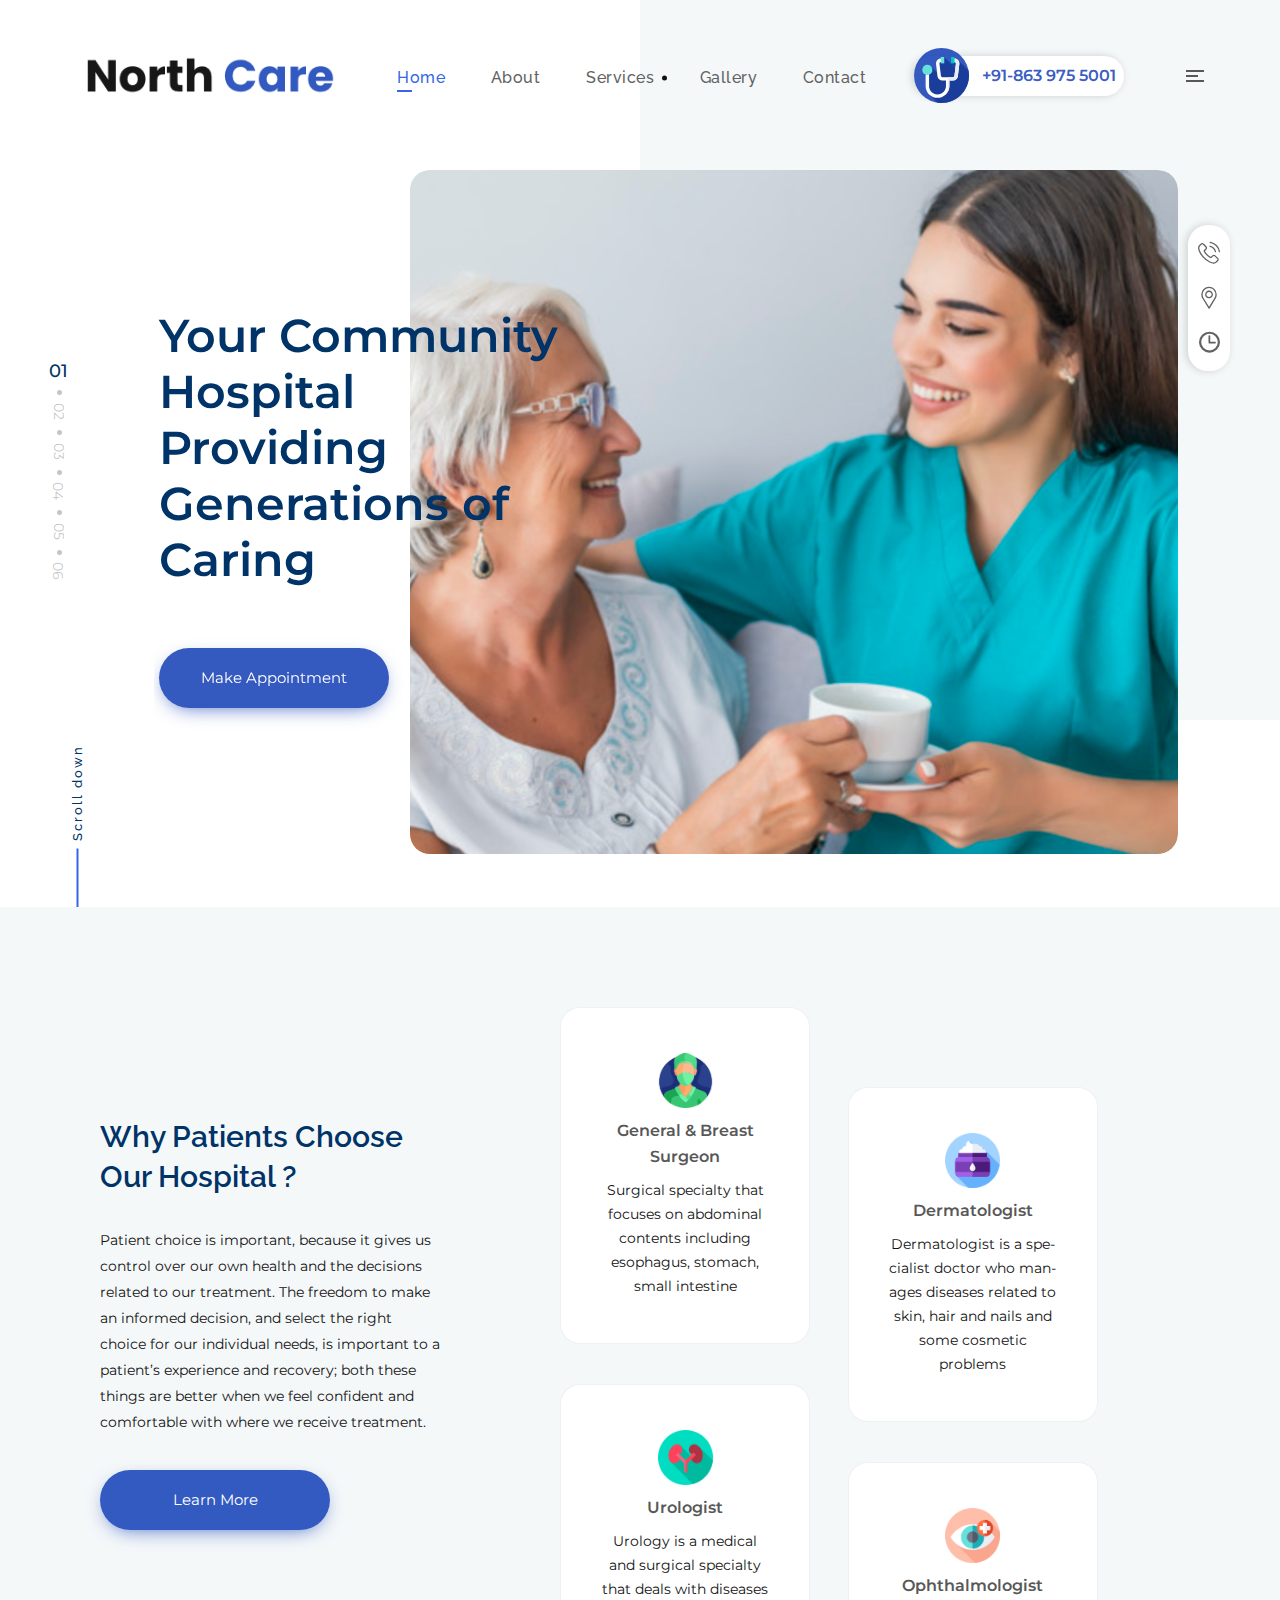
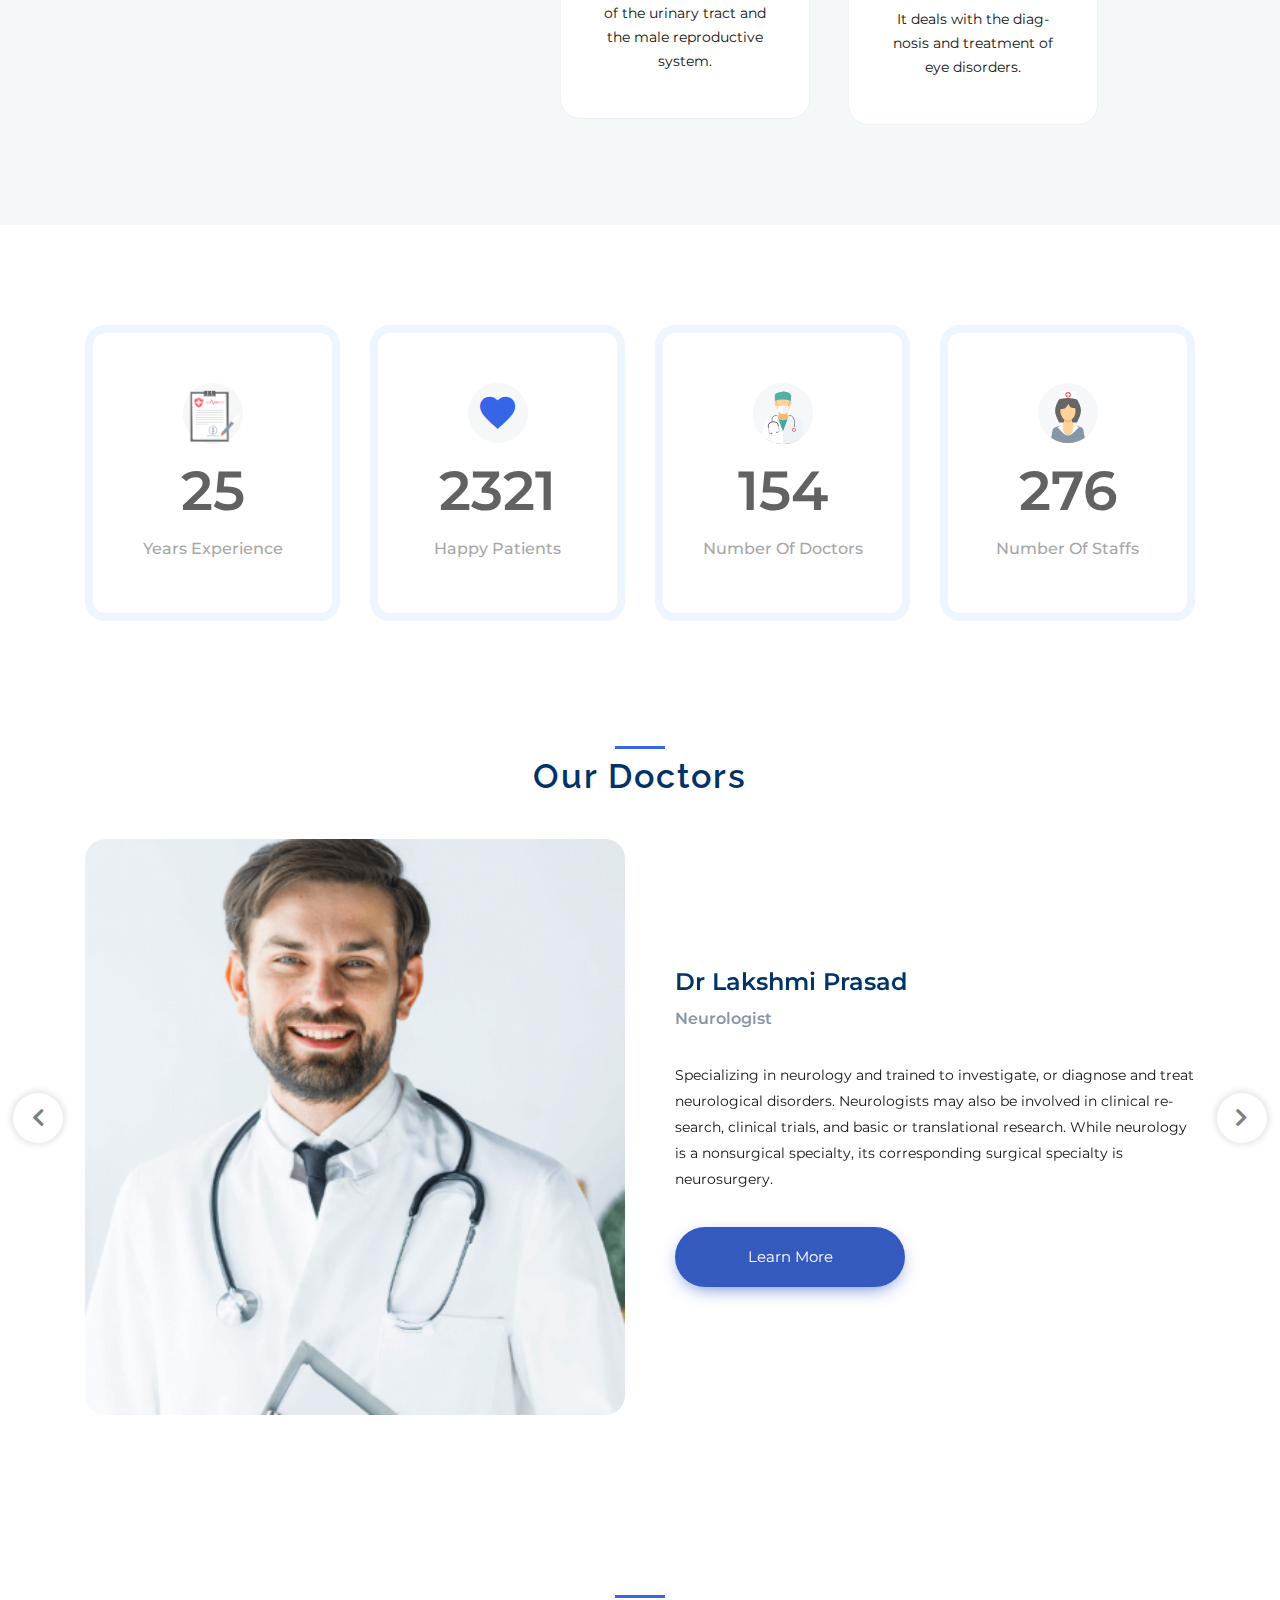
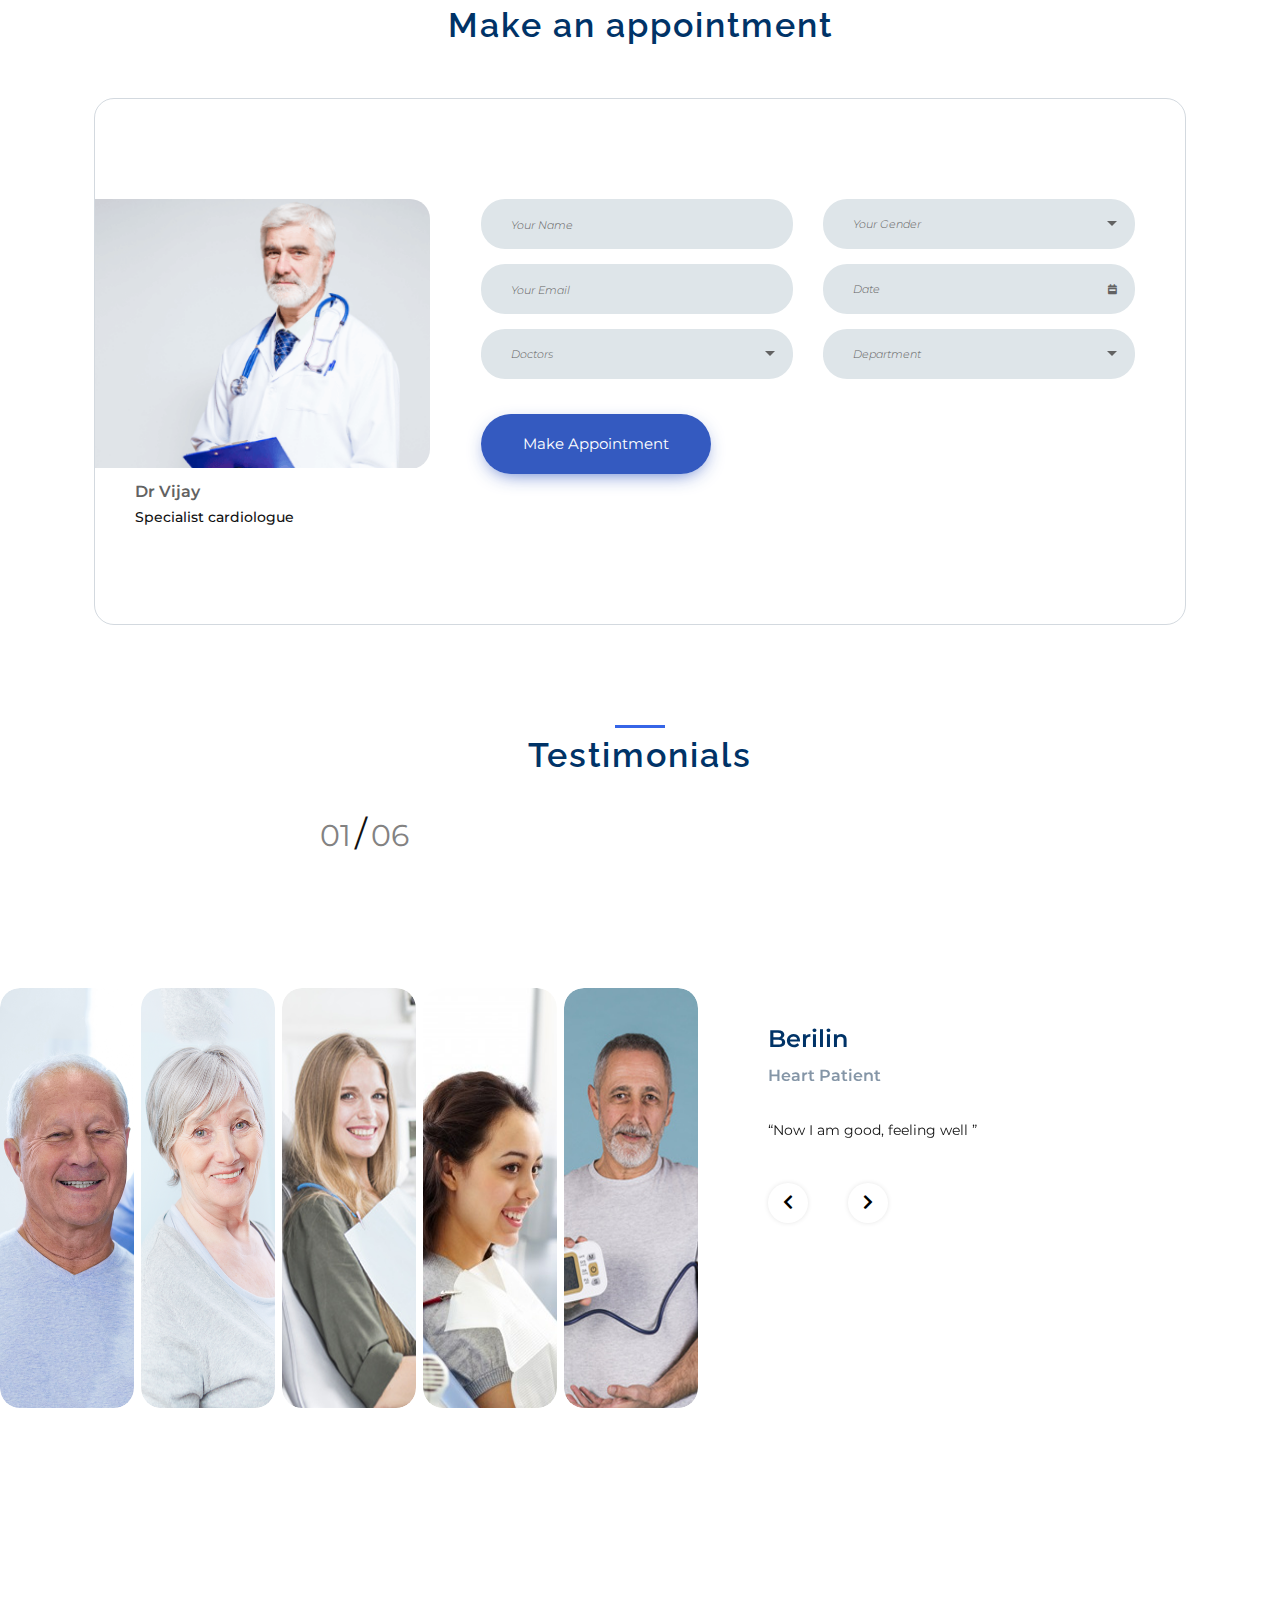
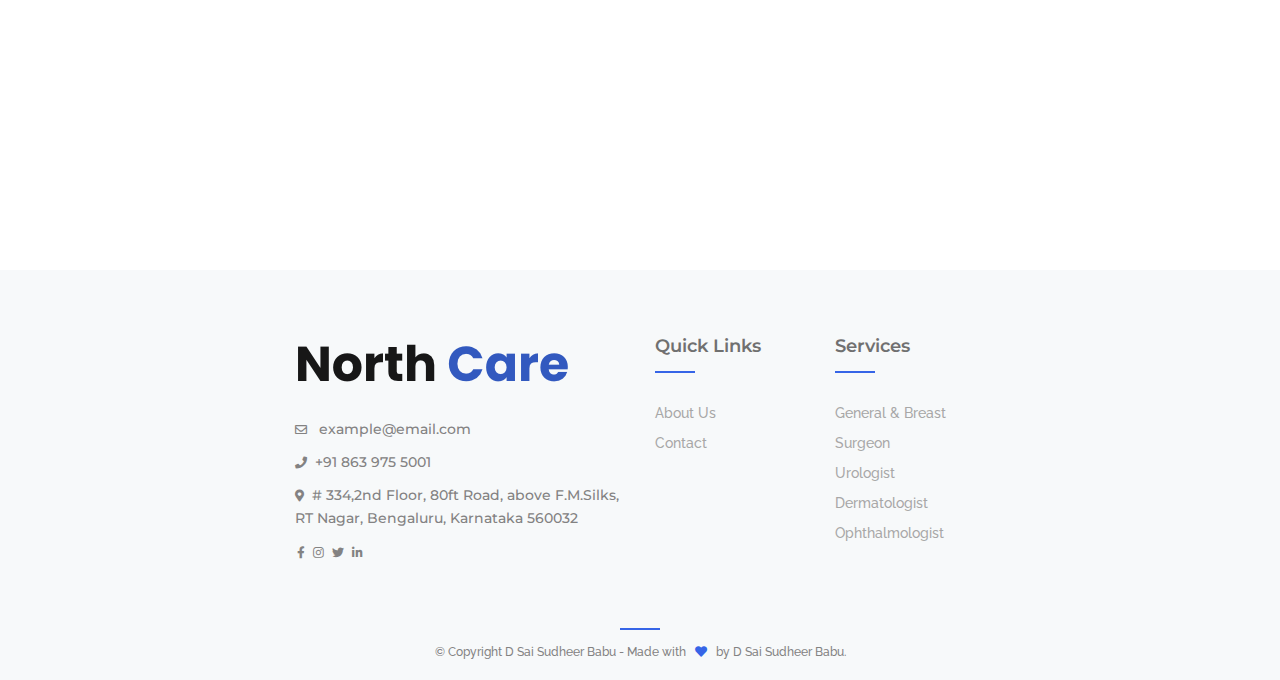
<file: index.html>
<!DOCTYPE html>
<html lang="en">

<head>
    <meta charset="UTF-8">
    <meta name="viewport" content="width=device-width, initial-scale=1.0">
    <meta http-equiv="X-UA-Compatible" content="IE=edge" />
    <meta http-equiv="X-UA-Compatible" content="ie=edge">
    <title>North Care Hospital</title>

    <!-- favicon -->
    <link rel="icon" href="favicon.png" sizes="20x20" type="image/png">
    <!-- flaticon -->
    <link rel="stylesheet" href="assets/css/flaticon.css">
    <!-- Fonts Awesome Icons -->
    <link rel="stylesheet" href="assets/css/fontawesome.min.css">
    <!-- bootstrap -->
    <link rel="stylesheet" href="assets/css/bootstrap.min.css">
    <!-- animate -->
    <link rel="stylesheet" href="assets/css/animate.css">
    <!--Video Popup-->
    <link rel="stylesheet" href="assets/css/rpopup.min.css">
    <!--Slick Carousel-->
    <link rel="stylesheet" href="assets/css/slick.css">
    <!--Progress bar Css-->
    <link rel="stylesheet" href="assets/css/jquery.rprogessbar.min.css">
    <!-- Main Stylesheet -->
    <link rel="stylesheet" href="assets/css/style.css">
    <!-- responsive Stylesheet -->
    <link rel="stylesheet" href="assets/css/responsive.css">

</head>

<body>

    <!--Side Nav Start Here-->
    <div class="sidenav">
        <div class="sidenav-wrap">
            <div class="logo-area">
                <div class="logo">
                    <a href="#">
                        <img src="assets/img/logo-2.png" alt="logo">
                    </a>
                </div>
            </div>
            <!--Logo End-->
            <div class="overlay-content">
                <span class="closebtn" title="Close Overlay">×</span>
                <div class="overlay-menu">
                    <ul class="side-menu">
                        <li class="items"><a class="itme-nav" href="tel:+918639755001">Call Us <br> +91 863 975 5001</a>
                        </li>
                        <br>
                        <li class="items"><a class="itme-nav" target="_blank"
                                href="https://goo.gl/maps/TmHvEwyBmoKhNjuTA">Address <br>
                                # 334,2nd Floor,
                                80ft Road, above F.M.Silks, RT Nagar, Bengaluru, Karnataka 560032
                            </a></li>
                    </ul>
                    <div class="social-icon">
                        <a class="icon" href="#" target="_blank"><i class="fab fa-facebook-f"></i></a>
                        <a class="icon" href="#" target="_blank"><i class="fab fa-instagram"></i></a>
                        <a class="icon" href="#" target="_blank"><i class="fab fa-twitter"></i></a>
                        <a class="icon" href="#" target="_blank"><i class="fab fa-linkedin-in"></i></a>
                    </div>
                </div>
            </div>
        </div>
    </div>
    <!--Side Nav End Here-->

    <!--Side Form Popup Start Here-->
    <div class="side-form-popup">
        <div class="popup-wrapper">
            <div class="logo-area">
                <a href="index.html">
                    <img src="assets/img/logo-2.png" alt="Nav Logo">
                </a>
            </div>
            <!--// Popup Logo Area End-->
            <div class="opening-popup">
                <div class="close-popup">×
                    <!-- <i class="fas fa-times"></i> -->
                </div>
                <div class="row">
                    <div class="modal-image">
                        <img src="assets/img/modal/modal-02.png" alt="img">
                    </div>
                    <!--// Modal Image-->
                    <div class="address-area">
                        <div class="address-content">
                            <h4 class="heading-04 padding-10">Visiting Hours</h4>
                            <ul>
                                <li class="items"><span class="days">Monday - Friday</span> <span class="timing">2 PM to
                                        4 PM</span> </li>
                                <li class="items"><span class="days">Saturday</span> <span class="timing">1 PM to 4
                                        PM</span> </li>
                                <li class="items"><span class="days">Sunday</span> <span class="timing">3 PM to 4
                                        PM</span> </li>
                            </ul>
                            <h4 class="heading-04 padding-10">Phone Number</h4>
                            <ul>
                                <li class="items"><a href="tel:+918639755001">+91 863 975 5001</a></li>
                                <li class="items"><a href="tel:+918639755001">+91 863 975 5001</a></li>
                            </ul>
                        </div>
                    </div>
                    <!--// Modal Address Area-->
                </div>
            </div>
            <div class="location-popup">
                <div class="close-popup">×
                    <!-- <i class="fas fa-times"></i> -->
                </div>
                <div class="row">
                    <div id="google-map2">
                        <iframe
                            src="https://www.google.com/maps/embed?pb=!1m14!1m8!1m3!1d15548.944837838402!2d77.5924791!3d13.0206245!3m2!1i1024!2i768!4f13.1!3m3!1m2!1s0x0%3A0xe6b8e79ee5334bb1!2sNorth%20Care%20Medical%20Centre!5e0!3m2!1sen!2sin!4v1602574431864!5m2!1sen!2sin"
                            style="border:0" allowfullscreen></iframe>
                    </div>
                    <div class="address-area">
                        <div class="address-content">
                            <h4>Address</h4>
                            <p class="padding-30"># 334,2nd Floor, 80ft Road, above F.M.Silks, RT Nagar, Bengaluru,
                                 Karnataka 560032</p>
                            <div class="main-btn-wrap-2 modal-btn">
                                <a href="#" class="main-btn">Get Direction</a>
                            </div>
                        </div>
                    </div>
                </div>
            </div>
            <div class="form-popup">
                <div class="close-popup">×
                    <!-- <i class="fas fa-times"></i> -->
                </div>
                <div class="row">
                    <!--Appointment Section Start Here-->
                    <div class="appointment-section style-02">
                        <div class="container">
                            <div class="row">
                                <div class="col-lg-12 col-md-12">
                                    <!--// Appoing Title End Here-->
                                    <div class="appointment-content">
                                        <div class="tab-content">
                                            <div class="appointment-img-area">
                                                <img src="assets/img/04.png" alt="img">
                                                <div class="doctor-info">
                                                    <div class="name">
                                                        <h6 class="heading-06"> Dr Vijay</h6>
                                                    </div>
                                                    <div class="designation">
                                                        <span>Specialist cardiologue</span>
                                                    </div>
                                                </div>
                                            </div>
                                            <div class="appointment-form-area">
                                                <form>
                                                    <div class="row">
                                                        <div class="col-lg-6">
                                                            <input type="text" name="your_name" placeholder="Your Name"
                                                                class="form-control margin-15">
                                                            <input type="email" name="your_email"
                                                                placeholder="Your Email" class="form-control margin-15">
                                                            <div class="custom-select margin-15">
                                                                <select>
                                                                    <option>Dr Ganesh Pai C</option>
                                                                    <option>Dr Vijay Chandran</option>
                                                                    <option>Dr Lakshmi Prasad G</option>
                                                                    <option>Dr Vinod Kumar</option>
                                                                </select>
                                                            </div>
                                                        </div>
                                                        <div class="col-lg-6">
                                                            <div class="custom-select margin-15">
                                                                <select>
                                                                    <option selected>Your Gender</option>
                                                                    <option>Male</option>
                                                                    <option>Female</option>
                                                                </select>
                                                            </div>
                                                            <div class="calendar-icon margin-15">
                                                                <span class="calendar">
                                                                    <label for="datepicker">
                                                                        <input type="text" id="datepicker"
                                                                            class="form-control" autocomplete="off"
                                                                            placeholder="Date">
                                                                    </label>
                                                                </span>
                                                                <span class="icon"><i
                                                                        class="fas fa-calendar-week"></i></span>
                                                            </div>
                                                            <div class="custom-select margin-15">
                                                                <select>
                                                                    <option selected>Department</option>
                                                                    <option>Neurology</option>
                                                                    <option>Cardiology</option>
                                                                    <option>Endocrinology</option>
                                                                    <option>Gastroenterology & Hepatology</option>
                                                                    <option>Nephrology</option>
                                                                    <option> Orthopaedics</option>
                                                                    <option>Urology</option>
                                                                    <option>Obstetrics & Gynaecology</option>
                                                                </select>
                                                            </div>
                                                        </div>
                                                    </div>
                                                    <div class="main-btn-wrap style-02">
                                                        <input class="main-btn" type="submit" value="Make Appointment">
                                                    </div>
                                                </form>
                                                <!--// Form End-->
                                            </div>
                                        </div>
                                    </div>
                                </div>
                            </div>
                        </div>
                    </div>
                    <!--Appointment Section End Here-->
                </div>
            </div>
        </div>
    </div>
    <!--// Side Form Popup End Here-->

    <!--Header Start Here-->
    <header>
        <div class="container-fluid">
            <div class="row">
                <div class="header-area">
                    <div class="logo-area">
                        <a href="index.html">
                            <img src="assets/img/logo.png" alt="Nav Logo">
                        </a>
                    </div>
                    <nav class="navbar navbar-area navbar-expand-lg">
                        <div class="container nav-container">
                            <button class="navbar-toggler" type="button" data-toggle="collapse"
                                data-target="#fortis_main_menu" aria-expanded="false" aria-label="Toggle navigation">
                                <!-- <span class="navbar-toggler-icon"> </span> -->
                                <span class="cross-menu">
                                    <span class="bar1"></span>
                                    <span class="bar2"></span>
                                    <span class="bar3"></span>
                                </span>
                            </button>
                            <div class="collapse navbar-collapse" id="fortis_main_menu">
                                <ul class="navbar-nav">
                                    <li class="current-menu-item">
                                        <a href="index.html">Home</a>
                                    </li>
                                    <li><a href="about.html">about</a></li>
                                    <li class="menu-item-has-children">
                                        <a href="service.html"> services</a>
                                        <ul class="sub-menu">
                                            <li><a href="general-surgeon.html">General & breast surgeon</li>
                                            </a>
                                            <li><a href="urology.html">Urologist</li></a>
                                            <li><a href="dermetology.html">Dermatologist</li></a>
                                            <li><a href="opthamology.html">Ophthalmologist</li></a>
                                        </ul>
                                    </li>
                                    <li><a href="gallery.html">Gallery</a></li>
                                    <li><a href="contact.html">contact</a></li>
                                    <div class="call-btn-container mx-2 mt-2 d-inline-block d-lg-none">
                                        <!-- call button -->
                                        <a class="call-btn" href="tel:+918639755001">
                                            <img src="assets/img/stethoscope.svg" width="55" alt="">
                                            <span class="mr-2">+91-863 975 5001</span>
                                        </a></div>
                                </ul>
                            </div>
                            <div class="call-btn-container d-none d-lg-inline-block">
                                <!-- call button -->
                                <a class="call-btn" href="tel:+918639755001">
                                    <img src="assets/img/stethoscope.svg" width="55" alt="">
                                    <span class="mr-2">+91-863 975 5001</span>
                                </a></div>
                        </div>
                    </nav>
                    <!--Navbar area end here-->
                    <div class="search-area">
                        <div class="open-side-menu">
                            <div class="menu-toggle">
                                <span></span>
                                <span></span>
                                <span></span>
                            </div>
                        </div>
                    </div>
                    <!--Search area end here-->
                    <div class="header-bg"></div>
                </div>
            </div>
        </div>
    </header>
    <!--Header Area End Here-->


    <!--Main Area Start Here-->
    <main>
        <!--Slider Section Start Here-->
        <div class="home-slider home-slider-one">
            <div class="container-fluid">
                <div class="row">
                    <!--Scroll Down Area-->
                    <div class="scroll-down-area">
                        <div class="carousel-dots-area"></div>
                        <div class="slider-bottom-area">
                            <!-- Scroll Down -->
                            <div class="scroll-down">
                                <a href="#service"> Scroll down </a>
                            </div>
                        </div>
                    </div>
                    <!--Scroll Down End-->

                    <!--slider strar-->
                    <div class="home-slider-wrapper">
                        <!--slider item-->
                        <div class="slider-items">
                            <div class="slider-content-area">
                                <div class="slider-content">
                                    <h1 class="slider-heading">Your Community Hospital Providing Generations of Caring
                                    </h1>
                                    <div class="padding-30">
                                        
                                    </div>
                                    <div class="main-btn-wrap">
                                        <a href="#" class="main-btn">Make Appointment</a>
                                    </div>
                                </div>
                            </div>
                            <div class="slider-img" style="background-image: url(assets/img/slider/slider-01.png)">
                            </div>
                        </div>
                        <!--slider item-->
                        <div class="slider-items">
                            <div class="slider-content-area">
                                <div class="slider-content">
                                    <h1 class="slider-heading"> Uncompromising excellence. Commitment to care.</h1>
                                    <div class="padding-30">
                                        
                                    </div>
                                    <div class="main-btn-wrap">
                                        <a href="#" class="main-btn">Make Appointment</a>
                                    </div>
                                </div>
                            </div>
                            <div class="slider-img" style="background-image: url(assets/img/slider/slider-05.png)">
                            </div>
                        </div>
                        <!--slider item-->
                        <div class="slider-items">
                            <div class="slider-content-area">
                                <div class="slider-content">
                                    <h1 class="slider-heading">World class care right where you need it </h1>
                                    <div class="padding-30">
                                        
                                    </div>
                                    <div class="main-btn-wrap">
                                        <a href="#" class="main-btn">Make Appointment</a>
                                    </div>
                                </div>
                            </div>
                            <div class="slider-img" style="background-image: url(assets/img/slider/slider-02.png)">
                            </div>
                        </div>
                        <!--slider item-->
                        <div class="slider-items">
                            <div class="slider-content-area">
                                <div class="slider-content">
                                    <h1 class="slider-heading">Where there is healing, there is hope.</h1>
                                    <div class="padding-30">
                                       
                                    </div>
                                    <div class="main-btn-wrap">
                                        <a href="#" class="main-btn">Make Appointment</a>
                                    </div>
                                </div>
                            </div>
                            <div class="slider-img" style="background-image: url(assets/img/slider/slider-03.png)">
                            </div>
                        </div>
                        <!--slider item-->
                        <div class="slider-items">
                            <div class="slider-content-area">
                                <div class="slider-content">
                                    <h1 class="slider-heading">Nothing is more important than wellness.</h1>
                                    <div class="padding-30">
                                        
                                    </div>
                                    <div class="main-btn-wrap">
                                        <a href="#" class="main-btn">Make Appointment</a>
                                    </div>
                                </div>
                            </div>
                            <div class="slider-img" style="background-image: url(assets/img/slider/slider-04.png)">
                            </div>
                        </div>
                        <!--slider item-->
                        <div class="slider-items">
                            <div class="slider-content-area">
                                <div class="slider-content">
                                    <h1 class="slider-heading">Uncompromising excellence. Commitment to care.</h1>
                                    <div class="padding-30">
                                       
                                    </div>
                                    <div class="main-btn-wrap">
                                        <a href="#" class="main-btn">Make Appointment</a>
                                    </div>
                                </div>
                            </div>
                            <div class="slider-img" style="background-image: url(assets/img/slider/slider-05.png)">
                            </div>
                        </div>
                    </div>
                    <!--slidr end-->
                  </div>
            </div>
        </div>
        <!--Slider Section End Here-->

        <!-- Side form icons -->
        <section id="side-popup">
            <div id="service_info_item" class="side-form-icons">
                <i class="icon flaticon-phone-call" id="open-opening-popup"></i>
                <i class="icon flaticon-placeholder" id="open-location-popup"></i>
                <i class="icon flaticon-clock-circular-outline" id="open-form-popup"></i>
            </div>
        </section>

        <!--Service Section Start Here-->
        <section id="service" class="service padding-100">
            <div class="container-fluid px-0">
                <div class="container">
                    <div class="row mx-0">
                        <!--Service Left Column-->
                        <div class="col-lg-4 col-md-12">
                            <div class="service-left">
                                <h3 class="heading-3">Why patients choose our hospital ?</h3>
                                <div class="padding-bottom-35 padding-top-30">
                                    <p> Patient choice is important, because it gives us control over our own health and the decisions related to our treatment. The freedom to make an informed decision, and select the right choice for our individual needs, is important to a patient’s experience and recovery; both these things are better when we feel confident and comfortable with where we receive treatment.</p>
                                </div>
                                <div class="main-btn-wrap">
                                    <a href="#" class="main-btn">learn more</a>
                                </div>
                            </div>
                        </div>
                        <!--Service Left Column End-->

                        <!--Service Right Column-->
                        <div class="col-lg-8 col-md-12">
                            <div class="service-right">
                                <div class="row">
                                    <div class="col-md-6 col-sm-12">
                                        <div class="right-column-one">
                                            <div class="service-item">
                                                <img src="assets/img/icon-02.png" alt="img">
                                                <h6 class="heading-6">General & breast <br> surgeon</h6>
                                                <p> Surgical specialty that focuses on abdominal contents including esophagus, stomach, small intestine </p>
                                            </div>
                                            <div class="service-item">
                                                <img src="assets/img/icon-01.png" alt="img">
                                                <h6 class="heading-6">Urologist</h6>
                                                <p>Urology is a medical and surgical specialty that deals with diseases of the urinary tract and the male reproductive system.</p>
                                            </div>
                                        </div>
                                    </div>
                                    <div class="col-md-6 col-sm-12">
                                        <div class="right-column-two">
                                            <div class="service-item">
                                                <img src="assets/img/icon-03.png" alt="img">
                                                <h6 class="heading-6">Dermatologist</h6>
                                                <p>Dermatologist is a specialist doctor who manages diseases related to skin, hair and nails and some cosmetic problems</p>
                                            </div>
                                            <div class="service-item">
                                                <img src="assets/img/icon-04.png" alt="img">
                                                <h6 class="heading-6">Ophthalmologist</h6>
                                                <p>It deals with the diagnosis and treatment of eye disorders.</p>
                                            </div>
                                        </div>
                                    </div>
                                </div>
                            </div>
                        </div>
                        <!--Service Right Column End-->
                    </div>
                </div>
            </div>
        </section>
        <!--Service Section End Here-->

        <!--Coundown Section Start Here-->
        <section class="coundown-section padding-100">
            <div class="container">
                <div class="row">
                    <div class="col-lg-3 col-md-6">
                        <div class="single-couterup">
                            <div class="icon">
                                <img src="assets/img/about/icon-01.png" alt="img">
                            </div>
                            <div class="content">
                                <span class="count-num">25</span>
                                <h4 class="title">Years Experience</h4>
                            </div>
                        </div>
                    </div>
                    <div class="col-lg-3 col-md-6">
                        <div class="single-couterup">
                            <div class="icon">
                                <i class="flaticon-favorite-heart-button"></i>
                                <!-- <i class="flaticon-rate-star-button"></i> -->
                            </div>
                            <div class="content">
                                <span class="count-num">2321</span>
                                <h4 class="title">Happy Patients</h4>
                            </div>
                        </div>
                    </div>
                    <div class="col-lg-3 col-md-6">
                        <div class="single-couterup">
                            <div class="icon">
                                <img src="assets/img/about/icon-03.png" alt="img">
                            </div>
                            <div class="content">
                                <span class="count-num">154</span>
                                <h4 class="title">Number Of Doctors</h4>
                            </div>
                        </div>
                    </div>
                    <div class="col-lg-3 col-md-6">
                        <div class="single-couterup">
                            <div class="icon">
                                <img src="assets/img/about/icon-04.png" alt="img">
                            </div>
                            <div class="content">
                                <span class="count-num">276</span>
                                <h4 class="title">Number Of Staffs</h4>
                            </div>
                        </div>
                    </div>
                </div>
            </div>
        </section>
        <!--Coundown Section End Here-->

        <!--Doctor Section Start Here-->
        <section class="our-doctor padding-top-25 padding-bottom-100">
            <div class="container">
                <div class="row">
                    <!--Common Title-->
                    <div class="col-lg-12">
                        <div class="common-title padding-bottom-40">
                            <h2 class="heading">our doctors</h2>
                        </div>
                    </div>
                    <div class="col-lg-12 doctor-slider">
                        <div id="carouselExampleIndicators" class="carousel slide" data-ride="carousel">
                            <div class="carousel-inner">
                                <div class="carousel-item active">
                                    <div class="row">
                                        <div class="col-lg-6">
                                            <div class="doctor-slider-img">
                                                <img src="assets/img/doctor/1.png" class="d-block w-100"
                                                    alt="Slider Img">
                                            </div>
                                        </div>
                                        <div class="col-lg-6">
                                            <div class="doctor-slider-content">
                                                <h4 class="heading-4">Dr Lakshmi Prasad</h4>
                                                <h6 class="heading-6">Neurologist</h6>
                                                <div class="padding-top-30 padding-bottom-35">
                                                    <p>Specializing in neurology and trained to investigate, or diagnose and treat neurological disorders. Neurologists may also be involved in clinical research, clinical trials, and basic or translational research. While neurology is a nonsurgical specialty, its corresponding surgical specialty is neurosurgery.</p>
                                                </div>
                                                <div class="d-flex">
                                                    <div class="main-btn-wrap">
                                                        <a href="#" class="main-btn">Learn More</a>
                                                    </div>
                                                </div>
                                            </div>
                                        </div>
                                    </div>
                                </div>
                                <!--// Carouse Item-->
                                <div class="carousel-item">
                                    <div class="row">
                                        <div class="col-lg-6">
                                            <div class="doctor-slider-img ">
                                                <img src="assets/img/doctor/2.png" class="d-block w-100"
                                                    alt="Slider Img">
                                            </div>
                                        </div>
                                        <div class="col-lg-6">
                                            <div class="doctor-slider-content">
                                                <h4 class="heading-4">Dr Kendra </h4>
                                                <h6 class="heading-6">Cardiology</h6>
                                                <div class="padding-top-30 padding-bottom-35">
                                                    <p>Dr Sai Sudheer one of the best Cardiology in India & European region,
                                                        coronary artery bypass surgery (CABG), cardiopulmonary bypass and valve replacement are surgical procedures performed by surgeons, not cardiologists. However the insertion of stents and pacemakers is performed by cardiologists
                                                    .</p>
                                                </div>
                                                <div class="d-flex">
                                                    <div class="main-btn-wrap">
                                                        <a href="#" class="main-btn">Learn More</a>
                                                    </div>
                                                </div>
                                            </div>
                                        </div>
                                    </div>
                                </div>
                                <!--// Carouse Item-->
                                <div class="carousel-item">
                                    <div class="row">
                                        <div class="col-lg-6">
                                            <div class="doctor-slider-img">
                                                <img src="assets/img/doctor/3.png" class="d-block w-100"
                                                    alt="Slider Img">
                                            </div>
                                        </div>
                                        <div class="col-lg-6">
                                            <div class="doctor-slider-content">
                                                <h4 class="heading-4">Dr Vijay</h4>
                                                <h6 class="heading-6">Endocrinology</h6>
                                                <div class="padding-top-30 padding-bottom-35">
                                                    <p>Dr Mathew S. Siegle one of the best Surgery in India,
                                                        behavioral activities of metabolism, growth and development, tissue function, sleep, digestion, respiration, excretion, mood, stress, lactation, movement, reproduction, and sensory perception caused by hormones. Specializations include behavioral endocrinology.                                                    
                                                    </p>
                                                </div>

                                                <div class="d-flex">
                                                    <div class="main-btn-wrap">
                                                        <a href="#" class="main-btn">Learn More</a>
                                                    </div>
                                                </div>

                                            </div>
                                        </div>
                                    </div>
                                </div>
                                <!--// Carouse Item-->
                            </div>
                        </div>
                    </div>
                </div>
            </div>
            <!--Carousel Indicators -->
            <a class="carousel-control-prev" href="#carouselExampleIndicators" role="button" data-slide="prev">
                <span class="carousel-control-prev-icon" aria-hidden="true"> <i class="fas fa-chevron-left"></i> </span>
            </a>
            <a class="carousel-control-next" href="#carouselExampleIndicators" role="button" data-slide="next">
                <span class="carousel-control-next-icon" aria-hidden="true"> <i class="fas fa-chevron-right"></i>
                </span>
            </a>
        </section>
        <!--// Doctor Section End Here-->

        <!--Appointment Section Start Here-->
        <section class="appointment-section padding-top-80 padding-bottom-100">
            <div class="container">
                <div class="row">
                    <div class="col-lg-12 col-md-12">
                        <!--Commen Title-->
                        <div class="common-title padding-bottom-50">
                            <h2 class="heading">Make an appointment</h2>
                        </div>
                    </div>
                    <div class="col-lg-12 col-md-12 px-4">
                        <div class="appointment-content">
                            <div class="tab-content">
                                <div class="appointment-img-area">
                                    <img src="assets/img/04.png" alt="img">
                                    <div class="doctor-info">
                                        <div class="name">
                                            <h6 class="heading-06"> Dr Vijay</h6>
                                        </div>
                                        <div class="designation">
                                            <span>Specialist cardiologue</span>
                                        </div>
                                    </div>
                                </div>
                                <div class="appointment-form-area">
                                    <form>
                                        <div class="row">
                                            <div class="col-lg-6">
                                                <input type="text" name="your_name" placeholder="Your Name"
                                                    class="form-control margin-15">
                                                <input type="email" name="your_email" placeholder="Your Email"
                                                    class="form-control margin-15">
                                                <div class="custom-select margin-15">
                                                    <select>
                                                        <option selected>Doctors</option>
                                                        <option>Dr Vijay</option>
                                                        <option>Dr Kendra</option>
                                                        <option>Dr Lakshmi Prasad</option>
                                                        <option>Dr Ramesh</option>
                                                    </select>
                                                </div>
                                            </div>
                                            <div class="col-lg-6">
                                                <div class="custom-select margin-15">
                                                    <select>
                                                        <option selected>Your Gender</option>
                                                        <option>Male</option>
                                                        <option>Female</option>
                                                    </select>
                                                </div>
                                                <div class="calendar-icon margin-15">
                                                    <span class="calendar">
                                                        <label for="datepicker2">
                                                            <input type="text" id="datepicker2" class="form-control"
                                                                autocomplete="off" placeholder="Date">
                                                        </label>
                                                    </span>
                                                    <span class="icon"><i class="fas fa-calendar-week"></i></span>
                                                </div>
                                                <div class="custom-select margin-15">
                                                    <select>
                                                        <option selected>Department</option>
                                                        <option>Endocrinology</option>
                                                        <option>Cardiology</option>
                                                        <option>Neurology</option>
                                                        <option>Urology</option>
                                                    </select>
                                                </div>
                                            </div>
                                        </div>
                                        <div class="main-btn-wrap style-02">
                                            <input class="main-btn" type="submit" value="Make Appointment">
                                        </div>
                                    </form>
                                    <!--// Form End-->
                                </div>
                            </div>
                        </div>
                    </div>
                </div>
            </div>
        </section>
        <!--Appointment Section End Here-->

        <!--Testimonials Section Start Here-->
        <section class="testimonial-section default-style">
            <div class="container-fluid">
                <div class="row">
                    <!-- Common Title-->
                    <div class="col-lg-12">
                        <div class="common-title padding-bottom-30">
                            <h2 class="heading">testimonials</h2>
                        </div>
                    </div>
                    <div class="testimonials-carousel">
                        <div class="testimonials-carousel-controller">
                            <span class="active-controller">01</span>
                            <span class="controller-devided">/</span>
                            <span class="total-controller">06</span>
                        </div>
                        <!--Testimonial Thumbnail-->
                        <div class="testimonial-carousel-img">
                            <div class="carousel-items">
                                <img src="assets/img/testimonials/carousel-1.png" alt="img">
                            </div>
                            <div class="carousel-items">
                                <img src="assets/img/testimonials/carousel-2.png" alt="img">
                            </div>
                            <div class="carousel-items">
                                <img src="assets/img/testimonials/carousel-3.png" alt="img">
                            </div>
                            <div class="carousel-items">
                                <img src="assets/img/testimonials/carousel-4.png" alt="img">
                            </div>
                            <div class="carousel-items">
                                <img src="assets/img/testimonials/carousel-5.png" alt="img">
                            </div>
                            <div class="carousel-items">
                                <img src="assets/img/testimonials/carousel-6.png" alt="img">
                            </div>
                            <div class="carousel-items">
                                <img src="assets/img/testimonials/carousel-7.png" alt="img">
                            </div>
                        </div>
                        <!--// Testimonial Thumbnail-->
                        <div class="testimonial-content-wrap">
                            <!--Testimonial Description-->
                            <div class="testimonial-carousel-content">
                                <div class="carousel-items">
                                    <div class="content">
                                        <h4 class="heading-4">Berilin</h4>
                                        <h6 class="heading-6">Heart Patient</h6>
                                        <div class="padding-top-20 padding-bottom-30">
                                            <p> “Now I am good, feeling well ”</p>
                                        </div>
                                    </div>
                                </div>
                                <div class="carousel-items">
                                    <div class="content">
                                        <h4 class="heading-4">Naribai</h4>
                                        <h6 class="heading-6">Cardio Patient</h6>
                                        <div class="padding-top-20 padding-bottom-30">
                                            <p> “Now I am good, feeling well ”</p> 
                                        </div>
                                    </div>
                                </div>
                                <div class="carousel-items">
                                    <div class="content">
                                        <h4 class="heading-4">Tokyo</h4>
                                        <h6 class="heading-6">Dental Patient</h6>
                                        <div class="padding-top-20 padding-bottom-30">
                                            <p> “Now I am good, feeling well ”</p>
                                        </div>
                                    </div>
                                </div>
                                <div class="carousel-items">
                                    <div class="content">
                                        <h4 class="heading-4">Denmark</h4>
                                        <h6 class="heading-6">Neurologie Patient</h6>
                                        <div class="padding-top-20 padding-bottom-30">
                                            <p> “Now I am good, feeling well ”</p>
                                        </div>
                                    </div>
                                </div>
                                <div class="carousel-items">
                                    <div class="content">
                                        <h4 class="heading-4">London</h4>
                                        <h6 class="heading-6">Orthopedy Patient</h6>
                                        <div class="padding-top-20 padding-bottom-30">
                                            <p> “Now I am good, feeling well ”</p>
                                        </div>
                                    </div>
                                </div>
                                <div class="carousel-items">
                                    <div class="content">
                                        <h4 class="heading-4">Pairs</h4>
                                        <h6 class="heading-6">surgically Patient</h6>
                                        <div class="padding-top-20 padding-bottom-30">
                                            <p> “Now I am good, feeling well ”</p></div>
                                    </div>
                                </div>
                                <div class="carousel-items">
                                    <div class="content">
                                        <h4 class="heading-4">Madrid</h4>
                                        <h6 class="heading-6">Cardiology Patient </h6>
                                        <div class="padding-top-20 padding-bottom-30">
                                            <p> “Now I am good, feeling well ”</p>
                                        </div>
                                    </div>
                                </div>
                            </div>
                            <!--// Testimonial Description End-->

                            <!--Testimonial Arrow-->
                            <div class="testimonial-arrow"></div>
                        </div>
                    </div>
                </div>
            </div>
        </section>
        <!--Testimonials Section End Here-->

        <!--Google Map -->
        <div class="google-map-section pt-5">
            <div class="container-fluid">
                <div class="row">
                    <div class="col-lg-12 px-0">
                        <!-- <div id="google-map"></div>                                -->
                        <iframe
                            src="https://www.google.com/maps/embed?pb=!1m14!1m8!1m3!1d15548.944837838402!2d77.5924791!3d13.0206245!3m2!1i1024!2i768!4f13.1!3m3!1m2!1s0x0%3A0xe6b8e79ee5334bb1!2sNorth%20Care%20Medical%20Centre!5e0!3m2!1sen!2sin!4v1602574431864!5m2!1sen!2sin"
                            style="border:0" allowfullscreen></iframe>
                    </div>
                </div>
            </div>
        </div>
        <!--// Google Map End-->

    </main>
    <!--Main Area End Here-->

    <!-- footer area start -->
    <footer class="footer-area">
        <div class="footer-top">
            <div class="container-fluid">
                <div class="row justify-content-center">
                    <div class="col-lg-4 col-md-6">
                        <div class="footer-widget widget logo-widget">
                            <a href="index.html">
                                <img src="assets/img/logo.png" alt="Nav Logo">
                            </a>
                            <ul>
                                <li>
                                    <span class="icon"><i class="far fa-envelope"></i></span> example@email.com
                                </li>
                                <li>
                                    <span class="icon"><i class="fas fa-phone"></i></span>+91 863 975 5001
                                </li>
                                <li>
                                    <span class="icon"> <i class="fas fa-map-marker-alt"></i></span># 334,2nd Floor,
                                    80ft Road, above F.M.Silks, RT Nagar, Bengaluru, Karnataka 560032
                                </li>
                            </ul>
                            <div class="footer-social-icon">
                                <a class="icon" href="#" target="_blank"><i class="fab fa-facebook-f"></i></a>
                                <a class="icon" href="#" target="_blank"><i class="fab fa-instagram"></i></a>
                                <a class="icon" href="#" target="_blank"><i class="fab fa-twitter"></i></a>
                                <a class="icon" href="#" target="_blank"><i class="fab fa-linkedin-in"></i></a>
                            </div>
                        </div>
                    </div>
                    <div class="col-lg-2 col-md-6">
                        <div class="footer-widget widget widget_nav_menu">
                            <h4 class="widget-title">Quick Links</h4>
                            <ul>
                                <li><a href="#">about us</a></li>
                                <li><a href="#">Contact</a></li>
                            </ul>
                        </div>
                    </div>
                    <div class="col-lg-2 col-md-6">
                        <div class="footer-widget widget widget_nav_menu">
                            <h4 class="widget-title">Services</h4>
                            <ul>
                                <li><a href="general-surgeon.html">General & breast surgeon</a></li>
                                <li><a href="urology.html">Urologist</a></li>
                                <li><a href="dermetology.html">Dermatologist</a></li>
                                <li><a href="opthamology.html">Ophthalmologist</a></li>
                            </ul>
                        </div>
                    </div>
                </div>
            </div>
        </div>
        <div class="copyright-area">
            <div class="container">
                <div class="row">
                    <div class="col-lg-12">
                        <div class="copyright-area-inner">
                            &copy; Copyright D Sai Sudheer Babu - Made with <span class="coypright-icon"><i
                                    class="fas fa-heart"></i></span> by
                            <a href="/" target="_blank">D Sai Sudheer Babu</a>.
                        </div>
						
                    </div>
                </div>
            </div>
        </div>
    </footer>
    <!-- footer area end -->


    <!-- back to top area start -->
    <div class="back-to-top">
        <span class="back-top"><i class="flaticon-up-arrow"></i></span>
    </div>
    <!-- back to top area end -->



    <!--Jquery-->
    <script src="assets/js/jquery-3.4.1.min.js"></script>
    <!--Jquery Migrate-->
    <script src="assets/js/jquery-migrate.min.js"></script>
    <!-- bootstrap -->
    <script src="assets/js/bootstrap.min.js"></script>
    <!--Waypoints-->
    <script src="assets/js/waypoints.min.js"></script>
    <!--rProgress bar-->
    <script src="assets/js/jQuery.rProgressbar.min.js"></script>
    <!--Slick Carousel-->
    <script src="assets/js/slick.min.js"></script>
    <!-- wow -->
    <script src="assets/js/wow.min.js"></script>
    <!--Custom Select Box-->
    <script src="assets/js/selectbox.min.js"></script>
    <!--Custom Video Popup-->
    <script src="assets/js/jquery.rPopup.js"></script>
    <!-- countdown -->
    <script src="assets/js/jquery.countdown.min.js"></script>
    <!--Counter-->
    <script src="assets/js/jQuery.rcounter.js"></script>
    <!--Jquery UI-->
    <script src="assets/js/jquery-ui.js"></script>
    <!--Google Map API-->
    <!-- <script src="https://maps.googleapis.com/maps/api/js?key=AIzaSyCVyNXoXHkqAwBKJaouZWhHPCP5vg7N0HQ&callback=initMap" async defer></script> -->
    <!-- google map activate js -->
    <script src="assets/js/goolg-map-activate.js"></script>
    <!-- imageloaded -->
    <script src="assets/js/imagesloaded.pkgd.min.js"></script>
    <script src="assets/js/isotope.pkgd.min.js"></script>
    <!-- main js -->
    <script src="assets/js/main.js"></script>

</body>

</html>
</file>
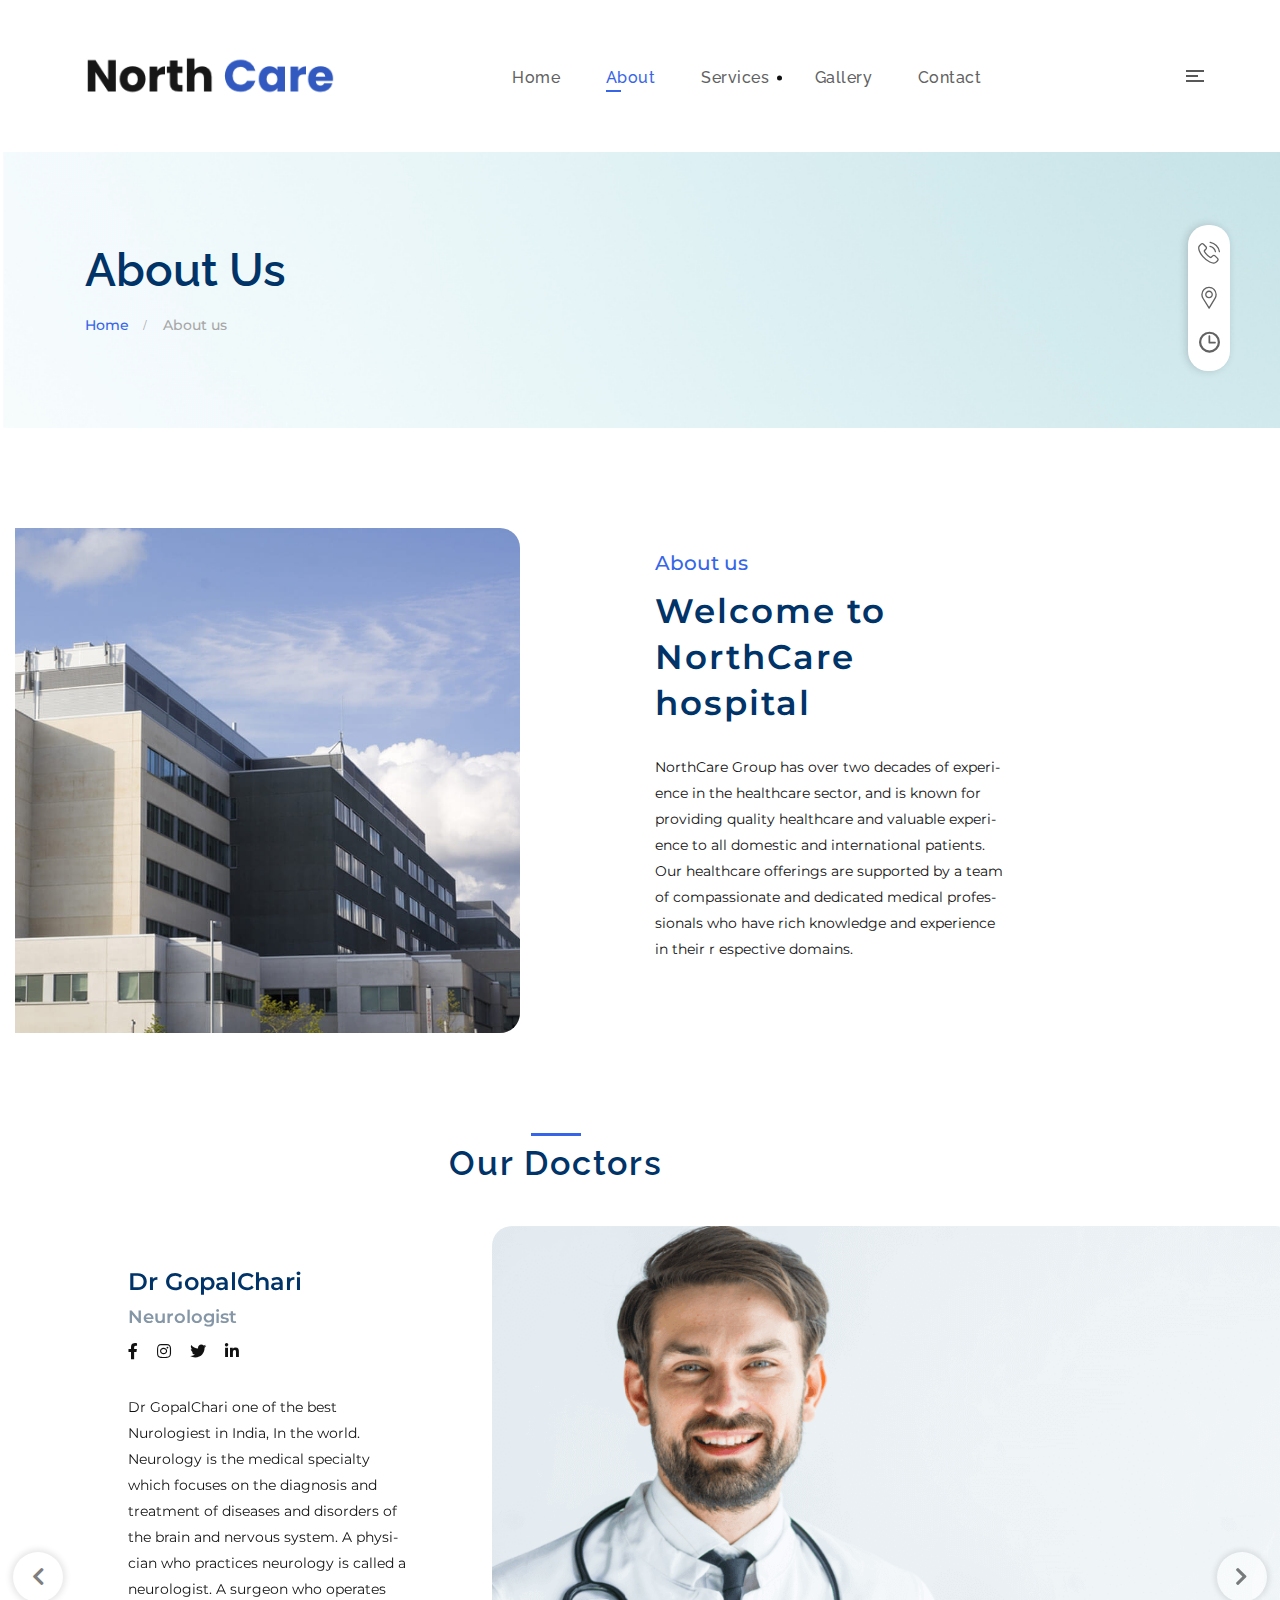
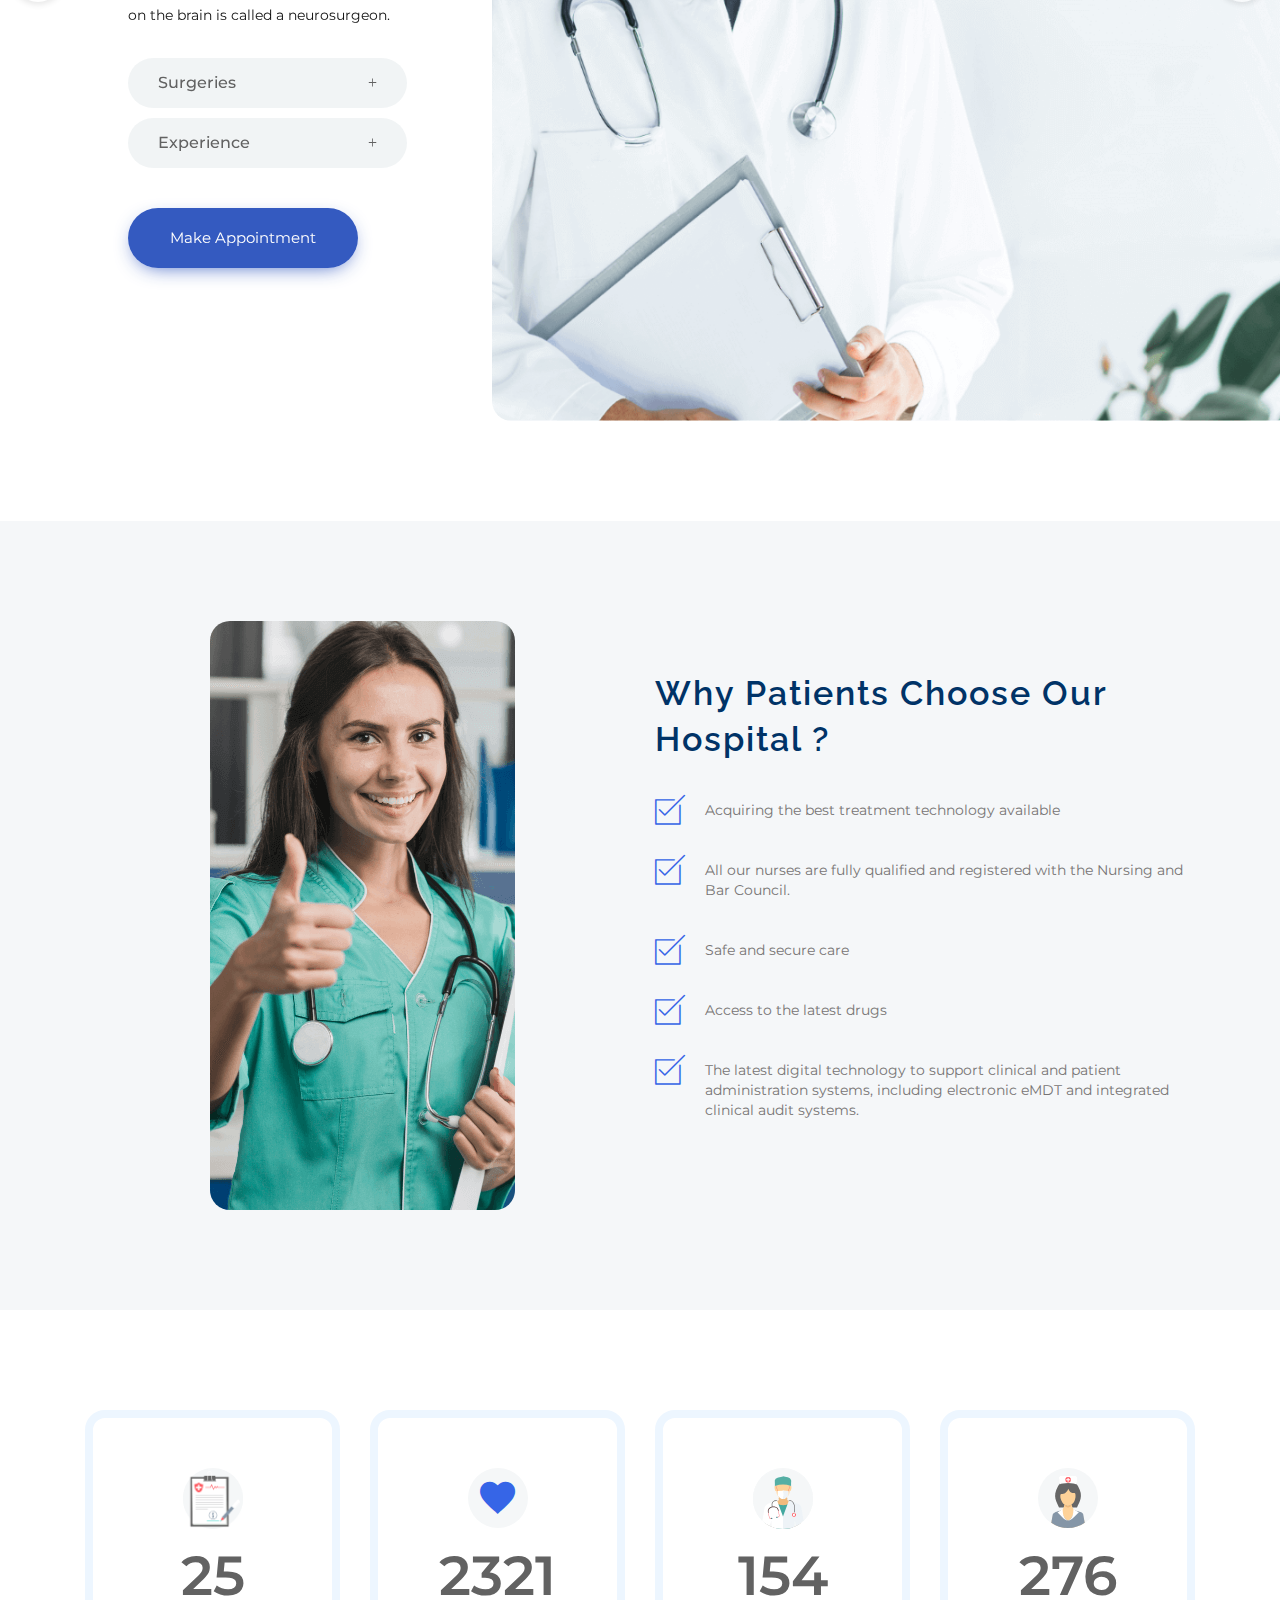
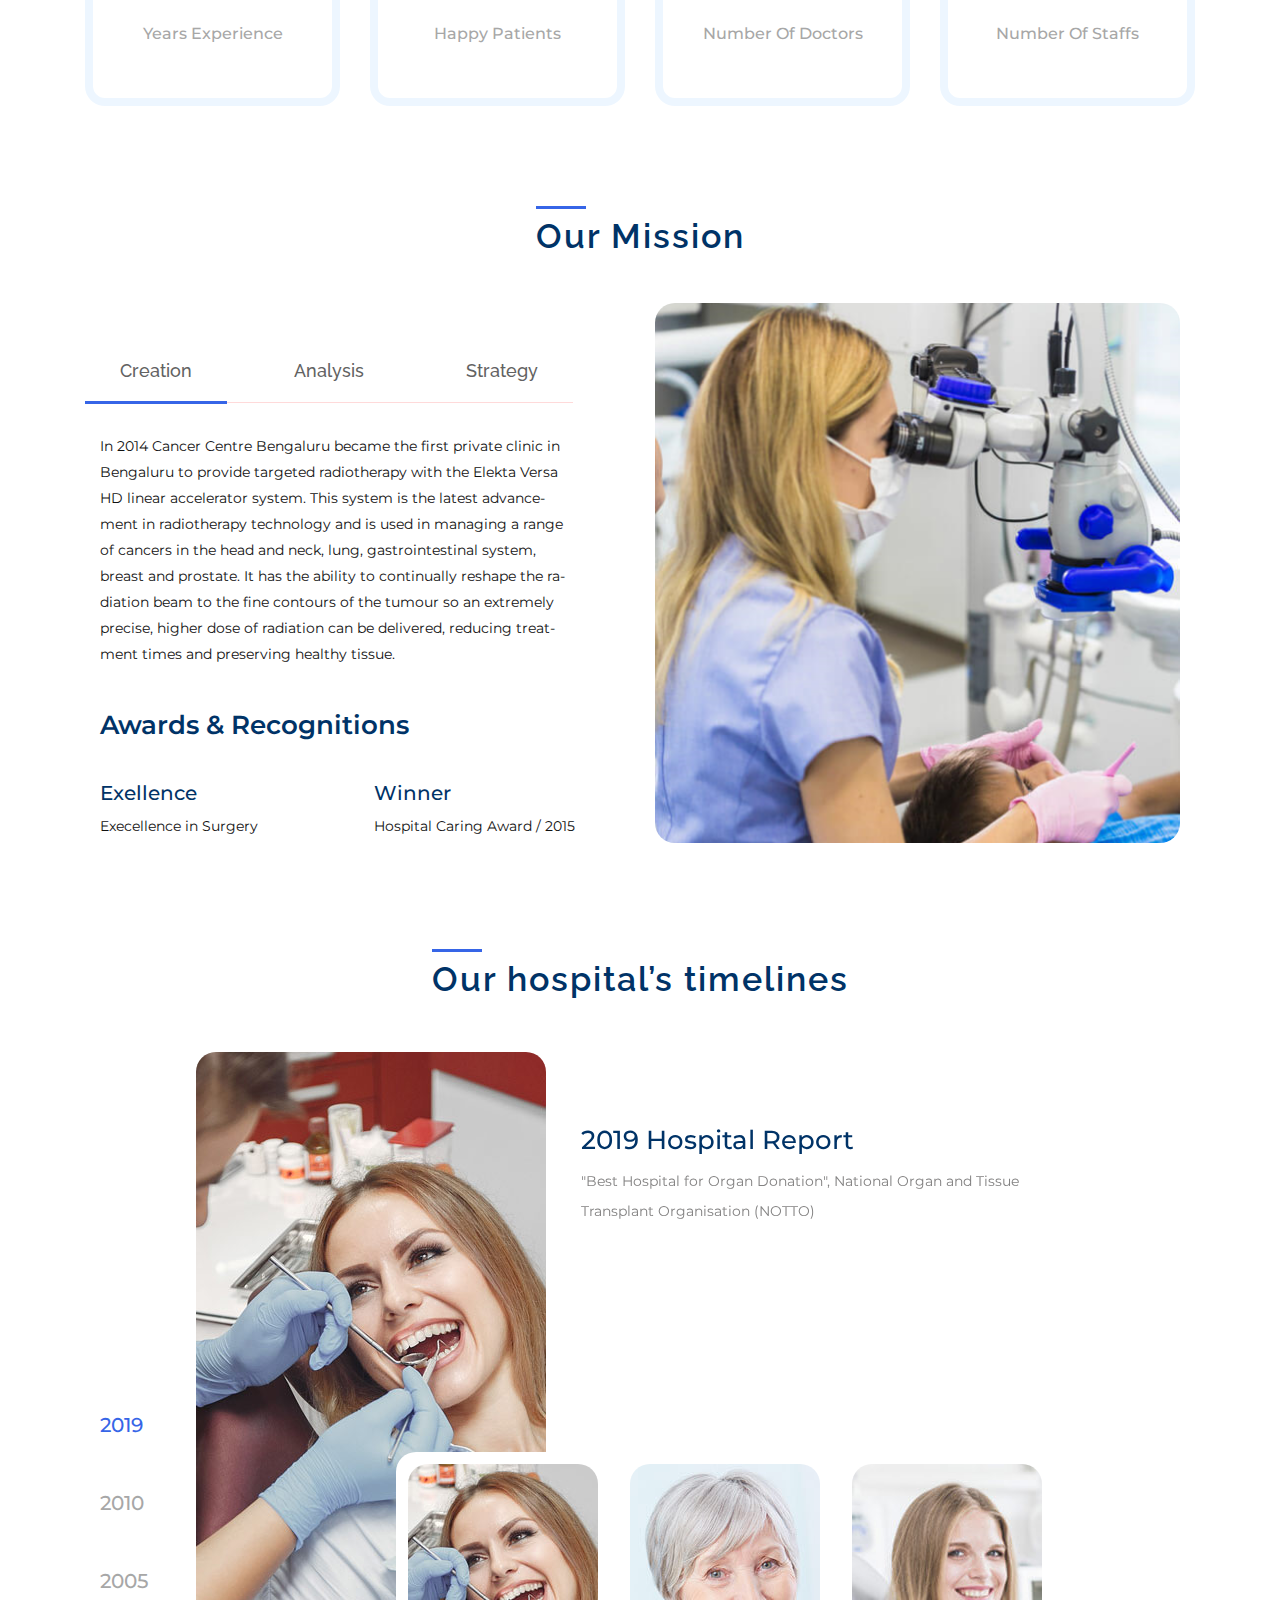
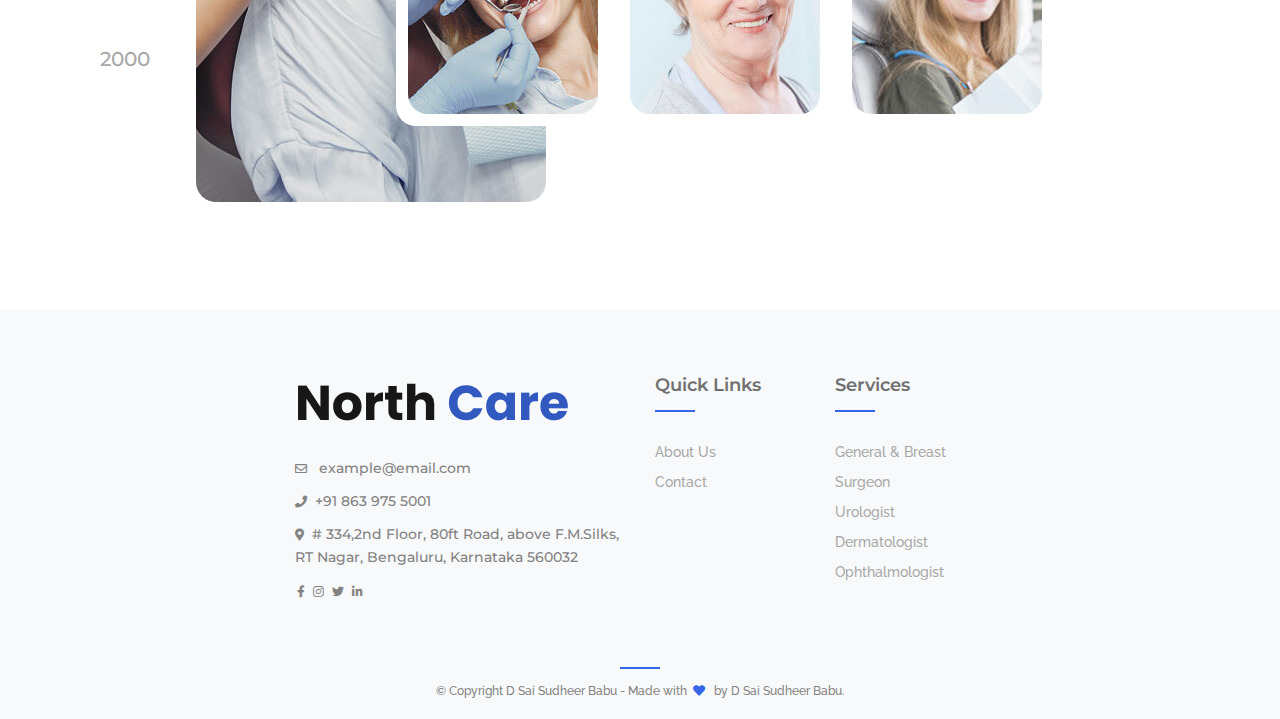
<file: about.html>
<!DOCTYPE html>
<html lang="en">

<head>
    <meta charset="UTF-8">
    <meta name="viewport" content="width=device-width, initial-scale=1.0">
    <meta http-equiv="X-UA-Compatible" content="IE=edge" />
    <meta http-equiv="X-UA-Compatible" content="ie=edge">
    <title>North Care Hospital</title>

    <!-- favicon -->
    <link rel="icon" href="favicon.png" sizes="20x20" type="image/png">
    <!-- flaticon -->
    <link rel="stylesheet" href="assets/css/flaticon.css">
    <!-- Fonts Awesome Icons -->
    <link rel="stylesheet" href="assets/css/fontawesome.min.css">
    <!-- bootstrap -->
    <link rel="stylesheet" href="assets/css/bootstrap.min.css">
    <!-- animate -->
    <link rel="stylesheet" href="assets/css/animate.css">
    <!--Video Popup-->
    <link rel="stylesheet" href="assets/css/rpopup.min.css">
    <!--Slick Carousel-->
    <link rel="stylesheet" href="assets/css/slick.css">
    <!-- Main Stylesheet -->
    <link rel="stylesheet" href="assets/css/style.css">
    <!-- responsive Stylesheet -->
    <link rel="stylesheet" href="assets/css/responsive.css">

</head>

<body>

    <!--Side Nav Start Here-->
    <div class="sidenav">
        <div class="sidenav-wrap">
            <div class="logo-area">
                <div class="logo">
                    <a href="#">
                        <img src="assets/img/logo-2.png" alt="logo">
                    </a>
                </div>
            </div>
            <!--Logo End-->
            <div class="overlay-content">
                <span class="closebtn" title="Close Overlay">×</span>
                <div class="overlay-menu">
                    <ul class="side-menu">
                        <li class="items"><a class="itme-nav" href="tel:+919876543210">Call Us <br> +91 863 975 5001</a>
                        </li>
                        <br>
                        <li class="items"><a class="itme-nav" target="_blank"
                                href="https://goo.gl/maps/TmHvEwyBmoKhNjuTA">Address <br>
                                # 334,2nd Floor,
                                80ft Road, above F.M.Silks, RT Nagar, Bengaluru, Karnataka 560032
                            </a></li>
                    </ul>
                    <div class="social-icon">
                        <a class="icon" href="#" target="_blank"><i class="fab fa-facebook-f"></i></a>
                        <a class="icon" href="#" target="_blank"><i class="fab fa-instagram"></i></a>
                        <a class="icon" href="#" target="_blank"><i class="fab fa-twitter"></i></a>
                        <a class="icon" href="#" target="_blank"><i class="fab fa-linkedin-in"></i></a>
                    </div>
                </div>
            </div>
        </div>
    </div>
    <!--Side Nav End Here-->

    <!--Side Form Popup Start Here-->
    <div class="side-form-popup">
        <div class="popup-wrapper">
            <div class="logo-area">
                <a href="index.html">
                    <img src="assets/img/logo-2.png" alt="Nav Logo">
                </a>
            </div>
            <!--// Popup Logo Area End-->
            <div class="opening-popup">
                <div class="close-popup">×
                    <!-- <i class="fas fa-times"></i> -->
                </div>
                <div class="row">
                    <div class="modal-image">
                        <img src="assets/img/modal/modal-02.png" alt="img">
                    </div>
                    <!--// Modal Image-->
                    <div class="address-area">
                        <div class="address-content">
                            <h4 class="heading-04 padding-10">Visiting Hours</h4>
                            <ul>
                                <li class="items"><span class="days">Monday - Friday</span> <span class="timing">2 PM to
                                        4 PM</span> </li>
                                <li class="items"><span class="days">Saturday</span> <span class="timing">1 PM to 4
                                        PM</span> </li>
                                <li class="items"><span class="days">Sunday</span> <span class="timing">3 PM to 4
                                        PM</span> </li>
                            </ul>
                            <h4 class="heading-04 padding-10">Phone Number</h4>
                            <ul>
                                <li class="items"><a href="tel:+919876543210">+91 863 975 5001</a></li>
                                <li class="items"><a href="tel:+919876543210">+91 863 975 5001</a></li>
                            </ul>
                        </div>
                    </div>
                    <!--// Modal Address Area-->
                </div>
            </div>
            <div class="location-popup">
                <div class="close-popup">×
                    <!-- <i class="fas fa-times"></i> -->
                </div>
                <div class="row">
                    <div id="google-map2">
                        <iframe
                            src="https://www.google.com/maps/embed?pb=!1m14!1m8!1m3!1d15548.944837838402!2d77.5924791!3d13.0206245!3m2!1i1024!2i768!4f13.1!3m3!1m2!1s0x0%3A0xe6b8e79ee5334bb1!2sNorth%20Care%20Medical%20Centre!5e0!3m2!1sen!2sin!4v1602574431864!5m2!1sen!2sin"
                            style="border:0" allowfullscreen></iframe>
                    </div>
                    <div class="address-area">
                        <div class="address-content">
                            <h4>Address</h4>
                            <p class="padding-30"># 334,2nd Floor, 80ft Road, above F.M.Silks, RT Nagar, Bengaluru,
                                Karnataka 560032</p>
                            <div class="main-btn-wrap-2 modal-btn">
                                <a href="#" class="main-btn">Get Direction</a>
                            </div>
                        </div>
                    </div>
                </div>
            </div>
            <div class="form-popup">
                <div class="close-popup">×
                    <!-- <i class="fas fa-times"></i> -->
                </div>
                <div class="row">
                    <!--Appointment Section Start Here-->
                    <div class="appointment-section style-02">
                        <div class="container">
                            <div class="row">
                                <div class="col-lg-12 col-md-12">
                                    <!--// Appoing Title End Here-->
                                    <div class="appointment-content">
                                        <div class="tab-content">
                                            <div class="appointment-img-area">
                                                <img src="assets/img/04.png" alt="img">
                                                <div class="doctor-info">
                                                    <div class="name">
                                                        <h6 class="heading-06"> Dr Vijay</h6>
                                                    </div>
                                                    <div class="designation">
                                                        <span>Specialist cardiologue</span>
                                                    </div>
                                                </div>
                                            </div>
                                            <div class="appointment-form-area">
                                                <form>
                                                    <div class="row">
                                                        <div class="col-lg-6">
                                                            <input type="text" name="your_name" placeholder="Your Name"
                                                                class="form-control margin-15">
                                                            <input type="email" name="your_email"
                                                                placeholder="Your Email" class="form-control margin-15">
                                                            <div class="custom-select margin-15">
                                                                <select>
                                                                    <option>Doctor Name</option>
                                                                    <option>Doctor Name</option>
                                                                    <option>Doctor Name</option>
                                                                    <option>Doctor Name</option>
                                                                </select>
                                                            </div>
                                                        </div>
                                                        <div class="col-lg-6">
                                                            <div class="custom-select margin-15">
                                                                <select>
                                                                    <option selected>Your Gender</option>
                                                                    <option>Male</option>
                                                                    <option>Female</option>
                                                                </select>
                                                            </div>
                                                            <div class="calendar-icon margin-15">
                                                                <span class="calendar">
                                                                    <label for="datepicker">
                                                                        <input type="text" id="datepicker"
                                                                            class="form-control" autocomplete="off"
                                                                            placeholder="Date">
                                                                    </label>
                                                                </span>
                                                                <span class="icon"><i
                                                                        class="fas fa-calendar-week"></i></span>
                                                            </div>
                                                            <div class="custom-select margin-15">
                                                                <select>
                                                                    <option selected>Department</option>
                                                                    <option>Department</option>
                                                                    <option>Department</option>
                                                                    <option>Department</option>
                                                                    <option>Department</option>
                                                                </select>
                                                            </div>
                                                        </div>
                                                    </div>
                                                    <div class="main-btn-wrap style-02">
                                                        <input class="main-btn" type="submit" value="Make Appointment">
                                                    </div>
                                                </form>
                                                <!--// Form End-->
                                            </div>
                                        </div>
                                    </div>
                                </div>
                            </div>
                        </div>
                    </div>
                    <!--Appointment Section End Here-->
                </div>
            </div>
        </div>
    </div>
    <!--// Side Form Popup End Here-->

    <!--Header Start Here-->
    <header>
        <div class="container-fluid">
            <div class="row">
                <div class="header-area">
                    <div class="logo-area">
                        <a href="index.html">
                            <img src="assets/img/logo.png" alt="Nav Logo">
                        </a>
                    </div>
                    <nav class="navbar navbar-area navbar-expand-lg">
                        <div class="container nav-container">
                            <button class="navbar-toggler" type="button" data-toggle="collapse"
                                data-target="#fortis_main_menu" aria-expanded="false" aria-label="Toggle navigation">
                                <!-- <span class="navbar-toggler-icon"> </span> -->
                                <span class="cross-menu">
                                    <span class="bar1"></span>
                                    <span class="bar2"></span>
                                    <span class="bar3"></span>
                                </span>
                            </button>
                            <div class="collapse navbar-collapse" id="fortis_main_menu">
                                <ul class="navbar-nav">
                                    <li>
                                        <a href="index.html">Home</a>
                                    </li>
                                    <li class="current-menu-item"><a href="about.html">about</a></li>
                                    <li class="menu-item-has-children">
                                        <a href="service.html">services</a>
                                        <ul class="sub-menu">
                                            <li><a href="general-surgeon.html">General & breast surgeon</li></a>
                                            <li><a href="urology.html">Urologist</li></a>
                                            <li><a href="dermetology.html">Dermatologist</li></a>
                                            <li><a href="opthamology.html">Ophthamologist</li></a>
                                        </ul>
                                    </li>
                                    <li><a href="gallery.html">Gallery</a></li>
                                    <li><a href="contact.html">contact</a></li>
                                </ul>
                            </div>
                        </div>
                    </nav>
                    <!--Navbar area end here-->
                    <div class="search-area">
                        <div class="open-side-menu">
                            <div class="menu-toggle">
                                <span></span>
                                <span></span>
                                <span></span>
                            </div>
                        </div>
                    </div>
                    <!--Search area end here-->
                </div>
            </div>
        </div>
    </header>
    <!--Header Area End Here-->

    <!--Main Area Start Here-->
    <main>

        <!--Breadcrumb Section Start Here-->
        <section class="breadcrumb-area padding-90" style="background-image: url(assets/img/bg/breadcrumb-bg.png)">
            <div class="container-fluid">
                <div class="row">
                    <div class="breadcrumb-content">
                        <div class="col-12 px-0">
                            <div class="page-title">
                                <h1 class="heading-1">About us</h1>
                            </div>
                        </div>
                        <ul class="page-list">
                            <li><a href="index.html">Home</a></li>
                            <li> About us</li>
                        </ul>
                    </div>
                </div>
            </div>
        </section>
        <!--Breadcrumb Section End Here-->
        <!-- Side form icons -->
        <section id="side-popup">
            <div id="service_info_item" class="side-form-icons">
                <i class="icon flaticon-phone-call" id="open-opening-popup"></i>
                <i class="icon flaticon-placeholder" id="open-location-popup"></i>
                <i class="icon flaticon-clock-circular-outline" id="open-form-popup"></i>
            </div>
        </section>
        <!--About Us Section Start Here-->
        <section class="about-us-section  padding-top-100">
            <div class="container-fluid">
                <div class="row">
                    <div class="col-lg-6 col-md-12 px-0">
                        <div class="about-img-area container">
                            <img src="assets/img/about/11.png" alt="img">
                        </div>
                    </div>
                    <div class="col-lg-6 col-md-12">
                        <div class="about-content-area">
                            <h4 class="heading-04">About us</h4>
                            <div class="common-title">
                                <h2 class="heading line-none">Welcome to NorthCare hospital </h2>
                            </div>
                            <div class="padding-top-20 padding-bottom-40">
                                <p>
									NorthCare Group has over two decades of experience in the healthcare sector, 
									and is known for providing quality healthcare and valuable experience to all domestic 
									and international patients. Our healthcare offerings are supported by a team of compassionate 
									and dedicated medical professionals who have rich knowledge and experience in their r
									espective domains.
								</p>
                            </div>
                        </div>
                    </div>

                </div>
            </div>
        </section>
        <!--About Us Section End Here-->

        <!--About Page Doctor Section Start Here-->
        <section class="about-our-doctor our-doctor padding-100">
            <div class="container-fluid px-0">
                <div class="container px-0">
                    <div class="row">
                        <!--Common Title-->
                        <div class="col-lg-9">
                            <div class="common-title padding-bottom-40">
                                <h2 class="heading">our doctors</h2>
                            </div>
                        </div>
                        <div class="col-12 about-doctor px-lg-0">
                            <div id="aboutPageDoctorIndicators" class="carousel slide" data-ride="carousel">
                                <div class="carousel-inner">
                                    <div class="carousel-item active">
                                        <div class="col-lg-4 col-md-12">
                                            <div class="slider-content">
                                                <h4 class="heading-04">Dr GopalChari</h4>
                                                <h6 class="heading-06">Neurologist</h6>
                                                <div class="social-icon">
                                                    <a class="icon" href="https://www.facebook.com/codingeek.net/"
                                                        target="_blank"><i class="fab fa-facebook-f"></i></a>
                                                    <a class="icon" href="https://www.instagram.com/codingeeknet"
                                                        target="_blank"><i class="fab fa-instagram"></i></a>
                                                    <a class="icon" href="https://twitter.com/codingeeknet"
                                                        target="_blank"><i class="fab fa-twitter"></i></a>
                                                    <a class="icon"
                                                        href="https://www.linkedin.com/company/codingeek/about"
                                                        target="_blank"><i class="fab fa-linkedin-in"></i></a>
                                                </div>
													<p>
														Dr GopalChari one of the best Nurologiest in India, In the
														world. Neurology is the medical specialty which focuses on the diagnosis and treatment of diseases 
														and disorders of the brain and nervous system. A physician who practices neurology is called a neurologist. 
														A surgeon who operates on the brain is called a neurosurgeon.
													</p>
                                                <!-- Accordion Wrapper Start Here -->
                                                <div class="accordion-wrapper">
                                                    <div id="accordion">
                                                        <div class="card">
                                                            <div class="card-header" id="headingOne">
                                                                <h5 class="mb-0">
                                                                    <a role="button" data-toggle="collapse"
                                                                        data-target="#collapseOne" aria-expanded="false"
                                                                        aria-controls="collapseOne">
                                                                        Surgeries
                                                                    </a>
                                                                </h5>
                                                            </div>
                                                            <div id="collapseOne" class="collapse"
                                                                aria-labelledby="headingOne" data-parent="#accordion">
                                                                <div class="card-body">
																		<p>		
																			Neurosurgery is a specialty of surgery that involves surgical treatment of the disorders of the brain, 
																			spinal cord, and the peripheral nerves. With the advent of microsurgery techniques and ultra modern technology,
																			neurosurgery has grown from making burr holes in the skull for mere life saving in the olden days to the most 
																			complex surgical procedures involving the brain, spinal cord, and the nerves.
																		</p>
                                                                    <div class="rating-area">
                                                                        <i class="flaticon-rate-star-button"></i>
                                                                        <i class="flaticon-rate-star-button"></i>
                                                                        <i class="flaticon-rate-star-button"></i>
                                                                    </div>
                                                                </div>
                                                            </div>
                                                        </div>
                                                        
                                                        <div class="card">
                                                            <div class="card-header" id="headingThree">
                                                                <h5 class="mb-0">
                                                                    <a class="collapsed" role="button"
                                                                        data-toggle="collapse"
                                                                        data-target="#collapseThree"
                                                                        aria-expanded="false"
                                                                        aria-controls="collapseThree">
                                                                        Experience
                                                                    </a>
                                                                </h5>
                                                            </div>
                                                            <div id="collapseThree" class="collapse"
                                                                aria-labelledby="headingThree" data-parent="#accordion">
                                                                <div class="card-body">
                                                                    <p>
																		The neurosurgeon's surgical experience is one of the most important and least studied factors affecting a 
																		patient's outcome after an intraoperative rupture of an aneurysm. Therefore, this analysis was undertaken to evaluate 
																		the effect of the neurosurgeon's experience on the management of this catastrophe in a consecutive series of patients 
																		treated microsurgically.
																	</p>
                                                                    <div class="rating-area">
                                                                        <i class="flaticon-rate-star-button"></i>
                                                                        <i class="flaticon-rate-star-button"></i>
                                                                        <i class="flaticon-rate-star-button"></i>
                                                                    </div>
                                                                </div>
                                                            </div>
                                                        </div>
                                                    </div>
                                                </div>
                                                <!-- Accordion Wrapper End Here -->
                                                <div class="main-btn-wrap">
                                                    <a href="#" class="main-btn">Make Appointment</a>
                                                </div>
                                            </div>
                                        </div>
                                        <div class="col-lg-8 col-md-12 slider-img px-0"
                                            style="background-image: url(assets/img/about/doc1.jpg)">
                                        </div>
                                    </div>
                                    <!--// Carousel Item one-->
                                    <div class="carousel-item">
                                        <div class="col-lg-4 col-md-12">
                                            <div class="slider-content">
                                                <h4 class="heading-04">Dr A. Ramsey</h4>
                                                <h6 class="heading-06">Cardiology</h6>
                                                <div class="social-icon">
                                                    <a class="icon" href="https://www.facebook.com/codingeek.net/"
                                                        target="_blank"><i class="fab fa-facebook-f"></i></a>
                                                    <a class="icon" href="https://www.instagram.com/codingeeknet"
                                                        target="_blank"><i class="fab fa-instagram"></i></a>
                                                    <a class="icon" href="https://twitter.com/codingeeknet"
                                                        target="_blank"><i class="fab fa-twitter"></i></a>
                                                    <a class="icon"
                                                        href="https://www.linkedin.com/company/codingeek/about"
                                                        target="_blank"><i class="fab fa-linkedin-in"></i></a>
                                                </div>
													<p>
														 Dr A. Ramsey one of the best Cardiology in India, In the world. treatment of disorders of the heart and the blood vessels. 
														 A person with heart disease or cardiovascular disease may be referred to a cardiologist. Cardiology is a branch of internal 
														 medicine. A cardiologist is not the same as a cardiac surgeon.
													</p>
                                                <!-- Accordion Wrapper Start Here -->
                                                <div class="accordion-wrapper">
                                                    <div id="accordionTwo">
                                                        <div class="card">
                                                            <div class="card-header" id="headingTowOne">
                                                                <h5 class="mb-0">
                                                                    <a role="button" data-toggle="collapse"
                                                                        data-target="#collapseTowOne"
                                                                        aria-expanded="false"
                                                                        aria-controls="collapseTowOne">
                                                                        Surgeries
                                                                    </a>
                                                                </h5>
                                                            </div>
                                                            <div id="collapseTowOne" class="collapse"
                                                                aria-labelledby="headingTowOne"
                                                                data-parent="#accordionTwo">
                                                                <div class="card-body">
																		<p>
																			The includes medical diagnosis and treatment of 
																			congenital heart defects, coronary artery disease, heart failure, valvular heart disease and electrophysiology
																		</p>
                                                                    <div class="rating-area">
                                                                        <i class="flaticon-rate-star-button"></i>
                                                                        <i class="flaticon-rate-star-button"></i>
                                                                        <i class="flaticon-rate-star-button"></i>
                                                                    </div>
                                                                </div>
                                                            </div>
                                                        </div>
                                                        
                                                        <div class="card">
                                                            <div class="card-header" id="headingTwoThree">
                                                                <h5 class="mb-0">
                                                                    <a class="collapsed" role="button"
                                                                        data-toggle="collapse"
                                                                        data-target="#collapseTowThree"
                                                                        aria-expanded="false"
                                                                        aria-controls="collapseTowThree">
                                                                        Experience
                                                                    </a>
                                                                </h5>
                                                            </div>
                                                            <div id="collapseTowThree" class="collapse"
                                                                aria-labelledby="headingTwoThree"
                                                                data-parent="#accordionTwo">
                                                                <div class="card-body">
                                                                    <p>
																		Our Experience is Best treaament of heart issues
																	</p>
                                                                    <div class="rating-area">
                                                                        <i class="flaticon-rate-star-button"></i>
                                                                        <i class="flaticon-rate-star-button"></i>
                                                                        <i class="flaticon-rate-star-button"></i>
                                                                    </div>
                                                                </div>
                                                            </div>
                                                        </div>
                                                    </div>
                                                </div>
                                                <!-- Accordion Wrapper End Here  -->
                                                <div class="main-btn-wrap">
                                                    <a href="#" class="main-btn">Make Appointment</a>
                                                </div>
                                            </div>
                                        </div>
                                        <div class="col-lg-8 col-md-12 slider-img px-0"
                                            style="background-image: url(assets/img/about/doc2.jpg)">
                                        </div>
                                    </div>
                                    <!--// Carousel Item Two-->
                                </div>
                            </div>
                        </div>
                    </div>
                </div>
                <!--Carousel Indicators -->
                <a class="carousel-control-prev" href="#aboutPageDoctorIndicators" role="button" data-slide="prev">
                    <span class="carousel-control-prev-icon" aria-hidden="true"> <i class="fas fa-chevron-left"></i>
                    </span>
                </a>
                <a class="carousel-control-next" href="#aboutPageDoctorIndicators" role="button" data-slide="next">
                    <span class="carousel-control-next-icon" aria-hidden="true"> <i class="fas fa-chevron-right"></i>
                    </span>
                </a>
            </div>
        </section>
        <!--About Page Doctor Section End Here-->

        <!--Why Patient Choose Section Start Here-->
        <section class="why-choose-section padding-100">
            <div class="container">
                <div class="row">
                    <div class="col-lg-5 col-md-12 offset-lg-1">
                        <div class="why-choose-img">
                            <img src="assets/img/about/07.png" alt="img">
                        </div>
                    </div>
                    <div class="col-lg-6 col-md-12">
                        <div class="why-choose-content">
                            <div class="common-title padding-bottom-30">
                                <h2 class="heading line-none">Why Patients Choose Our Hospital ? </h2>
                            </div>

                            <div class="check-box-area">
                                <ul class="check-box">
                                    <li>Acquiring the best treatment technology available</li>
                                    <li>All our nurses are fully qualified and registered with the Nursing and Bar Council.</li>
                                    <li>Safe and secure care</li>
                                    <li>Access to the latest drugs</li>
                                    <li>The latest digital technology to support clinical and patient administration systems, including electronic eMDT 
										and integrated clinical audit systems.
									</li>
                                </ul>
                            </div>
                        </div>
                    </div>
                </div>
            </div>
        </section>
        <!--Why Patient Choose Section End Here-->

        <!--Coundown Section Start Here-->
        <section class="coundown-section padding-100">
            <div class="container">
                <div class="row">
                    <div class="col-lg-3 col-md-6">
                        <div class="single-couterup">
                            <div class="icon">
                                <img src="assets/img/about/icon-01.png" alt="img">
                            </div>
                            <div class="content">
                                <span class="count-num">25</span>
                                <h4 class="title">Years Experience</h4>
                            </div>
                        </div>
                    </div>
                    <div class="col-lg-3 col-md-6">
                        <div class="single-couterup">
                            <div class="icon">
                                <i class="flaticon-favorite-heart-button"></i>
                                <!-- <i class="flaticon-rate-star-button"></i> -->
                            </div>
                            <div class="content">
                                <span class="count-num">2321</span>
                                <h4 class="title">Happy Patients</h4>
                            </div>
                        </div>
                    </div>
                    <div class="col-lg-3 col-md-6">
                        <div class="single-couterup">
                            <div class="icon">
                                <img src="assets/img/about/icon-03.png" alt="img">
                            </div>
                            <div class="content">
                                <span class="count-num">154</span>
                                <h4 class="title">Number Of Doctors</h4>
                            </div>
                        </div>
                    </div>
                    <div class="col-lg-3 col-md-6">
                        <div class="single-couterup">
                            <div class="icon">
                                <img src="assets/img/about/icon-04.png" alt="img">
                            </div>
                            <div class="content">
                                <span class="count-num">276</span>
                                <h4 class="title">Number Of Staffs</h4>
                            </div>
                        </div>
                    </div>
                </div>
            </div>
        </section>
        <!--Coundown Section End Here-->

        <!--Our Mission Section Start Here-->
        <section class="our-mission-section">
            <div class="container">
                <div class="row">
                    <!--Common Title-->
                    <div class="col-12">
                        <div class="common-title padding-bottom-20">
                            <h2 class="heading line-left m-auto">Our Mission</h2>
                        </div>
                    </div>
                    <div class="col-lg-12 col-md-12">
                        <!--Mission Tab Area-->
                        <div class="mission-tab-area padding-top-60">
                            <!-- <div class="col-lg-6 col-md-12"> -->
                            <div class="tab-navbar-area">
                                <ul class="nav nav-tabs" id="myTab" role="tablist">
                                    <li class="nav-item">
                                        <a class="nav-link active" id="home-tab" data-toggle="tab" href="#home"
                                            role="tab" aria-controls="home" aria-selected="true">Creation</a>
                                    </li>
                                    <li class="nav-item">
                                        <a class="nav-link" id="profile-tab" data-toggle="tab" href="#profile"
                                            role="tab" aria-controls="profile" aria-selected="false">Analysis</a>
                                    </li>
                                    <li class="nav-item">
                                        <a class="nav-link" id="contact-tab" data-toggle="tab" href="#contact"
                                            role="tab" aria-controls="contact" aria-selected="false">Strategy</a>
                                    </li>
                                </ul>
                            </div>
                            <div class="tab-content-area">
                                <div class="tab-content" id="myTabContent">
                                    <div class="tab-pane fade show active" id="home" role="tabpanel"
                                        aria-labelledby="home-tab">
                                        <div class="tab-content">
                                            <div class="col-lg-6 col-md-12">
                                                <div class="paragraph-wrap">
                                                    <div class="paragraph-area padding-30">
                                                        <p>
                                                            In 2014 Cancer Centre Bengaluru became the first private clinic in Bengaluru to provide targeted radiotherapy with the Elekta Versa 
															HD linear accelerator system. This system is the latest advancement in radiotherapy technology and is used in managing a range 
															of cancers in the head and neck, lung, gastrointestinal system, breast and prostate. It has the ability to continually reshape 
															the radiation beam to the fine contours of the tumour so an extremely precise, higher dose of radiation can be delivered, 
															reducing treatment times and preserving healthy tissue.
                                                        </p>
                                                      
                                                    </div>
                                                    <div class="award-area">
                                                        <div class="award-title padding-bottom-30">
                                                            <h3 class="heading-03">Awards & Recognitions</h3>
                                                        </div>
                                                        <div class="award-purpose">
                                                            <div class="column-one">
                                                                <h5>Exellence</h5>
                                                                <p>Execellence in Surgery</p>
                                                            </div>
                                                            <div class="column-two">
                                                                <h5>Winner</h5>
                                                                <p>Hospital Caring Award / 2015</p>
                                                            </div>
                                                        </div>
                                                    </div>
                                                </div>
                                            </div>
                                            <div class="col-lg-6 col-md-12">
                                                <div class="mission-img-area">
                                                    <img src="assets/img/about/creation.jpg" alt="img">
                                                </div>
                                            </div>
                                        </div>
                                    </div>
                                    <div class="tab-pane fade" id="profile" role="tabpanel"
                                        aria-labelledby="profile-tab">
                                        <div class="tab-content">
                                            <div class="col-lg-6 col-md-12">
                                                <div class="paragraph-wrap">
                                                    <div class="paragraph-area padding-30">
                                                        <p>
                                                            Clinical pathology is a medical specialty that is concerned with the diagnosis of disease based on the laboratory analysis of 
															bodily fluids such as blood and urine, as well as tissues, using the tools of chemistry, clinical microbiology,
															hematology and molecular pathology.
                                                        </p>
														<p>
                                                            NorthCare Healthcare strives to be the leading provider of independent healthcare, 
															excelling in the provision of quality healthcare services and is committed to the highest quality standards of patient care.​
                                                        </p>
                                                        
                                                    </div>
                                                    <div class="award-area">
                                                        <div class="award-title padding-bottom-30">
                                                            <h3 class="heading-03">Awards & Recognitions</h3>
                                                        </div>
                                                        <div class="award-purpose">
                                                            <div class="column-one">
                                                                <h5>Exellence</h5>
                                                                <p>Execellence in Surgery</p>
                                                            </div>
                                                            <div class="column-two">
                                                                <h5>Winner</h5>
                                                                <p>Hospital Caring Award / 2015</p>
                                                            </div>
                                                        </div>
                                                    </div>
                                                </div>
                                            </div>
                                            <div class="col-lg-6 col-md-12">
                                                <div class="mission-img-area">
                                                    <img src="assets/img/about/creation.jpg" alt="img">
                                                </div>
                                            </div>
                                        </div>
                                    </div>
                                    <div class="tab-pane fade" id="contact" role="tabpanel"
                                        aria-labelledby="contact-tab">
                                        <div class="tab-content">
                                            <div class="col-lg-6 col-md-12">
                                                <div class="paragraph-wrap">
                                                    <div class="paragraph-area padding-30">
                                                        <p>
                                                           Dynamic Function Tests, Thyroid Strategy, Tumour Markers, β-HCG In Pregnancy,Therapeutic Drug Monitoring (TDM),Drugs of Abuse, Toxicology
                                                        </p>
                                                        <p>
                                                            NorthCare Healthcare strives to be the leading provider of independent healthcare, 
															excelling in the provision of quality healthcare services and is committed to the highest quality standards of patient care.​
                                                        </p>
                                                    </div>
                                                    <div class="award-area">
                                                        <div class="award-title padding-bottom-30">
                                                            <h3 class="heading-03">Awards & Recognitions</h3>
                                                        </div>
                                                        <div class="award-purpose">
                                                            <div class="column-one">
                                                                <h5>Exellence</h5>
                                                                <p>Execellence in Surgery</p>
                                                            </div>
                                                            <div class="column-two">
                                                                <h5>Winner</h5>
                                                                <p>Hospital Caring Award / 2015</p>
                                                            </div>
                                                        </div>
                                                    </div>
                                                </div>
                                            </div>
                                            <div class="col-lg-6 col-md-12">
                                                <div class="mission-img-area">
                                                    <img src="assets/img/about/creation.jpg" alt="img">
                                                </div>
                                            </div>
                                        </div>
                                    </div>
                                </div>
                            </div>
                            <!-- </div>    -->
                        </div>
                        <!--Mission Tab Area End-->
                    </div>
                </div>
            </div>
        </section>
        <!-- // Our Mission Section End Here-->

        <!--Our Hospital Time line Start Here-->
        <section class="timeline-section padding-100">
            <div class="container">
                <div class="row">
                    <!--Common Title-->
                    <div class="col-12">
                        <div class="common-title padding-bottom-50">
                            <h2 class="heading line-left m-auto">Our hospital’s timelines</h2>
                        </div>
                    </div>
                    <div class="col-lg-12">
                        <div class="time-line-area">
                            <div class="big-slider-area">
                                <div class="year-area">
                                    <ul>
                                        <li data-slide-index="0" class="active">2019</li>
                                        <li data-slide-index="1">2010</li>
                                        <li data-slide-index="2">2005</li>
                                        <li data-slide-index="3">2000</li>
                                    </ul>
                                </div>
                                <div class="timeline-slider-big">
                                    <div class="items">
                                        <div class="d-flex">
                                            <div class="items-img">
                                                <img src="assets/img/about/time-line05.png" alt="img">
                                            </div>
                                            <div class="items-content">
                                                <h3 class="heading-03">2019 Hospital Report</h3>
                                                <p>"Best Hospital for Organ Donation", National Organ and Tissue Transplant Organisation (NOTTO)
                                            </div>
                                        </div>
                                    </div>
                                    <div class="items">
                                        <div class="d-flex">
                                            <div class="items-img">
                                                <img src="assets/img/about/time-line06.png" alt="img">
                                            </div>
                                            <div class="items-content">
                                                <h3 class="heading-03">2010 Hospital Report</h3>
                                                <p class="animated bounceInDown slower">"Excellence in Innovative Hospital Administration"</p>
                                            </div>
                                        </div>
                                    </div>
                                    <div class="items">
                                        <div class="d-flex">
                                            <div class="items-img">
                                                <img src="assets/img/about/time-line07.png" alt="img">
                                            </div>
                                            <div class="items-content">
                                                <h3 class="heading-03">2005 Hospital Report</h3>
                                                <p class="animated bounceInDown slower">"Best Hospital: Neurology and Neurosurgery"</p>
                                            </div>
                                        </div>
                                    </div>
                                    <div class="items">
                                        <div class="d-flex">
                                            <div class="items-img">
                                                <img src="assets/img/about/time-line08.png" alt="img">
                                            </div>
                                            <div class="items-content">
                                                <h3 class="heading-03">2000 Hospital Report</h3>
                                                <p class="animated bounceInDown slower">""</p>
                                            </div>
                                        </div>
                                    </div>
                                </div>
                            </div>
                            <!--// Big Slider Area End-->
                            <div class="small-slider-area">
                                <div class="timeline-slider-small">
                                    <div class="items">
                                        <img src="assets/img/about/time-line01.png" alt="img">
                                    </div>
                                    <div class="items">
                                        <img src="assets/img/about/time-line02.png" alt="img">
                                    </div>
                                    <div class="items">
                                        <img src="assets/img/about/time-line03.png" alt="img">
                                    </div>
                                    <div class="items">
                                        <img src="assets/img/about/time-line04.png" alt="img">
                                    </div>
                                </div>
                            </div>
                            <!--// Small Slider Area End-->
                        </div>
                    </div>
                </div>
            </div>
        </section>

        <!-- // Our Hospital Time line End Here-->
    </main>

    <!-- footer area start -->
    <footer class="footer-area">
        <div class="footer-top">
            <div class="container-fluid">
                <div class="row justify-content-center">
                    <div class="col-lg-4 col-md-6">
                        <div class="footer-widget widget logo-widget">
                            <a href="index.html">
                                <img src="assets/img/logo.png" alt="Nav Logo">
                            </a>
                            <ul>
                                <li>
                                    <span class="icon"><i class="far fa-envelope"></i></span> example@email.com
                                </li>
                                <li>
                                    <span class="icon"><i class="fas fa-phone"></i></span>+91 863 975 5001
                                </li>
                                <li>
                                    <span class="icon"> <i class="fas fa-map-marker-alt"></i></span># 334,2nd Floor,
                                    80ft Road, above F.M.Silks, RT Nagar, Bengaluru, Karnataka 560032
                                </li>
                            </ul>
                            <div class="footer-social-icon">
                                <a class="icon" href="#" target="_blank"><i class="fab fa-facebook-f"></i></a>
                                <a class="icon" href="#" target="_blank"><i class="fab fa-instagram"></i></a>
                                <a class="icon" href="#" target="_blank"><i class="fab fa-twitter"></i></a>
                                <a class="icon" href="#" target="_blank"><i class="fab fa-linkedin-in"></i></a>
                            </div>
                        </div>
                    </div>
                    <div class="col-lg-2 col-md-6">
                        <div class="footer-widget widget widget_nav_menu">
                            <h4 class="widget-title">Quick Links</h4>
                            <ul>
                                <li><a href="#">about us</a></li>
                                <li><a href="#">Contact</a></li>
                            </ul>
                        </div>
                    </div>
                    <div class="col-lg-2 col-md-6">
                        <div class="footer-widget widget widget_nav_menu">
                            <h4 class="widget-title">Services</h4>
                            <ul>
                                <li><a href="general-surgeon.html">General & breast surgeon</a></li>
                                <li><a href="urology.html">Urologist</a></li>
                                <li><a href="dermetology.html">Dermatologist</a></li>
                                <li><a href="opthamology.html">Ophthalmologist</a></li>
                            </ul>
                        </div>
                    </div>
                </div>
            </div>
        </div>
        <div class="copyright-area">
            <div class="container">
                <div class="row">
                    <div class="col-lg-12">
                        <div class="copyright-area-inner">
                            &copy; Copyright D Sai Sudheer Babu - Made with<span class="coypright-icon"><i
                                  class="fas fa-heart"></i></span> by
                            <a href="/" target="_blank">D Sai Sudheer Babu</a>.
                        </div>
                    </div>
                </div>
            </div>
        </div>
    </footer>
    <!-- footer area end -->


    <!-- back to top area start -->
    <div class="back-to-top">
        <span class="back-top"><i class="flaticon-up-arrow"></i></span>
    </div>
    <!-- back to top area end -->




    <!--Jquery-->
    <script src="assets/js/jquery-3.4.1.min.js"></script>
    <!--Jquery Migrate-->
    <script src="assets/js/jquery-migrate.min.js"></script>
    <!--Jquery UI-->
    <script src="assets/js/jquery-ui.js"></script>
    <!-- bootstrap -->
    <script src="assets/js/bootstrap.min.js"></script>
    <!--Waypoints-->
    <script src="assets/js/waypoints.min.js"></script>
    <!--Slick Carousel-->
    <script src="assets/js/slick.min.js"></script>
    <!-- wow -->
    <script src="assets/js/wow.min.js"></script>
    <!--Custom Select Box-->
    <script src="assets/js/selectbox.min.js"></script>
    <!--Custom Video Popup-->
    <script src="assets/js/jquery.rPopup.js"></script>
    <!-- countdown -->
    <script src="assets/js/jquery.countdown.min.js"></script>
    <!--Counter-->
    <script src="assets/js/jQuery.rcounter.js"></script>
    <!--Google Map API-->
    <!-- <script src="https://maps.googleapis.com/maps/api/js?key=AIzaSyCVyNXoXHkqAwBKJaouZWhHPCP5vg7N0HQ&callback=initMap" async defer></script> -->
    <!-- google map activate js -->
    <script src="assets/js/goolg-map-activate.js"></script>
    <!-- imageloaded -->
    <script src="assets/js/imagesloaded.pkgd.min.js"></script>
    <script src="assets/js/isotope.pkgd.min.js"></script>
    <!-- main js -->
    <script src="assets/js/main.js"></script>

</body>

</html>
</file>
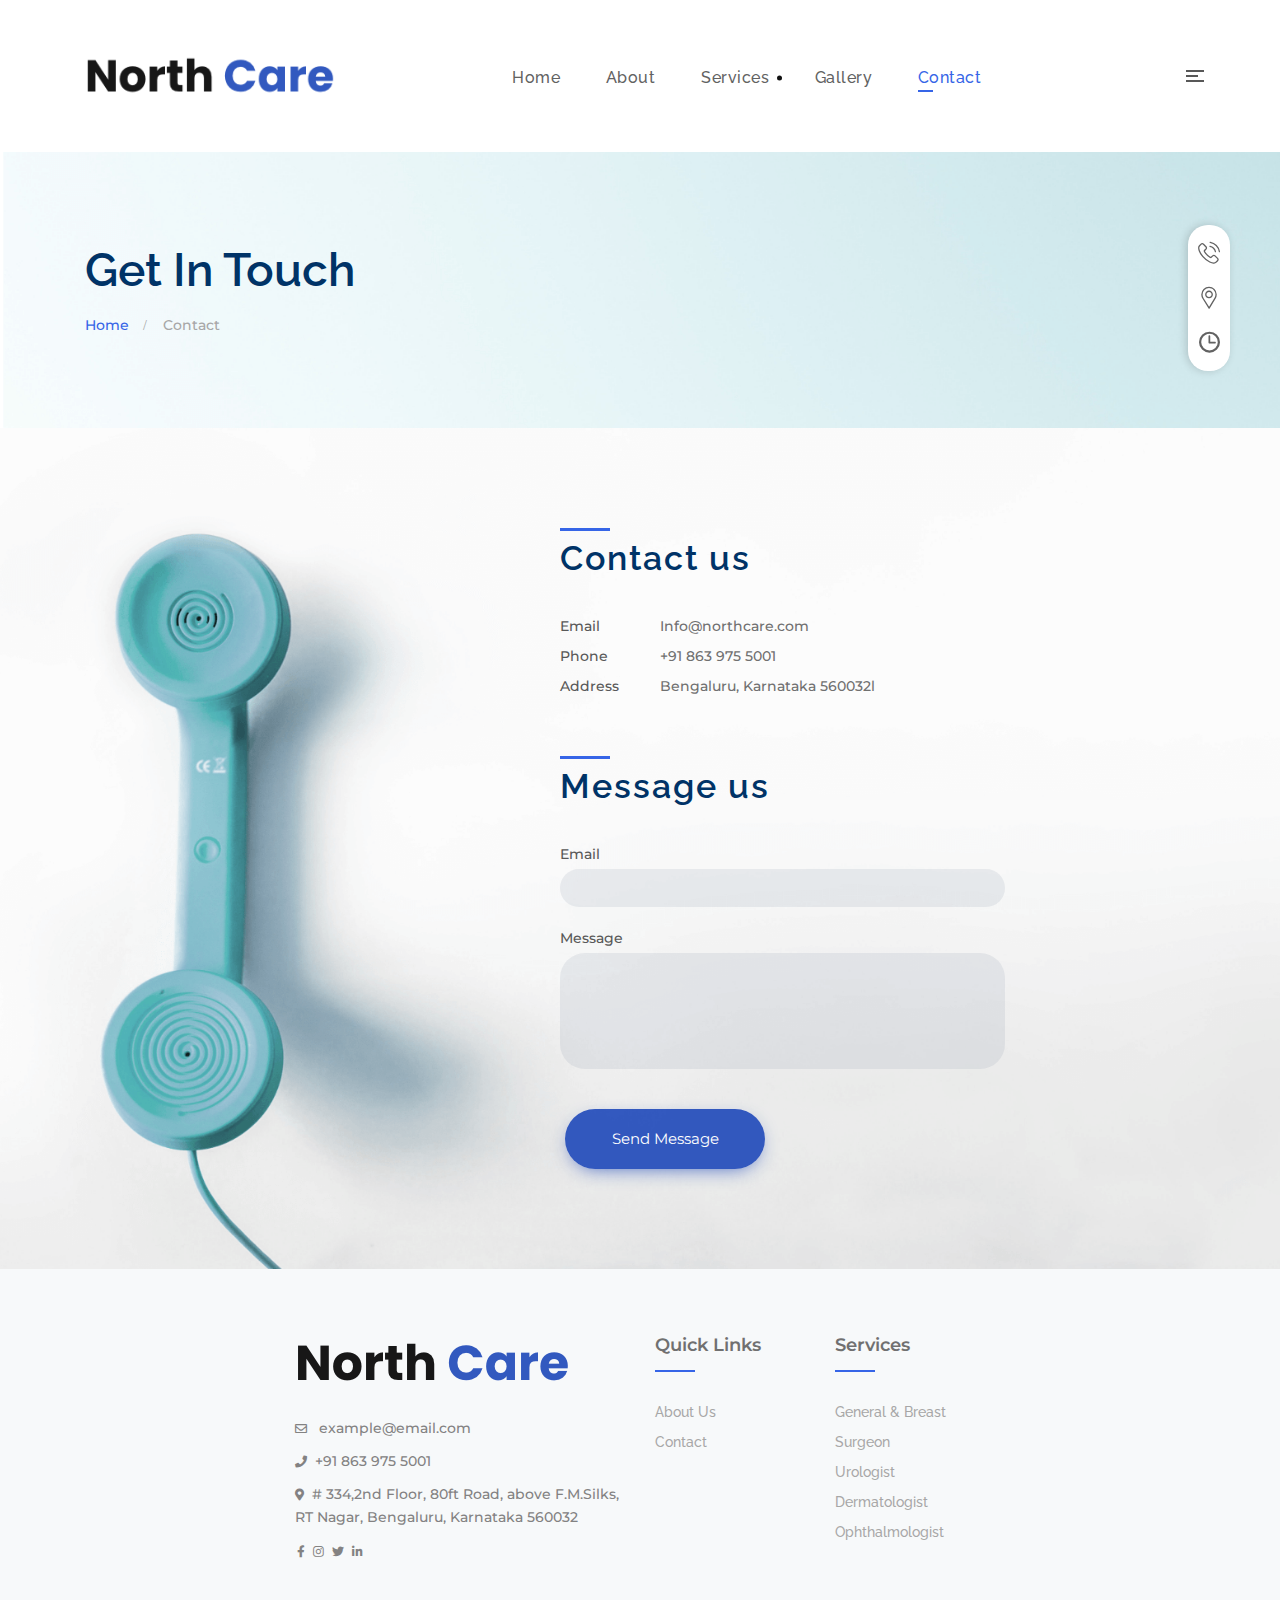
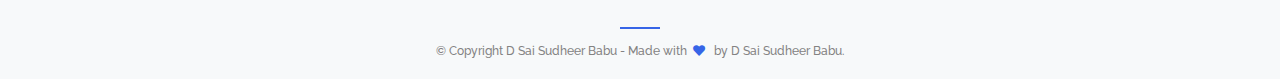
<file: contact.html>
<!DOCTYPE html>
<html lang="en">

<head>
    <meta charset="UTF-8">
    <meta name="viewport" content="width=device-width, initial-scale=1.0">
    <meta http-equiv="X-UA-Compatible" content="IE=edge" />
    <meta http-equiv="X-UA-Compatible" content="ie=edge">
    <title>North Care Hospital</title>

    <!-- favicon -->
    <link rel="icon" href="favicon.png" sizes="20x20" type="image/png">
    <!-- flaticon -->
    <link rel="stylesheet" href="assets/css/flaticon.css">
    <!-- Fonts Awesome Icons -->
    <link rel="stylesheet" href="assets/css/fontawesome.min.css">
    <!-- bootstrap -->
    <link rel="stylesheet" href="assets/css/bootstrap.min.css">
    <!-- animate -->
    <link rel="stylesheet" href="assets/css/animate.css">
    <!--Video Popup-->
    <link rel="stylesheet" href="assets/css/rpopup.min.css">
    <!--Slick Carousel-->
    <link rel="stylesheet" href="assets/css/slick.css">
    <!-- Main Stylesheet -->
    <link rel="stylesheet" href="assets/css/style.css">
    <!-- responsive Stylesheet -->
    <link rel="stylesheet" href="assets/css/responsive.css">
</head>

<body>

    <!--Side Nav Start Here-->
    <div class="sidenav">
        <div class="sidenav-wrap">
            <div class="logo-area">
                <div class="logo">
                    <a href="#">
                        <img src="assets/img/logo-2.png" alt="logo">
                    </a>
                </div>
            </div>
            <!--Logo End-->
            <div class="overlay-content">
                <span class="closebtn" title="Close Overlay">×</span>
                <div class="overlay-menu">
                    <ul class="side-menu">
                        <li class="items"><a class="itme-nav" href="tel:+919876543210">Call Us <br> +91 863 975 5001</a>
                        </li>
                        <br>
                        <li class="items"><a class="itme-nav" target="_blank"
                                href="https://goo.gl/maps/TmHvEwyBmoKhNjuTA">Address <br>
                                # 334,2nd Floor,
                                80ft Road, above F.M.Silks, RT Nagar, Bengaluru, Karnataka 560032
                            </a></li>
                    </ul>
                    <div class="social-icon">
                        <a class="icon" href="#" target="_blank"><i class="fab fa-facebook-f"></i></a>
                        <a class="icon" href="#" target="_blank"><i class="fab fa-instagram"></i></a>
                        <a class="icon" href="#" target="_blank"><i class="fab fa-twitter"></i></a>
                        <a class="icon" href="#" target="_blank"><i class="fab fa-linkedin-in"></i></a>
                    </div>
                </div>
            </div>
        </div>
    </div>
    <!--Side Nav End Here-->

    <!--Side Form Popup Start Here-->
    <div class="side-form-popup">
        <div class="popup-wrapper">
            <div class="logo-area">
                <a href="index.html">
                    <img src="assets/img/logo-2.png" alt="Nav Logo">
                </a>
            </div>
            <!--// Popup Logo Area End-->
            <div class="opening-popup">
                <div class="close-popup">×
                    <!-- <i class="fas fa-times"></i> -->
                </div>
                <div class="row">
                    <div class="modal-image">
                        <img src="assets/img/modal/modal-02.png" alt="img">
                    </div>
                    <!--// Modal Image-->
                    <div class="address-area">
                        <div class="address-content">
                            <h4 class="heading-04 padding-10">Visiting Hours</h4>
                            <ul>
                                <li class="items"><span class="days">Monday - Friday</span> <span class="timing">2 PM to
                                        4 PM</span> </li>
                                <li class="items"><span class="days">Saturday</span> <span class="timing">1 PM to 4
                                        PM</span> </li>
                                <li class="items"><span class="days">Sunday</span> <span class="timing">3 PM to 4
                                        PM</span> </li>
                            </ul>
                            <h4 class="heading-04 padding-10">Phone Number</h4>
                            <ul>
                                <li class="items"><a href="tel:+919876543210">+91 863 975 5001</a></li>
                                <li class="items"><a href="tel:+919876543210">+91 863 975 5001</a></li>
                            </ul>
                        </div>
                    </div>
                    <!--// Modal Address Area-->
                </div>
            </div>
            <div class="location-popup">
                <div class="close-popup">×
                    <!-- <i class="fas fa-times"></i> -->
                </div>
                <div class="row">
                    <div id="google-map2">
                        <iframe
                            src="https://www.google.com/maps/embed?pb=!1m14!1m8!1m3!1d15548.944837838402!2d77.5924791!3d13.0206245!3m2!1i1024!2i768!4f13.1!3m3!1m2!1s0x0%3A0xe6b8e79ee5334bb1!2sNorth%20Care%20Medical%20Centre!5e0!3m2!1sen!2sin!4v1602574431864!5m2!1sen!2sin"
                            style="border:0" allowfullscreen></iframe>
                    </div>
                    <div class="address-area">
                        <div class="address-content">
                            <h4>Address</h4>
                            <p class="padding-30"># 334,2nd Floor, 80ft Road, above F.M.Silks, RT Nagar, Bengaluru,
                                Karnataka 560032</p>
                            <div class="main-btn-wrap-2 modal-btn">
                                <a href="#" class="main-btn">Get Direction</a>
                            </div>
                        </div>
                    </div>
                </div>
            </div>
            <div class="form-popup">
                <div class="close-popup">×
                    <!-- <i class="fas fa-times"></i> -->
                </div>
                <div class="row">
                    <!--Appointment Section Start Here-->
                    <div class="appointment-section style-02">
                        <div class="container">
                            <div class="row">
                                <div class="col-lg-12 col-md-12">
                                    <!--// Appoing Title End Here-->
                                    <div class="appointment-content">
                                        <div class="tab-content">
                                            <div class="appointment-img-area">
                                                <img src="assets/img/04.png" alt="img">
                                                <div class="doctor-info">
                                                    <div class="name">
                                                        <h6 class="heading-06"> Dr Vijay</h6>
                                                    </div>
                                                    <div class="designation">
                                                        <span>Specialist cardiologue</span>
                                                    </div>
                                                </div>
                                            </div>
                                            <div class="appointment-form-area">
                                                <form>
                                                    <div class="row">
                                                        <div class="col-lg-6">
                                                            <input type="text" name="your_name" placeholder="Your Name"
                                                                class="form-control margin-15">
                                                            <input type="email" name="your_email"
                                                                placeholder="Your Email" class="form-control margin-15">
                                                            <div class="custom-select margin-15">
                                                                <select>
                                                                    <option>Doctor Name</option>
                                                                    <option>Doctor Name</option>
                                                                    <option>Doctor Name</option>
                                                                    <option>Doctor Name</option>
                                                                </select>
                                                            </div>
                                                        </div>
                                                        <div class="col-lg-6">
                                                            <div class="custom-select margin-15">
                                                                <select>
                                                                    <option selected>Your Gender</option>
                                                                    <option>Male</option>
                                                                    <option>Female</option>
                                                                </select>
                                                            </div>
                                                            <div class="calendar-icon margin-15">
                                                                <span class="calendar">
                                                                    <label for="datepicker">
                                                                        <input type="text" id="datepicker"
                                                                            class="form-control" autocomplete="off"
                                                                            placeholder="Date">
                                                                    </label>
                                                                </span>
                                                                <span class="icon"><i
                                                                        class="fas fa-calendar-week"></i></span>
                                                            </div>
                                                            <div class="custom-select margin-15">
                                                                <select>
                                                                    <option selected>Department</option>
                                                                    <option>Department</option>
                                                                    <option>Department</option>
                                                                    <option>Department</option>
                                                                    <option>Department</option>
                                                                </select>
                                                            </div>
                                                        </div>
                                                    </div>
                                                    <div class="main-btn-wrap style-02">
                                                        <input class="main-btn" type="submit" value="Make Appointment">
                                                    </div>
                                                </form>
                                                <!--// Form End-->
                                            </div>
                                        </div>
                                    </div>
                                </div>
                            </div>
                        </div>
                    </div>
                    <!--Appointment Section End Here-->
                </div>
            </div>
        </div>
    </div>
    <!--// Side Form Popup End Here-->

    <!--Header Start Here-->
    <header>
        <div class="container-fluid">
            <div class="row">
                <div class="header-area">
                    <div class="logo-area">
                        <a href="index.html">
                            <img src="assets/img/logo.png" alt="Nav Logo">
                        </a>
                    </div>
                    <nav class="navbar navbar-area navbar-expand-lg">
                        <div class="container nav-container">
                            <button class="navbar-toggler" type="button" data-toggle="collapse"
                                data-target="#fortis_main_menu" aria-expanded="false" aria-label="Toggle navigation">
                                <!-- <span class="navbar-toggler-icon"> </span> -->
                                <span class="cross-menu">
                                    <span class="bar1"></span>
                                    <span class="bar2"></span>
                                    <span class="bar3"></span>
                                </span>
                            </button>
                            <div class="collapse navbar-collapse" id="fortis_main_menu">
                                <ul class="navbar-nav">
                                    <li>
                                        <a href="index.html">Home</a>
                                    </li>
                                    <li><a href="about.html">about</a></li>
                                    <li class="menu-item-has-children">
                                        <a href="service.html">services</a>
                                        <ul class="sub-menu">
                                            <li><a href="general-surgeon.html">General & breast surgeon</li></a>
                                            <li><a href="urology.html">Urologist</li></a>
                                            <li><a href="dermetology.html">Dermatologist</li></a>
                                            <li><a href="opthamology.html">Ophthamologist</li></a>
                                        </ul>
                                    </li>
                                    <li><a href="gallery.html">Gallery</a></li>
                                    <li class="current-menu-item"><a href="contact.html">contact</a></li>
                                </ul>
                            </div>
                        </div>
                    </nav>
                    <!--Navbar area end here-->
                    <div class="search-area">
                        <div class="open-side-menu">
                            <div class="menu-toggle">
                                <span></span>
                                <span></span>
                                <span></span>
                            </div>
                        </div>
                    </div>
                    <!--Search area end here-->
                </div>
            </div>
        </div>
    </header>
    <!--Header Area End Here-->

    <!--Main Area Start Here-->
    <main>
        <!-- Side form icons -->
        <section id="side-popup">
            <div id="service_info_item" class="side-form-icons">
                <i class="icon flaticon-phone-call" id="open-opening-popup"></i>
                <i class="icon flaticon-placeholder" id="open-location-popup"></i>
                <i class="icon flaticon-clock-circular-outline" id="open-form-popup"></i>
            </div>
        </section>

        <!--Breadcrumb Section Start Here-->
        <section class="breadcrumb-area padding-90" style="background-image: url(assets/img/bg/breadcrumb-bg.png)">
            <div class="container-fluid">
                <div class="row">
                    <div class="breadcrumb-content">
                        <div class="col-12 px-0">
                            <div class="page-title">
                                <h1 class="heading-1">Get In Touch</h1>
                            </div>
                        </div>
                        <ul class="page-list">
                            <li><a href="index.html">Home</a></li>
                            <li>Contact</li>
                        </ul>
                    </div>
                </div>
            </div>
        </section>
        <!--Breadcrumb Section End Here-->


        <!--Contact Section Start Here-->
        <section class="contact-section padding-100"
            style="background-image:url(assets/img/contact/cable-call-communication.png)">
            <div class="container">
                <div class="row">
                    <div class="col-lg-5 offset-lg-5 offset-md-5">
                        <div class="form-area">
                            <div class="form-top">
                                <div class="common-title">
                                    <h2 class="heading line-left">Contact us</h2>
                                </div>
                                <ul>
                                    <li><span>Email</span>Info@northcare.com</li>
                                    <li><span>Phone</span>+91 863 975 5001</li>
                                    <li><span>Address</span>Bengaluru, Karnataka 560032l</li>
                                </ul>
                            </div>
                            <div class="form-bottom padding-top-30">
                                <div class="common-title">
                                    <h2 class="heading line-left">Message us</h2>
                                </div>
                                <div class="form">
                                    <form>
                                        <div class="form-group">
                                            <label for="Email">Email</label>
                                            <input type="email" class="form-control" id="Email">
                                        </div>
                                        <div class="form-group">
                                            <label for="Message">Message</label>
                                            <textarea class="form-control" rows="4" id="Message"></textarea>
                                        </div>
                                        <div class="main-btn-wrap margin-top-40">
                                            <input class="main-btn" type="submit" value="Send Message">
                                        </div>
                                    </form>
                                </div>
                            </div>
                        </div>
                    </div>
                </div>
            </div>
        </section>
        <!--Contact Section End Here-->


    </main>

    <!-- footer area start -->
    <footer class="footer-area">
        <div class="footer-top">
            <div class="container-fluid">
                <div class="row justify-content-center">
                    <div class="col-lg-4 col-md-6">
                        <div class="footer-widget widget logo-widget">
                            <a href="index.html">
                                <img src="assets/img/logo.png" alt="Nav Logo">
                            </a>
                            <ul>
                                <li>
                                    <span class="icon"><i class="far fa-envelope"></i></span> example@email.com
                                </li>
                                <li>
                                    <span class="icon"><i class="fas fa-phone"></i></span>+91 863 975 5001
                                </li>
                                <li>
                                    <span class="icon"> <i class="fas fa-map-marker-alt"></i></span># 334,2nd Floor,
                                    80ft Road, above F.M.Silks, RT Nagar, Bengaluru, Karnataka 560032
                                </li>
                            </ul>
                            <div class="footer-social-icon">
                                <a class="icon" href="#" target="_blank"><i class="fab fa-facebook-f"></i></a>
                                <a class="icon" href="#" target="_blank"><i class="fab fa-instagram"></i></a>
                                <a class="icon" href="#" target="_blank"><i class="fab fa-twitter"></i></a>
                                <a class="icon" href="#" target="_blank"><i class="fab fa-linkedin-in"></i></a>
                            </div>
                        </div>
                    </div>
                    <div class="col-lg-2 col-md-6">
                        <div class="footer-widget widget widget_nav_menu">
                            <h4 class="widget-title">Quick Links</h4>
                            <ul>
                                <li><a href="#">about us</a></li>
                                <li><a href="#">Contact</a></li>
                            </ul>
                        </div>
                    </div>
                    <div class="col-lg-2 col-md-6">
                        <div class="footer-widget widget widget_nav_menu">
                            <h4 class="widget-title">Services</h4>
                            <ul>
                                <li><a href="general-surgeon.html">General & breast surgeon</a></li>
                                <li><a href="urology.html">Urologist</a></li>
                                <li><a href="dermetology.html">Dermatologist</a></li>
                                <li><a href="opthamology.html">Ophthalmologist</a></li>
                            </ul>
                        </div>
                    </div>
                </div>
            </div>
        </div>
        <div class="copyright-area">
            <div class="container">
                <div class="row">
                    <div class="col-lg-12">
                        <div class="copyright-area-inner">
                            &copy; Copyright D Sai Sudheer Babu - Made with<span class="coypright-icon"><i
                                  class="fas fa-heart"></i></span> by
                            <a href="/" target="_blank">D Sai Sudheer Babu</a>.
                        </div>
                    </div>
                </div>
            </div>
        </div>
    </footer>
    <!-- footer area end -->


    <!-- back to top area start -->
    <div class="back-to-top">
        <span class="back-top"><i class="flaticon-up-arrow"></i></span>
    </div>
    <!-- back to top area end -->



    <!--Jquery-->
    <script src="assets/js/jquery-3.4.1.min.js"></script>
    <!--Jquery Migrate-->
    <script src="assets/js/jquery-migrate.min.js"></script>
    <!--Jquery UI-->
    <script src="assets/js/jquery-ui.js"></script>
    <!-- bootstrap -->
    <script src="assets/js/bootstrap.min.js"></script>
    <!--Waypoints-->
    <script src="assets/js/waypoints.min.js"></script>
    <!--Slick Carousel-->
    <script src="assets/js/slick.min.js"></script>
    <!-- wow -->
    <script src="assets/js/wow.min.js"></script>
    <!--Custom Select Box-->
    <script src="assets/js/selectbox.min.js"></script>
    <!--Custom Video Popup-->
    <script src="assets/js/jquery.rPopup.js"></script>
    <!-- countdown -->
    <script src="assets/js/jquery.countdown.min.js"></script>
    <!--Counter-->
    <script src="assets/js/jQuery.rcounter.js"></script>
    <!--Google Map API-->
    <!-- <script src="https://maps.googleapis.com/maps/api/js?key=AIzaSyCVyNXoXHkqAwBKJaouZWhHPCP5vg7N0HQ&callback=initMap" async defer></script> -->
    <!-- google map activate js -->
    <script src="assets/js/goolg-map-activate.js"></script>
    <!-- imageloaded -->
    <script src="assets/js/imagesloaded.pkgd.min.js"></script>
    <script src="assets/js/isotope.pkgd.min.js"></script>
    <!-- main js -->
    <script src="assets/js/main.js"></script>

</body>

</html>
</file>
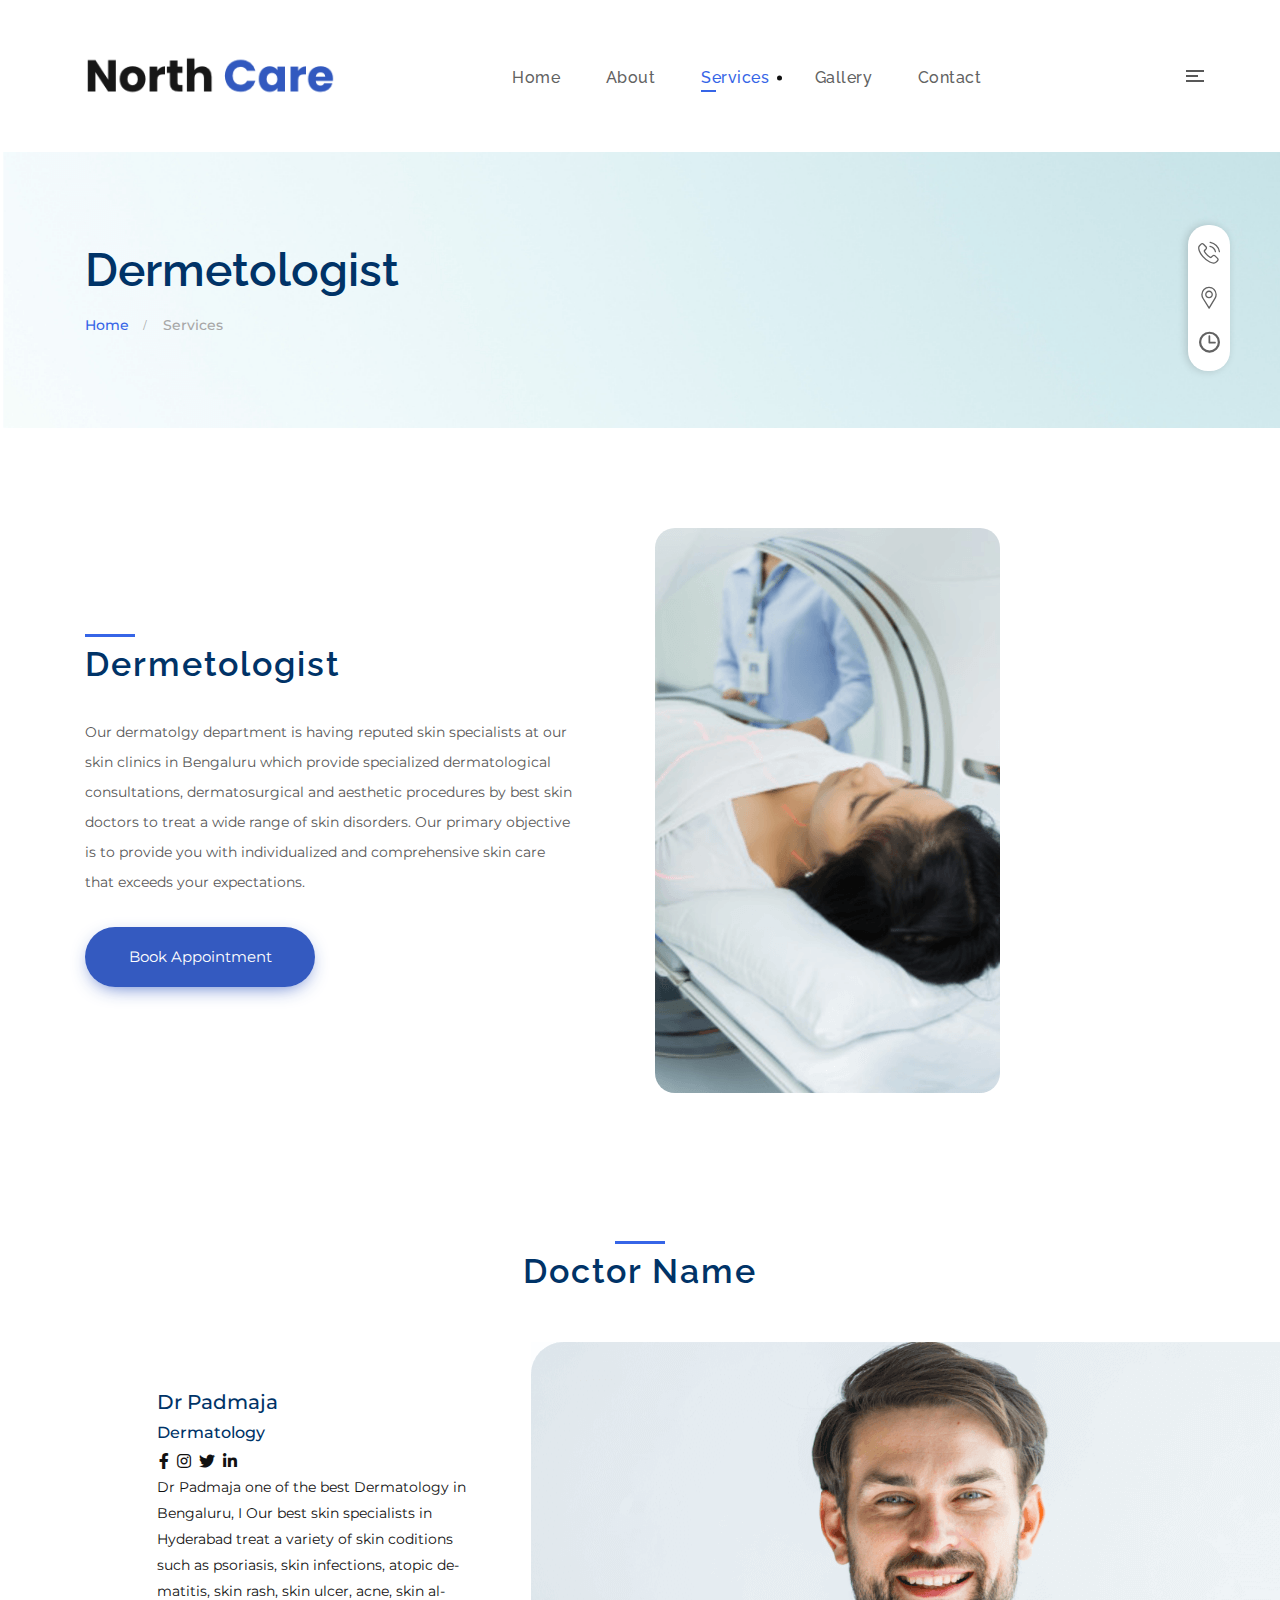
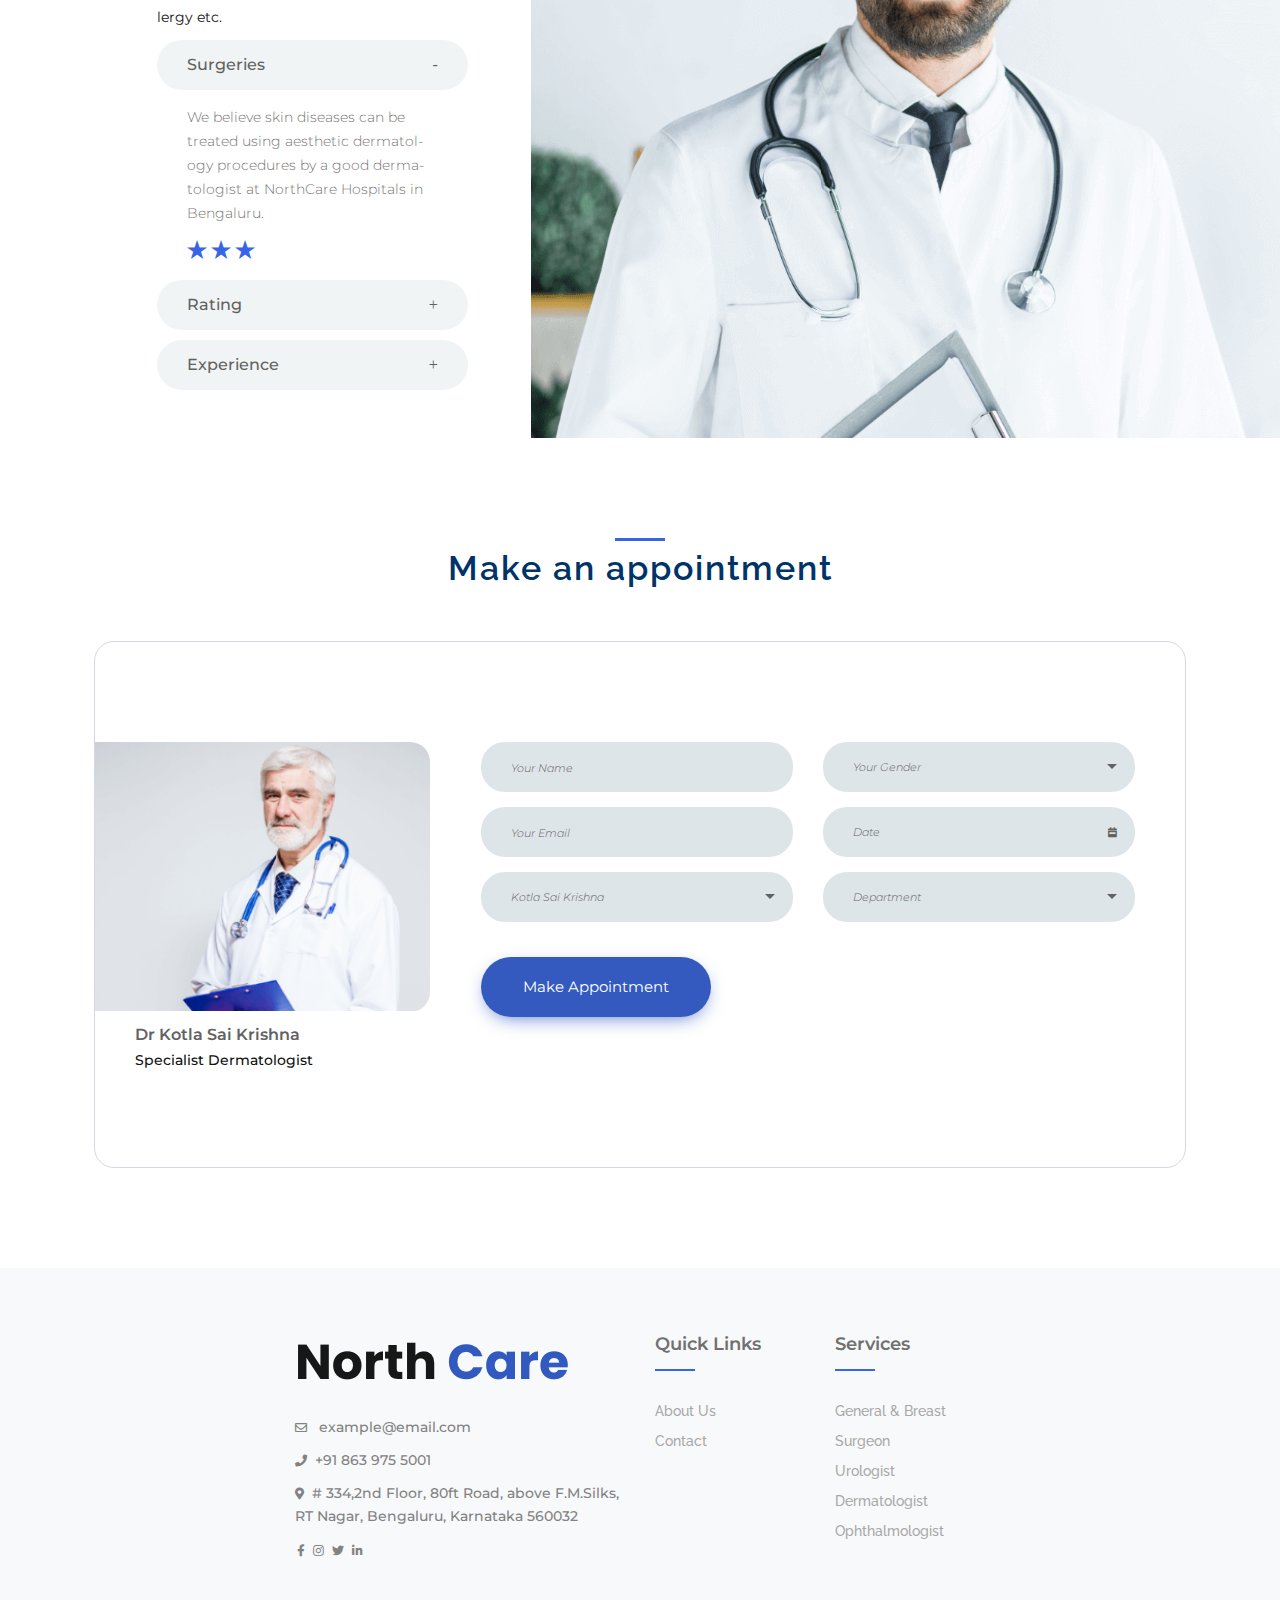
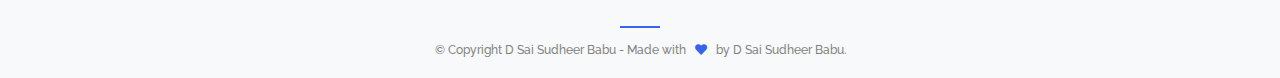
<file: dermetology.html>
<!DOCTYPE html>
<html lang="en">

<head>
    <meta charset="UTF-8">
    <meta name="viewport" content="width=device-width, initial-scale=1.0">
    <meta http-equiv="X-UA-Compatible" content="IE=edge" />
    <meta http-equiv="X-UA-Compatible" content="ie=edge">
    <title>North Care Hospital</title>

    <!-- favicon -->
    <link rel="icon" href="favicon.png" sizes="20x20" type="image/png">
    <!-- flaticon -->
    <link rel="stylesheet" href="assets/css/flaticon.css">
    <!-- Fonts Awesome Icons -->
    <link rel="stylesheet" href="assets/css/fontawesome.min.css">
    <!-- bootstrap -->
    <link rel="stylesheet" href="assets/css/bootstrap.min.css">
    <!-- animate -->
    <link rel="stylesheet" href="assets/css/animate.css">
    <!--Video Popup-->
    <link rel="stylesheet" href="assets/css/rpopup.min.css">
    <!--Progress bar Css-->
    <link rel="stylesheet" href="assets/css/jquery.rprogessbar.min.css">
    <!--Slick Carousel-->
    <link rel="stylesheet" href="assets/css/slick.css">
    <!-- Main Stylesheet -->
    <link rel="stylesheet" href="assets/css/style.css">
    <!-- responsive Stylesheet -->
    <link rel="stylesheet" href="assets/css/responsive.css">

</head>

<body>

    <!--Side Nav Start Here-->
    <div class="sidenav">
        <div class="sidenav-wrap">
            <div class="logo-area">
                <div class="logo">
                    <a href="#">
                        <img src="assets/img/logo-2.png" alt="logo">
                    </a>
                </div>
            </div>
            <!--Logo End-->
            <div class="overlay-content">
                <span class="closebtn" title="Close Overlay">×</span>
                <div class="overlay-menu">
                    <ul class="side-menu">
                        <li class="items"><a class="itme-nav" href="tel:+919876543210">Call Us <br> +91 863 975 5001</a>
                        </li>
                        <br>
                        <li class="items"><a class="itme-nav" target="_blank"
                                href="https://goo.gl/maps/TmHvEwyBmoKhNjuTA">Address <br>
                                # 334,2nd Floor,
                                80ft Road, above F.M.Silks, RT Nagar, Bengaluru, Karnataka 560032
                            </a></li>
                    </ul>
                    <div class="social-icon">
                        <a class="icon" href="#" target="_blank"><i class="fab fa-facebook-f"></i></a>
                        <a class="icon" href="#" target="_blank"><i class="fab fa-instagram"></i></a>
                        <a class="icon" href="#" target="_blank"><i class="fab fa-twitter"></i></a>
                        <a class="icon" href="#" target="_blank"><i class="fab fa-linkedin-in"></i></a>
                    </div>
                </div>
            </div>
        </div>
    </div>
    <!--Side Nav End Here-->

    <!--Side Form Popup Start Here-->
    <div class="side-form-popup">
        <div class="popup-wrapper">
            <div class="logo-area">
                <a href="index.html">
                    <img src="assets/img/logo-2.png" alt="Nav Logo">
                </a>
            </div>
            <!--// Popup Logo Area End-->
            <div class="opening-popup">
                <div class="close-popup">×
                    <!-- <i class="fas fa-times"></i> -->
                </div>
                <div class="row">
                    <div class="modal-image">
                        <img src="assets/img/modal/modal-02.png" alt="img">
                    </div>
                    <!--// Modal Image-->
                    <div class="address-area">
                        <div class="address-content">
                            <h4 class="heading-04 padding-10">Visiting Hours</h4>
                            <ul>
                                <li class="items"><span class="days">Monday - Friday</span> <span class="timing">2 PM to
                                        4 PM</span> </li>
                                <li class="items"><span class="days">Saturday</span> <span class="timing">1 PM to 4
                                        PM</span> </li>
                                <li class="items"><span class="days">Sunday</span> <span class="timing">3 PM to 4
                                        PM</span> </li>
                            </ul>
                            <h4 class="heading-04 padding-10">Phone Number</h4>
                            <ul>
                                <li class="items"><a href="tel:+919876543210">+91 863 975 5001</a></li>
                                <li class="items"><a href="tel:+919876543210">+91 863 975 5001</a></li>
                            </ul>
                        </div>
                    </div>
                    <!--// Modal Address Area-->
                </div>
            </div>
            <div class="location-popup">
                <div class="close-popup">×
                    <!-- <i class="fas fa-times"></i> -->
                </div>
                <div class="row">
                    <div id="google-map2">
                        <iframe
                            src="https://www.google.com/maps/embed?pb=!1m14!1m8!1m3!1d15548.944837838402!2d77.5924791!3d13.0206245!3m2!1i1024!2i768!4f13.1!3m3!1m2!1s0x0%3A0xe6b8e79ee5334bb1!2sNorth%20Care%20Medical%20Centre!5e0!3m2!1sen!2sin!4v1602574431864!5m2!1sen!2sin"
                            style="border:0" allowfullscreen></iframe>
                    </div>
                    <div class="address-area">
                        <div class="address-content">
                            <h4>Address</h4>
                            <p class="padding-30"># 334,2nd Floor, 80ft Road, above F.M.Silks, RT Nagar, Bengaluru,
                                Karnataka 560032</p>
                            <div class="main-btn-wrap-2 modal-btn">
                                <a href="#" class="main-btn">Get Direction</a>
                            </div>
                        </div>
                    </div>
                </div>
            </div>
            <div class="form-popup">
                <div class="close-popup">×
                    <!-- <i class="fas fa-times"></i> -->
                </div>
                <div class="row">
                    <!--Appointment Section Start Here-->
                    <div class="appointment-section style-02">
                        <div class="container">
                            <div class="row">
                                <div class="col-lg-12 col-md-12">
                                    <!--// Appoing Title End Here-->
                                    <div class="appointment-content">
                                        <div class="tab-content">
                                            <div class="appointment-img-area">
                                                <img src="assets/img/04.png" alt="img">
                                                <div class="doctor-info">
                                                    <div class="name">
                                                        <h6 class="heading-06"> Dr Gopalchari</h6>
                                                    </div>
                                                    <div class="designation">
                                                        <span>Specialist cardiologue</span>
                                                    </div>
                                                </div>
                                            </div>
                                            <div class="appointment-form-area">
                                                <form>
                                                    <div class="row">
                                                        <div class="col-lg-6">
                                                            <input type="text" name="your_name" placeholder="Your Name"
                                                                class="form-control margin-15">
                                                            <input type="email" name="your_email"
                                                                placeholder="Your Email" class="form-control margin-15">
                                                            <div class="custom-select margin-15">
                                                                <select>
                                                                    <option>Doctor Name</option>
                                                                    <option>Doctor Name</option>
                                                                    <option>Doctor Name</option>
                                                                    <option>Doctor Name</option>
                                                                </select>
                                                            </div>
                                                        </div>
                                                        <div class="col-lg-6">
                                                            <div class="custom-select margin-15">
                                                                <select>
                                                                    <option selected>Your Gender</option>
                                                                    <option>Male</option>
                                                                    <option>Female</option>
                                                                </select>
                                                            </div>
                                                            <div class="calendar-icon margin-15">
                                                                <span class="calendar">
                                                                    <label for="datepicker">
                                                                        <input type="text" id="datepicker"
                                                                            class="form-control" autocomplete="off"
                                                                            placeholder="Date">
                                                                    </label>
                                                                </span>
                                                                <span class="icon"><i
                                                                        class="fas fa-calendar-week"></i></span>
                                                            </div>
                                                            <div class="custom-select margin-15">
                                                                <select>
                                                                    <option selected>Department</option>
                                                                    <option>Department</option>
                                                                    <option>Department</option>
                                                                    <option>Department</option>
                                                                    <option>Department</option>
                                                                </select>
                                                            </div>
                                                        </div>
                                                    </div>
                                                    <div class="main-btn-wrap style-02">
                                                        <input class="main-btn" type="submit" value="Make Appointment">
                                                    </div>
                                                </form>
                                                <!--// Form End-->
                                            </div>
                                        </div>
                                    </div>
                                </div>
                            </div>
                        </div>
                    </div>
                    <!--Appointment Section End Here-->
                </div>
            </div>
        </div>
    </div>
    <!--// Side Form Popup End Here-->

    <!--Header Start Here-->
    <header>
        <div class="container-fluid">
            <div class="row">
                <div class="header-area">
                    <div class="logo-area">
                        <a href="index.html">
                            <img src="assets/img/logo.png" alt="Nav Logo">
                        </a>
                    </div>
                    <nav class="navbar navbar-area navbar-expand-lg">
                        <div class="container nav-container">
                            <button class="navbar-toggler" type="button" data-toggle="collapse"
                                data-target="#fortis_main_menu" aria-expanded="false" aria-label="Toggle navigation">
                                <!-- <span class="navbar-toggler-icon"> </span> -->
                                <span class="cross-menu">
                                    <span class="bar1"></span>
                                    <span class="bar2"></span>
                                    <span class="bar3"></span>
                                </span>
                            </button>
                            <div class="collapse navbar-collapse" id="fortis_main_menu">
                                <ul class="navbar-nav">
                                    <li>
                                        <a href="index.html">Home</a>
                                    </li>
                                    <li><a href="about.html">About</a></li>
                                    <li class="menu-item-has-children current-menu-item">
                                        <a href="service.html">services</a>
                                        <ul class="sub-menu">
                                            <li><a href="general-surgeon.html">General & breast surgeon</li></a>
                                            <li><a href="urology.html">Urologist</li></a>
                                            <li><a href="dermetology.html">Dermatologist</li></a>
                                            <li><a href="opthamology.html">Ophthamologist</li></a>
                                        </ul>
                                    </li>
                                    <li><a href="gallery.html">Gallery</a></li>
                                    <li><a href="contact.html">contact</a></li>
                                </ul>
                            </div>
                        </div>
                    </nav>
                    <!--Navbar area end here-->
                    <div class="search-area">
                        <div class="open-side-menu">
                            <div class="menu-toggle">
                                <span></span>
                                <span></span>
                                <span></span>
                            </div>
                        </div>
                    </div>
                    <!--Search area end here-->
                </div>
            </div>
        </div>
    </header>
    <!--Header Area End Here-->

    <!--Main Area Start Here-->
    <main>

        <!-- Side form icons -->
        <section id="side-popup">
            <div id="service_info_item" class="side-form-icons">
                <i class="icon flaticon-phone-call" id="open-opening-popup"></i>
                <i class="icon flaticon-placeholder" id="open-location-popup"></i>
                <i class="icon flaticon-clock-circular-outline" id="open-form-popup"></i>
            </div>
        </section>

        <!--Breadcrumb Section Start Here-->
        <section class="breadcrumb-area padding-90" style="background-image: url(assets/img/bg/breadcrumb-bg.png)">
            <div class="container-fluid">
                <div class="row">
                    <div class="breadcrumb-content">
                        <div class="col-12 px-0">
                            <div class="page-title">
                                <h1 class="heading-1">Dermetologist</h1>
                            </div>
                        </div>
                        <ul class="page-list">
                            <li><a href="index.html">Home</a></li>
                            <li>Services</li>
                        </ul>
                    </div>
                </div>
            </div>
        </section>
        <!--Breadcrumb Section End Here-->

        <!--Neurology Section Start Here-->
        <section class="neurology-section padding-100">
            <div class="container">
                <div class="row">
                    <div class="col-lg-6 d-flex align-items-center">
                        <div class="neurology-content-area">
                            <div class="common-title padding-bottom-30">
                                <h2 class="heading line-left">Dermetologist</h2>
                            </div>
                            <div class="neurology-content">
									<p>Our dermatolgy department is having reputed skin specialists at our skin clinics in Bengaluru which provide specialized 
										dermatological consultations, dermatosurgical and aesthetic procedures by best skin doctors to treat a wide range of skin disorders.
										Our primary objective is to provide you with individualized and comprehensive skin care that exceeds your expectations.
									</p>
                            </div>
                            <div class="main-btn-wrap margin-top-30">
                                <a href="#appointment-form" class="main-btn">Book Appointment</a>
                            </div>
                        </div>
                    </div>
                    <div class="col-lg-4">
                        <div class="neurology-img-area">
                            <img src="assets/img/service/neurology.png" alt="img">
                        </div>
                    </div>
                </div>
            </div>
        </section>
        <!--// Neurology Section End Here-->

        <!-- General surgeon section starts  -->
        <div class="container-fluid pt-5">
            <div class="row">
                <div class="col-lg-12 d-flex justify-content-center">
                    <div class="common-title padding-bottom-40">
                        <h2 class="heading">Doctor Name</h2>
                    </div>
                </div>
                <div class="row d-flex justify-content-end">
                    <div class="col-lg-4 col-md-12">
                        <div class="slider-content p-5">
                            <h4 class="heading-04">Dr Padmaja</h4>
                            <h6 class="heading-06">Dermatology</h6>
                            <div class="social-icon">
                                <a class="icon" href="https://www.facebook.com/codingeek.net/" target="_blank"><i
                                        class="fab fa-facebook-f"></i></a>
                                <a class="icon" href="https://www.instagram.com/codingeeknet" target="_blank"><i
                                        class="fab fa-instagram"></i></a>
                                <a class="icon" href="https://twitter.com/codingeeknet" target="_blank"><i
                                        class="fab fa-twitter"></i></a>
                                <a class="icon" href="https://www.linkedin.com/company/codingeek/about"
                                    target="_blank"><i class="fab fa-linkedin-in"></i></a>
                            </div>
                            <p>		Dr Padmaja one of the best Dermatology in Bengaluru, I
									Our best skin specialists in Hyderabad treat a variety of skin coditions such as psoriasis, skin 
									infections, atopic dematitis, 
									skin rash, skin ulcer, acne, skin allergy etc.
							</p>
                            <!-- Accordion Wrapper Start Here -->
                            <div class="accordion-wrapper">
                                <div id="accordion">
                                    <div class="card">
                                        <div class="card-header" id="headingOne">
                                            <h5 class="mb-0">
                                                <a role="button" data-toggle="collapse" data-target="#collapseOne"
                                                    aria-expanded="true" aria-controls="collapseOne">
                                                    Surgeries
                                                </a>
                                            </h5>
                                        </div>
                                        <div id="collapseOne" class="collapse show" aria-labelledby="headingOne"
                                            data-parent="#accordion">
                                            <div class="card-body">
                                                <p>	We believe skin diseases can be treated using aesthetic dermatology 
													procedures by a good dermatologist at NorthCare Hospitals in Bengaluru.
												</p>
                                                <div class="rating-area">
                                                    <i class="flaticon-rate-star-button"></i>
                                                    <i class="flaticon-rate-star-button"></i>
                                                    <i class="flaticon-rate-star-button"></i>
                                                </div>
                                            </div>
                                        </div>
                                    </div>
                                    <div class="card">
                                        <div class="card-header" id="headingTwo">
                                            <h5 class="mb-0">
                                                <a class="collapsed" role="button" data-toggle="collapse"
                                                    data-target="#collapseTwo" aria-expanded="false"
                                                    aria-controls="collapseTwo">
                                                    Rating
                                                </a>
                                            </h5>
                                        </div>
                                        <div id="collapseTwo" class="collapse" aria-labelledby="headingTwo"
                                            data-parent="#accordion">
                                            <div class="card-body">
                                                <p>	We believe skin diseases can be treated using aesthetic dermatology 
													procedures by a good dermatologist at NorthCare Hospitals in Bengaluru.
												</p>
                                                <div class="rating-area">
                                                    <i class="flaticon-rate-star-button"></i>
                                                    <i class="flaticon-rate-star-button"></i>
                                                    <i class="flaticon-rate-star-button"></i>
                                                </div>
                                            </div>
                                        </div>
                                    </div>
                                    <div class="card">
                                        <div class="card-header" id="headingThree">
                                            <h5 class="mb-0">
                                                <a class="collapsed" role="button" data-toggle="collapse"
                                                    data-target="#collapseThree" aria-expanded="false"
                                                    aria-controls="collapseThree">
                                                    Experience
                                                </a>
                                            </h5>
                                        </div>
                                        <div id="collapseThree" class="collapse" aria-labelledby="headingThree"
                                            data-parent="#accordion">
                                            <div class="card-body">
                                                <p>	We believe skin diseases can be treated using aesthetic dermatology 
													procedures by a good dermatologist at NorthCare Hospitals in Bengaluru.
												</p>
                                                <div class="rating-area">
                                                    <i class="flaticon-rate-star-button"></i>
                                                    <i class="flaticon-rate-star-button"></i>
                                                    <i class="flaticon-rate-star-button"></i>
                                                </div>
                                            </div>
                                        </div>
                                    </div>
                                </div>
                            </div>
                            <!-- Accordion Wrapper End Here -->
                        </div>
                    </div>
                    <div class="col-lg-7 col-md-12 slider-img px-0"
                        style="background-image: url(assets/img/about/doc1.jpg)">
                    </div>
                </div>
            </div>
        </div>

        <!--Make Appoinment Section Start Here-->
        <section class="appointment-section padding-100" id="appointment-form">
            <div class="container">
                <div class="row">
                    <div class="col-lg-12 col-md-12">
                        <!--Commen Title-->
                        <div class="common-title padding-bottom-50">
                            <h2 class="heading">Make an appointment</h2>
                        </div>
                    </div>
                    <div class="col-lg-12 col-md-12 px-4">
                        <div class="appointment-content">
                            <div class="tab-content">
                                <div class="appointment-img-area">
                                    <img src="assets/img/04.png" alt="img">
                                    <div class="doctor-info">
                                        <div class="name">
                                            <h6 class="heading-06"> Dr Kotla Sai Krishna</h6>
                                        </div>
                                        <div class="designation">
                                            <span>Specialist Dermatologist</span>
                                        </div>
                                    </div>
                                </div>
                                <div class="appointment-form-area">
                                    <form>
                                        <div class="row">
                                            <div class="col-lg-6">
                                                <input type="text" name="your_name" placeholder="Your Name"
                                                    class="form-control margin-15">
                                                <input type="email" name="your_email" placeholder="Your Email"
                                                    class="form-control margin-15">
                                                <div class="custom-select margin-15">
                                                    <select>
                                                        <option>Kotla Sai Krishna</option>
                                                        <option>N. Swapna Reddy</option>
                                                        <option>Padmaja</option>
                                                        <option>Vennela Rajamouli</option>
                                                    </select>
                                                </div>
                                            </div>
                                            <div class="col-lg-6">
                                                <div class="custom-select margin-15">
                                                    <select>
                                                        <option selected>Your Gender</option>
                                                        <option>Male</option>
                                                        <option>Female</option>
                                                    </select>
                                                </div>
                                                <div class="calendar-icon margin-15">
                                                    <span class="calendar">
                                                        <label for="datepicker2">
                                                            <input type="text" id="datepicker2" class="form-control"
                                                                autocomplete="off" placeholder="Date">
                                                        </label>
                                                    </span>
                                                    <span class="icon"><i class="fas fa-calendar-week"></i></span>
                                                </div>
                                                <div class="custom-select margin-15">
                                                    <select>
                                                        <option selected>Department</option>
                                                        <option>Dermatologist</option>
                                                        <option>Cardiology</option>
                                                        <option>Cancer(Oncology)</option>
                                                        <option>Endocrinology</option>
                                                    </select>
                                                </div>
                                            </div>
                                        </div>
                                        <div class="main-btn-wrap style-02">
                                            <input class="main-btn" type="submit" value="Make Appointment">
                                        </div>
                                    </form>
                                    <!--// Form End-->
                                </div>
                            </div>
                        </div>
                    </div>
                </div>
            </div>
        </section>
        <!--// Make Appoinment Section End Here-->
    </main>

    <!-- footer area start -->
    <footer class="footer-area">
        <div class="footer-top">
            <div class="container-fluid">
                <div class="row justify-content-center">
                    <div class="col-lg-4 col-md-6">
                        <div class="footer-widget widget logo-widget">
                            <a href="index.html">
                                <img src="assets/img/logo.png" alt="Nav Logo">
                            </a>
                            <ul>
                                <li>
                                    <span class="icon"><i class="far fa-envelope"></i></span> example@email.com
                                </li>
                                <li>
                                    <span class="icon"><i class="fas fa-phone"></i></span>+91 863 975 5001
                                </li>
                                <li>
                                    <span class="icon"> <i class="fas fa-map-marker-alt"></i></span># 334,2nd Floor,
                                    80ft Road, above F.M.Silks, RT Nagar, Bengaluru, Karnataka 560032
                                </li>
                            </ul>
                            <div class="footer-social-icon">
                                <a class="icon" href="#" target="_blank"><i class="fab fa-facebook-f"></i></a>
                                <a class="icon" href="#" target="_blank"><i class="fab fa-instagram"></i></a>
                                <a class="icon" href="#" target="_blank"><i class="fab fa-twitter"></i></a>
                                <a class="icon" href="#" target="_blank"><i class="fab fa-linkedin-in"></i></a>
                            </div>
                        </div>
                    </div>
                    <div class="col-lg-2 col-md-6">
                        <div class="footer-widget widget widget_nav_menu">
                            <h4 class="widget-title">Quick Links</h4>
                            <ul>
                                <li><a href="#">about us</a></li>
                                <li><a href="#">Contact</a></li>
                            </ul>
                        </div>
                    </div>
                    <div class="col-lg-2 col-md-6">
                        <div class="footer-widget widget widget_nav_menu">
                            <h4 class="widget-title">Services</h4>
                            <ul>
                                <li><a href="general-surgeon.html">General & breast surgeon</a></li>
                                <li><a href="urology.html">Urologist</a></li>
                                <li><a href="dermetology.html">Dermatologist</a></li>
                                <li><a href="opthamology.html">Ophthalmologist</a></li>
                            </ul>
                        </div>
                    </div>
                </div>
            </div>
        </div>
        <div class="copyright-area">
            <div class="container">
                <div class="row">
                    <div class="col-lg-12">
                        <div class="copyright-area-inner">
                            &copy; Copyright D Sai Sudheer Babu - Made with <span class="coypright-icon"><i
                                    class="fas fa-heart"></i></span> by
                            <a href="/" target="_blank">D Sai Sudheer Babu</a>.
                        </div>
                    </div>
                </div>
            </div>
        </div>
    </footer>
    <!-- footer area end -->


    <!-- back to top area start -->
    <div class="back-to-top">
        <span class="back-top"><i class="flaticon-up-arrow"></i></span>
    </div>
    <!-- back to top area end -->



    <!--Jquery-->
    <script src="assets/js/jquery-3.4.1.min.js"></script>
    <!--Jquery Migrate-->
    <script src="assets/js/jquery-migrate.min.js"></script>
    <!--Jquery UI-->
    <script src="assets/js/jquery-ui.js"></script>
    <!-- bootstrap -->
    <script src="assets/js/bootstrap.min.js"></script>
    <!--Waypoints-->
    <script src="assets/js/waypoints.min.js"></script>
    <!--Slick Carousel-->
    <script src="assets/js/slick.min.js"></script>
    <!-- wow -->
    <script src="assets/js/wow.min.js"></script>
    <!--Custom Select Box-->
    <script src="assets/js/selectbox.min.js"></script>
    <!--Custom Video Popup-->
    <script src="assets/js/jquery.rPopup.js"></script>
    <!-- countdown -->
    <script src="assets/js/jquery.countdown.min.js"></script>
    <!--Counter-->
    <script src="assets/js/jQuery.rcounter.js"></script>
    <!--rProgress bar-->
    <script src="assets/js/jQuery.rProgressbar.min.js"></script>
    <!--Google Map API-->
    <!-- <script src="https://maps.googleapis.com/maps/api/js?key=AIzaSyCVyNXoXHkqAwBKJaouZWhHPCP5vg7N0HQ&callback=initMap" async defer></script> -->
    <!-- google map activate js -->
    <script src="assets/js/goolg-map-activate.js"></script>
    <!-- imageloaded -->
    <script src="assets/js/imagesloaded.pkgd.min.js"></script>
    <script src="assets/js/isotope.pkgd.min.js"></script>
    <!-- main js -->
    <script src="assets/js/main.js"></script>

</body>

</html>
</file>
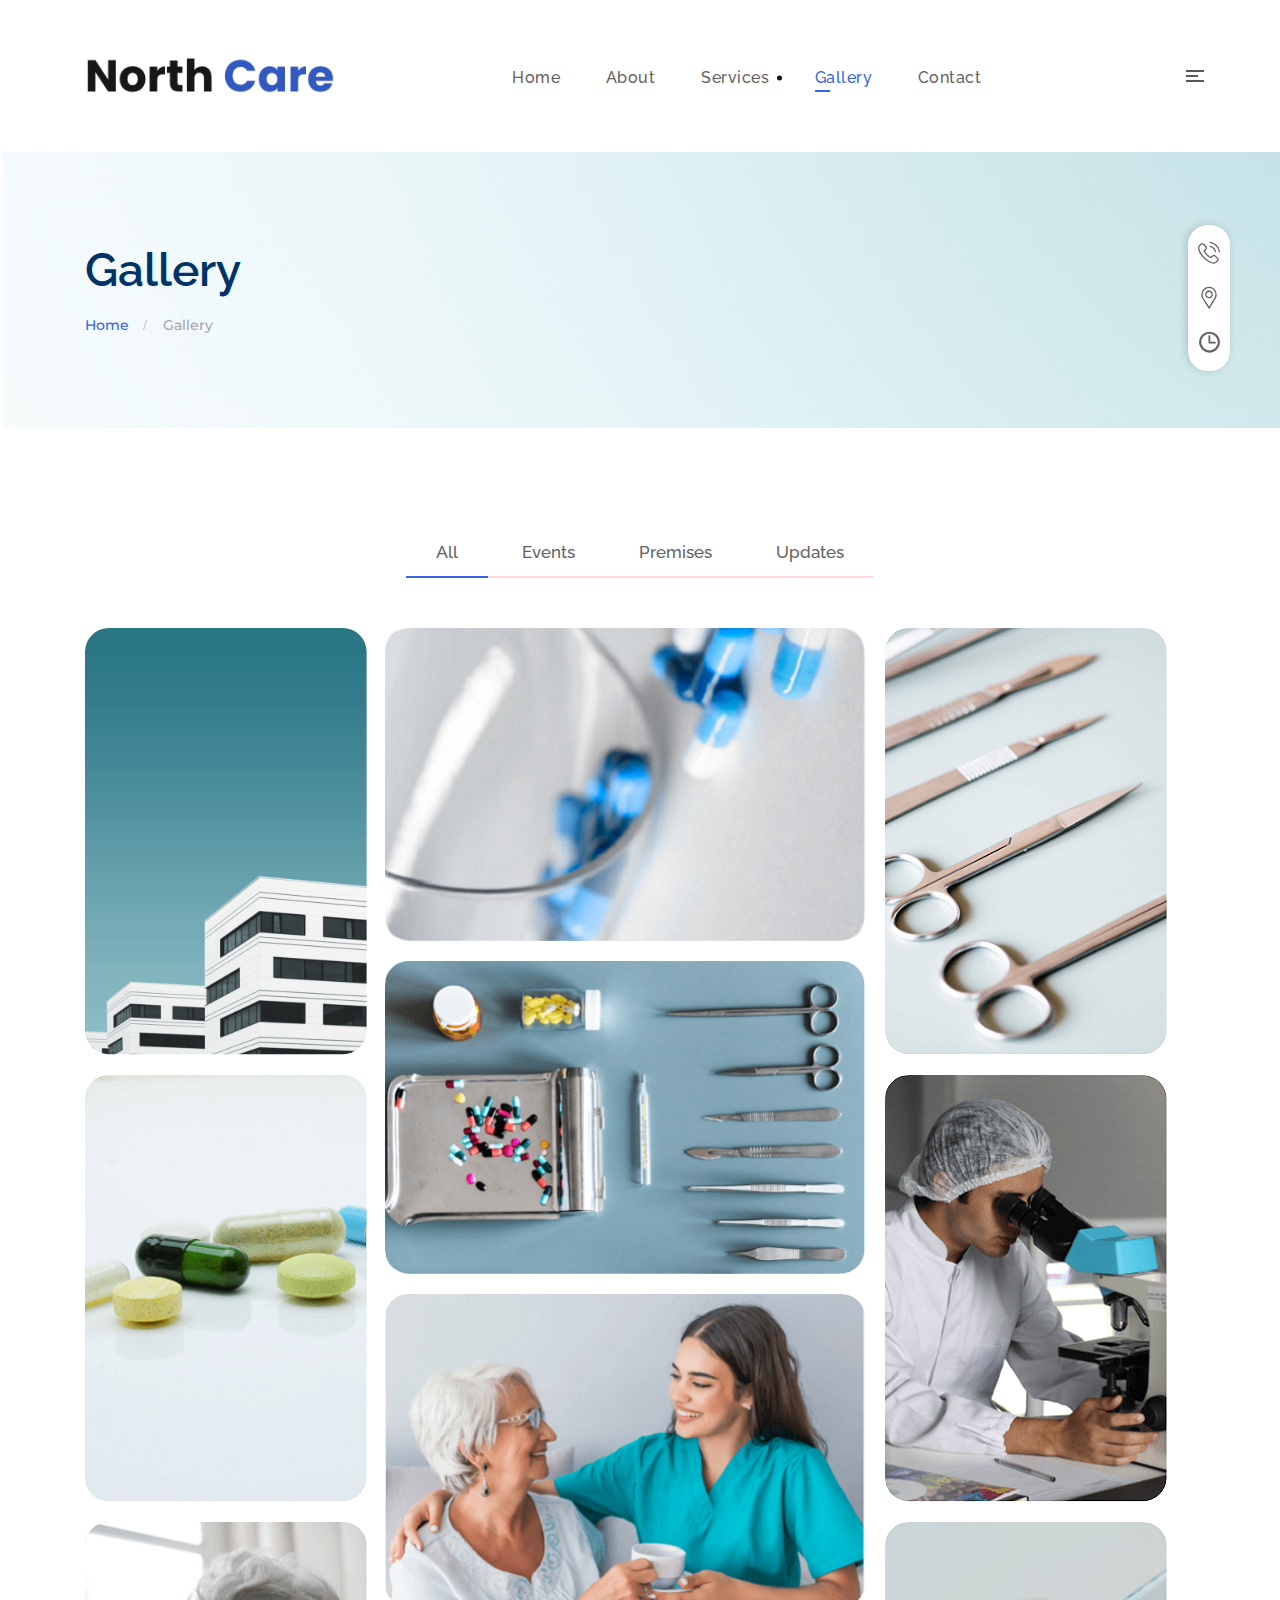
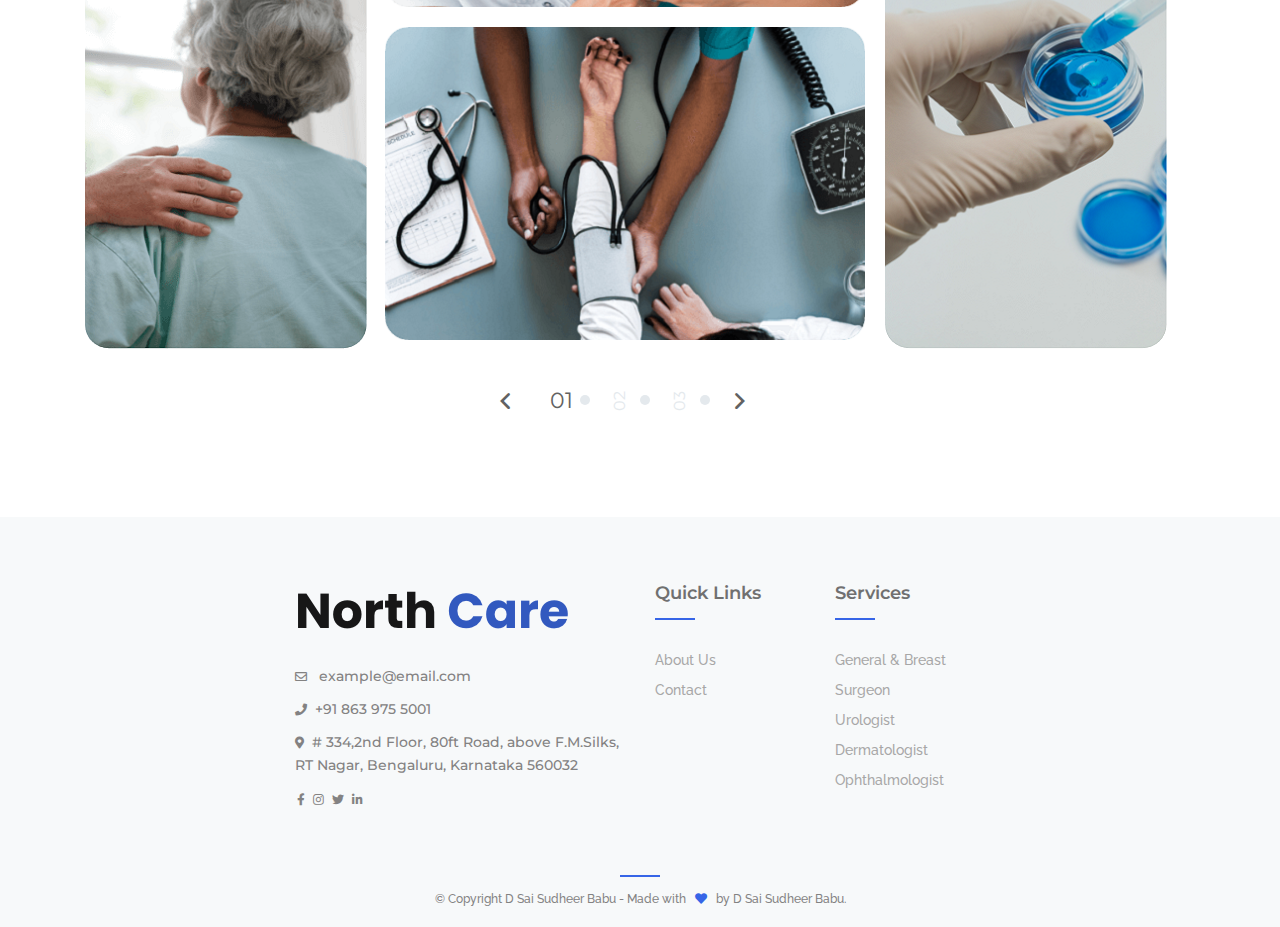
<file: gallery.html>
<!DOCTYPE html>
<html lang="en">

<head>
    <meta charset="UTF-8">
    <meta name="viewport" content="width=device-width, initial-scale=1.0">
    <meta http-equiv="X-UA-Compatible" content="IE=edge" />
    <meta http-equiv="X-UA-Compatible" content="ie=edge">
    <title>NorthCare - Hospital & Clinic HTML Template</title>

    <!-- flaticon -->
    <link rel="stylesheet" href="assets/css/flaticon.css">
    <!-- Fonts Awesome Icons -->
    <link rel="stylesheet" href="assets/css/fontawesome.min.css">
    <!-- bootstrap -->
    <link rel="stylesheet" href="assets/css/bootstrap.min.css">
    <!-- animate -->
    <link rel="stylesheet" href="assets/css/animate.css">
    <!--Video Popup-->
    <link rel="stylesheet" href="assets/css/rpopup.min.css">
    <!--Slick Carousel-->
    <link rel="stylesheet" href="assets/css/slick.css">
    <!-- Main Stylesheet -->
    <link rel="stylesheet" href="assets/css/style.css">
    <!-- responsive Stylesheet -->
    <link rel="stylesheet" href="assets/css/responsive.css">

</head>

<body>

    <!--Side Nav Start Here-->
    <div class="sidenav">
        <div class="sidenav-wrap">
            <div class="logo-area">
                <div class="logo">
                    <a href="#">
                        <img src="assets/img/logo-2.png" alt="logo">
                    </a>
                </div>
            </div>
            <!--Logo End-->
            <div class="overlay-content">
                <span class="closebtn" title="Close Overlay">×</span>
                <div class="overlay-menu">
                    <ul class="side-menu">
                        <li class="items"><a class="itme-nav" href="tel:+919876543210">Call Us <br> +91 863 975 5001</a>
                        </li>
                        <br>
                        <li class="items"><a class="itme-nav" target="_blank"
                                href="https://goo.gl/maps/TmHvEwyBmoKhNjuTA">Address <br>
                                # 334,2nd Floor,
                                80ft Road, above F.M.Silks, RT Nagar, Bengaluru, Karnataka 560032
                            </a></li>
                    </ul>
                    <div class="social-icon">
                        <a class="icon" href="#" target="_blank"><i class="fab fa-facebook-f"></i></a>
                        <a class="icon" href="#" target="_blank"><i class="fab fa-instagram"></i></a>
                        <a class="icon" href="#" target="_blank"><i class="fab fa-twitter"></i></a>
                        <a class="icon" href="#" target="_blank"><i class="fab fa-linkedin-in"></i></a>
                    </div>
                </div>
            </div>
        </div>
    </div>
    <!--Side Nav End Here-->

    <!--Side Form Popup Start Here-->
    <div class="side-form-popup">
        <div class="popup-wrapper">
            <div class="logo-area">
                <a href="index.html">
                    <img src="assets/img/logo-2.png" alt="Nav Logo">
                </a>
            </div>
            <!--// Popup Logo Area End-->
            <div class="opening-popup">
                <div class="close-popup">×
                    <!-- <i class="fas fa-times"></i> -->
                </div>
                <div class="row">
                    <div class="modal-image">
                        <img src="assets/img/modal/modal-02.png" alt="img">
                    </div>
                    <!--// Modal Image-->
                    <div class="address-area">
                        <div class="address-content">
                            <h4 class="heading-04 padding-10">Visiting Hours</h4>
                            <ul>
                                <li class="items"><span class="days">Monday - Friday</span> <span class="timing">2 PM to
                                        4 PM</span> </li>
                                <li class="items"><span class="days">Saturday</span> <span class="timing">1 PM to 4
                                        PM</span> </li>
                                <li class="items"><span class="days">Sunday</span> <span class="timing">3 PM to 4
                                        PM</span> </li>
                            </ul>
                            <h4 class="heading-04 padding-10">Phone Number</h4>
                            <ul>
                                <li class="items"><a href="tel:+91 863 975 5001">+91 863 975 5001</a></li>
                                <li class="items"><a href="tel:+91 863 975 5001">+91 863 975 5001</a></li>
                            </ul>
                        </div>
                    </div>
                    <!--// Modal Address Area-->
                </div>
            </div>
            <div class="location-popup">
                <div class="close-popup">×
                    <!-- <i class="fas fa-times"></i> -->
                </div>
                <div class="row">
                    <div id="google-map2">
                        <iframe
                            src="https://www.google.com/maps/embed?pb=!1m14!1m8!1m3!1d15548.944837838402!2d77.5924791!3d13.0206245!3m2!1i1024!2i768!4f13.1!3m3!1m2!1s0x0%3A0xe6b8e79ee5334bb1!2sNorth%20Care%20Medical%20Centre!5e0!3m2!1sen!2sin!4v1602574431864!5m2!1sen!2sin"
                            style="border:0" allowfullscreen></iframe>
                    </div>
                    <div class="address-area">
                        <div class="address-content">
                            <h4>Address</h4>
                            <p class="padding-30"># 334,2nd Floor, 80ft Road, above F.M.Silks, RT Nagar, Bengaluru,
                                Karnataka 560032</p>
                            <div class="main-btn-wrap-2 modal-btn">
                                <a href="#" class="main-btn">Get Direction</a>
                            </div>
                        </div>
                    </div>
                </div>
            </div>
            <div class="form-popup">
                <div class="close-popup">×
                    <!-- <i class="fas fa-times"></i> -->
                </div>
                <div class="row">
                    <!--Appointment Section Start Here-->
                    <div class="appointment-section style-02">
                        <div class="container">
                            <div class="row">
                                <div class="col-lg-12 col-md-12">
                                    <!--// Appoing Title End Here-->
                                    <div class="appointment-content">
                                        <div class="tab-content">
                                            <div class="appointment-img-area">
                                                <img src="assets/img/04.png" alt="img">
                                                <div class="doctor-info">
                                                    <div class="name">
                                                        <h6 class="heading-06"> Dr Gopalchari</h6>
                                                    </div>
                                                    <div class="designation">
                                                        <span>Specialist cardiologue</span>
                                                    </div>
                                                </div>
                                            </div>
                                            <div class="appointment-form-area">
                                                <form>
                                                    <div class="row">
                                                        <div class="col-lg-6">
                                                            <input type="text" name="your_name" placeholder="Your Name"
                                                                class="form-control margin-15">
                                                            <input type="email" name="your_email"
                                                                placeholder="Your Email" class="form-control margin-15">
                                                            <div class="custom-select margin-15">
                                                                <select>
                                                                    <option>Dr Vijay</option>
                                                                    <option>Dr Sudheer</option>
                                                                    <option>Dr  Lakshmi</option>
                                                                    <option>Dr Jyothi</option>
                                                                </select>
                                                            </div>
                                                        </div>
                                                        <div class="col-lg-6">
                                                            <div class="custom-select margin-15">
                                                                <select>
                                                                    <option selected>Your Gender</option>
                                                                    <option>Male</option>
                                                                    <option>Female</option>
                                                                </select>
                                                            </div>
                                                            <div class="calendar-icon margin-15">
                                                                <span class="calendar">
                                                                    <label for="datepicker">
                                                                        <input type="text" id="datepicker"
                                                                            class="form-control" autocomplete="off"
                                                                            placeholder="Date">
                                                                    </label>
                                                                </span>
                                                                <span class="icon"><i
                                                                        class="fas fa-calendar-week"></i></span>
                                                            </div>
                                                            <div class="custom-select margin-15">
                                                                <select>
                                                                    <option selected>Department</option>
                                                                    <option>Endcorinology</option>
                                                                    <option>Cardiology</option>
                                                                    <option>Neuro</option>
                                                                    <option>Orthopedratics</option>
                                                                </select>
                                                            </div>
                                                        </div>
                                                    </div>
                                                    <div class="main-btn-wrap style-02">
                                                        <input class="main-btn" type="submit" value="Make Appointment">
                                                    </div>
                                                </form>
                                                <!--// Form End-->
                                            </div>
                                        </div>
                                    </div>
                                </div>
                            </div>
                        </div>
                    </div>
                    <!--Appointment Section End Here-->
                </div>
            </div>
        </div>
    </div>
    <!--// Side Form Popup End Here-->

    <!--Header Start Here-->
    <header>
        <div class="container-fluid">
            <div class="row">
                <div class="header-area">
                    <div class="logo-area">
                        <a href="index.html">
                            <img src="assets/img/logo.png" alt="Nav Logo">
                        </a>
                    </div>
                    <nav class="navbar navbar-area navbar-expand-lg">
                        <div class="container nav-container">
                            <button class="navbar-toggler" type="button" data-toggle="collapse"
                                data-target="#fortis_main_menu" aria-expanded="false" aria-label="Toggle navigation">
                                <!-- <span class="navbar-toggler-icon"> </span> -->
                                <span class="cross-menu">
                                    <span class="bar1"></span>
                                    <span class="bar2"></span>
                                    <span class="bar3"></span>
                                </span>
                            </button>
                            <div class="collapse navbar-collapse" id="fortis_main_menu">
                                <ul class="navbar-nav">
                                    <li>
                                        <a href="index.html">Home</a>
                                    </li>
                                    <li><a href="about.html">about</a></li>
                                    <li class="menu-item-has-children">
                                        <a href="service.html">services</a>
                                        <ul class="sub-menu">
                                            <li><a href="general-surgeon.html">General & breast surgeon</li></a>
                                            <li><a href="urology.html">Urologist</li></a>
                                            <li><a href="dermetology.html">Dermatologist</li></a>
                                            <li><a href="opthamology.html">Ophthamologist</li></a>
                                        </ul>
                                    </li>
                                    <li class="current-menu-item"><a href="gallery.html">Gallery</a></li>
                                    <li><a href="contact.html">contact</a></li>
                                </ul>
                            </div>
                        </div>
                    </nav>
                    <!--Navbar area end here-->
                    <div class="search-area">
                        <div class="open-side-menu">
                            <div class="menu-toggle">
                                <span></span>
                                <span></span>
                                <span></span>
                            </div>
                        </div>
                    </div>
                    <!--Search area end here-->
                </div>
            </div>
        </div>
    </header>
    <!--Header Area End Here-->

    <!--Main Area Start Here-->
    <main>
        <!-- Side form icons -->
        <section id="side-popup">
            <div id="service_info_item" class="side-form-icons">
                <i class="icon flaticon-phone-call" id="open-opening-popup"></i>
                <i class="icon flaticon-placeholder" id="open-location-popup"></i>
                <i class="icon flaticon-clock-circular-outline" id="open-form-popup"></i>
            </div>
        </section>
        <!--Breadcrumb Section Start Here-->
        <section class="breadcrumb-area padding-90" style="background-image: url(assets/img/bg/breadcrumb-bg.png)">
            <div class="container-fluid">
                <div class="row">
                    <div class="breadcrumb-content">
                        <div class="col-12 px-0">
                            <div class="page-title">
                                <h1 class="heading-1">Gallery</h1>
                            </div>
                        </div>
                        <ul class="page-list">
                            <li><a href="index.html">Home</a></li>
                            <li>Gallery</li>
                        </ul>
                    </div>
                </div>
            </div>
        </section>
        <!--Breadcrumb Section End Here-->

        <!-- <div class="gallery-section"> -->
        <div class="blog-filter-section padding-top-100 padding-bottom-100">
            <div class="container">
                <div class="row">
                    <div class="col-lg-12">
                        <!-- Filter Button Section Start-->
                        <div class="horizontal-scroll">
                            <ul class="button-group filters-button-group">
                                <li class="button is-checked" data-filter="*">All</li>
                                <li class="button" data-filter=".gallery-01">Events</li>
                                <li class="button" data-filter=".gallery-02">Premises</li>
                                <li class="button" data-filter=".gallery-03">Updates</li>
                            </ul>
                        </div>
                        <!--// Filter Button Section End-->

                        <!--Blog Filter Content Start-->
                        <div class="padding-top-50 padding-bottom-20">
                            <div class="gallery-filter-images">
                                <div class="gallery-grid gallery-01">
                                    <img src="assets/img/gallery/gallery-01.png" alt="img">
                                    <a href="assets/img/gallery/gallery-01.png" class="plus-icon">
                                        <i class="flaticon-add-plus-button"></i>
                                    </a>
                                    <div class="gallery-content">
                                        <div class="date">1<sup>st</sup> July 2020</div>
                                        <div class="text">Paitent</div>
                                    </div>
                                </div>
                                <div class="gallery-grid gallery-02">
                                    <img src="assets/img/gallery/gallery-02.png" alt="img">
                                    <a href="assets/img/gallery/gallery-02.png" class="plus-icon">
                                        <i class="flaticon-add-plus-button"></i>
                                    </a>
                                    <div class="gallery-content">
                                        <div class="date">1<sup>st</sup> July 2020</div>
                                        <div class="text">Paitent</div>
                                    </div>
                                </div>
                                <div class="gallery-grid gallery-03">
                                    <img src="assets/img/gallery/gallery-03.png" alt="img">
                                    <a href="assets/img/gallery/gallery-03.png" class="plus-icon">
                                        <i class="flaticon-add-plus-button"></i>
                                    </a>
                                    <div class="gallery-content">
                                        <div class="date">1<sup>st</sup> July 2020</div>
                                        <div class="text">Paitent</div>
                                    </div>
                                </div>
                                <div class="gallery-grid gallery-02">
                                    <img src="assets/img/gallery/gallery-05.png" alt="img">
                                    <a href="assets/img/gallery/gallery-05.png" class="plus-icon">
                                        <i class="flaticon-add-plus-button"></i>
                                    </a>
                                    <div class="gallery-content">
                                        <div class="date">1<sup>st</sup> July 2020</div>
                                        <div class="text">Paitent</div>
                                    </div>
                                </div>
                                <div class="gallery-grid gallery-01">
                                    <img src="assets/img/gallery/gallery-04.png" alt="img">
                                    <a href="assets/img/gallery/gallery-04.png" class="plus-icon">
                                        <i class="flaticon-add-plus-button"></i>
                                    </a>
                                    <div class="gallery-content">
                                        <div class="date">1<sup>st</sup> July 2020</div>
                                        <div class="text">Paitent</div>
                                    </div>
                                </div>
                                <div class="gallery-grid gallery-03">
                                    <img src="assets/img/gallery/gallery-06.png" alt="img">
                                    <a href="assets/img/gallery/gallery-06.png" class="plus-icon">
                                        <i class="flaticon-add-plus-button"></i>
                                    </a>
                                    <div class="gallery-content">
                                        <div class="date">1<sup>st</sup> July 2020</div>
                                        <div class="text">Paitent</div>
                                    </div>
                                </div>
                                <div class="gallery-grid gallery-02">
                                    <img src="assets/img/gallery/gallery-08.png" alt="img">
                                    <a href="assets/img/gallery/gallery-08.png" class="plus-icon">
                                        <i class="flaticon-add-plus-button"></i>
                                    </a>
                                    <div class="gallery-content">
                                        <div class="date">1<sup>st</sup> July 2020</div>
                                        <div class="text">Paitent</div>
                                    </div>
                                </div>
                                <div class="gallery-grid gallery-01">
                                    <img src="assets/img/gallery/gallery-07.png" alt="img">
                                    <a href="assets/img/gallery/gallery-07.png" class="plus-icon">
                                        <i class="flaticon-add-plus-button"></i>
                                    </a>
                                    <div class="gallery-content">
                                        <div class="date">1<sup>st</sup> July 2020</div>
                                        <div class="text">Paitent</div>
                                    </div>
                                </div>
                                <div class="gallery-grid gallery-03">
                                    <img src="assets/img/gallery/gallery-09.png" alt="img">
                                    <a href="assets/img/gallery/gallery-09.png" class="plus-icon">
                                        <i class="flaticon-add-plus-button"></i>
                                    </a>
                                    <div class="gallery-content">
                                        <div class="date">1<sup>st</sup> July 2020</div>
                                        <div class="text">Paitent</div>
                                    </div>
                                </div>
                                <div class="gallery-grid gallery-01">
                                    <img src="assets/img/gallery/gallery-10.png" alt="img">
                                    <a href="assets/img/gallery/gallery-10.png" class="plus-icon">
                                        <i class="flaticon-add-plus-button"></i>
                                    </a>
                                    <div class="gallery-content">
                                        <div class="date">1<sup>st</sup> July 2020</div>
                                        <div class="text">Paitent</div>
                                    </div>
                                </div>
                            </div>
                        </div>
                        <!--// Blog Filter Content End-->

                        <!--Blog Pagination Start Here-->
                        <div class="blog-pagination">
                            <ul class="page-numbers">
                                <li><a class="prev page-numbers" href="#"><i class="flaticon-left-arrow-angle"></i></a>
                                </li>
                                <li><a href="#" aria-current="page" class="page-numbers current">01</a></li>
                                <li><a class="page-numbers" href="#">02</a></li>
                                <li><a class="page-numbers" href="#">03</a></li>
                                <li><a class="next page-numbers" href="#"><i class="flaticon-right-arrow-angle"></i></a>
                                </li>
                            </ul>
                        </div>
                        <!--// Blog Pagination End-->
                    </div>
                </div>
            </div>
        </div>
        <!-- </div> -->



    </main>

    <!-- footer area start -->
    <footer class="footer-area">
        <div class="footer-top">
            <div class="container-fluid">
                <div class="row justify-content-center">
                    <div class="col-lg-4 col-md-6">
                        <div class="footer-widget widget logo-widget">
                            <a href="index.html">
                                <img src="assets/img/logo.png" alt="Nav Logo">
                            </a>
                            <ul>
                                <li>
                                    <span class="icon"><i class="far fa-envelope"></i></span> example@email.com
                                </li>
                                <li>
                                    <span class="icon"><i class="fas fa-phone"></i></span>+91 863 975 5001 
                                </li>
                                <li>
                                    <span class="icon"> <i class="fas fa-map-marker-alt"></i></span># 334,2nd Floor,
                                    80ft Road, above F.M.Silks, RT Nagar, Bengaluru, Karnataka 560032
                                </li>
                            </ul>
                            <div class="footer-social-icon">
                                <a class="icon" href="#" target="_blank"><i class="fab fa-facebook-f"></i></a>
                                <a class="icon" href="#" target="_blank"><i class="fab fa-instagram"></i></a>
                                <a class="icon" href="#" target="_blank"><i class="fab fa-twitter"></i></a>
                                <a class="icon" href="#" target="_blank"><i class="fab fa-linkedin-in"></i></a>
                            </div>
                        </div>
                    </div>
                    <div class="col-lg-2 col-md-6">
                        <div class="footer-widget widget widget_nav_menu">
                            <h4 class="widget-title">Quick Links</h4>
                            <ul>
                                <li><a href="#">about us</a></li>
                                <li><a href="#">Contact</a></li>
                            </ul>
                        </div>
                    </div>
                    <div class="col-lg-2 col-md-6">
                        <div class="footer-widget widget widget_nav_menu">
                            <h4 class="widget-title">Services</h4>
                            <ul>
                                <li><a href="general-surgeon.html">General & breast surgeon</a></li>
                                <li><a href="urology.html">Urologist</a></li>
                                <li><a href="dermetology.html">Dermatologist</a></li>
                                <li><a href="opthamology.html">Ophthalmologist</a></li>
                            </ul>
                        </div>
                    </div>
                </div>
            </div>
        </div>
        <div class="copyright-area">
            <div class="container">
                <div class="row">
                    <div class="col-lg-12">
                       <div class="copyright-area-inner">
                            &copy; Copyright D Sai Sudheer Babu - Made with <span class="coypright-icon"><i
                                    class="fas fa-heart"></i></span> by
                            <a href="/" target="_blank">D Sai Sudheer Babu</a>.
                        </div>
                    </div>
                </div>
            </div>
        </div>
    </footer>
    <!-- footer area end -->


    <!-- back to top area start -->
    <div class="back-to-top">
        <span class="back-top"><i class="flaticon-up-arrow"></i></span>
    </div>
    <!-- back to top area end -->



    <!--Jquery-->
    <script src="assets/js/jquery-3.4.1.min.js"></script>
    <!--Jquery Migrate-->
    <script src="assets/js/jquery-migrate.min.js"></script>
    <!--Jquery UI-->
    <script src="assets/js/jquery-ui.js"></script>
    <!-- bootstrap -->
    <script src="assets/js/bootstrap.min.js"></script>
    <!--Waypoints-->
    <script src="assets/js/waypoints.min.js"></script>
    <!--Slick Carousel-->
    <script src="assets/js/slick.min.js"></script>
    <!-- wow -->
    <script src="assets/js/wow.min.js"></script>
    <!--Custom Select Box-->
    <script src="assets/js/selectbox.min.js"></script>
    <!--Custom Video Popup-->
    <script src="assets/js/jquery.rPopup.js"></script>
    <!-- countdown -->
    <script src="assets/js/jquery.countdown.min.js"></script>
    <!--Counter-->
    <script src="assets/js/jQuery.rcounter.js"></script>
    <!--Google Map API-->
    <!-- <script src="https://maps.googleapis.com/maps/api/js?key=AIzaSyCVyNXoXHkqAwBKJaouZWhHPCP5vg7N0HQ&callback=initMap" async defer></script> -->
    <!-- google map activate js -->
    <script src="assets/js/goolg-map-activate.js"></script>
    <!-- imageloaded -->
    <script src="assets/js/imagesloaded.pkgd.min.js"></script>
    <script src="assets/js/isotope.pkgd.min.js"></script>
    <!-- main js -->
    <script src="assets/js/main.js"></script>

</body>

</html>
</file>
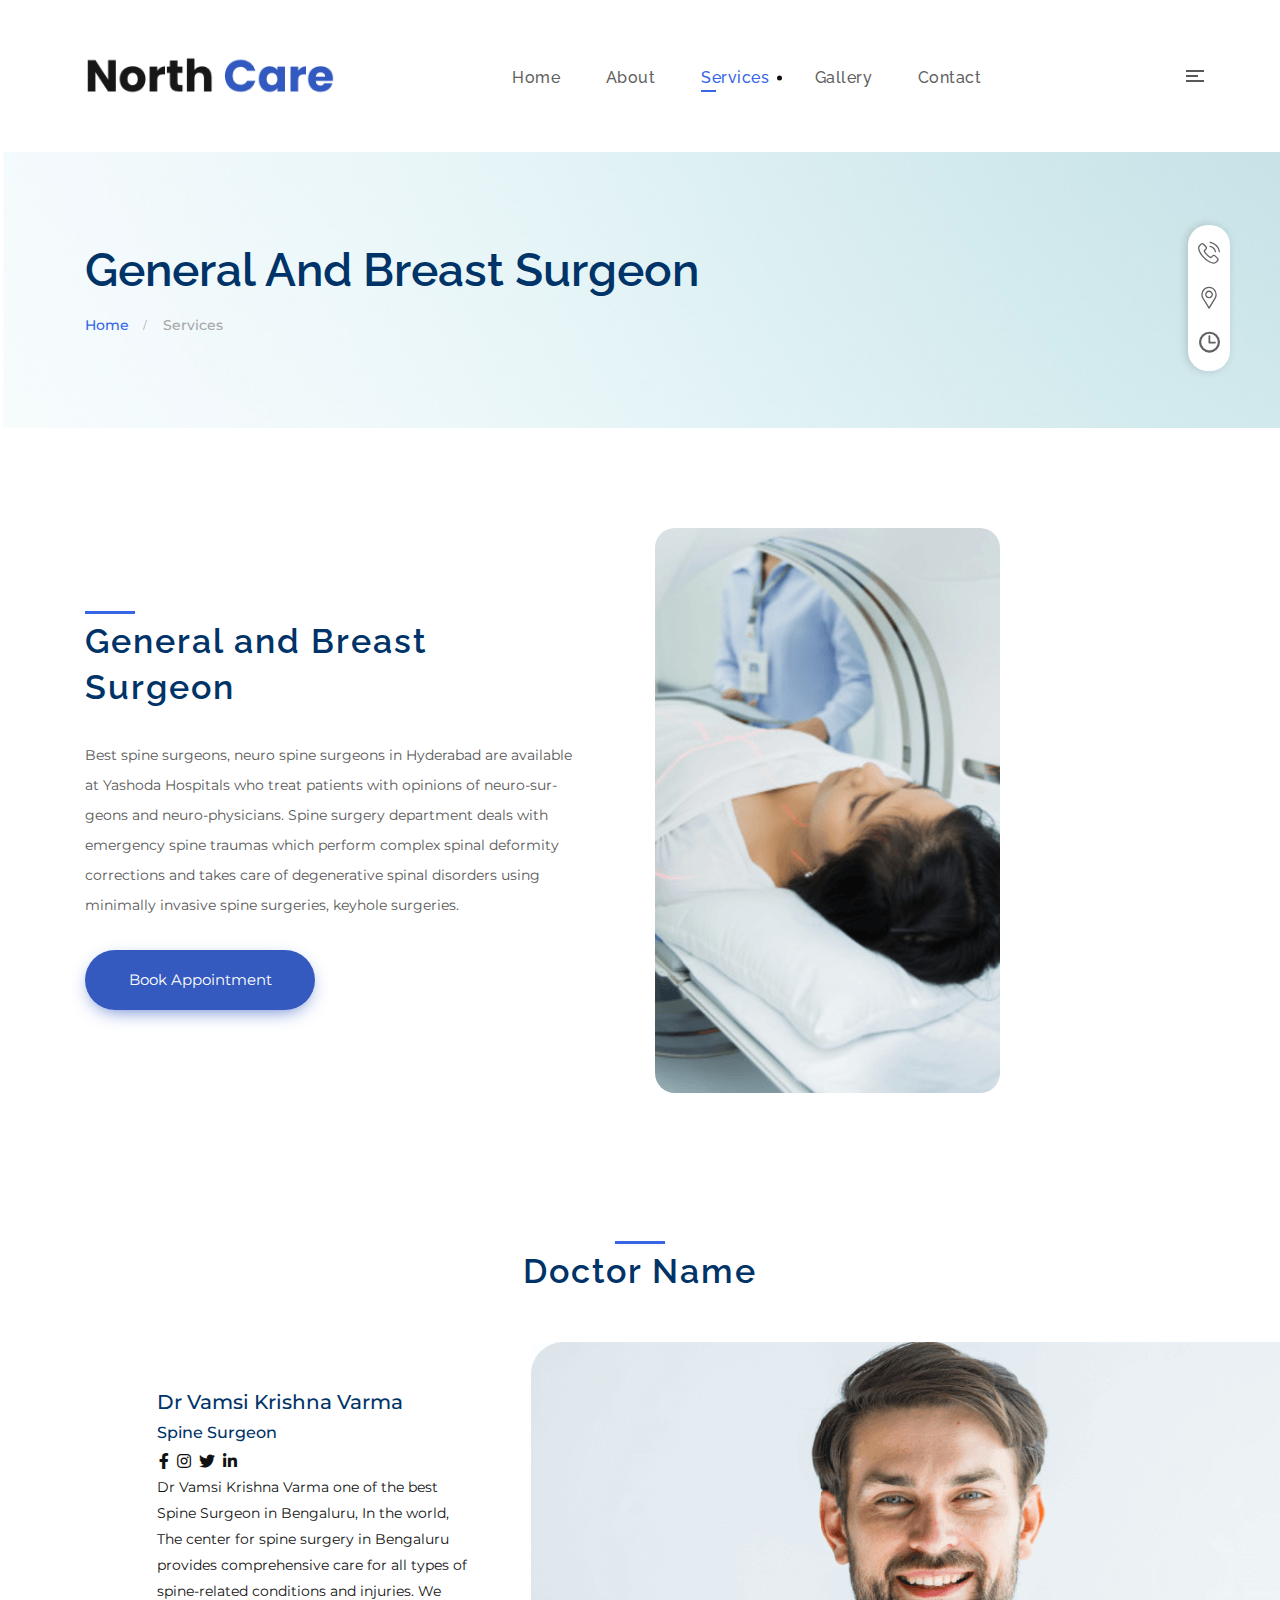
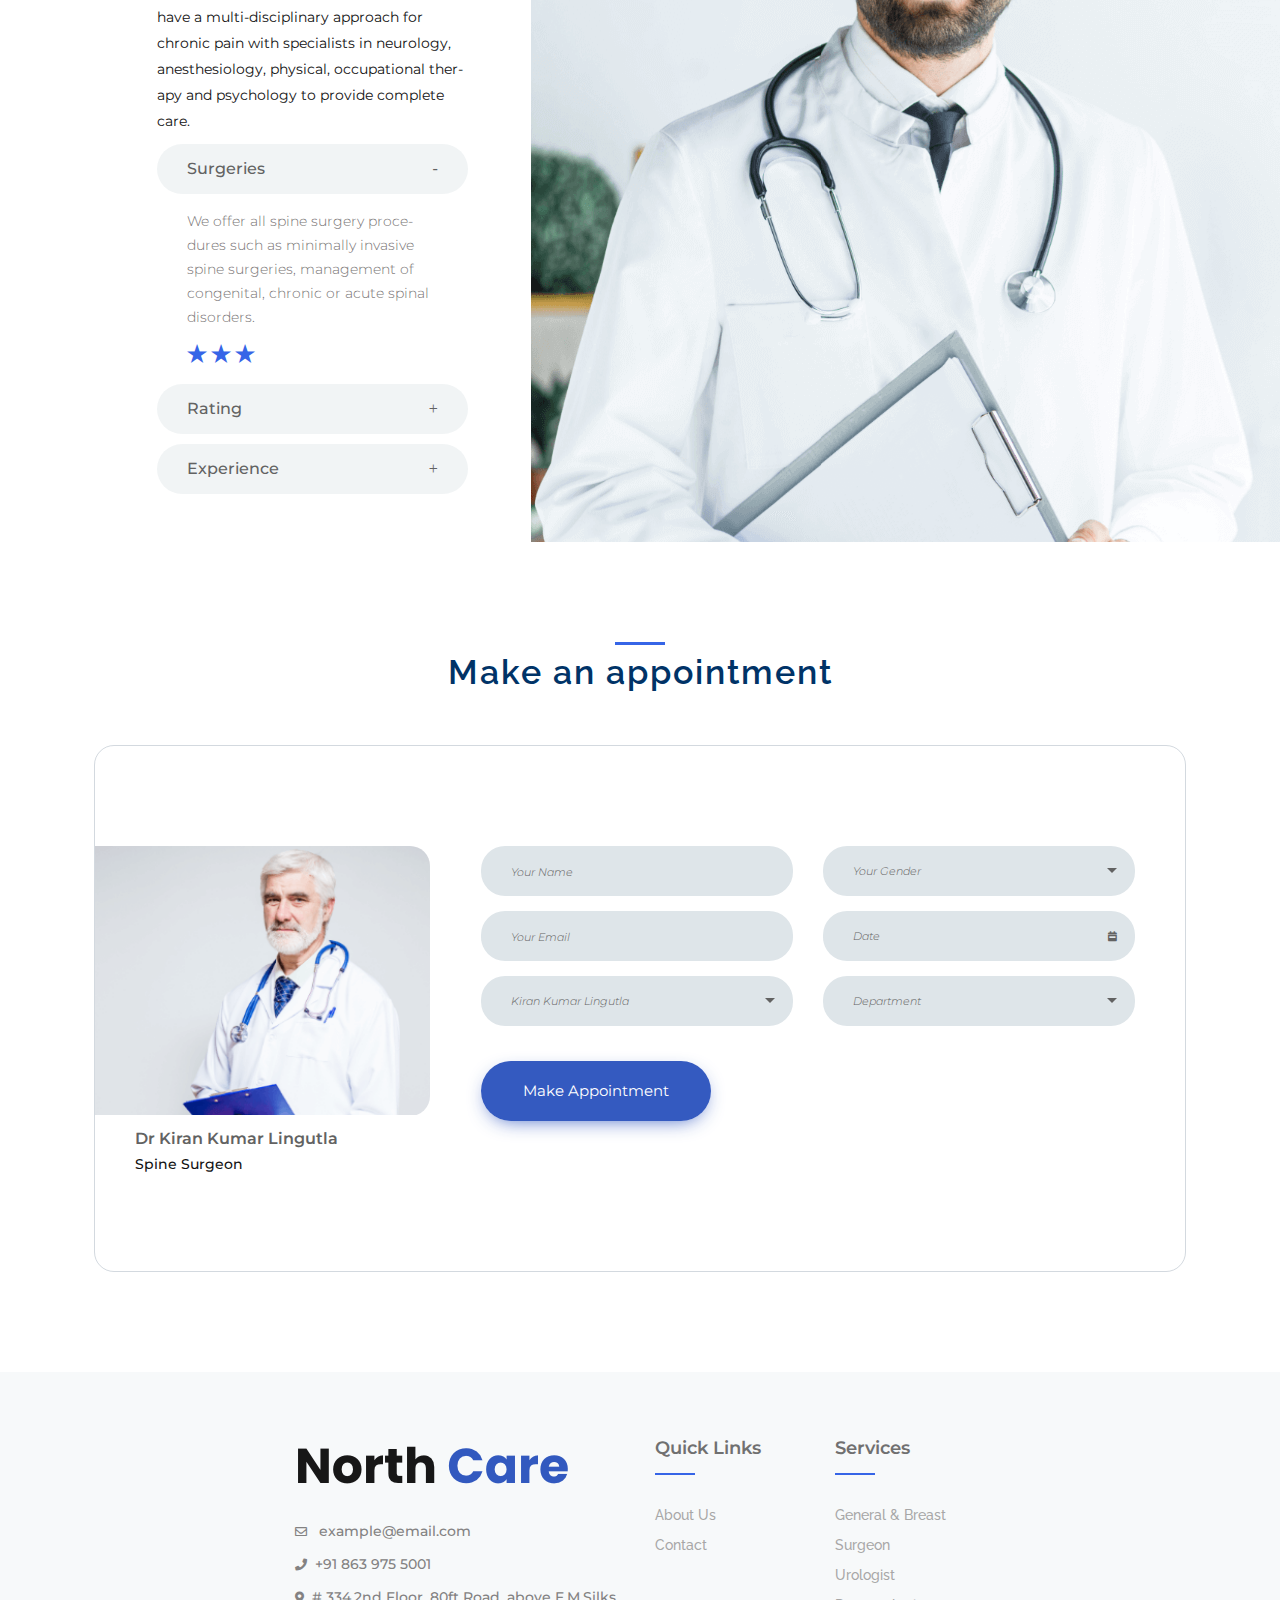
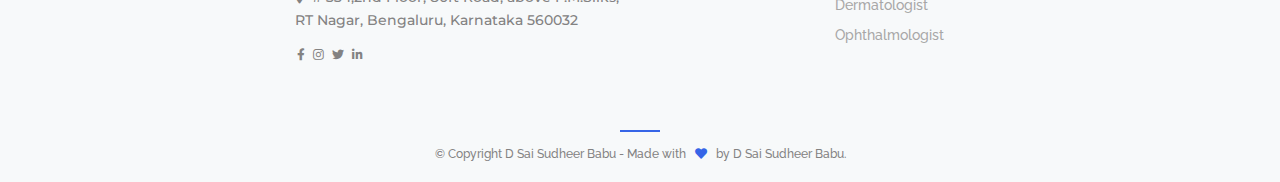
<file: general-surgeon.html>
<!DOCTYPE html>
<html lang="en">

<head>
    <meta charset="UTF-8">
    <meta name="viewport" content="width=device-width, initial-scale=1.0">
    <meta http-equiv="X-UA-Compatible" content="IE=edge" />
    <meta http-equiv="X-UA-Compatible" content="ie=edge">
    <title>North Care Hospital</title>

    <!-- favicon -->
    <link rel="icon" href="favicon.png" sizes="20x20" type="image/png">
    <!-- flaticon -->
    <link rel="stylesheet" href="assets/css/flaticon.css">
    <!-- Fonts Awesome Icons -->
    <link rel="stylesheet" href="assets/css/fontawesome.min.css">
    <!-- bootstrap -->
    <link rel="stylesheet" href="assets/css/bootstrap.min.css">
    <!-- animate -->
    <link rel="stylesheet" href="assets/css/animate.css">
    <!--Video Popup-->
    <link rel="stylesheet" href="assets/css/rpopup.min.css">
    <!--Progress bar Css-->
    <link rel="stylesheet" href="assets/css/jquery.rprogessbar.min.css">
    <!--Slick Carousel-->
    <link rel="stylesheet" href="assets/css/slick.css">
    <!-- Main Stylesheet -->
    <link rel="stylesheet" href="assets/css/style.css">
    <!-- responsive Stylesheet -->
    <link rel="stylesheet" href="assets/css/responsive.css">

</head>

<body>

    <!--Side Nav Start Here-->
    <div class="sidenav">
        <div class="sidenav-wrap">
            <div class="logo-area">
                <div class="logo">
                    <a href="#">
                        <img src="assets/img/logo-2.png" alt="logo">
                    </a>
                </div>
            </div>
            <!--Logo End-->
            <div class="overlay-content">
                <span class="closebtn" title="Close Overlay">×</span>
                <div class="overlay-menu">
                    <ul class="side-menu">
                        <li class="items"><a class="itme-nav" href="tel:+919876543210">Call Us <br> +91 863 975 5001</a>
                        </li>
                        <br>
                        <li class="items"><a class="itme-nav" target="_blank"
                                href="https://goo.gl/maps/TmHvEwyBmoKhNjuTA">Address <br>
                                # 334,2nd Floor,
                                80ft Road, above F.M.Silks, RT Nagar, Bengaluru, Karnataka 560032
                            </a></li>
                    </ul>
                    <div class="social-icon">
                        <a class="icon" href="#" target="_blank"><i class="fab fa-facebook-f"></i></a>
                        <a class="icon" href="#" target="_blank"><i class="fab fa-instagram"></i></a>
                        <a class="icon" href="#" target="_blank"><i class="fab fa-twitter"></i></a>
                        <a class="icon" href="#" target="_blank"><i class="fab fa-linkedin-in"></i></a>
                    </div>
                </div>
            </div>
        </div>
    </div>
    <!--Side Nav End Here-->

    <!--Side Form Popup Start Here-->
    <div class="side-form-popup">
        <div class="popup-wrapper">
            <div class="logo-area">
                <a href="index.html">
                    <img src="assets/img/logo-2.png" alt="Nav Logo">
                </a>
            </div>
            <!--// Popup Logo Area End-->
            <div class="opening-popup">
                <div class="close-popup">×
                    <!-- <i class="fas fa-times"></i> -->
                </div>
                <div class="row">
                    <div class="modal-image">
                        <img src="assets/img/modal/modal-02.png" alt="img">
                    </div>
                    <!--// Modal Image-->
                    <div class="address-area">
                        <div class="address-content">
                            <h4 class="heading-04 padding-10">Visiting Hours</h4>
                            <ul>
                                <li class="items"><span class="days">Monday - Friday</span> <span class="timing">2 PM to
                                        4 PM</span> </li>
                                <li class="items"><span class="days">Saturday</span> <span class="timing">1 PM to 4
                                        PM</span> </li>
                                <li class="items"><span class="days">Sunday</span> <span class="timing">3 PM to 4
                                        PM</span> </li>
                            </ul>
                            <h4 class="heading-04 padding-10">Phone Number</h4>
                            <ul>
                                <li class="items"><a href="tel:+919876543210">+91 863 975 5001</a></li>
                                <li class="items"><a href="tel:+919876543210">+91 863 975 5001</a></li>
                            </ul>
                        </div>
                    </div>
                    <!--// Modal Address Area-->
                </div>
            </div>
            <div class="location-popup">
                <div class="close-popup">×
                    <!-- <i class="fas fa-times"></i> -->
                </div>
                <div class="row">
                    <div id="google-map2">
                        <iframe
                            src="https://www.google.com/maps/embed?pb=!1m14!1m8!1m3!1d15548.944837838402!2d77.5924791!3d13.0206245!3m2!1i1024!2i768!4f13.1!3m3!1m2!1s0x0%3A0xe6b8e79ee5334bb1!2sNorth%20Care%20Medical%20Centre!5e0!3m2!1sen!2sin!4v1602574431864!5m2!1sen!2sin"
                            style="border:0" allowfullscreen></iframe>
                    </div>
                    <div class="address-area">
                        <div class="address-content">
                            <h4>Address</h4>
                            <p class="padding-30"># 334,2nd Floor, 80ft Road, above F.M.Silks, RT Nagar, Bengaluru,
                                Karnataka 560032</p>
                            <div class="main-btn-wrap-2 modal-btn">
                                <a href="#" class="main-btn">Get Direction</a>
                            </div>
                        </div>
                    </div>
                </div>
            </div>
            <div class="form-popup">
                <div class="close-popup">×
                    <!-- <i class="fas fa-times"></i> -->
                </div>
                <div class="row">
                    <!--Appointment Section Start Here-->
                    <div class="appointment-section style-02">
                        <div class="container">
                            <div class="row">
                                <div class="col-lg-12 col-md-12">
                                    <!--// Appoing Title End Here-->
                                    <div class="appointment-content">
                                        <div class="tab-content">
                                            <div class="appointment-img-area">
                                                <img src="assets/img/04.png" alt="img">
                                                <div class="doctor-info">
                                                    <div class="name">
                                                        <h6 class="heading-06"> Dr Vijay</h6>
                                                    </div>
                                                    <div class="designation">
                                                        <span>Specialist cardiologue</span>
                                                    </div>
                                                </div>
                                            </div>
                                            <div class="appointment-form-area">
                                                <form>
                                                    <div class="row">
                                                        <div class="col-lg-6">
                                                            <input type="text" name="your_name" placeholder="Your Name"
                                                                class="form-control margin-15">
                                                            <input type="email" name="your_email"
                                                                placeholder="Your Email" class="form-control margin-15">
                                                            <div class="custom-select margin-15">
                                                                <select>
                                                                    <option>Doctor Name</option>
                                                                    <option>Doctor Name</option>
                                                                    <option>Doctor Name</option>
                                                                    <option>Doctor Name</option>
                                                                </select>
                                                            </div>
                                                        </div>
                                                        <div class="col-lg-6">
                                                            <div class="custom-select margin-15">
                                                                <select>
                                                                    <option selected>Your Gender</option>
                                                                    <option>Male</option>
                                                                    <option>Female</option>
                                                                </select>
                                                            </div>
                                                            <div class="calendar-icon margin-15">
                                                                <span class="calendar">
                                                                    <label for="datepicker">
                                                                        <input type="text" id="datepicker"
                                                                            class="form-control" autocomplete="off"
                                                                            placeholder="Date">
                                                                    </label>
                                                                </span>
                                                                <span class="icon"><i
                                                                        class="fas fa-calendar-week"></i></span>
                                                            </div>
                                                            <div class="custom-select margin-15">
                                                                <select>
                                                                    <option selected>Department</option>
                                                                    <option>Department</option>
                                                                    <option>Department</option>
                                                                    <option>Department</option>
                                                                    <option>Department</option>
                                                                </select>
                                                            </div>
                                                        </div>
                                                    </div>
                                                    <div class="main-btn-wrap style-02">
                                                        <input class="main-btn" type="submit" value="Make Appointment">
                                                    </div>
                                                </form>
                                                <!--// Form End-->
                                            </div>
                                        </div>
                                    </div>
                                </div>
                            </div>
                        </div>
                    </div>
                    <!--Appointment Section End Here-->
                </div>
            </div>
        </div>
    </div>
    <!--// Side Form Popup End Here-->

    <!--Header Start Here-->
    <header>
        <div class="container-fluid">
            <div class="row">
                <div class="header-area">
                    <div class="logo-area">
                        <a href="index.html">
                            <img src="assets/img/logo.png" alt="Nav Logo">
                        </a>
                    </div>
                    <nav class="navbar navbar-area navbar-expand-lg">
                        <div class="container nav-container">
                            <button class="navbar-toggler" type="button" data-toggle="collapse"
                                data-target="#fortis_main_menu" aria-expanded="false" aria-label="Toggle navigation">
                                <!-- <span class="navbar-toggler-icon"> </span> -->
                                <span class="cross-menu">
                                    <span class="bar1"></span>
                                    <span class="bar2"></span>
                                    <span class="bar3"></span>
                                </span>
                            </button>
                            <div class="collapse navbar-collapse" id="fortis_main_menu">
                                <ul class="navbar-nav">
                                    <li>
                                        <a href="index.html">Home</a>
                                    </li>
                                    <li><a href="about.html">about</a></li>
                                    <li class="menu-item-has-children current-menu-item">
                                        <a href="service.html">services</a>
                                        <ul class="sub-menu">
                                            <li><a href="general-surgeon.html">General & breast surgeon</li></a>
                                            <li><a href="urology.html">Urologist</li></a>
                                            <li><a href="dermetology.html">Dermatologist</li></a>
                                            <li><a href="opthamology.html">Ophthamologist</li></a>
                                        </ul>
                                    </li>
                                    <li><a href="gallery.html">Gallery</a></li>
                                    <li><a href="contact.html">contact</a></li>
                                </ul>
                            </div>
                        </div>
                    </nav>
                    <!--Navbar area end here-->
                    <div class="search-area">
                        <div class="open-side-menu">
                            <div class="menu-toggle">
                                <span></span>
                                <span></span>
                                <span></span>
                            </div>
                        </div>
                    </div>
                    <!--Search area end here-->
                </div>
            </div>
        </div>
    </header>
    <!--Header Area End Here-->

    <!--Main Area Start Here-->
    <main>

        <!-- Side form icons -->
        <section id="side-popup">
            <div id="service_info_item" class="side-form-icons">
                <i class="icon flaticon-phone-call" id="open-opening-popup"></i>
                <i class="icon flaticon-placeholder" id="open-location-popup"></i>
                <i class="icon flaticon-clock-circular-outline" id="open-form-popup"></i>
            </div>
        </section>

        <!--Breadcrumb Section Start Here-->
        <section class="breadcrumb-area padding-90" style="background-image: url(assets/img/bg/breadcrumb-bg.png)">
            <div class="container-fluid">
                <div class="row">
                    <div class="breadcrumb-content">
                        <div class="col-12 px-0">
                            <div class="page-title">
                                <h1 class="heading-1">General and Breast Surgeon</h1>
                            </div>
                        </div>
                        <ul class="page-list">
                            <li><a href="index.html">Home</a></li>
                            <li>Services</li>
                        </ul>
                    </div>
                </div>
            </div>
        </section>
        <!--Breadcrumb Section End Here-->

        <!--Neurology Section Start Here-->
        <section class="neurology-section padding-100">
            <div class="container">
                <div class="row">
                    <div class="col-lg-6 d-flex align-items-center">
                        <div class="neurology-content-area">
                            <div class="common-title padding-bottom-30">
                                <h2 class="heading line-left">General and Breast Surgeon</h2>
                            </div>
                            <div class="neurology-content">
                                <p>	Best spine surgeons, neuro spine surgeons in Hyderabad are available at Yashoda Hospitals who treat patients with 
									opinions of neuro-surgeons and neuro-physicians. Spine surgery department deals with emergency spine traumas which perform
									complex spinal deformity corrections and takes care of degenerative spinal disorders using minimally invasive
									spine surgeries, keyhole surgeries.
								</p>
                            </div>
                            <div class="main-btn-wrap margin-top-30">
                                <a href="#appointment-form" class="main-btn">Book Appointment</a>
                            </div>
                        </div>
                    </div>
                    <div class="col-lg-4">
                        <div class="neurology-img-area">
                            <img src="assets/img/service/neurology.png" alt="img">
                        </div>
                    </div>
                </div>
            </div>
        </section>
        <!--// Neurology Section End Here-->

        <!-- General surgeon section starts  -->
        <div class="container-fluid pt-5">
            <div class="row">
                <div class="col-lg-12 d-flex justify-content-center">
                    <div class="common-title padding-bottom-40">
                        <h2 class="heading">Doctor Name</h2>
                    </div>
                </div>
                <div class="row d-flex justify-content-end">
                    <div class="col-lg-4 col-md-12">
                        <div class="slider-content p-5">
                            <h4 class="heading-04">Dr Vamsi Krishna Varma</h4>
                            <h6 class="heading-06">Spine Surgeon</h6>
                            <div class="social-icon">
                                <a class="icon" href="https://www.facebook.com/codingeek.net/" target="_blank"><i
                                        class="fab fa-facebook-f"></i></a>
                                <a class="icon" href="https://www.instagram.com/codingeeknet" target="_blank"><i
                                        class="fab fa-instagram"></i></a>
                                <a class="icon" href="https://twitter.com/codingeeknet" target="_blank"><i
                                        class="fab fa-twitter"></i></a>
                                <a class="icon" href="https://www.linkedin.com/company/codingeek/about"
                                    target="_blank"><i class="fab fa-linkedin-in"></i></a>
                            </div>
                            <p>	Dr Vamsi Krishna Varma one of the best Spine Surgeon in Bengaluru, In the
                                world, The center for spine surgery in Bengaluru provides comprehensive care for all types of spine-related conditions 
								and injuries. We have a multi-disciplinary approach for chronic pain 
								with specialists in neurology, anesthesiology, physical, occupational therapy and psychology to provide complete care. 
							</p>
                            <!-- Accordion Wrapper Start Here -->
                            <div class="accordion-wrapper">
                                <div id="accordion">
                                    <div class="card">
                                        <div class="card-header" id="headingOne">
                                            <h5 class="mb-0">
                                                <a role="button" data-toggle="collapse" data-target="#collapseOne"
                                                    aria-expanded="true" aria-controls="collapseOne">
                                                    Surgeries
                                                </a>
                                            </h5>
                                        </div>
                                        <div id="collapseOne" class="collapse show" aria-labelledby="headingOne"
                                            data-parent="#accordion">
                                            <div class="card-body">
                                                <p>We offer all spine surgery procedures such as minimally invasive spine surgeries, 
													management of congenital, chronic or acute spinal disorders.
												</p>
                                                <div class="rating-area">
                                                    <i class="flaticon-rate-star-button"></i>
                                                    <i class="flaticon-rate-star-button"></i>
                                                    <i class="flaticon-rate-star-button"></i>
                                                </div>
                                            </div>
                                        </div>
                                    </div>
                                    <div class="card">
                                        <div class="card-header" id="headingTwo">
                                            <h5 class="mb-0">
                                                <a class="collapsed" role="button" data-toggle="collapse"
                                                    data-target="#collapseTwo" aria-expanded="false"
                                                    aria-controls="collapseTwo">
                                                    Rating
                                                </a>
                                            </h5>
                                        </div>
                                        <div id="collapseTwo" class="collapse" aria-labelledby="headingTwo"
                                            data-parent="#accordion">
                                            <div class="card-body">
                                                <p>We offer all spine surgery procedures such as minimally invasive spine surgeries, 
													management of congenital, chronic or acute spinal disorders.
												</p>
                                                <div class="rating-area">
                                                    <i class="flaticon-rate-star-button"></i>
                                                    <i class="flaticon-rate-star-button"></i>
                                                    <i class="flaticon-rate-star-button"></i>
                                                </div>
                                            </div>
                                        </div>
                                    </div>
                                    <div class="card">
                                        <div class="card-header" id="headingThree">
                                            <h5 class="mb-0">
                                                <a class="collapsed" role="button" data-toggle="collapse"
                                                    data-target="#collapseThree" aria-expanded="false"
                                                    aria-controls="collapseThree">
                                                    Experience
                                                </a>
                                            </h5>
                                        </div>
                                        <div id="collapseThree" class="collapse" aria-labelledby="headingThree"
                                            data-parent="#accordion">
                                            <div class="card-body">
												<p>We offer all spine surgery procedures such as minimally invasive spine surgeries, 
													management of congenital, chronic or acute spinal disorders.
												</p>
                                                <div class="rating-area">
                                                    <i class="flaticon-rate-star-button"></i>
                                                    <i class="flaticon-rate-star-button"></i>
                                                    <i class="flaticon-rate-star-button"></i>
                                                </div>
                                            </div>
                                        </div>
                                    </div>
                                </div>
                            </div>
                            <!-- Accordion Wrapper End Here -->
                        </div>
                    </div>
                    <div class="col-lg-7 col-md-12 slider-img px-0"
                        style="background-image: url(assets/img/about/doc1.jpg)">
                    </div>
                </div>
            </div>
        </div>

        <!--Make Appoinment Section Start Here-->
        <section class="appointment-section padding-100" id="appointment-form">
            <div class="container">
                <div class="row">
                    <div class="col-lg-12 col-md-12">
                        <!--Commen Title-->
                        <div class="common-title padding-bottom-50">
                            <h2 class="heading">Make an appointment</h2>
                        </div>
                    </div>
                    <div class="col-lg-12 col-md-12 px-4">
                        <div class="appointment-content">
                            <div class="tab-content">
                                <div class="appointment-img-area">
                                    <img src="assets/img/04.png" alt="img">
                                    <div class="doctor-info">
                                        <div class="name">
                                            <h6 class="heading-06"> Dr Kiran Kumar Lingutla</h6>
                                        </div>
                                        <div class="designation">
                                            <span>Spine Surgeon</span>
                                        </div>
                                    </div>
                                </div>
                                <div class="appointment-form-area">
                                    <form>
                                        <div class="row">
                                            <div class="col-lg-6">
                                                <input type="text" name="your_name" placeholder="Your Name"
                                                    class="form-control margin-15">
                                                <input type="email" name="your_email" placeholder="Your Email"
                                                    class="form-control margin-15">
                                                <div class="custom-select margin-15">
                                                    <select>
                                                        <option>Kiran Kumar Lingutla</option>
                                                        <option>Vamsi Krishna Varma Penumatsa</option>
                                                        <option>Venkata Ramakrishna T</option>
                                                        <option>Sanjay Kalvakuntla</option>
                                                    </select>
                                                </div>
                                            </div>
                                            <div class="col-lg-6">
                                                <div class="custom-select margin-15">
                                                    <select>
                                                        <option selected>Your Gender</option>
                                                        <option>Male</option>
                                                        <option>Female</option>
                                                    </select>
                                                </div>
                                                <div class="calendar-icon margin-15">
                                                    <span class="calendar">
                                                        <label for="datepicker2">
                                                            <input type="text" id="datepicker2" class="form-control"
                                                                autocomplete="off" placeholder="Date">
                                                        </label>
                                                    </span>
                                                    <span class="icon"><i class="fas fa-calendar-week"></i></span>
                                                </div>
                                                <div class="custom-select margin-15">
                                                    <select>
                                                        <option selected>Department</option>
                                                        <option>Cardiology</option>
                                                        <option>Oncology</option>
                                                        <option>Dermetology</option>
                                                        <option>Endocrinology</option>
                                                    </select>
                                                </div>
                                            </div>
                                        </div>
                                        <div class="main-btn-wrap style-02">
                                            <input class="main-btn" type="submit" value="Make Appointment">
                                        </div>
                                    </form>
                                    <!--// Form End-->
                                </div>
                            </div>
                        </div>
                    </div>
                </div>
            </div>
        </section>
        <!--// Make Appoinment Section End Here-->
    </main>

    <!-- footer area start -->
    <footer class="footer-area">
        <div class="footer-top">
            <div class="container-fluid">
                <div class="row justify-content-center">
                    <div class="col-lg-4 col-md-6">
                        <div class="footer-widget widget logo-widget">
                            <a href="index.html">
                                <img src="assets/img/logo.png" alt="Nav Logo">
                            </a>
                            <ul>
                                <li>
                                    <span class="icon"><i class="far fa-envelope"></i></span> example@email.com
                                </li>
                                <li>
                                    <span class="icon"><i class="fas fa-phone"></i></span>+91 863 975 5001
                                </li>
                                <li>
                                    <span class="icon"> <i class="fas fa-map-marker-alt"></i></span># 334,2nd Floor,
                                    80ft Road, above F.M.Silks, RT Nagar, Bengaluru, Karnataka 560032
                                </li>
                            </ul>
                            <div class="footer-social-icon">
                                <a class="icon" href="#" target="_blank"><i class="fab fa-facebook-f"></i></a>
                                <a class="icon" href="#" target="_blank"><i class="fab fa-instagram"></i></a>
                                <a class="icon" href="#" target="_blank"><i class="fab fa-twitter"></i></a>
                                <a class="icon" href="#" target="_blank"><i class="fab fa-linkedin-in"></i></a>
                            </div>
                        </div>
                    </div>
                    <div class="col-lg-2 col-md-6">
                        <div class="footer-widget widget widget_nav_menu">
                            <h4 class="widget-title">Quick Links</h4>
                            <ul>
                                <li><a href="#">about us</a></li>
                                <li><a href="#">Contact</a></li>
                            </ul>
                        </div>
                    </div>
                    <div class="col-lg-2 col-md-6">
                        <div class="footer-widget widget widget_nav_menu">
                            <h4 class="widget-title">Services</h4>
                            <ul>
                                <li><a href="general-surgeon.html">General & breast surgeon</a></li>
                                <li><a href="urology.html">Urologist</a></li>
                                <li><a href="dermetology.html">Dermatologist</a></li>
                                <li><a href="opthamology.html">Ophthalmologist</a></li>
                            </ul>
                        </div>
                    </div>
                </div>
            </div>
        </div>
        <div class="copyright-area">
            <div class="container">
                <div class="row">
                    <div class="col-lg-12">
                        <div class="copyright-area-inner">
                            &copy; Copyright D Sai Sudheer Babu - Made with <span class="coypright-icon"><i
                                    class="fas fa-heart"></i></span> by
                            <a href="/" target="_blank">D Sai Sudheer Babu</a>.
                        </div>
                    </div>
                </div>
            </div>
        </div>
    </footer>
    <!-- footer area end -->


    <!-- back to top area start -->
    <div class="back-to-top">
        <span class="back-top"><i class="flaticon-up-arrow"></i></span>
    </div>
    <!-- back to top area end -->



    <!--Jquery-->
    <script src="assets/js/jquery-3.4.1.min.js"></script>
    <!--Jquery Migrate-->
    <script src="assets/js/jquery-migrate.min.js"></script>
    <!--Jquery UI-->
    <script src="assets/js/jquery-ui.js"></script>
    <!-- bootstrap -->
    <script src="assets/js/bootstrap.min.js"></script>
    <!--Waypoints-->
    <script src="assets/js/waypoints.min.js"></script>
    <!--Slick Carousel-->
    <script src="assets/js/slick.min.js"></script>
    <!-- wow -->
    <script src="assets/js/wow.min.js"></script>
    <!--Custom Select Box-->
    <script src="assets/js/selectbox.min.js"></script>
    <!--Custom Video Popup-->
    <script src="assets/js/jquery.rPopup.js"></script>
    <!-- countdown -->
    <script src="assets/js/jquery.countdown.min.js"></script>
    <!--Counter-->
    <script src="assets/js/jQuery.rcounter.js"></script>
    <!--rProgress bar-->
    <script src="assets/js/jQuery.rProgressbar.min.js"></script>
    <!--Google Map API-->
    <!-- <script src="https://maps.googleapis.com/maps/api/js?key=AIzaSyCVyNXoXHkqAwBKJaouZWhHPCP5vg7N0HQ&callback=initMap" async defer></script> -->
    <!-- google map activate js -->
    <script src="assets/js/goolg-map-activate.js"></script>
    <!-- imageloaded -->
    <script src="assets/js/imagesloaded.pkgd.min.js"></script>
    <script src="assets/js/isotope.pkgd.min.js"></script>
    <!-- main js -->
    <script src="assets/js/main.js"></script>

</body>

</html>
</file>
<file: assets/css/flaticon.css>
/*
  	Flaticon icon font: Flaticon
  	Creation date: 06/07/2019 05:38
  	*/

@font-face {
  font-family: "Flaticon";
  src: url("../fonts/Flaticon.eot");
  src: url("../fonts/Flaticon.eot?#iefix") format("embedded-opentype"),
       url("../fonts/Flaticon.woff2") format("woff2"),
       url("../fonts/Flaticon.woff") format("woff"),
       url("../fonts/Flaticon.ttf") format("truetype"),
       url("../fonts/Flaticon.svg#Flaticon") format("svg");
  font-weight: normal;
  font-style: normal;
}

@media screen and (-webkit-min-device-pixel-ratio:0) {
  @font-face {
    font-family: "Flaticon";
    src: url("../fonts/Flaticon.svg#Flaticon") format("svg");
  }
}

[class^="flaticon-"]:before, [class*=" flaticon-"]:before,
[class^="flaticon-"]:after, [class*=" flaticon-"]:after {   
  font-family: Flaticon;
  font-style: normal;
}



.flaticon-play-button:before { content: "\f100"; }
.flaticon-add:before { content: "\f101"; }
.flaticon-add-plus-button:before { content: "\f102"; }
.flaticon-up-arrow:before { content: "\f103"; }
.flaticon-call:before { content: "\f104"; }
.flaticon-facebook-placeholder-for-locate-places-on-maps:before { content: "\f105"; }
.flaticon-clock:before { content: "\f106"; }
.flaticon-user:before { content: "\f107"; }
.flaticon-left-arrow-angle:before { content: "\f108"; }
.flaticon-right-arrow-angle:before { content: "\f109"; }
.flaticon-search-magnifier-interface-symbol:before { content: "\f10a"; }
.flaticon-search:before { content: "\f10b"; }
.flaticon-magnifying-glass-icon:before { content: "\f10c"; }
.flaticon-search-1:before { content: "\f10d"; }
.flaticon-rate-star-button:before { content: "\f10e"; }
.flaticon-tick:before { content: "\f10f"; }
.flaticon-favorite-heart-button:before { content: "\f110"; }
.flaticon-download-arrow:before { content: "\f111"; }
.flaticon-down-arrow:before { content: "\f112"; }
.flaticon-envelope:before { content: "\f113"; }
.flaticon-pin:before { content: "\f114"; }
.flaticon-down-arrow-1:before { content: "\f115"; }
.flaticon-arrow-down-sign-to-navigate:before { content: "\f116"; }
.flaticon-down-arrow-2:before { content: "\f117"; }
.flaticon-drop-down-arrow:before { content: "\f118"; }
.flaticon-drop-up-arrow:before { content: "\f119"; }
.flaticon-search-magnifier-interface-symbol-1:before { content: "\f11a"; }
.flaticon-search-2:before { content: "\f11b"; }
.flaticon-notebook:before { content: "\f11c"; }
.flaticon-danger:before { content: "\f11d"; }
.flaticon-danger-1:before { content: "\f11e"; }
.flaticon-phone-call:before { content: "\f11f"; }
.flaticon-clock-circular-outline:before { content: "\f120"; }
.flaticon-placeholder:before { content: "\f121"; }
</file>
<file: assets/css/responsive.css>
@media only screen and (min-width: 992px) and (max-width: 1680px){
    .testimonial-section.style-02 .testimonials-carousel .testimonials-carousel-controller {
        top: 7%;
    }
}
@media only screen and (min-width: 992px) and (max-width: 1450px){
    header.plastic-header-style-02 .header-area {
        background-color: #fff4;      
        box-shadow: 0px 0px 5px 0px #8394A5;
        padding-top: 20px;
        padding-bottom: 20px;
        z-index: 9;
    }
    header.plastic-header-style-02 {
        padding: 0;
    }
    header.plastic-header-style-02 .search-area .menu-toggle {
        margin-right: 0px;    
    }
}
@media only screen and (max-width: 1450px){ 
    .modal-design .modal-wrapper {
        width: 60%;
    }
    .carousel-control-next, .carousel-control-prev {
        width: 6%;
    }   
}

/* Medium Layout: 1200px. */
@media only screen and (min-width: 992px) and (max-width: 1200px){ 
    .about-our-doctor .about-doctor .carousel-item .slider-content {
        padding-right: 40px;
    }
    .testimonial-section .common-title.sergery-heading.padding-bottom-30{
        padding-bottom: 10px;
    }
    .testimonial-section.default-style .common-title.padding-bottom-30,  .testimonial-section.style-02 .common-title.padding-bottom-5{
        padding-bottom: 10px;
    }
    .testimonial-section.default-style .common-title.padding-bottom-35 {
        padding-bottom: 10px;
    }
    .why-choose-section.padding-100 {
        padding-bottom: 60px;
    }
    .mission-tab-area.padding-top-100 {
        padding-top: 50px;
    }
    .teeth-canel.padding-100 {
        padding-bottom: 60px;
    }
    header .header-area {
        padding: 0px 30px 0 30px;
    }
    .footer-area .footer-top {
        padding: 60px 30px 30px 30px;
    }
    .breadcrumb-area {
        padding-left: 30px;
        padding-right: 30px;
    }
    .modal-design .modal-wrapper {
        width: 70%;
    } 
    .login-section .login-form-wrap .login-form-area .login-form {
        padding: 0 50px;
    }
    .testimonial-section .testimonials-carousel .testimonial-carousel-content .carousel-items .content,
    .opening-popup, .location-popup, .form-popup, .about-us-section .about-content-area {
        width: 80%;
    }
    .comming-soon .comming-soon-wrap .countdown-part {
        width: 65%; 
    }
    .modal-design #google-map {
        width: 60%;
    } 
    .home-slider .home-slider-wrapper .slider-items .slider-content-area .slider-content{
        width: 70%;
    }
    .home-slider.slider-style-02 .plastic-surgery-slider .surgery-slider-area-02 .surgery-slider-wrapper .slider-items .slider-content-area {
        width: 50%; margin-right: 0;
    }
    .home-slider.slider-style-02 .plastic-surgery-slider .surgery-slider-area-02 .surgery-slider-wrapper .slider-items .slider-content-area .slider-content {
        width: 60%;
    }
    .header-bg {
        width: 46%;  
    }
    .home-slider.slider-style-04 .paralax-slider-area .slider-wrapper .slider-items .slider-content-area .slider-content,
    .home-slider.slider-style-03 .slider-content-area .slider-content,
    .home-slider.slider-style-04 .slider-wrapper .slider-items .slider-content-area .slider-content{
        width: 60% !important
    }
    .home-slider.slider-style-05 .dental-slider .slider-items .slider-content-area .slider-content {
        width: 60%;
        padding-right: 10px;
    }
    .modal-design .address-area, .home-slider.slider-style-05 .dental-slider .slider-items .slider-content-area .slider-child-img {
        width: 40%;
    }
    .comming-soon .comming-soon-wrap .comming-soon-text {
        width: 35%;
    }  
    .service .service-right .right-column-two {
        margin-left: 0;
    } 
    .play-area {
        padding-top: 0;
    }
    .login-section .login-form-wrap .login-form-area .login-form .create-new-member { 
        margin-top: 20px; 
    }
    .blog-filter-section .content-item .content-area .blog-content,
    .blog-filter-section .content-item:nth-child(2n) .content-area .blog-content {
        padding: 20px;
    }
    .home-slider.slider-style-02 .plastic-surgery-slider .surgery-slider-area-02 .surgery-slider-wrapper .slider-items .slider-content-area .slider-content p {
        margin: 10px 0;
    }
    .navbar-area .nav-container .navbar-collapse .navbar-nav li.menu-item-has-children .sub-menu .menu-item-has-children > .sub-menu {
        left: -100%; 
    }  
    .full-width-header {
        background-position: inherit;
    }
    .footer-area .social-media-img .images {
        max-width: 50px;
    }
    .testimonial-section .testimonials-carousel .testimonials-carousel-controller {
      display: none;
    }
    .testimonial-section.style-02 .testimonials-carousel .testimonials-carousel-controller {
        top: -0%; text-align: inherit;
    }
    .padding-90 {
        padding-top: 50px;
        padding-bottom: 50px;
    }
    .countdown-part {
        padding: 20px 0;
    }
    .comming-soon .comming-soon-wrap {
        margin-top: 50px;
    }
    .our-mission-section .mission-img-area {
        margin-top: -50px;
    }
    .mission-tab-area.padding-top-60 {
        padding-top: 10px;
    }

}

@media only screen and (min-width: 992px) and (max-width: 1025px){ 
    .carousel-control-prev {
        left: -5px;
    }
    .carousel-control-next {
        right: -5px;
    }
    .subscribe-area .input-group .input-group-append .input-group-text {
        padding: 0 25px;
    }
    .home-slider.slider-style-03 .slider-content-area .slider-content,
    .home-slider.slider-style-04 .paralax-slider-area .paralax-slider-wrapper .slider-items .slider-content-area .slider-content {
        width: 70%;
    }
    .single-couterup .content .count-num {
        font-size: 50px;
        line-height: 60px;
    }
    .testimonial-section.padding-100.sergery-style {
        padding-bottom: 30px;
    }
    .testimonial-section.padding-100.style-02 {
        padding-bottom: 25px;
    }
}
@media only screen and (min-width: 992px) and (max-width: 1023px){ 
    .latest-stories .storiest-carousel .slick-next {
        left: 66%;
    }
    .latest-stories .storiest-carousel .slick-prev {
        left: 32%;
    }
 }
/* Medium Layout: 1025px. */
@media only screen and (max-width: 1025px){ 
    .main-btn-wrap .main-btn, .main-btn-wrap-2 .main-btn, .main-btn-wrap-inactive .main-btn {
        min-width: 180px;
        padding: 10px 20px;
    }
    .side-form-icons {
        right: 20px;
    }
    .latest-stories.padding-top-95.padding-bottom-100 {
        padding-top: 30px;
    }
    .about-us-section .play-area {
        padding-bottom: 40px;    
    }
    .teeth-canel .canel-content-area {
        padding: 0;
    }
    .price-area .right-column ul {
        padding-left: 0;
    }
    .latest-stories.padding-95 {
        padding-top: 30px;
    }

}

@media only screen and (min-width: 768px) and (max-width: 991px){
    .subscribe-area .input-group .input-group-append .input-group-text {
        padding: 0 25px;
    }    
    .service .service-right .right-column-two {
        margin-left: -50px
    }
}



/* Tablet Layout: 991px. */
@media only screen  and (max-width: 991px){
        .testimonial-section.default-style .common-title.padding-bottom-30,  .testimonial-section.style-02 .common-title.padding-bottom-5,
        .testimonial-section .common-title.sergery-heading.padding-bottom-30 {
            padding-bottom: 0px;
        }
        .about-our-doctor .common-title.padding-bottom-40 {
            padding-bottom: 35px;
        }
        .home-slider.slider-style-02 .plastic-surgery-slider .slider-arrow-area .arrow-top {
            top: 15%;
        }
        .teeth-canel.padding-100 {
            padding-top: 90px;
        }
        .login-section.padding-top-5.padding-bottom-50 {
            padding-top: 30px;
        }
        .coundown-section.padding-100 {
            padding-top: 85px;
            padding-bottom: 85px;        
        }
        .service.padding-100 {
            padding-top: 91px;        
        }
        .latest-stories .storiest-carousel .slick-next {
            left: 67%;
        }
        .latest-stories .storiest-carousel .slick-prev {
            left: 33%;
        }
        .latest-stories.padding-95 {
            padding-top: 55px;     
        }
        .testimonial-section.default-style .common-title.padding-bottom-35 {
            padding-bottom: 0;        
        }
        header {
            padding: 20px 0;
        }
        .mission-tab-area.padding-top-60 {
            padding-top: 0px;
        }
        .login-section .login-form-wrap .login-form-area .login-form {
            padding: 0 30px;
            margin-top: 0px;
        }
        .ophtalmologue-img {
            padding-right: 15px;
        }
        .author-section .author-area .post-date {
            display: none;
        } 
        .author-section .author-area {
            margin-left: 20px;
        }
        .teeth-canel .canel-img-area img {
            border-radius: 20px;    
        }
        .carousel-control-prev {
            left: 0px;
        }
        .carousel-control-next {
            right: 0px;
        }
        .statistics-section .main-btn-wrap {
            margin-bottom: 50px;
        }
        .navbar-area .nav-container .navbar-collapse .navbar-nav li.menu-item-has-children > a::before,
        .navbar-area .nav-container .navbar-collapse .navbar-nav > li > a::after {
            background-color: transparent;
            display: none;
        }
        .pricing .pricing-wrap {
            width: 96%;
            margin: auto;
        }
        .testimonial-section .testimonials-carousel, .our-doctor, .latest-stories, .home-slider {
            overflow-x: hidden;
        }
        .home-slider.slider-style-04, .home-slider.slider-style-02 .plastic-surgery-slider{
            overflow: hidden;
        }
        .testimonial-section .testimonials-carousel .testimonial-carousel-img {
            margin-top: 10px;
        }
        .our-mission-section .mission-img-area {
            transform: inherit;
        }
        .our-mission-section .mission-tab-area .tab-navbar-area {
            width: 100%;
        }
        .modal-design .address-area .address-content ul {
            width: 100%;
            padding: 0 20px;
        }
        .modal-design .appointment-section .appointment-content .tab-content .appointment-img-area {
            display: none;
        }
        .modal-design .appointment-section .appointment-content .tab-content .appointment-form-area {
            width: 100%;
            padding-left: 0;
        }
        .modal-design .appointment-section .appointment-content .tab-content .appointment-form-area .col-lg-6 {
            max-width: 50%;
        }
        .modal-design .appointment-section .appointment-content .tab-content .appointment-form-area {
            padding: 0;
        }
        .side-form-icons {        
            display: none;
            position: fixed;
            left: 70px;
            top: auto;
            bottom: -65px;
            transform: rotate(90deg);
            transition: all 0.3s ease;
        }
        .side-form-popup .logo-area, .modal-design .logo-area {
            display: none;
        }
        .side-form-popup .address-area .address-content .items {
            justify-content: space-around;
        }
        .appointment-section .appointment-content .tab-content .appointment-form-area {
            padding: 0 5%;
        }
        .side-form-icons .icon {
            transform: rotate(-90deg);
         }
         .appointment-section.style-02 .appointment-content .tab-content .appointment-img-area {
             display: none;
         }
        .appointment-section.style-02 .container {
            padding: 0;
        }
        .side-form-popup .address-area .address-content ul {
            width: 100%;
        }
        .side-form-popup .address-area .address-content { 
            position: inherit;
            transform: translateY(-0%);        
            padding: 20px;        
            width: 100%;        
            display: flex;        
            flex-direction: column;        
            height: 100%;        
            align-content: center;        
            align-items: center;        
            justify-content: space-evenly;
        }
        .comming-soon .comming-soon-wrap .countdown-part, .about-us-section .about-content-area,
        .about-our-doctor .container, header .header-area .navbar-area {
            width: 100%;
        }    
        .side-form-popup #google-map, .side-form-popup #google-map2, .side-form-popup .modal-image {
             height: 350px;
             overflow: hidden;
        }    
         .appointment-section.style-02 .appointment-content .tab-content .appointment-form-area {
            width: 100%;
            padding: 0;
         }
         .appointment-section.style-02 .row {
            margin: 0;
         }
         .appointment-section.style-02 .col-md-6, .appointment-section.style-02  .col-md-12   
         {
             padding: 0;
             margin: 0;
         }
         .appointment-section.style-02 .appointment-content .tab-content .appointment-form-area .row .col-lg-6 {
             max-width: 50%;
         }
         .opening-popup, .location-popup, .form-popup {
             width: 80%;
             min-height: 350px;        
        } 
        .side-form-popup .appointment-section .container .appointment-content {
            padding: 70px 45px;
        }
    
         .opening-popup, .location-popup, .form-popup {
            max-width: 700px;   
         }
         .side-form-popup .address-area .address-content {
             text-align: center;
         }
        .side-form-popup .address-area {
            margin-top: 0;
        } 
        .address-area h4.heading-04.padding-10 {
            padding: 0;
        }
        .address-content .main-btn-wrap-2 a {
            margin: auto;    
        }  
        .navbar-area .nav-container .navbar-collapse .navbar-nav li a, 
        .navbar-area .nav-container .navbar-collapse .navbar-nav li.menu-item-has-children .sub-menu li a {
            display: inline-block;
        }
        .navbar-area .nav-container .navbar-collapse .navbar-nav li.menu-item-has-children > a::before {
            top: 35%;
        }
        .navbar-area.nav-style-03 .nav-container .navbar-collapse .navbar-nav li.menu-item-has-children a::before {
            background-color: var(--paragraph-color);
        }
    
        /* Display None */
        .home-slider .scroll-down-area .scroll-down a, 
        .home-slider.slider-style-02 .plastic-surgery-slider .surgery-slider-area-02 .slider-controller-wrapper,
        .header-bg, .home-slider.slider-style-03 .slider-bottom-area .scroll-down-area, header .search-area,   
        .home-slider .slick-arrow .arrow-down, .home-slider .slick-arrow .arrow-up,
        .home-slider.slider-style-04 .paralax-slider-area .slider-bottom-area .scroll-down-area .scroll-down-btn,
        .home-slider.slider-style-02 .plastic-surgery-slider .social-icon-area {
            display: none
        }

        /* Width */
        .pricing .container, .navbar-area .nav-container, .timeline-section .container {
            max-width: 100%;
        }
        .ophtalmologue-section .container {  
            width: 100%; margin: auto;  
        }
        .testimonial-section .testimonials-carousel .testimonial-carousel-content .carousel-items .content {
            width: 99%
        }
        .modal-design .modal-wrapper,
        .modal-design .address-area .address-content{
            width: 80%;
        }
        .dental-section .dental-content-area { 
            width: 80%; margin: 50px auto 0;  
        }
        .footer-area .social-media-img .images {
            max-width: 75px;
        }
        .home-slider.slider-style-03 .slider-content-area .slider-content,  .home-slider.slider-style-04 .paralax-slider-area .paralax-slider-wrapper .slider-items .slider-content-area .slider-content,       
        .home-slider .home-slider-wrapper .slider-items .slider-content-area .slider-content, .timeline-section .big-slider-area .timeline-slider-big .items-content,     
        .home-slider.slider-style-01 .surgery-slide-wrapper .surgery-slider-items .slider-content-area .slider-content{
            width: 70%;
        }
        .home-slider.slider-style-02 .plastic-surgery-slider .surgery-slider-area-02 .surgery-slider-wrapper .slider-items .slider-content-area {
            width: 60%;
        }   
        .home-slider.slider-style-04 .slider-wrapper .slider-items .slider-content-area .slider-content {
            width: 55% !important;
        } 
        .home-slider.slider-style-05 .dental-slider .slider-items .slider-content-area .slider-content,
        .home-slider.slider-style-02 .plastic-surgery-slider .surgery-slider-area-02 .surgery-slider-wrapper .slider-items .slider-content-area .slider-content{
            width: 50%; 
        }  
    
        /* Text Center */ 
        .why-choose-section .container .why-choose-img, .neurology-img-area, .ophtalmologue-img,
        .our-mission-section .mission-img-area {
            text-align: center;
        }
        .appointment-section .appointment-content ul {
            justify-content: center;
         }
    
        /* Padding */ 
        .blog-filter-section .content-item .author-area .author-designation-area {
            padding: 50px 80px;
        }
        .appointment-section .appointment-content {
            padding: 50px 0;
        }
        .countdown-part 
        .our-doctor .carousel-inner .carousel-item .doctor-slider-content p {
            padding: 20px 0;
        }
        .our-mission-section .common-title, .modal-design .address-content p, .neurology-section .neurology-content-area, header .header-area,
        .our-doctor .carousel-inner .carousel-item .doctor-slider-content, .appointment-section .appointment-content ul,
        .comming-soon .comming-soon-wrap .countdown-part, .coundown-section.padding-top-50.padding-bottom-50, .help-section.padding-top-50.padding-bottom-80 {
            padding: 0;
        } 
        .statistics-section .progress-content p {
            margin: 0;
        }
        .mission-tab-area.padding-top-100 {
            padding-top: 0;    
        }
        .comming-soon .comming-soon-wrap .comming-soon-text  {
            padding-left: 0
        } 
        .service .service-right{
            padding-left: 0px;
        }
        header .header-area .logo-area {
            padding-left: 15px;
        } 
        .about-us-section .about-content-area .play-area{
            padding-top: 15px;
            padding-bottom: 40px;
        }      
        .timeline-section.padding-top-40.padding-bottom-110 {
            padding-bottom: 50px;    
        }
        .our-mission-section .mission-tab-area .tab-content-area .tab-content .paragraph-wrap,
        .about-our-doctor .container .about-doctor .carousel-item .slider-content {
            padding-right: 0;
        } 
        .help-section .content-area {  
            position: inherit; 
            padding-left: 30px;
            padding-top: 20px;
        }  
        .login-section .login-form-wrap .login-form-area .login-form .common-title { 
            padding-bottom: 5px; 
        }
        .blog-filter-section .content-item:nth-child(2n) .content-area .blog-content, .blog-filter-section .content-item .content-area .blog-content {
            padding: 20px;
        }
        .timeline-section .big-slider-area .timeline-slider-big .items-content {
            padding: 25px 20px 0
        }  

        /*---Spacing Solved---*/
        .membership-filter-section.padding-top-130.padding-bottom-100 {
            padding-top: 0;
            padding-bottom: 80px;
        }      
        .testimonial-section.padding-100 {
            padding-bottom: 55px;
        }
         .appointment-section.padding-80 {
            padding-top: 60px;
            padding-bottom: 60px;        
        }
        .blog-filter-section .padding-bottom-100,
        .latest-stories.padding-top-20.padding-bottom-100, .custom-date-picker.padding-top-70.padding-bottom-100, .pagination-two.padding-bottom-100 {
            padding-bottom: 80px;        
        }
        .help-section .padding-top-20.padding-bottom-30 {
            padding-top: 10px;
            padding-bottom: 0px;        
        }
        .membership-filter-section.padding-top-90.padding-bottom-40 {
            padding-top: 70px;
            padding-bottom: 10px;
        }
        .why-choose-section .check-box-area {
            padding-bottom: 0;
        }
        .testimonial-content-wrap .padding-90 {
            padding-top: 45px;
            padding-bottom: 45px;
        }
        .heading-two.padding-90 {
            padding-top: 50px;
            padding-bottom: 80px;
        }
        .heading-three.padding-bottom-100, .rooth-canal-price-section.padding-bottom-100, .statistics-section.padding-top-100.padding-bottom-90 {
            padding-bottom: 80px;
        }

        .common-title.padding-bottom-65 {
            padding-bottom: 45px;
        }
        .quality-section .common-title {
            padding-bottom: 20px;        
        }
        .quality-section .content-area {
            padding: 0 0px 25px 0;       
        }
        .latest-stories .storiest-carousel .slick-next, .latest-stories .storiest-carousel .slick-prev {
            z-index: 1;
        }
        .pricing.padding-130 {
            padding-top: 110px;
            padding-bottom: 110px;
        }
        .blog-filter-section.padding-top-130.padding-bottom-100 {
            padding-top: 0;
            padding-bottom: 80px;
        }
        .help-section.padding-top-140 {
            padding-top: 0;
        }
        .another-question-section.padding-100 {
            padding-top: 90px;
        }        
        .common-title.padding-bottom-90, .countdown-section.padding-bottom-100 {
            padding-bottom: 80px;
        }
        .doctor-slider-content .padding-60 {
            padding-top: 30px;
            padding-bottom: 30px;
        }
        .horizontal-scroll.padding-top-100.padding-bottom-50, .blog-details-section.padding-top-100,
        .statistics-section.padding-top-100, .inline-element.padding-top-100 {
            padding-top: 80px;
        }
        .blog-pagination.padding-bottom-100  {
            padding-bottom: 80px;
        }
        .about-us-section.padding-top-140 {
            padding-top: 10px;        
        }
        .about-our-doctor.our-doctor.padding-100 {
            padding-top: 55px;     
        }
        .about-our-doctor .about-doctor .carousel-item .slider-content {
            margin-top: 0;
        }
        .why-choose-section.padding-100 {
            padding-bottom: 65px;
        }
        .common-title.padding-top-40.padding-bottom-80 {
            padding-bottom: 45px;
        }    
        .content-item.padding-bottom-100 {
            padding-bottom: 60px;
            margin: 0;
        }
        .comment-area .comments-title {
            padding-top: 10px;
            font-size: 32px;
            line-height: 42px;
        } 
        .flat-icon.padding-bottom-100 {
            padding-bottom: 80px;
        } 
        .latest-stories .carousel-right-area {
            width: 100%;
            margin: auto;
            text-align: center;
        }
        .latest-stories .storiest-carousel .item .catousel-content .stories-text {
            text-align: left;
        }
        .accordion-page.padding-top-130.padding-bottom-100 {
            padding-top: 0px;
            padding-bottom: 80px;
        }
        .font-family.padding-top-130 {
            padding-top: 0;
        }
        .heading-font.padding-top-100 {
            padding-top: 80px;
        }
        .style-right {
            padding-left: 0;
            padding-top: 30px;
        }
        .style-left .heading-04 {
            margin: 0;
            padding-bottom: 30px;
        }
        .testimonial-section .testimonials-carousel .testimonial-carousel-img .carousel-items {
            height: 510px !important;
        }
        .service .service-left {
            padding-top: 0;
            padding-bottom: 50px;
        }
        .padding-50 {
            padding-top: 20px;
            padding-bottom: 20px;
        }
        .flat-icon.padding-top-100.padding-bottom-50 {
            padding-top: 50px;
            padding-bottom: 50px;
        }
        .statistics-section .progress-content {
            margin-top: 0;
            padding-right: 0;
        }
        .button-section ul li {
            padding: 20px 0;
        }
        .why-choose-section.padding-top-120.padding-bottom-110 {
            padding-top: 60px;
            padding-bottom: 20px;    
        }
        .quality-section.padding-top-100.padding-bottom-70 {
            padding-top: 90px;      
        }
        .our-mission-section.padding-top-70.padding-bottom-80 {
            padding-bottom: 30px;
        }
        .accordion-wrapper.style-02 .card .card-header a {
            padding: 15px;
        }
        .breadcrumb-area.padding-90 {
            padding: 40px 20px;
        }
        .accordion-page.padding-90, .latest-stories.padding-top-50 {
            padding-top: 0;
        }
        .service-left .padding-top-30.padding-bottom-35 {
            padding-top: 15px;
            padding-bottom: 20px;
        }

        .latest-stories.padding-top-95.padding-bottom-100 {
            padding-bottom: 80px;        
        }
        .about-us-section .padding-top-20.padding-bottom-40 {
            padding-top: 5px;
            padding-bottom: 10px;        
        }
        .blog-details-section .blog-details-item p {
            padding-top: 5px;
        }
        .canel-content-area .common-title.padding-bottom-20 {
            padding-bottom: 10px;
        }
        .home-slider.slider-style-05 .dental-slider .slider-items .slider-content-area .slider-content  {
            padding-right: 20px;
        }

        /*--------Font Size-------*/
        .home-slider .slider-content .slider-heading {
            font-size: 36px;
            line-height: 46px;
        }
        .common-title .heading {
            font-size: 30px;
            line-height: 40px;
        }
        .blog-details-section .common-title .heading {
            font-size: 26px;
            line-height: 36px;
        }
        .author-section .author-area .author-designation-area .name, .comment-area .comment-form-wrap .reply-title {
            font-size: 26px;
            line-height: 36px;
        }

    
        /* Margin */ 
        .horizontal-scroll.margin-bottom-100 {
            margin-bottom: 50px;
        }
        .horizontal-scroll.margin-top-60 {
            margin-bottom: 40px;
        }
        .blog-filter-section .content-item {
            margin: 0 0;
        }
        .our-doctor .carousel-inner .carousel-item .doctor-slider-content {
            margin-top: 12px;
        }
        .about-our-doctor .about-doctor .carousel-item .slider-content .main-btn-wrap {
            margin: 40px 0 40px;    
        }
        .our-doctor .carousel-inner .carousel-item .doctor-slider-content{
            padding-bottom: 20px;
        }
        .home-slider.slider-style-02 .plastic-surgery-slider .surgery-slider-area-02 .surgery-slider-wrapper .slider-items .slider-content-area .slider-content p {
            margin: 10px 0;
        } 
        .home-slider.slider-style-02 .plastic-surgery-slider .surgery-slider-area-02 .surgery-slider-wrapper .slider-items .slider-content-area
        {    
            margin-right: 0;
        }
        .our-mission-section .mission-img-area, .teeth-canel .canel-content-area .play-area {
            margin-top: 30px;
        }
        .login-section .login-form-wrap .login-form-area .login-form .create-new-member, .help-section .content-area .search-btn { 
            margin-top: 20px; 
        }  
        .login-section .login-form-wrap .login-form-area .login-form .form-btn a {
            margin-top: 10px;
        }
        .accordion-wrapper.style-03, .login-section .login-form-wrap .login-form-area .login-form .form-control { 
            margin-bottom: 10px;
        }
        .slider-p-margin {
            margin-bottom: 30px;
        }
        .comming-soon .comming-soon-wrap .comming-soon-text .text-wrap .heading-02 {
            margin-bottom: 0;
        }
        .icon-alert .alert-box {
            margin: 20px auto;
        }
        .single-couterup {
            margin: 15px 0;
        }
        .modal-design .row, .comment-area .comments-title, .comment-area .comment-form-wrap .form-area .comment-form .main-btn-wrap { 
            margin: 0;  
        }
        header.plastic-header-style-02 .search-area .menu-toggle { 
            margin-right: -10px; 
        }
        .our-doctor .common-title .heading, .why-choose-section .container .why-choose-img,
        .statistics-section .progress-content .common-title .heading, .our-mission-section .mission-tab-area .tab-navbar-area,
        .comming-soon .comming-soon-wrap .comming-soon-text, .latest-stories .common-title .heading, .neurology-img-area {
            margin: auto;
        }
        .ophtalmologue-section .container, .margin-left-160, .neurology-section .neurology-content-area{
            margin-left: 0;
        }
        .ophtalmologue-content-area{
            width: 80%;
            margin: 50px auto 0;
        }
        .neurology-section .neurology-content-area {
            padding-top: 50px;
        }
        .navbar-toggler {
            left: 100%; transform: translateX(-120%);
        }
        .countdown-part .counter-item-wrap .counter-item {
            height: inherit;  min-width: 120px;
        } 
        .about-our-doctor .about-doctor .carousel-item .slider-img {
            min-height: 700px;
        }
        .timeline-section .big-slider-area .timeline-slider-big .items-img {
            height: 600px;
        }     
        .modal-design .address-area .address-content {
            position: inherit;  top: 0; left: 0; margin: 0 auto 20px;
            transform: inherit; height: 100%; width: 100%; display: flex;
            flex-direction: column; align-items: center;
            justify-content: space-evenly;
        } 
        .side-form-popup .address-area {
            position: inherit; 
            margin-top: 0px;
        } 
        .about-our-doctor .container .about-doctor .carousel-item .slider-img {
            border-radius: 30px;
        }
        .about-our-doctor .container {
            max-width: inherit; margin-left: 0; 
        } 
        header .header-area { 
            flex-wrap: wrap;
        }   
        .comming-soon .comming-soon-wrap .comming-soon-text .text-wrap {
            position: inherit; transform: inherit;
        }
        .comming-soon {
            height: inherit;
        }    
        .comming-soon .comming-soon-wrap {
            margin-top: 110px;
            position: absolute;
            top: 40%;
            transform: translateY(-50%);
            overflow-y: hidden;
        } 
        .about-us-section .about-content-area {
            position: inherit; 
            transform: translate(0); 
            top: 0; 
            padding: 20px 0;
        }
        .blog-filter-section .content-item .content-area .blog-content{
            top: 45%;
        } 
        .navbar-area.nav-style-03 .nav-container .navbar-collapse .navbar-nav li a {
             color: inherit;
        }
        .navbar-area .nav-container .navbar-collapse .navbar-nav li.menu-item-has-children .sub-menu li:first-child a,
        .navbar-area .nav-container .navbar-collapse .navbar-nav li.menu-item-has-children .sub-menu li:last-child a,
        .navbar-area .nav-container .navbar-collapse .navbar-nav li.menu-item-has-children:hover > .sub-menu  { 
             border-radius: 0; 
        }  
        .testimonial-section .testimonials-carousel .testimonials-carousel-controller {
            display: none;
        }
        .testimonial-section .testimonials-carousel .testimonial-carousel-img .right_active_item .carousel-items{
            height: 0 !important;
        }
        .testimonial-section.style-02 .testimonials-carousel .testimonials-carousel-controller {
            top: 6px; text-align: inherit;
        }
        .neurology-section .col-lg-6 { 
             order: 2;
        }
        .timeline-section .small-slider-area {
            left: 35%;
            bottom: 5%;
        }
        .breadcrumb-area .page-title .heading-1 {
            font-size: 36px;
            line-height: 46px;
        }
        .main-btn-wrap a, .main-btn-wrap input[type="submit"], .main-btn-wrap [type="button"], .main-btn-wrap-2 a, 
        .main-btn-wrap-2 input[type="submit"], .main-btn-wrap-2 [type="button"], .main-btn-wrap-inactive a, 
        .main-btn-wrap-inactive input[type="submit"], .main-btn-wrap-inactive [type="button"]{
            padding: 10px 10px;
            min-width: 200px;
        }
        .home-slider .controller-area {
            bottom: 10%;
        }
        .button-section ul li {
            width: 230px;
        }    
        .navbar-area .nav-container .navbar-collapse .navbar-nav li .sub-menu li {
            border-bottom: none;
        }
        .navbar-area .nav-container .navbar-collapse .navbar-nav li .sub-menu li a{
            display: block !important;
        }
       .testimonial-section .testimonials-carousel, .latest-stories.padding-top-20.padding-bottom-100 .carousel-right-area {
            width: 96%;
            margin: auto;
        }
        .statistics-section .progress-content .heading-3 {
            margin: 0;
            font-size: 26px;
            line-height: 36px;
        }    
        .carousel-right-area, .about-our-doctor .container {
            width: 95%;
            margin: auto;
        }
        .latest-stories .common-title .heading.line-left::before {
            margin: auto;
        }
        .why-choose-section .common-title {
            padding-top: 30px;        
        }
        .footer-area .footer-top {
            padding: 60px 30px 30px 30px;        
        }
        .teeth-canel .container, .carousel-right-area.style-02 {
            margin: auto;
        }
        .another-question-section .question-img {
            padding-top: 50px;
        }
        .our-mission-section .common-title .heading {
            margin: auto;
            padding-bottom: 20px;        
        }
        .package-section.quality-section {
            padding-top: 75px;
        }
        .appointment-section.style-02 .appointment-content .tab-content .appointment-form-area .main-btn-wrap {
            padding-left: 15px;
        }
        .comment-form-wrap .main-btn-wrap {
            margin-bottom: 30px;
        }
        .blog-details-footer .right {
            padding-top: 10px;
        }
        .blog-page-content .blog-details-footer .list-wrap a {
            margin-bottom: 10px;
        }
        .blog-page-content .blog-details-items .content .title {
            font-size: 26px;
            line-height: 36px;
        }
    }
    



/* Tablet Layout wide: 768px. */

@media only screen and (max-width: 768px){ 

   /* width */   
    .testimonial-section .testimonials-carousel .testimonial-carousel-img, .testimonial-section .testimonials-carousel .testimonial-carousel-content 
    .carousel-items .content, .testimonial-section .testimonials-carousel .testimonial-carousel-content, 
    .ophtalmologue-section .container .ophtalmologue-content-area .ophtalmologue-content, .our-mission-section .mission-tab-area .tab-navbar-area,
    .error-404 .error-404-wrap, .blog-filter-section .content-item .content-area .blog-content, .blog-filter-section .content-item .content-area .blog-img,
    .appointment-section .container .appointment-content .tab-content .appointment-img-area, .testimonial-section .testimonials-carousel .testimonial-content-wrap,
    .appointment-section .appointment-content .tab-content .appointment-form-area, .home-slider.slider-style-05 .slider-wrap .slider-right-content {
        width: 100%;
    }
    .dental-section .dental-content-area, .dental-section .dental-content-area, .comming-soon .comming-soon-wrap .comming-soon-text,
    .home-slider.slider-style-02 .plastic-surgery-slider .surgery-slider-area-02 {
        width: 90%
    }   
    .home-slider.slider-style-04 .slider-wrapper .slider-items .slider-content-area .slider-content {
        width: 80% !important;
    }
    .home-slider.slider-style-05 .dental-slider .slider-items .slider-content-area .slider-content {
         width: 75%; 
    }
    .home-slider.slider-style-04 .paralax-slider-area .slider-wrapper .slider-items .slider-content-area .slider-content,
    .login-section .login-form-wrap .login-form-area {
        width: 60%;
    }
    .pricing .pricing-wrap .pricing-column {
        width: 45%; 
    }
    .blog-filter-section .content-item .author-area .author-img {
        width: 30%
    }
    .appointment-section.style-02 .container {
        max-width: 100%;
    }

    /* padding */
    .timeline-section .big-slider-area .year-area ul {
        padding: 0;    
    }
    .appointment-section.padding-top-80.padding-bottom-100 {
        padding-top: 75px;    
    }
    .another-question-section .question-form {
        padding-right: 0;
    }
    .pricing.padding-75 {
        padding-top: 50px;
        padding-bottom: 50px;    
    }
    .statistics-section.padding-80 {
        padding-bottom: 0;    
    }
    .testimonial-section.padding-80.default-style {
        padding-bottom: 0;    
    }
    .pricing .common-title {
        padding-bottom: 30px;    
    }
    .service .service-left {
        padding-top: 0;
    } 
    .blog-filter-section .content-item .author-area .author-designation-area {
        padding: 40px;
    }
    .rooth-canal-price-section .price-area {
        padding: 30px; 
        margin-left: 0;
    }
    .author-section .author-area .author-designation-area {
        padding: 20px;
    }
    .home-slider.slider-style-05 .dental-slider .slider-items .slider-content-area .slider-content {
        padding-left: 20px;
    }
    .timeline-section .big-slider-area .timeline-slider-big .items-content .heading-03{
        padding-bottom: 0;
    }
    .ophtalmologue-section .container .ophtalmologue-content-area {
        margin-left: 0px;
        margin-right: 0;
        width: 90%;
    } 

    /*---Spacing Solution---*/
    .appointment-section .appointment-content .tab-content .appointment-img-area {      
        margin: auto;
        padding-bottom: 10px;
    }
    .appointment-section .appointment-content .tab-content .appointment-img-area img {
        border-radius: 20px;
    }
    .pricing.padding-100 {
        padding-bottom: 80px;
    }
    .our-doctor.padding-top-25 {
        padding-top: 0;
    }
    .testimonial-content-wrap .padding-90 {
        padding-top: 0;
    }
    .testimonial-section .testimonials-carousel .testimonial-carousel-img {
        padding-bottom: 20px;
    }
    .pricing.padding-bottom-100.sergery-style {
        padding-bottom: 70px;
    }
    .pricing.padding-bottom-100.style-02{
        padding-bottom: 80px;
    }
    .another-question-section .question-img {
        text-align: center;
    }

    /* Margin */
    .service-item, .font-family .heading, .heading-font .heading, .inline-element .heading, .countdown-part .heading-02, 
    .our-mission-section .mission-tab-area .tab-navbar-area,
    .home-slider.slider-style-04 .paralax-slider-area .slider-wrapper .slider-items .slider-content-area .slider-content .main-btn-wrap a,
    .subscribe-area .input-group {
        margin: auto;
    } 
    .error-404 .error-404-wrap .page-title::before {
        margin-bottom: 5px;
    }
    .countdown-part .counter-item-wrap .counter-item {
        margin: 5px;
    }
    .comming-soon .comming-soon-wrap .comming-soon-text .text-wrap .heading-02 {
        margin: 0;
    } 
    .comming-soon .comming-soon-wrap .comming-soon-text .text-wrap .heading-02 {
        padding-top: 20px;
    }
    .login-section .login-form-wrap .login-form-area.login-form-style-02 .form-btn {
        margin-top: 0;
    } 
    .pricing .pricing-wrap .pricing-column {
        margin: 20px auto;
    }


    /* Dinsplay None */
    .blog-filter-section .content-item .author-area .post-date,
    .home-slider.slider-style-03 .slider-bottom-area .scroll-down-area .scroll-down-btn a, .modal-area .logo-area img, 
    .home-slider.slider-style-04 .paralax-slider-area .slider-bottom-area .scroll-down-area .scroll-down-btn a, .home-slider .social-icon, 
    .home-slider .controller-area, .home-slider.slider-style-02 .plastic-surgery-slider .surgery-slider-area-02 .slider-controller-wrapper,
    .home-slider .scroll-down-area .scroll-down,    
    .testimonial-section .testimonials-carousel .testimonial-arrow  {
        display: none !important;
    }

    /* Text Center */
    .widget.footer-widget
    .comming-soon .comming-soon-wrap .comming-soon-text .text-wrap, .font-family .common-title,
    .heading-font .common-title, .inline-element .common-title, .primary-font, .secondary-font, 
    .page-header{
        text-align: center; 
    }
    .blog-filter-section .content-item .content-area .blog-content, 
    .blog-filter-section .content-item .content-area .blog-img {
        min-height: 450px; margin: 20px 0;
    }
    .blog-filter-section .content-item .content-area .blog-img {
        overflow-x: hidden;   
    }

    .pricing .pricing-wrap .pricing-column:nth-child(2){
        transform: inherit;
    }
    .testimonial-section .testimonials-carousel .testimonial-content-wrap {  
        margin: 0; position: inherit; top: 0; 
        right: 0; transform: translateY(-0%); padding: 0 20px;
    }
    .testimonial-section .testimonials-carousel .testimonials-carousel-controller {
        top: -1%;
    }
    .testimonial-section .testimonials-carousel {
        flex-wrap: wrap;
    }    
    .pricing .pricing-wrap {
        flex-wrap: wrap;
    }   
    .countdown-part .counter-item-wrap .counter-item:nth-child(2) {
        transform: scale(1)
    } 
    .comming-soon .comming-soon-wrap .comming-soon-text .text-wrap .heading-02 {
        font-size: 30px;
    }
    .membership-filter .membership-grid .membership-image-section .membership-heading .heading {
        font-size: 50px;
    }
    .testimonial-section.style-02 .testimonials-carousel .testimonials-carousel-controller {
        top: 7px;
    }
    .service .service-right .right-column-two {
        margin-top: 40px;
        margin-left: 0;
    }
    .latest-stories .storiest-carousel .slick-next, .latest-stories .storiest-carousel .slick-prev {
        display: none !important;
    }
    .subscribe-area .input-group .form-control {
        border: 2px solid #FF8686;    
    }
    .subscribe-area.style-03 .input-group .form-control {
        border: 2px solid #2D9BE2;    
    }
    .latest-stories.padding-100 .container {
        max-width: inherit;
        width: 94%;
        margin: auto;
    }
    .service.three.padding-100 .common-title {
        margin-top: 80px;
    }  
    .blog-filter-section .padding-bottom-100 {
        padding-bottom: 50px;
    } 
    .pricing .pricing-wrap .pricing-column .price-content .price .heading-2 {
        font-size: 60px;
        line-height: 90px;
    }
    .login-section .login-form-wrap .login-form-area{
        width: 100%;
    } 
}

@media only screen and (max-width: 740px){ 
    .our-doctor .carousel-control-next, .our-doctor .carousel-control-prev{
        display: none;
    }
    .login-section .login-form-wrap .login-form-area .login-form {
        padding: 0 15px;
    }
    .service .service-right .right-column-two {
        margin-left: 0;
    }
    .home-slider .slider-content .slider-heading, .breadcrumb-area .page-title .heading-1{ 
        font-size: 30px; 
        line-height: 40px;
    } 
    .comment-area .comments-title {
        font-size: 30px;
        line-height: 40px;
    }  
    .common-title .heading {
        font-size: 28px;
        line-height: 38px;
    }
    .service .service-left .heading-3, .statistics-section .progress-content .heading-3,
    .our-mission-section .mission-tab-area .tab-content-area .tab-content .award-area .award-title .heading-03,
    .timeline-section .big-slider-area .timeline-slider-big .items-content .heading-03,
    .blog-details-section .common-title .heading,
    .author-section .author-area .author-designation-area .name, .comment-area .comment-form-wrap .reply-title,
    .another-question-section .question-form .common-title .heading-03,
    .quality-section .common-title .heading, .membership-filter .accounting-section .form-bottom .common-title .heading, 
    .blog-post-single-item .content .title, .blog-page-content .blog-details-items .content .title {
        font-size: 24px;
        line-height: 34px;
    }
    .our-doctor .carousel-inner .carousel-item .doctor-slider-content .heading-4,
    .testimonial-section .testimonials-carousel .testimonial-content-wrap .carousel-items .content .heading-4,
    .about-our-doctor .about-doctor .carousel-item .slider-content .heading-04{
        font-size: 22px;
        line-height: 32px;
    }
    .play-area .play-text {
        font-size: 18px;
        line-height: 28px;
    }
    .timeline-section .small-slider-area {
        bottom: 0%;
    }
    .timeline-section .big-slider-area .timeline-slider-big .items-content {
        padding: 0 20px 0;
    }


}


/* medium tablet layout 599px */
@media only screen and (max-width: 599px){
    .blog-page-content .blog-details-testimonial_wrap {
        flex-wrap: wrap;
    }
    .check-box li {
        padding-left: 40px;
    }
    .blog-page-content .blog-details-testimonial_wrap .thumb {
        margin-bottom: 10px;
        width: 100%;
        margin-right: 0;
    }
    .blog-page-content .blog-details-testimonial_wrap .content {
        width: 100%;
    }
    .faq-section.padding-100 {
        padding-left: 20px;
        padding-right: 20px;
    }
    .home-slider.slider-style-03 .slider-content-area .slider-content {
        padding-left: 20px;
        padding-right: 20px;
    }
    .home-slider.slider-style-03 .slider-content-area .slider-content,
    .home-slider.slider-style-04 .paralax-slider-area .paralax-slider-wrapper .slider-items .slider-content-area .slider-content{
        width: 100%;
    }
    .home-slider.slider-style-01 .surgery-slide-wrapper .surgery-slider-items .slider-content-area .slider-content,
    .home-slider.slider-style-04 .paralax-slider-area .paralax-slider-wrapper .slider-items .slider-content-area {
        left: 0;
        width: 100%;
        padding-left: 20px;
        padding-right: 20px;
    }
    .horizontal-scroll .button-group .button {    
        padding: 10px 15px;
    }
    .comment-area .comment-list .single-comment-wrap, .comment-area .comment-form-wrap .form-area {
        flex-wrap: wrap;
    }
    .comment-area .comment-list .single-comment-wrap .content .title-area {
        width: 100%;
        padding-top: 10px;
    }
    .comment-area .comment-list li ul.children li {
        margin-left: 0;
    }
    .comment-area .children {
        padding-left: 0;
    }
    .home-slider.slider-style-04 .paralax-slider-area .paralax-slider-wrapper .slick-dots {
        display: none !important;
    }
    .comment-area .comment-form-wrap .form-area .comment-form,
    .comment-area .comment-list .single-comment-wrap .content {
        width: 100%;
    }
    .about-our-doctor .about-doctor .carousel-item .slider-img {
        min-height: 600px;
    }
    .timeline-section .small-slider-area {
        bottom: 14%;
    }  
    .service.three.padding-100 .common-title {
        margin-top: 40px;
    }
    .form-bottom .main-btn-wrap .main-btn {
        padding: 10px;
    }
    .author-section .author-area {
        margin: 20px;
    }
    .author-section .author-area .author-img {
        width: 30%;
    }
    .modal-design .modal-wrapper .location-popup-design .close-button {
        top: -15px;
        right: -15px;
    }
    .timeline-section .big-slider-area .timeline-slider-big .items-img img {
        height: inherit;
    }
    .modal-design .address-area .address-content .items { 
        justify-content: space-around;
    }
    .modal-design .modal-wrapper {
        width: 90%;
    }
    .modal-design .modal-image,
    .side-form-popup #google-map, .side-form-popup #google-map2, .side-form-popup .modal-image, .modal-design .modal-image img, .modal-design #google-map   {
        display: none;
    }
    .modal-design,
    .opening-popup, .location-popup, .form-popup, .modal-design .address-area {
        min-height: 300px;
    }
    .side-form-popup .address-area .address-content {
        min-height: 300px;
    }  
    .side-form-popup .address-area, .modal-design .address-area {
        width: 100%;
    }
    .opening-popup, .location-popup, .form-popup {
        width: 90%;
    }
    .opening-popup .close-popup, .location-popup .close-popup, .form-popup .close-popup {
        top: -15px;
        right: -15px;
    }
    .navbar-area .nav-container .navbar-collapse {
        width: 90%;
        margin: auto;
    }
    .modal-design .appointment-section .appointment-content .tab-content .appointment-form-area .col-lg-6,
    .appointment-section.style-02 .appointment-content .tab-content .appointment-form-area .row .col-lg-6 {
        max-width: 100%;    
    }
    .side-form-popup .address-area .address-content ul {
        margin-bottom: 10px;
    }
    .appointment-section.style-02 .appointment-content .tab-content .appointment-form-area {
        padding: 50px 30px;
    }
    .side-form-popup .appointment-section .container .appointment-content {
        margin-top: 0;
        padding: 0;
    }
     /* Width   */
    .rooth-canal-price-section .price-area .left-column, .rooth-canal-price-section .price-area .right-column, .modal-design, 
    .timeline-section .big-slider-area .timeline-slider-big .items-img, .timeline-section .big-slider-area .timeline-slider-big .items-content,
    .home-slider.slider-style-05 .dental-slider .slider-items .slider-content-area .slider-content, .home-slider .home-slider-wrapper {
        width: 100%;
    }   
    .dental-section .dental-content-area {
        width: 98%
    }
    .timeline-section  .small-slider-area .timeline-slider-small .items {
        width: 95% !important;
    }
    .home-slider .home-slider-wrapper .slider-items .slider-content-area .slider-content {
        width: 100%
    } 
    .home-slider.slider-style-04 .paralax-slider-area .slider-wrapper .slider-items .slider-content-area .slider-content {
        width: 80%;
    }
    .pricing .pricing-wrap .pricing-column {
        width: 60%
    }

    /* Padding */
    .login-section .login-form-wrap .login-form-area .login-form .form-btn input[type="submit"] {
        padding: 10px 40px;
    } 
    .blog-filter-section .content-item .author-area .author-designation-area { 
        padding: 25px; 
    }
    .timeline-section  .small-slider-area .timeline-slider-small .items {
        padding: 12px;
    }
    .membership-filter .container { 
        padding: 0 30px; 
    }
    .timeline-section .common-title .heading, .home-slider .home-slider-wrapper  {
        padding: 0 20px;
    }
    .testimonial-section .testimonials-carousel .testimonial-carousel-img .carousel-items {
        height: 450px !important;
    }

   
    /* Margin */
    .common-title .center::after, .navbar-area .nav-container, .comment-area .comment-form-wrap .form-area .comment-form .main-btn-wrap,
    .timeline-section .big-slider-area .timeline-slider-big, .accordion-wrapper.style-02   {
        margin: 0;
    }    
    .home-slider.slider-style-05 .dental-slider .main-btn-wrap a {
        margin: auto;
    }
    .home-slider .slider-content p {
        margin-bottom: 0px;       
    }
    .home-slider-one .slider-content p {
        display: none;
    }
    /* Display None */
    .timeline-section .big-slider-area .year-area, .home-slider .scroll-down-area, .home-slider .social-icon{
        display: none;
    } 
    .latest-stories .storiest-carousel .slick-prev, .latest-stories .storiest-carousel .slick-next {  
        display: none !important
    }
  
    /* Text align */
    .timeline-section .big-slider-area .timeline-slider-big, .timeline-section .big-slider-area {
        display: flex;
        justify-content: center;
    }    
    .help-section .content-area .search-btn input::placeholder {
        text-align: left
    }
    .home-slider.slider-style-02 .plastic-surgery-slider .slider-arrow-area .arrow-top {
        top: 15%;
    }
    .countdown-part .counter-item-wrap .counter-item {
        min-width: 130px;  
        height: 130px;
    }
    .countdown-part .counter-item-wrap {
        flex-wrap: wrap;
    }
    .timeline-section .big-slider-area .timeline-slider-big .items-content {
        position: absolute;
        padding-top: 17%;   
        height: 100%;    
    } 
    .timeline-section .big-slider-area .timeline-slider-big .items {
        position: relative;
    } 
    .timeline-section  .small-slider-area .timeline-slider-small .items {
        background: transparent;  
        border: 1px solid #fff; 
    }
    .timeline-section  .small-slider-area .timeline-slider-small .items img {
        height: inherit
    }    
    .timeline-section  .small-slider-area .timeline-slider-small .slick-current.slick-active .items {
        border: 1px solid #FF8686
    }
    .timeline-section  .small-slider-area {
        left: 50%; 
        transform: translateX(-50%);
    }
    .home-slider.slider-style-05 .dental-slider .slider-items .slider-content-area {
        flex-wrap: wrap;
        margin-top: 20px;
    }
    .home-slider.slider-style-05 .dental-slider .slider-items .slider-content-area .slider-child-img {
        order: 1; 
        margin: 0 auto;
        width: 40%;
    }
    .home-slider.slider-style-05 .dental-slider .slider-items .slider-content-area .slider-content {
        order: 2; 
        text-align: center; 
    }
    .rooth-canal-price-section .price-area {
        margin: 0 20px;
    }
    .service .service-right {
        padding-left: 0px;
    }
    .latest-stories .carousel-right-area{
        width: 100%;
        margin: auto;
        text-align: center;    
    }

 
}


@media screen and (max-height: 480px) {
    .service.three.padding-100.sergery-style-02{
        padding-top: 120px;
    }
    .side-form-popup .appointment-section .appointment-content .tab-content .appointment-form-area .main-btn-wrap {
        margin: 0 auto;
    }
 }

 @media only screen and (max-width: 480px){  
    .our-doctor .carousel-inner .carousel-item .doctor-slider-content .main-btn-wrap {
        padding-left: 5px;
    }
    .blog-page-content .blog-details-next-previous .home-btn {
        display: none;
    }
 }
/* mobile tablet layout 450px */
@media only screen and (max-width: 450px){ 
    .horizontal-scroll .button-group {
        border-bottom: 0;
    }
    .home-slider .slider-content .slider-heading, .breadcrumb-area .page-title .heading-1 {
        font-size: 28px;
        line-height: 38px;
    }
    .subscribe-area .input-group .input-group-append .input-group-text {
        padding: 0 20px;    
    }
    .our-doctor .carousel-inner .carousel-item .doctor-slider-content .main-btn-wrap {
        padding-right: 0;
    }
    .main-btn-wrap .main-btn, .main-btn-wrap-2 .main-btn, .main-btn-wrap-inactive .main-btn { 
        min-width: 150px;
    }
    .mission-tab-area.padding-top-60 {
        padding-top: 18px;
    }
    .comment-area .comment-list .single-comment-wrap .content p {
        margin: 10px 0;
    }
    .doctor-slider .carousel-item .d-flex .main-btn {
        margin-right: 15px;
    }
    .appointment-form-area .margin-15 {
        margin: 0 0 10px 0;
    }
    .appointment-section.style-02 .appointment-content .tab-content .appointment-form-area {
        padding: 40px 20px;
    }
    .our-mission-section .common-title .heading {
        padding-bottom: 0;
    }
    .rooth-canal-price-section .price-area .left-column {
        padding-right: 0;
    }
    .progress-section .title {
        padding: 0 0 0 20px;
    } 
    .common-title.padding-bottom-65, .quality-section .common-title {
        padding-bottom: 25px;
    } 
    .latest-stories.padding-top-95.padding-bottom-100 {
        padding-top: 10px;
        padding-bottom: 50px;
    }
    .our-doctor .carousel-inner .carousel-item .doctor-slider-content {
        margin-top: 0px;
    }
    .doctor-slider-content .padding-60 {
        padding-top: 15px;
        padding-bottom: 15px;
    }
    .testimonial-content-wrap .padding-90, .pricing.padding-bottom-100.sergery-style {
        padding-bottom: 50px;
    }
    .appointment-section.padding-80 {
        padding-top: 40px;
        padding-bottom: 40px;    
    }
    .why-choose-section.padding-100 {
        padding-bottom: 60px;  
    }
    .horizontal-scroll.padding-top-100.padding-bottom-50 {
        padding-top: 50px;
        padding-bottom: 20px;
    }
    .content-item.padding-bottom-100 {
        padding-bottom: 20px;
    }
    .blog-filter-section .content-item .author-area {
        padding: 10px 0 0 0;
    }
    .dental-section .dental-content-area {
        margin: 50px auto 0;
    }
    .ophtalmologue-img, .countdown-section.padding-bottom-100{
        padding-bottom: 50px;
    }
    .neurology-section .padding-top-70 {
        padding-top: 50px;    
    }
    .accordion-page.padding-top-130.padding-bottom-100 {
        padding-bottom: 50px;
    }
    .common-title-wrap .common-title p {
        margin: 20px 0 0 0;
    }
    .heading-font.padding-top-100 {
        padding-top: 50px;
    }
    .custom-date-picker.padding-top-70.padding-bottom-100 {
        padding-top: 50px;
    }
    .heading-one.padding-top-100 {
        padding-top: 50px;
    }
    .common-title.padding-40 {
        padding-top: 20px;
        padding-bottom: 20px;
    }
    .heading-two.padding-90 {
        padding-bottom: 50px;
        padding-top: 30px;
    }
    .heading-three.padding-bottom-100 {
        padding-bottom: 50px;
    }
    .pricing.padding-130 {
        padding-top: 50px;
        padding-bottom: 50px;
    }
    .rooth-canal-price-section.padding-bottom-100 {
        padding-bottom: 50px;
    }
    .statistics-section.padding-top-100.padding-bottom-90 {
        padding-bottom: 40px;
    }
    .container-fluid.pr-0 {
        padding-right: 15px !important;
    }
    .paragraph-area.padding-top-60.padding-bottom-60 {
        padding-top: 30px;
        padding-bottom: 30px;    
    }
    .our-mission-section .mission-tab-area .tab-content-area .tab-content .paragraph-area p:nth-child(1) {
        margin-bottom: 10px;    
    }
    .award-title.padding-bottom-70 {
        padding-bottom: 15px;    
    }
    .appointment-section .appointment-content .tab-content .appointment-img-area .doctor-info {
        padding-bottom: 15px;    
    }
    .latest-stories.padding-top-20.padding-bottom-100 .carousel-right-area { 
        text-align: center;
    }
    .latest-stories .storiest-carousel .item .catousel-content .stories-text {
        padding: 0 20px;
    }
    .horizontal-scroll.padding-top-100.padding-bottom-50, .blog-details-section.padding-top-100, 
    .statistics-section.padding-top-100, .inline-element.padding-top-100 {
        padding-top: 50px;
    }
    .latest-stories.padding-top-20.padding-bottom-100, .custom-date-picker.padding-top-70.padding-bottom-100, .pagination-two.padding-bottom-100,
    .blog-pagination.padding-bottom-100 {
        padding-bottom: 50px;
    }
    .testimonial-content-wrap .padding-90{
        padding-bottom: 30px;
    }
   .side-form-popup .logo-area, .modal-design .logo-area {
        display: none;
    }   

    /* width */
    .timeline-section .small-slider-area .timeline-slider-small .items img { 
        width: 100%;  
    }
    .home-slider.slider-style-02 .plastic-surgery-slider .surgery-slider-area-02 .surgery-slider-wrapper .slider-items .slider-content-area .slider-content {
        width: 96%;
        padding-right: 20px;
    }
    .pricing .pricing-wrap .pricing-column, .timeline-section .small-slider-area {
        width: 80%;
    }     
     
    /* Width and height */
    .countdown-part .counter-item-wrap .counter-item { 
        min-width: 90px; 
        height: 90px; 
    }
    .testimonial-section .testimonials-carousel .testimonial-carousel-img .carousel-items {
        height: 400px !important;
    }
    .comming-soon  {
        min-height: 450px;
    }
    .error-404 {
        min-height: 100%;
    }
    .timeline-section .small-slider-area .timeline-slider-small .items img { 
        height: 100%;
        border-radius: 50%; 
        padding: 4px;     
    }
    .comming-soon .comming-soon-wrap .comming-soon-text .text-wrap {
        top: -45px;
    }
    .timeline-section .small-slider-area .timeline-slider-small .items { 
        height: 70px; 
        width: 70px !important; 
        border-radius: 50%; 
        padding: 0;
    }

    /* Text Center */
    .timeline-section .small-slider-area { 
        text-align: center;
    }

    /* Display None */    
    .home-slider.slider-style-02 .plastic-surgery-slider .surgery-slider-area-02 .surgery-slider-wrapper .slider-items .slider-img-area .sergery-style  {
        display: none;
    }

    /* Padding */
    .blog-filter-section .content-item .author-area .author-designation-area {
        padding: 20px;
    }
    .author-section .author-area .author-designation-area  {
        padding: 10px;
    }
    .login-section .login-form-wrap .login-form-area .login-form .create-new-member .create-btn a {
        padding: 8px 15px;
    }  
    .our-mission-section .mission-tab-area .tab-navbar-area .nav-tabs .nav-item .nav-link {
        padding: 20px 10px;
    }
    .comment-area .comment-list li ul.children .px-4 {
        padding: 0 !important;
    }

    /* Margin */
    .our-doctor .carousel-inner .carousel-item .doctor-slider-content .heading-4 {
        margin-top: 20px
    }
    .home-slider.slider-style-05 .dental-slider .slider-items .slider-content-area .slider-content {
        margin-top: 0;
    }
    .comment-area .comment-list li ul.children li {
        margin-left: 0;
    }
    .appointment-section .common-title .heading {
        margin: auto;
        text-align: center;    
    }

    /* Font size */
    .countdown-part .heading-06 {
        font-size: 18px; 
        line-height: 25px;
    }
    .form-bottom .main-btn-wrap {
        flex-wrap: wrap;
    }
    .breadcrumb-area.style-03 .breadcrumb-content {
        min-width: 280px;
    }
    .timeline-section .small-slider-area {
        bottom: 10%;
    }  

    
}


/* mobile tablet layout 414px */

@media only screen and (max-width: 414px){   
    .footer-area .footer-top {
        padding: 60px 0px 30px 0px;
    }
    .play-area .play-text {
        margin: auto;
    }
}

/* mobile tablet layout 375px */

@media only screen and (max-width: 384px) {

}

/* mobile tablet layout 360px */

@media only screen and (max-width: 360px) {


}
</file>
<file: assets/css/rpopup.min.css>
.rvideo_player_volume_range{-webkit-appearance:none;-moz-appearance:none;appearance:none;height:6px;width:100%;border-radius:3px;outline:0;-webkit-transition:all .5s;-o-transition:all .5s;transition:all .5s;background-color:#fff}.rpopup-overlay{position:fixed;left:0;top:0;width:100%;height:100%;background-color:rgba(0,0,0,.6);content:'';z-index:-1;visibility:hidden;opacity:0;-webkit-transition:all .5s;-o-transition:all .5s;transition:all .5s}.rpopup-overlay.show{z-index:99;visibility:visible;opacity:1}.roppup-modal{position:fixed;left:0;top:0;width:100%;height:100%;z-index:999}.roppup-modal .roppup-area{position:absolute;left:0;top:0;display:-webkit-box;display:-ms-flexbox;display:flex;-webkit-box-orient:vertical;-webkit-box-direction:normal;-ms-flex-direction:column;flex-direction:column;-webkit-box-align:center;-ms-flex-align:center;align-items:center;-webkit-box-pack:center;-ms-flex-pack:center;justify-content:center;width:100%;height:100%;z-index:9}.roppup-modal .roppup-area .rpopup-content{position:relative;z-index:0;display:inline-block}.roppup-modal .roppup-area .rpopup-content iframe,.roppup-modal .roppup-area .rpopup-content video{min-width:600px;min-height:400px;max-width:600px;max-height:400px;background-color:#000}.roppup-modal .roppup-area .rpopup-content .rpopup-close{position:absolute;right:-15px;top:-15px;width:40px;height:40px;line-height:40px;border-radius:50%;background-color:#444;color:#fff;font-weight:700;text-align:center;cursor:pointer;-webkit-transition:all .5s;-o-transition:all .5s;transition:all .5s;z-index:9}.roppup-modal .roppup-area .rpopup-content .rpopup-close:hover{background-color:#000}.rpopup-preloader{position:absolute;left:0;top:0;width:100%;height:100%;display:-webkit-box;display:-ms-flexbox;display:flex;-webkit-box-orient:vertical;-webkit-box-direction:normal;-ms-flex-direction:column;flex-direction:column;-webkit-box-align:center;-ms-flex-align:center;align-items:center;-webkit-box-pack:center;-ms-flex-pack:center;justify-content:center;background-color:#000;visibility:hidden;opacity:0;-webkit-transition:.5s ease-in;-o-transition:.5s ease-in;transition:.5s ease-in}.rpopup-preloader.active{visibility:visible;opacity:1}.rpopup-preloader .sk-circle{margin:100px auto;width:40px;height:40px;position:relative}.rpopup-preloader .sk-circle .sk-child{width:100%;height:100%;position:absolute;left:0;top:0}.rpopup-preloader .sk-circle .sk-child:before{content:'';display:block;margin:0 auto;width:15%;height:15%;background-color:#fff;border-radius:100%;-webkit-animation:sk-circleBounceDelay 1.2s infinite ease-in-out both;animation:sk-circleBounceDelay 1.2s infinite ease-in-out both}.rpopup-preloader .sk-circle .sk-circle2{-webkit-transform:rotate(30deg);-ms-transform:rotate(30deg);transform:rotate(30deg)}.rpopup-preloader .sk-circle .sk-circle2:before{-webkit-animation-delay:-1.1s;animation-delay:-1.1s}.rpopup-preloader .sk-circle .sk-circle3{-webkit-transform:rotate(60deg);-ms-transform:rotate(60deg);transform:rotate(60deg)}.rpopup-preloader .sk-circle .sk-circle3:before{-webkit-animation-delay:-1s;animation-delay:-1s}.rpopup-preloader .sk-circle .sk-circle4{-webkit-transform:rotate(90deg);-ms-transform:rotate(90deg);transform:rotate(90deg)}.rpopup-preloader .sk-circle .sk-circle4:before{-webkit-animation-delay:-.9s;animation-delay:-.9s}.rpopup-preloader .sk-circle .sk-circle5{-webkit-transform:rotate(120deg);-ms-transform:rotate(120deg);transform:rotate(120deg)}.rpopup-preloader .sk-circle .sk-circle5:before{-webkit-animation-delay:-.8s;animation-delay:-.8s}.rpopup-preloader .sk-circle .sk-circle6{-webkit-transform:rotate(150deg);-ms-transform:rotate(150deg);transform:rotate(150deg)}.rpopup-preloader .sk-circle .sk-circle6:before{-webkit-animation-delay:-.7s;animation-delay:-.7s}.rpopup-preloader .sk-circle .sk-circle7{-webkit-transform:rotate(180deg);-ms-transform:rotate(180deg);transform:rotate(180deg)}.rpopup-preloader .sk-circle .sk-circle7:before{-webkit-animation-delay:-.6s;animation-delay:-.6s}.rpopup-preloader .sk-circle .sk-circle8{-webkit-transform:rotate(210deg);-ms-transform:rotate(210deg);transform:rotate(210deg)}.rpopup-preloader .sk-circle .sk-circle8:before{-webkit-animation-delay:-.5s;animation-delay:-.5s}.rpopup-preloader .sk-circle .sk-circle9{-webkit-transform:rotate(240deg);-ms-transform:rotate(240deg);transform:rotate(240deg)}.rpopup-preloader .sk-circle .sk-circle9:before{-webkit-animation-delay:-.4s;animation-delay:-.4s}.rpopup-preloader .sk-circle .sk-circle10{-webkit-transform:rotate(270deg);-ms-transform:rotate(270deg);transform:rotate(270deg)}.rpopup-preloader .sk-circle .sk-circle10:before{-webkit-animation-delay:-.3s;animation-delay:-.3s}.rpopup-preloader .sk-circle .sk-circle11{-webkit-transform:rotate(300deg);-ms-transform:rotate(300deg);transform:rotate(300deg)}.rpopup-preloader .sk-circle .sk-circle11:before{-webkit-animation-delay:-.2s;animation-delay:-.2s}.rpopup-preloader .sk-circle .sk-circle12{-webkit-transform:rotate(330deg);-ms-transform:rotate(330deg);transform:rotate(330deg)}.rpopup-preloader .sk-circle .sk-circle12:before{-webkit-animation-delay:-.1s;animation-delay:-.1s}@-webkit-keyframes sk-circleBounceDelay{0%,100%,80%{-webkit-transform:scale(0);transform:scale(0)}40%{-webkit-transform:scale(1);transform:scale(1)}}@keyframes sk-circleBounceDelay{0%,100%,80%{-webkit-transform:scale(0);transform:scale(0)}40%{-webkit-transform:scale(1);transform:scale(1)}}.rpopup_video__player .rvideo_player__progress_wrap{position:relative;z-index:0;bottom:20px;width:100%;height:6px;background-color:#f3f3f3;border-radius:4px;-webkit-transition:all .3s;-o-transition:all .3s;transition:all .3s;cursor:pointer}.rpopup_video__player .rvideo_player__progress_wrap .rvideo_player__progress_active{position:absolute;left:0;bottom:0;width:0%;height:6px;background-color:#3498db;border-radius:4px;-webkit-transition:all .1s;-o-transition:all .1s;transition:all .1s}.rpopup_video__player .rvideo_player__controls_wrap{position:relative;z-index:0;bottom:10px;display:-webkit-box;display:-ms-flexbox;display:flex;-webkit-box-pack:justify;-ms-flex-pack:justify;justify-content:space-between}.rpopup_video__player .rvideo_player__buttons{display:-webkit-box;display:-ms-flexbox;display:flex}.rpopup_video__player .rvideo_player_volume_wrap{display:inline-block;margin-top:-2px;position:relative;z-index:0;width:80px}.rpopup_video__player .rvideo_player__extra_wrap{position:absolute;bottom:5px;width:95%;margin:0 15px;visibility:hidden;opacity:0;-webkit-transition:all .5s;-o-transition:all .5s;transition:all .5s}.rpopup_video__player .rvideo_player_time_wrap span{font-size:16px;font-weight:600;font-family:inherit;color:rgba(255,255,255,.8)}.rpopup_video__player .rvideo_player_btn{width:20px}.rpopup_video__player .rvideo_player_btn.rvideo_play{display:inline-block;border-top:8px solid transparent;border-left:10px solid #3498db;border-bottom:8px solid transparent;cursor:pointer;height:16px;position:relative;top:5px}.rpopup_video__player .rvideo_player_btn.rvideo_pause{display:inline-block;position:relative;z-index:0;top:8px;cursor:pointer}.rpopup_video__player .rvideo_player_btn.rvideo_pause:after{position:absolute;left:0;top:0;width:3px;height:10px;background-color:#3498db;content:""}.rpopup_video__player .rvideo_player_btn.rvideo_pause:before{position:absolute;left:7px;top:0;width:3px;height:10px;background-color:#3498db;content:""}.rpopup_video__player .rvideo_player_volume_range{-webkit-appearance:none;-moz-appearance:none;appearance:none;height:6px;width:100%;border-radius:3px;outline:0;-webkit-transition:all .5s;-o-transition:all .5s;transition:all .5s}.rpopup_video__player .rvideo_player_volume_range::-webkit-slider-thumb{-webkit-appearance:none;appearance:none;width:15px;height:15px;background:#3498db;cursor:pointer;border-radius:50%}.rpopup_video__player .rvideo_player_volume_range::-moz-range-thumb{width:15px;height:15px;background:#3498db;cursor:pointer;border-radius:50%}.rpopup_video__player .rvideo_player_volume_icon{width:10px;height:10px;background-color:rgba(255,255,255,.9);position:absolute;left:-20px;top:10px;border-radius:2px}.rpopup_video__player .rvideo_player_volume_icon:after{position:absolute;left:0;top:-3px;content:'';width:0;height:0;border-top:8px solid transparent;border-right:15px solid rgba(255,255,255,.9);border-bottom:8px solid transparent}.rpopup_video__player:hover .rvideo_player__extra_wrap{visibility:visible;opacity:1}@media only screen and (max-width:991px){.roppup-modal .roppup-area .rpopup-content{margin:3% auto;text-align:center}.rpopup_video__player{position:relative;z-index:0;display:inline-block;width:100%}.roppup-modal .roppup-area .rpopup-content .img-wrapper img{max-width:100%}.roppup-modal .roppup-area .rpopup-content video{max-width:100%;max-height:100%}}@media only screen and (max-width:768px){.roppup-modal .roppup-area .rpopup-content .img-wrapper img{max-width:100%}.roppup-modal .roppup-area .rpopup-content .rpopup-close{right:0;width:25px;height:25px;font-size:14px;line-height:26px;top:0;border-radius:0}.roppup-modal .roppup-area .rpopup-content iframe,.roppup-modal .roppup-area .rpopup-content video{max-width:100%;min-width:100%}.roppup-modal .roppup-area .rpopup-content{width:100%;margin:0;text-align:center}}
</file>
<file: assets/css/style.css>
@charset "UTF-8";

/*--------------------------------------------------------------
>>> TABLE OF CONTENTS:
----------------------------------------------------------------

# Typography
# Normalize
# Accessibility
# Globals
# Alignments
# Clearings
# Posts and pages
# Captions
# Galleries
# Unit test
# guterberg
# Gutenberg	Default Style
# Block Color Palette Colors
# Sections
    ## Breadcrumb
    ## Comments
    ## Widgets
    ## Nav Bar
    ## Top Bar
    ## Info Bar
    ## Selectbox
    ## Header
    ## Navbar 
    ## Slider Area    
    ## Service Area
    ## Pricing Area
    ## Doctor Area
    ## Statistics Area
    ## Appointment Area
    ## Map Area
    ## Latest Stories Area
    ## Footer Area
    ## About Us Area
    ## About Our Doctor Area
    ## Why Choose Area
    ## About Our Mission Area
    ## Time Line Area
    ## Service Neurology Area
    ## Service Dental Area
    ## Service Ophtalmologue Area
    ## Service Teeth Canel Area
    ## Service Teeth Quality Area
    ## Service Canal Price Area
    ## Error 404

# Elements
    ## Back Top
    ## Preloader
    ## Search Popup
    ## Video Popup
    ## Button
    ## Section Title
    ## Counter Item

# Pages 
    ##
    ##
    ##
    ##
--------------------------------------------------------------*/
/*-----------------
    # Typography
-----------------*/
@import url("https://fonts.googleapis.com/css?family=Montserrat:300,300i,400,500,600,700&display=swap");
@import url("https://fonts.googleapis.com/css?family=Raleway:200,300,400,500,600,700&display=swap");
/*--------------------------------------------------------------
# Normalize
--------------------------------------------------------------*/
:root {
  --main-color-one: #3665e7;
  --heading-color: #626262;
  --paragraph-color: #111111;
  --heading-color: #003367;
  --heading-font: "Raleway", sans-serif;
  --body-font: "Montserrat", sans-serif;
}

html {
  -webkit-text-size-adjust: 100%;
  -ms-text-size-adjust: 100%;
  font-family: var(--body-font);
  height: 100%;
}

* {
  -webkit-box-sizing: border-box;
  box-sizing: border-box;
  outline: none;
  -moz-osx-font-smoothing: grayscale;
  /* Firefox */
  -webkit-font-smoothing: antialiased;
  /* WebKit  */
}

body.modal-open {
  padding-right: 0 !important;
}

body {
  margin: 0;
  padding: 0;
  color: var(--paragraph-color);
  overflow-x: hidden;
  font-family: var(--body-font);
  height: 100%;
}

.container-fluid {
  width: 100%;
  max-width: 1920px;
  margin: auto;
}

h1 {
  font-size: 48px;
  line-height: 1.0833333333333333;
}

h2 {
  font-size: 36px;
  line-height: 1.4444444444444444;
}

h3 {
  font-size: 24px;
  line-height: 1.0833333333333333;
}

h4 {
  font-size: 20px;
  line-height: 1.2380952380952381;
}

h1,
h2,
h3,
h4,
h5,
h6 {
  color: var(--heading-color);
  font-family: var(--body-font);
}

p {
  color: var(--paragraph-color);
  -webkit-hyphens: auto;
  -moz-hyphens: auto;
  -ms-hyphens: auto;
  hyphens: auto;
  margin-bottom: 10px;
  font-size: 14px;
  line-height: 26px;
  font-weight: 400;
}

a {
  color: inherit;
  text-decoration: none;
  color: var(--paragraph-color);
}

a,
a:hover,
a:focus,
a:active {
  text-decoration: none;
  outline: none;
  color: inherit;
}

pre {
  word-break: break-word;
}

a i {
  padding: 0 2px;
}

img {
  max-width: 100%;
}

ol {
  counter-reset: counter;
  padding-left: 0;
}

ol li {
  list-style: none;
  margin-bottom: 1rem;
}

/*input and button type focus outline disable*/
button,
input {
  border: none;
  background: transparent;
}

button:focus {
  outline: none;
}

.form-control:focus {
  -webkit-box-shadow: none;
  box-shadow: none;
}

input[type="submit"]:focus {
  border: none !important;
}

.side-form-icons {
  float: right;
  position: -webkit-sticky;
  position: sticky;
  top: 6vh;
  display: -webkit-box;
  display: -ms-flexbox;
  display: flex;
  -webkit-box-orient: vertical;
  -webkit-box-direction: normal;
  -ms-flex-direction: column;
  flex-direction: column;
  background: #ffffff;
  -webkit-box-shadow: -2px 0px 8px 0px rgba(0, 0, 0, 0.16);
  box-shadow: -2px 0px 8px 0px rgba(0, 0, 0, 0.16);
  padding: 6px 0;
  border-radius: 20px;
  z-index: 99;
  margin: 25px 0;
  right: 50px;
  width: 42px;
  text-align: center;
  -webkit-transition: all 0.3s ease-in;
  -moz-transition: all 0.3s ease-in;
  -o-transition: all 0.3s ease-in;
  transition: all 0.3s ease-in;
}
.side-form-icons.sergery-style i:hover {
  color: #3ebcd8;
}
.side-form-icons .icon {
  color: #626262;
  padding: 6px 7px;
  display: block;
  font-size: 22px;
  cursor: pointer;
  -webkit-transition: 0.5s;
  -o-transition: 0.5s;
  transition: 0.5s;
}
.side-form-icons .icon:hover {
  color: #3665e7;
}
.side-form-icons .icon.active {
  color: var(--main-color-one);
}
.side-form-icons .icon:last-child {
  font-size: 21px;
}

ul {
  padding: 0;
  margin: 0;
}

li {
  list-style-type: none;
}

a {
  text-decoration: none;
}

a:hover {
  text-decoration: none;
}

.play-area {
  padding-left: 20px;
  display: -webkit-box;
  display: -ms-flexbox;
  display: flex;
}
.play-area.style-02 .play-btn {
  background-color: #71c1c7;
  -webkit-animation: pulse2 1s infinite;
  animation: pulse2 1s infinite;
}

@-webkit-keyframes pulse2 {
  0% {
    -webkit-box-shadow: 0 0 0 0 rgba(113, 193, 199, 0.75);
    box-shadow: 0 0 0 0 rgba(113, 193, 199, 0.75);
  }
  70% {
    -webkit-box-shadow: 0 0 0 15px rgba(113, 193, 199, 0);
    box-shadow: 0 0 0 15px rgba(113, 193, 199, 0);
  }
  100% {
    -webkit-box-shadow: 0 0 0 0 rgba(113, 193, 199, 0);
    box-shadow: 0 0 0 0 rgba(113, 193, 199, 0);
  }
}

@keyframes pulse2 {
  0% {
    -webkit-box-shadow: 0 0 0 0 rgba(113, 193, 199, 0.75);
    box-shadow: 0 0 0 0 rgba(113, 193, 199, 0.75);
  }
  70% {
    -webkit-box-shadow: 0 0 0 15px rgba(113, 193, 199, 0);
    box-shadow: 0 0 0 15px rgba(113, 193, 199, 0);
  }
  100% {
    -webkit-box-shadow: 0 0 0 0 rgba(113, 193, 199, 0);
    box-shadow: 0 0 0 0 rgba(113, 193, 199, 0);
  }
}
.play-area.sergery-style .play-btn {
  background-color: #3ebcd8;
  -webkit-animation: pulse3 1s infinite;
  animation: pulse3 1s infinite;
}

@-webkit-keyframes pulse3 {
  0% {
    -webkit-box-shadow: 0 0 0 0 rgba(62, 188, 216, 0.75);
    box-shadow: 0 0 0 0 rgba(62, 188, 216, 0.75);
  }
  70% {
    -webkit-box-shadow: 0 0 0 15px rgba(62, 188, 216, 0);
    box-shadow: 0 0 0 15px rgba(62, 188, 216, 0);
  }
  100% {
    -webkit-box-shadow: 0 0 0 0 rgba(62, 188, 216, 0);
    box-shadow: 0 0 0 0 rgba(62, 188, 216, 0);
  }
}

@keyframes pulse3 {
  0% {
    -webkit-box-shadow: 0 0 0 0 rgba(62, 188, 216, 0.75);
    box-shadow: 0 0 0 0 rgba(62, 188, 216, 0.75);
  }
  70% {
    -webkit-box-shadow: 0 0 0 15px rgba(62, 188, 216, 0);
    box-shadow: 0 0 0 15px rgba(62, 188, 216, 0);
  }
  100% {
    -webkit-box-shadow: 0 0 0 0 rgba(62, 188, 216, 0);
    box-shadow: 0 0 0 0 rgba(62, 188, 216, 0);
  }
}
.play-area .play-btn {
  width: 75px;
  height: 75px;
  display: -webkit-box;
  display: -ms-flexbox;
  display: flex;
  -webkit-box-pack: center;
  -ms-flex-pack: center;
  justify-content: center;
  -webkit-box-align: center;
  -ms-flex-align: center;
  align-items: center;
  background-color: #3665e7;
  border: 0;
  border-radius: 50%;
  outline: none;
  cursor: pointer;
  -webkit-animation: pulse 1s infinite;
  animation: pulse 1s infinite;
}

@-webkit-keyframes pulse {
  0% {
    -webkit-box-shadow: 0 0 0 0 rgba(255, 134, 134, 0.75);
    box-shadow: 0 0 0 0 rgba(255, 134, 134, 0.75);
  }
  70% {
    -webkit-box-shadow: 0 0 0 15px rgba(255, 134, 134, 0);
    box-shadow: 0 0 0 15px rgba(255, 134, 134, 0);
  }
  100% {
    -webkit-box-shadow: 0 0 0 0 rgba(255, 134, 134, 0);
    box-shadow: 0 0 0 0 rgba(255, 134, 134, 0);
  }
}

@keyframes pulse {
  0% {
    -webkit-box-shadow: 0 0 0 0 rgba(255, 134, 134, 0.75);
    box-shadow: 0 0 0 0 rgba(255, 134, 134, 0.75);
  }
  70% {
    -webkit-box-shadow: 0 0 0 15px rgba(255, 134, 134, 0);
    box-shadow: 0 0 0 15px rgba(255, 134, 134, 0);
  }
  100% {
    -webkit-box-shadow: 0 0 0 0 rgba(255, 134, 134, 0);
    box-shadow: 0 0 0 0 rgba(255, 134, 134, 0);
  }
}
.play-area .play-btn .icon {
  color: #ffffff;
  font-size: 25px;
  margin-left: 8px;
}
.play-area .play-text {
  color: #585858;
  font-size: 20px;
  font-family: "Montserrat", sans-serif;
  line-height: 28px;
  font-weight: 600;
  margin: 25px 0 0 40px;
}

/*-----------------------------------
            Horizontal Scroll Design
    -------------------------------------*/
.horizontal-scroll {
  display: -webkit-box;
  display: -ms-flexbox;
  display: flex;
  -webkit-box-pack: center;
  -ms-flex-pack: center;
  justify-content: center;
}
.horizontal-scroll .button-group {
  display: inline-block;
  border-bottom: 2px solid rgba(255, 134, 134, 0.3);
  padding: 0;
  -webkit-transition: all 0.3s ease-in;
  -moz-transition: all 0.3s ease-in;
  -o-transition: all 0.3s ease-in;
  transition: all 0.3s ease-in;
}
.horizontal-scroll .button-group .button {
  display: inline-block;
  text-align: center;
  cursor: pointer;
  color: #626262;
  font-size: 17px;
  line-height: 28px;
  font-weight: 500;
  font-family: var(--heading-font);
  padding: 10px 30px;
}
.horizontal-scroll .button-group .button.is-checked {
  border-bottom: 2px solid #3665e7;
  margin-bottom: -2px;
}

/*-----------------------------------
            Blog Pagination Design
    -------------------------------------*/
.blog-pagination ul {
  display: -webkit-box;
  display: -ms-flexbox;
  display: flex;
  -webkit-box-pack: center;
  -ms-flex-pack: center;
  justify-content: center;
}
.blog-pagination ul li {
  color: #e4e9ed;
  position: relative;
  z-index: 0;
  width: 50px;
}
.blog-pagination ul li:not(:last-child):after {
  content: "";
  position: absolute;
  top: 40%;
  left: 70%;
  -webkit-transform: translate(-50%, -50%);
  -ms-transform: translate(-50%, -50%);
  transform: translate(-50%, -50%);
  z-index: 1;
  background: #e4e9ed;
  width: 10px;
  height: 10px;
  line-height: 10px;
  border-radius: 50%;
}
.blog-pagination ul li a.prev,
.blog-pagination ul li a.next {
  color: #626262;
}
.blog-pagination ul li:not(:last-child) a {
  -webkit-transform: rotate(-90deg);
  -ms-transform: rotate(-90deg);
  transform: rotate(-90deg);
  display: table;
  -webkit-transition: all 0.3s ease-in;
  -moz-transition: all 0.3s ease-in;
  -o-transition: all 0.3s ease-in;
  transition: all 0.3s ease-in;
}
.blog-pagination ul li:not(:last-child) a.current {
  -webkit-transform: rotate(0deg);
  -ms-transform: rotate(0deg);
  transform: rotate(0deg);
  color: #626262;
  font-size: 22px;
  margin-top: -5px;
}
.blog-pagination ul li:first-child a {
  -webkit-transform: rotate(0deg);
  -ms-transform: rotate(0deg);
  transform: rotate(0deg);
}
.blog-pagination ul li:first-child::after {
  visibility: hidden;
  opacity: 0;
}

input[type="text"]:focus,
input[type="email"]:focus,
input[type="url"]:focus,
input[type="password"]:focus,
input[type="search"]:focus,
input[type="tel"]:focus,
input[type="number"]:focus,
textarea:focus,
input[type="button"]:focus,
input[type="reset"]:focus,
input[type="submit"]:focus,
select:focus {
  outline: none;
  -webkit-box-shadow: none;
  box-shadow: none;
  border: 1px solid #ddd;
}

code {
  color: #faa603;
}

.dark-bg {
  background-color: #111d5c;
}

.section-bg-1 {
  background-color: #f4f7fc;
}

.check-list {
  margin: 0;
  padding: 0;
  list-style: none;
}
.check-list li {
  display: block;
  padding-left: 20px;
  position: relative;
  z-index: 0;
}
.check-list li:after {
  position: absolute;
  left: 0;
  top: 0;
  font-family: "fontawesome";
  content: "\f105";
  color: var(--main-color-one);
}

.site-main .comment-navigation,
.site-main .posts-navigation,
.site-main .post-navigation {
  clear: both;
}

.comment-navigation .nav-previous,
.posts-navigation .nav-previous,
.post-navigation .nav-previous {
  float: left;
  width: 50%;
}

.comment-navigation .nav-next,
.posts-navigation .nav-next,
.post-navigation .nav-next {
  float: right;
  text-align: right;
  width: 50%;
}

.comment-navigation .nav-previous > a,
.posts-navigation .nav-previous > a,
.post-navigation .nav-previous > a,
.comment-navigation .nav-next > a,
.posts-navigation .nav-next > a,
.post-navigation .nav-next > a {
  -webkit-transition: 0.3s ease-in;
  -o-transition: 0.3s ease-in;
  transition: 0.3s ease-in;
}

.comment-navigation .nav-previous:hover > a,
.posts-navigation .nav-previous:hover > a,
.post-navigation .nav-previous:hover > a,
.comment-navigation .nav-next:hover > a,
.posts-navigation .nav-next:hover > a,
.post-navigation .nav-next:hover > a {
  color: var(--main-color-one);
}

/*--------------------------------------------------------------
# Accessibility
--------------------------------------------------------------*/
/* Text meant only for screen readers. */
.screen-reader-text {
  border: 0;
  clip: rect(1px, 1px, 1px, 1px);
  -webkit-clip-path: inset(50%);
  clip-path: inset(50%);
  height: 1px;
  margin: -1px;
  overflow: hidden;
  padding: 0;
  position: absolute !important;
  width: 1px;
  word-wrap: normal !important;
  /* Many screen reader and browser combinations announce broken words as they would appear visually. */
}

.screen-reader-text:focus {
  background-color: #f1f1f1;
  border-radius: 3px;
  -webkit-box-shadow: 0 0 2px 2px rgba(0, 0, 0, 0.6);
  box-shadow: 0 0 2px 2px rgba(0, 0, 0, 0.6);
  clip: auto !important;
  -webkit-clip-path: none;
  clip-path: none;
  color: #21759b;
  display: block;
  font-size: 14px;
  font-size: 0.875rem;
  font-weight: bold;
  height: auto;
  left: 5px;
  line-height: normal;
  padding: 15px 23px 14px;
  text-decoration: none;
  top: 5px;
  width: auto;
  z-index: 100000;
  /* Above WP toolbar. */
}

/* Do not show the outline on the skip link target. */
#content[tabindex="-1"]:focus {
  outline: 0;
}

/*--------------------------------------------------------------
# Globals
--------------------------------------------------------------*/
.padding-left-0 {
  padding-left: 0;
}

.padding-right-0 {
  padding-left: 0;
}

.gray-bg {
  background-color: #f8f8f8;
}

.padding-top-5 {
  padding-top: 5px;
}

.padding-top-10 {
  padding-top: 10px;
}

.padding-top-15 {
  padding-top: 15px;
}

.padding-top-20 {
  padding-top: 20px;
}

.padding-top-25 {
  padding-top: 25px;
}

.padding-top-30 {
  padding-top: 30px;
}

.padding-top-40 {
  padding-top: 40px;
}

.padding-top-50 {
  padding-top: 50px;
}

.padding-top-60 {
  padding-top: 60px;
}

.padding-top-70 {
  padding-top: 70px;
}

.padding-top-75 {
  padding-top: 75px;
}

.padding-top-80 {
  padding-top: 80px;
}

.padding-top-90 {
  padding-top: 90px;
}

.padding-top-95 {
  padding-top: 95px;
}

.padding-top-100 {
  padding-top: 100px;
}

.padding-top-105 {
  padding-top: 105px;
}

.padding-top-110 {
  padding-top: 110px;
}

.padding-top-115 {
  padding-top: 115px;
}

.padding-top-120 {
  padding-top: 120px;
}

.padding-top-130 {
  padding-top: 130px;
}

.padding-top-140 {
  padding-top: 140px;
}

.padding-bottom-5 {
  padding-bottom: 5px;
}

.padding-bottom-10 {
  padding-bottom: 10px;
}

.padding-bottom-15 {
  padding-bottom: 15px;
}

.padding-bottom-20 {
  padding-bottom: 20px;
}

.padding-bottom-25 {
  padding-bottom: 25px;
}

.padding-bottom-30 {
  padding-bottom: 30px;
}

.padding-bottom-35 {
  padding-bottom: 35px;
}

.padding-bottom-40 {
  padding-bottom: 40px;
}

.padding-bottom-45 {
  padding-bottom: 45px;
}

.padding-bottom-50 {
  padding-bottom: 50px;
}

.padding-bottom-55 {
  padding-bottom: 55px;
}

.padding-bottom-60 {
  padding-bottom: 60px;
}

.padding-bottom-65 {
  padding-bottom: 65px;
}

.padding-bottom-70 {
  padding-bottom: 70px;
}

.padding-bottom-75 {
  padding-bottom: 75px;
}

.padding-bottom-80 {
  padding-bottom: 80px;
}

.padding-bottom-85 {
  padding-bottom: 85px;
}

.padding-bottom-90 {
  padding-bottom: 90px;
}

.padding-bottom-95 {
  padding-bottom: 95px;
}

.padding-bottom-100 {
  padding-bottom: 100px;
}

.padding-bottom-110 {
  padding-bottom: 110px;
}

.padding-bottom-105 {
  padding-bottom: 105px;
}

.padding-bottom-115 {
  padding-bottom: 115px;
}

.padding-bottom-120 {
  padding-bottom: 120px;
}

.padding-bottom-130 {
  padding-bottom: 130px;
}

.padding-bottom-135 {
  padding-bottom: 135px;
}

.padding-120 {
  padding-top: 120px;
  padding-bottom: 120px;
}

.padding-130 {
  padding-top: 130px;
  padding-bottom: 130px;
}

.padding-top-150 {
  padding-top: 150px;
}

.padding-bottom-190 {
  padding-bottom: 190px;
}

.padding-110 {
  padding-top: 110px;
  padding-bottom: 110px;
}

.padding-100 {
  padding-top: 100px;
  padding-bottom: 100px;
}

.padding-20 {
  padding-top: 20px;
  padding-bottom: 20px;
}

.padding-25 {
  padding-top: 25px;
  padding-bottom: 25px;
}

.padding-30 {
  padding-top: 30px;
  padding-bottom: 30px;
}

.padding-35 {
  padding-top: 35px;
  padding-bottom: 35px;
}

.padding-40 {
  padding-top: 40px;
  padding-bottom: 40px;
}

.padding-50 {
  padding-top: 50px;
  padding-bottom: 50px;
}

.padding-60 {
  padding-top: 60px;
  padding-bottom: 60px;
}

.padding-70 {
  padding-top: 70px;
  padding-bottom: 70px;
}

.padding-75 {
  padding-top: 75px;
  padding-bottom: 75px;
}

.padding-80 {
  padding-top: 80px;
  padding-bottom: 80px;
}

.padding-90 {
  padding-top: 90px;
  padding-bottom: 90px;
}

.padding-95 {
  padding-top: 95px;
  padding-bottom: 95px;
}

.padding-10 {
  padding-top: 10px;
  padding-bottom: 10px;
}

.margin-top-10 {
  margin-top: 10px;
}

.margin-top-20 {
  margin-top: 20px;
}

.margin-top-30 {
  margin-top: 30px;
}

.margin-top-40 {
  margin-top: 40px;
}

.margin-top-50 {
  margin-top: 50px;
}

.margin-top-55 {
  margin-top: 55px;
}

.margin-top-60 {
  margin-top: 60px;
}

.margin-top-70 {
  margin-top: 70px;
}

.margin-top-80 {
  margin-top: 80px;
}

.margin-top-90 {
  margin-top: 90px;
}

.margin-top-100 {
  margin-top: 100px;
}

.margin-bottom-0 {
  margin-bottom: 0px !important;
}

.margin-bottom-10 {
  margin-bottom: 10px;
}

.margin-bottom-15 {
  margin-bottom: 15px;
}

.margin-bottom-20 {
  margin-bottom: 20px;
}

.margin-bottom-25 {
  margin-bottom: 25px;
}

.margin-bottom-30 {
  margin-bottom: 30px;
}

.margin-bottom-40 {
  margin-bottom: 40px;
}

.margin-bottom-50 {
  margin-bottom: 50px;
}

.margin-bottom-55 {
  margin-bottom: 55px;
}

.margin-bottom-60 {
  margin-bottom: 60px;
}

.margin-bottom-70 {
  margin-bottom: 70px;
}

.margin-bottom-80 {
  margin-bottom: 80px;
}

.margin-bottom-90 {
  margin-bottom: 90px;
}

.margin-bottom-100 {
  margin-bottom: 100px;
}

.margin-top-120 {
  margin-top: 120px;
}

.margin-left-160 {
  margin-left: 160px;
}

.min-height-600 {
  min-height: 600px;
}

/*--------------------------------------------------------------
# Alignments
--------------------------------------------------------------*/
.alignleft {
  float: left;
  clear: both;
  margin-right: 20px;
}

.alignright {
  float: right;
  clear: both;
  margin-left: 20px;
}

.aligncenter {
  clear: both;
  display: block;
  margin: 0 auto 1.75em;
}

.alignfull {
  margin: 1.5em 0;
  max-width: 100%;
}

.alignwide {
  max-width: 1100px;
}

/*--------------------------------------------------------------
# Clearings
--------------------------------------------------------------*/
.clear:before,
.clear:after,
.entry-content:before,
.entry-content:after,
.comment-content:before,
.comment-content:after,
.site-header:before,
.site-header:after,
.site-content:before,
.site-content:after,
.site-footer:before,
.site-footer:after {
  content: "";
  display: table;
  table-layout: fixed;
}

.clear:after,
.entry-content:after,
.comment-content:after,
.site-header:after,
.site-content:after,
.site-footer:after {
  clear: both;
}

/*--------------------------------------------------------------
## Posts and pages
--------------------------------------------------------------*/
.sticky {
  display: block;
}

.updated:not(.published) {
  display: none;
}

.blog-pagination ul li {
  display: inline-block;
}

.blog-pagination ul li + li {
  margin: 0 5px;
}

.blog-pagination {
  display: block;
  width: 100%;
}

.blog-pagination ul {
  margin: 0;
  padding: 0;
  list-style: none;
}

/*--------------------------------------------------------------
# Media
--------------------------------------------------------------*/
.page-content .wp-smiley,
.entry-content .wp-smiley,
.comment-content .wp-smiley {
  border: none;
  margin-bottom: 0;
  margin-top: 0;
  padding: 0;
}

/* Make sure embeds and iframes fit their containers. */
embed,
iframe,
object {
  max-width: 100%;
}

/* Make sure logo link wraps around logo image. */
.custom-logo-link {
  display: inline-block;
}

/*--------------------------------------------------------------
## Captions
--------------------------------------------------------------*/
.wp-caption {
  margin-bottom: 1.5em;
  max-width: 100%;
  clear: both;
}

.wp-caption img[class*="wp-image-"] {
  display: block;
  margin-left: auto;
  margin-right: auto;
}

.wp-caption .wp-caption-text {
  margin: 0.8075em 0;
}

.wp-caption-text {
  text-align: center;
}

/*--------------------------------------------------------------
## Galleries
--------------------------------------------------------------*/
.gallery {
  margin-bottom: 1.5em;
}

.gallery-item {
  display: inline-block;
  text-align: center;
  vertical-align: top;
  width: 100%;
}

.gallery-columns-2 .gallery-item {
  max-width: 50%;
}

.gallery-columns-3 .gallery-item {
  max-width: 33.33%;
}

.gallery-columns-4 .gallery-item {
  max-width: 25%;
}

.gallery-columns-5 .gallery-item {
  max-width: 20%;
}

.gallery-columns-6 .gallery-item {
  max-width: 16.66%;
}

.gallery-columns-7 .gallery-item {
  max-width: 14.28%;
}

.gallery-columns-8 .gallery-item {
  max-width: 12.5%;
}

.gallery-columns-9 .gallery-item {
  max-width: 11.11%;
}

.gallery-caption {
  display: block;
}

/*----------------------------------------
    # Unit test
------------------------------------------*/
.wp-link-pages a {
  margin: 0 5px;
  -webkit-transition: 0.3s ease-in;
  -o-transition: 0.3s ease-in;
  transition: 0.3s ease-in;
}

.wp-link-pages {
  margin-bottom: 30px;
  margin-top: 25px;
}

.wp-link-pages span,
.wp-link-pages a {
  border: 1px solid #e2e2e2;
  padding: 5px 15px;
  display: inline-block;
}

.wp-link-pages .current,
.wp-link-pages a:hover {
  background-color: var(--main-color-one);
  color: #fff;
  border-color: var(--main-color-one);
}

.wp-link-pages span:first-child {
  margin-right: 5px;
}

dl,
ol,
ul {
  padding-left: 15px;
}

.post-password-form input {
  display: block;
  border: 1px solid #e2e2e2;
  height: 50px;
  border-radius: 3px;
  padding: 0 20px;
}

.post-password-form label {
  font-weight: 600;
  color: #333;
}

.post-password-form input[type="submit"] {
  width: 100px;
  height: 50px;
  background-color: var(--main-color-one);
  color: #fff;
  font-size: 16px;
  font-weight: 600;
  letter-spacing: 1px;
  border: none;
  cursor: pointer;
  -webkit-transition: 0.3s ease-in;
  -o-transition: 0.3s ease-in;
  transition: 0.3s ease-in;
}

.post-password-form input[type="submit"]:hover {
  background-color: #121a2f;
}

.footer-widget .table td,
.footer-widget .table th {
  padding: 0.5rem !important;
}

/*--------------------------------------------------------------
# Gutenberg	Default Style
--------------------------------------------------------------*/
.single-post-details-item .entry-content > .alignwide {
  max-width: 1100px;
}

.single-post-details-item .entry-content > .alignfull {
  margin: 1.5em 0;
  max-width: 100%;
}

.wp-block-video video {
  max-width: 636px;
}

.wp-block-image img {
  display: block;
}

.wp-block-image.alignleft,
.wp-block-image.alignright {
  width: 100%;
}

.wp-block-image.alignfull img {
  width: 100vw;
}

.wp-block-gallery:not(.components-placeholder) {
  margin: 1.5em auto;
}

.wp-block-cover-text p {
  padding: 1.5em 14px;
}

ul.wp-block-latest-posts.alignwide,
ul.wp-block-latest-posts.alignfull,
ul.wp-block-latest-posts.is-grid.alignwide,
ul.wp-block-latest-posts.is-grid.alignwide {
  padding: 0 14px;
}

.wp-block-table {
  display: block;
  overflow-x: auto;
}

.wp-block-table table {
  border-collapse: collapse;
  width: 100%;
}

.wp-block-table td,
.wp-block-table th {
  padding: 0.5em;
}

.wp-block-embed.type-video > .wp-block-embed__wrapper {
  position: relative;
  width: 100%;
  height: 0;
  padding-top: 56.25%;
}

.wp-block-embed.type-video > .wp-block-embed__wrapper > iframe {
  position: absolute;
  width: 100%;
  height: 100%;
  top: 0;
  left: 0;
  bottom: 0;
  right: 0;
}

.wp-block-quote.is-large {
  margin: 0 auto 16px;
}

.wp-block-pullquote > p:first-child {
  margin-top: 0;
}

.wp-block-separator {
  margin: 3em auto;
  padding: 0;
}

@media screen and (min-width: 768px) {
  .wp-block-cover-text p {
    padding: 1.5em 0;
  }
}

wp-block-video video {
  max-width: 636px;
}

.wp-block-image img {
  display: block;
}

.wp-block-image.alignleft,
.wp-block-image.alignright {
  width: 100%;
}

.wp-block-image.alignfull img {
  width: 100vw;
}

.wp-block-gallery:not(.components-placeholder) {
  margin: 1.5em auto;
}

.wp-block-cover-text p {
  padding: 1.5em 14px;
}

ul.wp-block-latest-posts.alignwide,
ul.wp-block-latest-posts.alignfull,
ul.wp-block-latest-posts.is-grid.alignwide,
ul.wp-block-latest-posts.is-grid.alignwide {
  padding: 0 14px;
}

.wp-block-table {
  display: block;
  overflow-x: auto;
}

.wp-block-table table {
  border-collapse: collapse;
  width: 100%;
}

.wp-block-table td,
.wp-block-table th {
  padding: 0.5em;
}

.wp-block-embed.type-video > .wp-block-embed__wrapper {
  position: relative;
  width: 100%;
  height: 0;
  padding-top: 56.25%;
}

.wp-block-embed.type-video > .wp-block-embed__wrapper > iframe {
  position: absolute;
  width: 100%;
  height: 100%;
  top: 0;
  left: 0;
  bottom: 0;
  right: 0;
}

.wp-block-quote.is-large {
  margin: 0 auto 16px;
}

.wp-block-pullquote > p:first-child {
  margin-top: 0;
}

.wp-block-quote:not(.is-large):not(.is-style-large) {
  border-left: 4px solid #000;
  padding-left: 1em;
}

.wp-block-separator {
  margin: 3em auto;
  padding: 0;
}

@media screen and (min-width: 768px) {
  .wp-block-cover-text p {
    padding: 1.5em 0;
  }
}

.wp-block-pullquote {
  border-top: 4px solid #555d66;
  border-bottom: 4px solid #555d66;
  color: #40464d;
}

/*--------------------------------------------------------------
## Block Color Palette Colors
--------------------------------------------------------------*/
.has-strong-blue-color {
  color: #0073aa;
}

.has-strong-blue-background-color {
  background-color: #0073aa;
}

.has-lighter-blue-color {
  color: #229fd8;
}

.has-lighter-blue-background-color {
  background-color: #229fd8;
}

.has-very-light-gray-color {
  color: #eee;
}

.has-very-light-gray-background-color {
  background-color: #eee;
}

.has-very-dark-gray-color {
  color: #444;
}

.has-very-dark-gray-background-color {
  background-color: #444;
}

/*---------------------
    ## Breadcumb 
----------------------*/
.breadcrumb-area {
  padding-left: 85px;
  padding-right: 85px;
}
.breadcrumb-area.style-04 .page-title .heading-1 {
  text-transform: capitalize;
  color: #ffffff;
  -webkit-transition: all 0.3s ease-in;
  -moz-transition: all 0.3s ease-in;
  -o-transition: all 0.3s ease-in;
  transition: all 0.3s ease-in;
}
.breadcrumb-area.style-04 .page-list li {
  color: #ffffff;
}
.breadcrumb-area.style-04 .page-list li:first-child a {
  color: var(--main-color-one);
}
.breadcrumb-area.style-04 .page-list li:first-child a:hover {
  color: #ffffff;
}
.breadcrumb-area.style-03 {
  min-height: 350px;
  position: relative;
}
.breadcrumb-area.style-03 .breadcrumb-content {
  background: #ffffff;
  border-radius: 20px 20px 0 0;
  position: absolute;
  bottom: 0;
  left: 50%;
  -webkit-transform: translateX(-50%);
  -ms-transform: translateX(-50%);
  transform: translateX(-50%);
  min-width: 400px;
  text-align: center;
}
.breadcrumb-area.style-03 .breadcrumb-content .page-title .heading-1 {
  font-size: 46px;
  line-height: 56px;
  text-transform: capitalize;
}
.breadcrumb-area.style-02 {
  background-size: cover !important;
  background-position: center center !important;
  background-repeat: no-repeat !important;
}
.breadcrumb-area.style-02 .breadcrumb-content {
  padding-left: 40px;
}
.breadcrumb-area .page-title .heading-1 {
  color: var(--heading-color);
  font-size: 46px;
  line-height: 56px;
  font-weight: 600;
  font-family: var(--heading-font);
  margin-bottom: 15px;
  text-transform: capitalize;
}
.breadcrumb-area .page-list {
  margin: 0;
  padding: 0;
}
.breadcrumb-area .page-list li {
  display: inline-block;
  position: relative;
  padding-left: 30px;
  color: #a7a7a7;
  font-size: 14px;
  line-height: 25px;
  font-family: var(--body-font);
  font-weight: 500;
  -webkit-transition: all 0.3s ease-in;
  -moz-transition: all 0.3s ease-in;
  -o-transition: all 0.3s ease-in;
  transition: all 0.3s ease-in;
}
.breadcrumb-area .page-list li:first-child {
  padding-left: 0;
}
.breadcrumb-area .page-list li:first-child a {
  color: var(--main-color-one);
}
.breadcrumb-area .page-list li:first-child a:hover {
  color: #a7a7a7;
}
.breadcrumb-area .page-list li:first-child:after {
  display: none;
}
.breadcrumb-area .page-list li:after {
  position: absolute;
  left: 10px;
  top: 0;
  content: "/";
  font-family: "fontawesome";
}

/*--------------------------------------------------------------
	## Comments
--------------------------------------------------------------*/
.comment-content a {
  word-wrap: break-word;
}

.bypostauthor {
  display: block;
}

.comments-area {
  margin-top: 30px;
}
.comments-area .comments-title {
  font-size: 26px;
  line-height: 34px;
  font-weight: 600;
  margin-bottom: 25px;
}
.comments-area .comment-list {
  margin: 0;
  padding: 0;
  list-style: none;
  list-style-type: none;
  margin-bottom: 20px;
}
.comments-area .comment-list .comment-respond {
  margin-bottom: 30px;
}

.comments-area .comment-list li {
  margin-bottom: 30px;
}

.comments-area .comment-list li:last-child {
  margin-bottom: 0;
}

.comments-area .comment-list li ul.children {
  margin: 0;
  padding: 0;
  list-style: none;
  list-style-type: none;
}

.comments-area .comment-list li ul {
  list-style: none;
}

.comments-area .comment-list li ul.children li {
  margin-left: 50px;
  list-style-type: none;
  list-style: none;
}

.comments-area .comment-list li .single-comment-wrap {
  display: -webkit-box;
  display: -ms-flexbox;
  display: flex;
  -ms-flex-item-align: start;
  align-self: flex-start;
}

.comments-area .comment-list li .single-comment-wrap .thumb {
  margin-right: 20px;
  min-width: 80px;
}

.comment-area .comment-list .single-comment-wrap .thumb img {
  border-radius: 50%;
}

.comments-area .comment-list li .single-comment-wrap .thumb img {
  margin-bottom: 10px;
  border-radius: 50%;
  -webkit-box-shadow: 0px 0px 15px 0px rgba(0, 0, 0, 0.3);
  box-shadow: 0px 0px 15px 0px rgba(0, 0, 0, 0.3);
}

.comment-area .comment-form-wrap .form-area .thumb img {
  border-radius: 50%;
}

.comments-area .comment-list li .single-comment-wrap .date,
.blog-details-page-content-area
  .comments-area
  .comment-list
  li
  .single-comment-wrap
  .time {
  display: block;
  font-size: 14px;
  line-height: 20px;
  margin-bottom: 20px;
}

.comments-area .comment-list li .single-comment-wrap .content {
  -webkit-box-flex: 1;
  -ms-flex: 1;
  flex: 1;
  position: relative;
}

.comments-area .comment-list li .single-comment-wrap .content .title {
  font-size: 18px;
  line-height: 28px;
  font-weight: 600;
  font-family: var(--heading-font);
}

.comments-area .comment-list li .single-comment-wrap .content .comment-content {
  max-width: 620px;
}

.comments-area .comment-list li .single-comment-wrap .content p {
  font-size: 16px;
  line-height: 26px;
  word-break: break-word;
}

.comments-area .comment-list li .single-comment-wrap .content p:last-child {
  margin-bottom: 0;
}

.comments-area .comment-list li .single-comment-wrap .content .reply {
  position: absolute;
  top: 0;
  right: 0;
  color: var(--paragraph-color);
  -webkit-transition: all 0.3s ease-in;
  -moz-transition: all 0.3s ease-in;
  -o-transition: all 0.3s ease-in;
  transition: all 0.3s ease-in;
}

.comments-area .comment-list li .single-comment-wrap .content .reply:hover {
  color: var(--main-color-one);
}

.comments-area .reply-title,
.comments-area .comment-reply-title {
  font-size: 26px;
  line-height: 34px;
  font-weight: 600;
  margin-bottom: 20px;
}

.comments-area .form-submit {
  margin-bottom: 0;
}

.comment-form .form-group.textarea .form-control {
  min-height: 160px;
  resize: none;
  line-height: 26px;
}

.comment-form .form-group.textarea .form-control:focus {
  outline: none;
  -webkit-box-shadow: none;
  -moz-box-shadow: none;
  box-shadow: none;
}

.comment-form .form-group .form-control {
  height: 50px;
  line-height: 50px;
  border: 1px solid #e2e2e2;
}

.comment-form .submit-btn {
  height: 50px;
  width: auto;
  border-radius: 5px;
  font-weight: 400;
  background-color: var(--main-color-one);
  border: none;
  cursor: pointer;
  -webkit-transition: 0.3s ease-in;
  -o-transition: 0.3s ease-in;
  transition: 0.3s ease-in;
  color: #ffffff;
}

.comment-form .submit-btn:hover {
  background-color: var(--secondary-color);
  color: #ffffff;
}

.comments-area .comment-list .children li:last-child {
  margin-bottom: 30px;
}

.comments-area .comment-list li ul.children {
  margin-top: 30px;
}

.comment-form-cookies-consent input[type="checkbox"] {
  margin-right: 5px;
}

/*--------------------------------------------------------------
	## WIdgets
--------------------------------------------------------------*/
.widget {
  background-color: #f4f7fc;
  margin-bottom: 30px;
  padding: 25px 30px 30px 30px;
}

.widget select {
  width: 100%;
  height: 50px;
  padding: 10px 20px;
}

.widget .widget-title {
  font-size: 1.1rem;
  font-weight: 600;
  line-height: 31px;
  margin-bottom: 20px;
  position: relative;
}

.widget.widget_calendar {
  padding-right: 24px;
  padding-left: 24px;
}

.widget:last-child {
  margin-bottom: 0px;
}

.widget.widget_nav_menu ul li.menu-item-has-children:after {
  display: none;
}

.widget.footer-widget .subscribe-form .form-group .form-control {
  background-color: #515457;
  color: #ffffff;
}
.widget.footer-widget
  .subscribe-form
  .form-group
  .form-control::-webkit-input-placeholder {
  /* WebKit browsers */
  color: rgba(255, 255, 255, 0.6);
}
.widget.footer-widget
  .subscribe-form
  .form-group
  .form-control:-moz-placeholder {
  /* Mozilla Firefox 4 to 18 */
  color: rgba(255, 255, 255, 0.6);
}
.widget.footer-widget
  .subscribe-form
  .form-group
  .form-control::-moz-placeholder {
  /* Mozilla Firefox 19+ */
  color: rgba(255, 255, 255, 0.6);
}
.widget.footer-widget
  .subscribe-form
  .form-group
  .form-control:-ms-input-placeholder {
  /* Internet Explorer 10+ */
  color: rgba(255, 255, 255, 0.6);
}

.widget.footer-widget .subscribe-form .submit-btn:hover {
  background-color: #ffffff;
  color: var(--main-color-one);
}

.widget.footer-widget {
  background-color: transparent !important;
  padding: 0;
  margin-bottom: 30px;
}

.widget ul {
  margin: 0;
  padding: 0;
  list-style: none;
}

.widget ul li ul {
  margin-left: 20px;
}

.widget ul li {
  display: block;
  -ms-word-wrap: break-word;
  word-break: break-word;
}

.widget ul li:first-child {
  margin-top: 0px;
}

.widget ul li:last-child {
  margin-bottom: 0px;
}

.widget ul li a {
  color: inherit;
  -webkit-transition: all 0.3s ease-in;
  -moz-transition: all 0.3s ease-in;
  -o-transition: all 0.3s ease-in;
  transition: all 0.3s ease-in;
}

.widget ul li a:hover {
  color: var(--main-color-one);
}

.footer-widget.widget_nav_menu ul li a {
  position: relative;
}

.footer-widget.widget_nav_menu ul li a:after {
  position: absolute;
  left: 2px;
  bottom: -8px;
  content: "";
  font-family: "fontawesome";
  font-weight: 900;
  color: var(--main-color-one);
}

.widget_search .search-form {
  position: relative;
}

.widget_search .search-form .form-group {
  margin-bottom: 0;
}

.widget_search .search-form .form-group .form-control {
  height: 50px;
  border: 1px solid rgba(0, 0, 0, 0.2);
  padding: 0 70px 0 15px;
}

.widget_search .search-form .submit-btn {
  position: absolute;
  right: 0;
  top: 0;
  width: 60px;
  height: 50px;
  line-height: 50px;
  padding: 0;
  font-size: 18px;
  border-top-right-radius: 5px;
  border-bottom-right-radius: 5px;
  background-color: var(--main-color-one);
  color: #fff;
  -webkit-transition: 0.3s ease-in;
  -o-transition: 0.3s ease-in;
  transition: 0.3s ease-in;
  border: none;
  cursor: pointer;
}

.widget_search .search-form .submit-btn:hover {
  background-color: var(--secondary-color);
  color: #fff;
}

.widget_author_meta {
  text-align: center;
}

.widget_author_meta .thumb {
  width: 80px;
  height: 80px;
  margin: 0 auto;
  margin-bottom: 20px;
}

.widget_author_meta .thumb img {
  border-radius: 50%;
}

.widget_author_meta .content .name {
  font-size: 21px;
  font-weight: 700;
}

.widget_author_meta .content p {
  font-size: 16px;
  line-height: 26px;
}

.widget_author_meta .content ul {
  margin-top: 25px;
}

.widget_author_meta .content ul li {
  display: inline-block;
  margin: 0 5px;
}

.widget_author_meta .content ul li a {
  display: block;
  width: 40px;
  height: 40px;
  line-height: 40px;
  text-align: center;
  border: 1px solid rgba(0, 0, 0, 0.1);
  border-radius: 50%;
  -webkit-transition: all 0.3s ease-in;
  -moz-transition: all 0.3s ease-in;
  -o-transition: all 0.3s ease-in;
  transition: all 0.3s ease-in;
}

.widget_author_meta .content ul li a:hover {
  background-color: var(--main-color-one);
  color: #fff;
}

.widget_tag_cloud .tagcloud a {
  display: inline-block;
  padding: 5px 15px;
  border: 1px solid rgba(0, 0, 0, 0.1);
  margin: 5px;
  color: inherit;
  -webkit-transition: all 0.3s ease-in;
  -moz-transition: all 0.3s ease-in;
  -o-transition: all 0.3s ease-in;
  transition: all 0.3s ease-in;
  border-radius: 5px;
  font-size: 16px !important;
}

.widget_tag_cloud .tagcloud a:hover {
  background-color: var(--main-color-one);
  color: #fff;
}

.widget ul li ul.sub-menu {
  position: initial;
}

.widget ul li ul.sub-menu {
  visibility: visible;
  opacity: 1;
  background-color: transparent;
  border-top: none;
  -webkit-box-shadow: none;
  box-shadow: none;
  margin-top: 10px;
}

.widget ul li ul.sub-menu li a {
  padding: 0 0 0px 10px;
}

.widget ul li ul.sub-menu li a:hover {
  background-color: transparent;
}

.widget.widget_nav_menu ul {
  margin: 0;
  padding: 0;
  list-style: none;
}

.widget.widget_nav_menu ul li:last-child {
  margin-bottom: 0;
}

.widget.widget_nav_menu ul li a {
  border: none;
}

.widget.widget_nav_menu ul li > ul {
  margin-left: 15px;
}

.widget.footer-widget.widget_calendar table {
  margin-bottom: 0;
}

.widget.footer-widget.widget_calendar caption {
  padding-bottom: 0;
}

.widget.footer-widget .widget-title {
  color: #707070;
}

.widget.footer-widget p,
.footer-widget.widget_tag_cloud .tagcloud a,
.widget.footer-widget.widget_calendar caption,
.widget.footer-widget.widget_calendar th,
.widget.footer-widget.widget_calendar td {
  color: #707070;
}

.widget.footer-widget ul li a,
.widget.footer-widget ul li {
  color: #dee5ea;
}

.widget.footer-widget ul li a:hover {
  color: var(--main-color-one);
}

.widget .social_share {
  margin: 0;
  padding: 0;
  list-style: none;
  display: -webkit-box;
  display: -ms-flexbox;
  display: flex;
  -ms-flex-wrap: nowrap;
  flex-wrap: nowrap;
}
.widget .social_share li {
  width: calc(100% / 3);
  margin: 0;
  display: block;
  padding: 20px 0 12px 0;
  text-align: center;
  border-radius: 5px;
  color: #ffffff;
}
.widget .social_share li i {
  display: block;
  margin-bottom: 10px;
  font-size: 20px;
}
.widget .social_share li.facebook {
  background-color: #3b5999;
}
.widget .social_share li.twitter {
  background-color: #55acee;
}
.widget .social_share li.instagram {
  background-color: #e4405f;
}
.widget .social_share li a:hover {
  color: #ffffff;
}
.widget .social_share li + li {
  margin-left: 10px;
}

.widget .recent_post_item {
  margin: 0;
  padding: 0;
  list-style: none;
}
.widget .recent_post_item li {
  display: block;
}
.widget .recent_post_item li + li {
  margin-top: 20px;
}
.widget .recent_post_item li.single-recent-post-item {
  display: -webkit-box;
  display: -ms-flexbox;
  display: flex;
  -ms-flex-item-align: start;
  align-self: flex-start;
}
.widget .recent_post_item li.single-recent-post-item .thumb {
  width: 60px;
  height: 60px;
  margin-right: 15px;
}
.widget .recent_post_item li.single-recent-post-item .content {
  -webkit-box-flex: 1;
  -ms-flex: 1;
  flex: 1;
}
.widget .recent_post_item li.single-recent-post-item .content .title {
  font-size: 16px;
  line-height: 20px;
  font-weight: 600;
}
.widget .recent_post_item li.single-recent-post-item .content .time {
  font-size: 14px;
  font-weight: 500;
}

.contact_info_list {
  margin: 0;
  padding: 0;
  list-style: none;
}
.contact_info_list li {
  display: block;
}
.contact_info_list li.single-info-item {
  position: relative;
  margin-bottom: 20px;
}
.contact_info_list li.single-info-item .icon {
  position: absolute;
  left: 0;
  top: 0;
  color: var(--main-color-one);
}
.contact_info_list li.single-info-item .details {
  padding-left: 30px;
}

.about_us_widget .footer-logo {
  margin-bottom: 30px;
  display: block;
}

.copyright-area {
  padding: 20px 0;
  text-align: center;
  color: #838282;
  font-family: "Raleway", sans-serif;
  font-weight: 500;
  font-size: 12px;
  line-height: 16px;
}

.widget-testimonial .icon {
  font-size: 70px;
  line-height: 60px;
  color: var(--main-color-one);
  margin-bottom: 16px;
}

.widget-testimonial p {
  color: rgba(255, 255, 255, 0.8);
  line-height: 1.6;
}

.widget-testimonial .author-meta {
  display: -webkit-box;
  display: -ms-flexbox;
  display: flex;
  -ms-flex-item-align: start;
  align-self: flex-start;
  margin-top: 24px;
}
.widget-testimonial .author-meta .thumb {
  margin-right: 20px;
}
.widget-testimonial .author-meta .thumb img {
  max-width: 80px;
  height: 80px;
  border-radius: 50%;
}
.widget-testimonial .author-meta .content {
  -webkit-box-flex: 1;
  -ms-flex: 1;
  flex: 1;
  margin-top: 15px;
}
.widget-testimonial .author-meta .content .name {
  font-size: 18px;
  line-height: 26px;
  font-weight: 700;
  color: #ffffff;
  margin-bottom: 0;
}
.widget-testimonial .author-meta .content .designation {
  color: rgba(255, 255, 255, 0.8);
  font-size: 14px;
}

/*----------------------------
    Info Bar
----------------------------*/
.info-bar-area.style-three .info-bar-inner {
  padding: 10px 0 18px 0;
}
.info-bar-area.style-three .info-bar-inner .social-icon {
  margin-top: 15px;
}

.info-bar-area.style-two .info-bar-inner {
  padding: 0;
}

.info-bar-area .social-icon .title {
  font-size: 16px;
  line-height: 26px;
  font-weight: 700;
  margin-bottom: 0;
  color: var(--heading-color);
}

.info-bar-inner {
  padding: 32px 0 35px 0;
}
.info-bar-inner div {
  display: inline-block;
}
.info-bar-inner .logo-wrapper .logo {
  margin-top: 5px;
  display: block;
}
.info-bar-inner .logo-wrapper .site-title {
  font-size: 35px;
  font-weight: 700;
  margin-top: 10px;
}
.info-bar-inner .right-content {
  display: inline-block;
  float: right;
}
.info-bar-inner .right-content .request-quote {
  margin-left: 40px;
}
.info-bar-inner .right-content .request-quote .rq-btn {
  padding: 15px 25px;
  background-color: var(--main-color-one);
  border-radius: 30px;
  color: #ffffff;
  font-weight: 600;
  text-transform: capitalize;
  display: block;
  position: relative;
  top: -5px;
  -webkit-transition: all 0.3s ease-in;
  -moz-transition: all 0.3s ease-in;
  -o-transition: all 0.3s ease-in;
  transition: all 0.3s ease-in;
}
.info-bar-inner .right-content .request-quote .rq-btn.blank {
  background-color: #f1f1f1;
  border-radius: 0;
  top: 0;
  padding: 15px 40px;
  color: var(--heading-color);
}
.info-bar-inner .right-content .request-quote .rq-btn.blank i {
  color: var(--main-color-one);
  -webkit-transition: all 0.3s ease-in;
  -moz-transition: all 0.3s ease-in;
  -o-transition: all 0.3s ease-in;
  transition: all 0.3s ease-in;
}
.info-bar-inner .right-content .request-quote .rq-btn.blank:hover {
  background-color: var(--main-color-one);
  color: #ffffff;
}
.info-bar-inner .right-content .request-quote .rq-btn.blank:hover i {
  color: #ffffff;
}
.info-bar-inner .right-content .request-quote .rq-btn:hover {
  background-color: var(--secondary-color);
}

.info-items {
  display: inline-block;
  margin: 0;
  padding: 0;
  list-style: none;
}
.info-items li {
  display: inline-block;
  margin: 0 30px;
}
.info-items li:hover .single-info-item .content .title {
  color: var(--main-color-one);
}
.info-items li:first-child {
  margin-left: 0;
}
.info-items li:last-child {
  margin-right: 0;
}
.info-items li .single-info-item {
  display: -webkit-box;
  display: -ms-flexbox;
  display: flex;
  -ms-flex-item-align: start;
  align-self: flex-start;
}
.info-items li .single-info-item .icon {
  margin-right: 20px;
  font-size: 40px;
  line-height: 40px;
  color: var(--main-color-one);
}
.info-items li .single-info-item .content .title {
  font-size: 16px;
  line-height: 26px;
  font-weight: 700;
  margin-bottom: 0;
  -webkit-transition: all 0.3s ease-in;
  -moz-transition: all 0.3s ease-in;
  -o-transition: all 0.3s ease-in;
  transition: all 0.3s ease-in;
}
.info-items li .single-info-item .content .details {
  font-size: 14px;
  line-height: 24px;
}

.info-items-two {
  display: inline-block;
  margin: 0;
  padding: 0;
  list-style: none;
  margin-top: 10px;
}
.info-items-two li {
  display: inline-block;
  margin: 0 30px;
}
.info-items-two li:hover .single-info-item .content .title {
  color: var(--main-color-one);
}
.info-items-two li:first-child {
  margin-left: 0;
}
.info-items-two li:last-child {
  margin-right: 0;
}
.info-items-two li .single-info-item {
  display: -webkit-box;
  display: -ms-flexbox;
  display: flex;
  -ms-flex-item-align: start;
  align-self: flex-start;
}
.info-items-two li .single-info-item .icon {
  margin-right: 15px;
  font-size: 30px;
  line-height: 30px;
  color: var(--main-color-one);
}
.info-items-two li .single-info-item .content {
  margin-top: 3px;
}
.info-items-two li .single-info-item .content .title {
  font-size: 16px;
  line-height: 26px;
  font-weight: 700;
  margin-bottom: 0;
  -webkit-transition: all 0.3s ease-in;
  -moz-transition: all 0.3s ease-in;
  -o-transition: all 0.3s ease-in;
  transition: all 0.3s ease-in;
}
.info-items-two li .single-info-item .content .details {
  margin-left: 5px;
  font-size: 14px;
  line-height: 24px;
  font-weight: 500;
  color: var(--paragraph-color);
}

.appointment-section.sergery-style
  .appointment-form-area
  .select-items
  div:hover {
  background: #3ebcd8;
}

.appointment-form-area .custom-select,
.select-box-area .custom-select {
  position: relative;
  padding: 0;
  border: none;
  height: 50px;
}

.appointment-form-area .custom-select select,
.select-box-area .custom-select select {
  display: none;
}

.appointment-form-area .select-selected,
.select-box-area .select-selected {
  border-radius: 24px;
  background-color: #dee5e9;
}
.appointment-form-area .select-selected::after,
.select-box-area .select-selected::after {
  content: "";
  clear: both;
  display: inline-block;
}

.appointment-form-area .select-selected:after,
.select-box-area .select-selected:after {
  position: absolute;
  content: "";
  top: 22px;
  right: 18px;
  width: 0;
  height: 0;
  border: 5px solid transparent;
  border-color: #626262 transparent transparent transparent;
}

.appointment-form-area .select-selected.select-arrow-active:after,
.select-box-area .select-selected.select-arrow-active:after {
  border-color: transparent transparent #626262 transparent;
  top: 11px;
}

.appointment-form-area .select-items div,
.appointment-form-area .select-selected,
.select-box-area .select-items div,
.select-box-area .select-selected {
  color: #626262;
  font-family: "Montserrat", sans-serif;
  font-size: 11px;
  font-weight: 300;
  font-style: italic;
  padding: 17px 30px;
  cursor: pointer;
  -webkit-user-select: none;
  -moz-user-select: none;
  -ms-user-select: none;
  user-select: none;
  -webkit-transition: all 0.3s;
  -o-transition: all 0.3s;
  transition: all 0.3s;
}

.appointment-form-area .select-items,
.select-box-area .select-items {
  position: absolute;
  background-color: #dee5e9;
  top: 100%;
  left: 0;
  right: 0;
  z-index: 99;
  border-radius: 24px;
  -webkit-box-shadow: 0 0 4px;
  box-shadow: 0 0 4px;
}

.appointment-form-area .select-hide,
.select-box-area .select-hide {
  display: none;
}

.appointment-form-area .select-items div:first-child,
.select-box-area .select-items div:first-child {
  border-radius: 24px 24px 0 0;
}

.appointment-form-area .select-items div:last-child,
.select-box-area .select-items div:last-child {
  border-radius: 0 0 24px 24px;
}

.appointment-form-area .select-items div:hover,
.appointment-form-area .same-as-selected,
.select-box-area .select-items div:hover,
.select-box-area .same-as-selected {
  background-color: var(--main-color-one);
  color: #ffffff;
}

.appointment-form-area .margin-15,
.select-box-area .margin-15 {
  margin: 0 0 15px 0;
  display: block;
}

.appointment-form-area.remove-bg .select-selected,
.appointment-form-area.remove-bg .select-items,
.select-box-area.remove-bg .select-selected,
.select-box-area.remove-bg .select-items {
  background-color: #ffffff;
  border: 1px solid #dee5ea;
}

/*--------------------------------------------------------------
	## Header
--------------------------------------------------------------*/
header {
  padding: 45px 0;
}
header.plastic-header-style-02 {
  position: absolute;
  top: 0;
  left: 0;
  width: 100%;
}
header.slider-style-05 {
  position: absolute;
  top: 0;
  left: 0;
  width: 100%;
}
header.header-style-3 {
  position: absolute;
  top: 0;
  left: 0;
  width: 100%;
  margin: 0;
}
header.header-style-3 .search-area .search-icon {
  color: #ffffff;
}
header.header-style-3 .search-area .search-icon::before {
  background: #ffffff;
}
header.header-style-3 .search-area .menu-toggle span {
  background-color: #ffffff;
}
header.plastic-header-style .search-area .search-icon {
  color: #626262;
}
header.plastic-header-style .search-area .search-icon:hover {
  color: #6bcae2;
}
header.plastic-header-style .search-area .menu-toggle span {
  background-color: #626262;
}
header.plastic-header-style .search-area .menu-toggle:hover span {
  background-color: #6bcae2;
}
header.plastic-header-style-02 .search-area .search-icon {
  color: #626262;
}
header.plastic-header-style-02 .search-area .search-icon:hover {
  color: #6bcae2;
}
header.plastic-header-style-02 .search-area .menu-toggle {
  margin-right: 6px;
}
header.plastic-header-style-02 .search-area .menu-toggle span {
  background-color: #626262;
}
header.plastic-header-style-02 .search-area .menu-toggle:hover span {
  background-color: #6bcae2;
}
header .header-area {
  display: -webkit-box;
  display: -ms-flexbox;
  display: flex;
  width: 100%;
  padding: 0px 70px 0 85px;
  -webkit-box-pack: justify;
  -ms-flex-pack: justify;
  justify-content: space-between;
}
header .header-area .logo-area {
  z-index: 9;
  width: 15%;
  min-width: 250px;
}
header .header-area .navbar-area {
  z-index: 9;
  width: 80%;
}
header .navbar-expand-lg .navbar-collapse {
  -webkit-box-pack: center;
  -ms-flex-pack: center;
  justify-content: center;
}
header .search-area {
  width: 5%;
  display: -webkit-box;
  display: -ms-flexbox;
  display: flex;
  -ms-flex-wrap: nowrap;
  flex-wrap: nowrap;
  -ms-flex-item-align: center;
  align-self: center;
  z-index: 9;
  -webkit-box-pack: end;
  -ms-flex-pack: end;
  justify-content: flex-end;
}
header .search-area .search-icon {
  color: #626262;
  line-height: 20px;
  font-weight: 600;
  font-family: Flaticon;
  -webkit-transition: all 0.3s ease-in;
  -moz-transition: all 0.3s ease-in;
  -o-transition: all 0.3s ease-in;
  transition: all 0.3s ease-in;
  cursor: pointer;
}
header .search-area .search-icon:hover {
  color: var(--main-color-one);
}
header .search-area .menu-toggle {
  padding: 1px;
  margin-left: 12px;
  cursor: pointer;
}
header .search-area .menu-toggle span {
  display: block;
  width: 18px;
  height: 2px;
  background-color: #585858;
  -webkit-transition: all 0.3s;
  -o-transition: all 0.3s;
  transition: all 0.3s;
  margin: 3px 5px;
  -webkit-transition: all 0.3s ease-in;
  -moz-transition: all 0.3s ease-in;
  -o-transition: all 0.3s ease-in;
  transition: all 0.3s ease-in;
}
header .search-area .menu-toggle span:nth-child(2) {
  width: 12px;
}
header .search-area .menu-toggle:hover span {
  background-color: #3665e7;
}
header .search-area .menu-toggle:hover span:nth-child(2) {
  -webkit-transform: translateX(50%);
  -ms-transform: translateX(50%);
  transform: translateX(50%);
}
header .social-icon {
  margin-right: 3%;
  float: right;
  height: 95%;
  display: -webkit-box;
  display: -ms-flexbox;
  display: flex;
  -webkit-box-orient: vertical;
  -webkit-box-direction: normal;
  -ms-flex-direction: column;
  flex-direction: column;
  -webkit-box-pack: end;
  -ms-flex-pack: end;
  justify-content: flex-end;
}
header .social-icon a i {
  color: #626262;
  padding: 14px;
  font-size: 14px;
  -webkit-transition: 0.5s;
  -o-transition: 0.5s;
  transition: 0.5s;
}
header .social-icon a i:hover {
  color: #3665e7;
}

.full-width-header {
  position: relative;
  background-size: cover;
  background-position: center center;
  z-index: 9;
  height: 100%;
  min-height: 500px;
}

.header-bg {
  background: #f5f8f9;
  width: 50%;
  position: absolute;
  top: 0;
  right: 0;
  height: 80vh;
  z-index: 0;
  min-height: 600px;
  border-radius: 0 0 0 20px;
}

.header-heading-style {
  background-color: #f5f8f9;
  min-height: 420px;
  height: 40vh;
  border-radius: 0 0 0 20px;
}

/*----------------------------------------------
    # Nav bar 
----------------------------------------------*/
.navbar.navbar-area.white .navbar-toggler-icon {
  background-image: url("data:image/svg+xml;charset=utf8,%3Csvg viewBox='0 0 32 32' xmlns='http://www.w3.org/2000/svg'%3E%3Cpath stroke='rgba(255, 255, 255, 0.50)' stroke-width='2' stroke-linecap='round' stroke-miterlimit='10' d='M4 8h24M4 16h24M4 24h24'/%3E%3C/svg%3E");
}

.navbar.navbar-area .navbar-toggler-icon {
  background-image: url("data:image/svg+xml;charset=utf8,%3Csvg viewBox='0 0 32 32' xmlns='http://www.w3.org/2000/svg'%3E%3Cpath stroke='rgba(0, 0, 0, 0.50)' stroke-width='2' stroke-linecap='round' stroke-miterlimit='10' d='M4 8h24M4 16h24M4 24h24'/%3E%3C/svg%3E");
}

.navbar-area {
  padding: 0;
  /*--------------------------
        Plastic Surgery Nav End
    ----------------------------*/
}
.navbar-area.nav-style-03
  .nav-container
  .navbar-collapse
  .navbar-nav
  > li
  > a::after {
  background-color: #3665e7;
}
.navbar-area.nav-style-03 .nav-container .navbar-collapse .navbar-nav li a {
  color: #f5f8f9;
}
.navbar-area.nav-style-03
  .nav-container
  .navbar-collapse
  .navbar-nav
  li
  a:hover {
  color: #3665e7;
}
.navbar-area.nav-style-03
  .nav-container
  .navbar-collapse
  .navbar-nav
  li.current-menu-item
  a {
  color: #3665e7;
}
.navbar-area.nav-style-03
  .nav-container
  .navbar-collapse
  .navbar-nav
  li.menu-item-has-children
  a::before {
  background-color: #ffffff;
}
.navbar-area.nav-style-03
  .nav-container
  .navbar-collapse
  .navbar-nav
  li.menu-item-has-children
  .sub-menu
  li:hover
  a {
  color: #3665e7;
}
.navbar-area.nav-style-03
  .nav-container
  .navbar-collapse
  .navbar-nav
  li.menu-item-has-children
  .sub-menu
  .menu-item-has-children
  > .sub-menu
  li
  a:hover {
  color: #3665e7;
}
.navbar-area.nav-absolute {
  position: absolute;
  left: 0;
  width: 100%;
  top: 0px;
  z-index: 1;
}
.navbar-area.plastic-surgery-nav
  .nav-container
  .navbar-collapse
  .navbar-nav
  > li
  > a::after {
  background: #6bcae2;
}
.navbar-area.plastic-surgery-nav
  .nav-container
  .navbar-collapse
  .navbar-nav
  li
  a {
  color: #626262;
}
.navbar-area.plastic-surgery-nav
  .nav-container
  .navbar-collapse
  .navbar-nav
  li
  a:hover {
  color: #6bcae2;
}
.navbar-area.plastic-surgery-nav
  .nav-container
  .navbar-collapse
  .navbar-nav
  li.current-menu-item
  a {
  color: #6bcae2;
}
.navbar-area.plastic-surgery-nav
  .nav-container
  .navbar-collapse
  .navbar-nav
  li.menu-item-has-children
  .sub-menu
  li:hover
  a {
  color: #6bcae2;
}
.navbar-area.plastic-surgery-nav
  .nav-container
  .navbar-collapse
  .navbar-nav
  li.menu-item-has-children
  .sub-menu
  .menu-item-has-children
  > .sub-menu
  li
  a:hover {
  color: #6bcae2;
}
.navbar-area .nav-container .navbar-brand .site-title {
  font-weight: 700;
  font-size: 30px;
  font-family: var(--heading-font);
  line-height: 90px;
  color: var(--heading-color);
}
.navbar-area .nav-container .navbar-collapse .navbar-nav {
  display: block;
  margin-top: 15px;
}
.navbar-area .nav-container .navbar-collapse .navbar-nav > li > a::after {
  content: "";
  clear: both;
  display: block;
  background: var(--main-color-one);
  height: 2px;
  width: 0px;
  -webkit-transition: 0.3s;
  -o-transition: 0.3s;
  transition: 0.3s;
  margin-bottom: 10px;
  -webkit-transition: all 0.3s ease-in;
  -moz-transition: all 0.3s ease-in;
  -o-transition: all 0.3s ease-in;
  transition: all 0.3s ease-in;
}
.navbar-area .nav-container .navbar-collapse .navbar-nav > li > a:hover::after {
  width: 15px;
}
.navbar-area .nav-container .navbar-collapse .navbar-nav li {
  display: inline-block;
  font-size: 16px;
  font-weight: 500;
  line-height: 1.6;
}
.navbar-area
  .nav-container
  .navbar-collapse
  .navbar-nav
  li.current-menu-item
  a {
  color: var(--main-color-one);
}
.navbar-area
  .nav-container
  .navbar-collapse
  .navbar-nav
  li.current-menu-item
  a::after {
  width: 15px;
}
.navbar-area
  .nav-container
  .navbar-collapse
  .navbar-nav
  li.menu-item-has-children {
  position: relative;
  z-index: 0;
}
.navbar-area
  .nav-container
  .navbar-collapse
  .navbar-nav
  li.menu-item-has-children:hover
  > .sub-menu {
  visibility: visible;
  opacity: 1;
  top: 100%;
}
.navbar-area
  .nav-container
  .navbar-collapse
  .navbar-nav
  li.menu-item-has-children
  > a {
  position: relative;
  z-index: 0;
}
.navbar-area
  .nav-container
  .navbar-collapse
  .navbar-nav
  li.menu-item-has-children
  > a::before {
  position: absolute;
  right: 8px;
  top: 50%;
  width: 5px;
  height: 5px;
  line-height: 5px;
  font-size: 5px;
  border-radius: 50%;
  background-color: var(--paragraph-color);
  -webkit-transform: translateY(-50%);
  -ms-transform: translateY(-50%);
  transform: translateY(-50%);
  content: "";
  z-index: 9;
}
.navbar-area
  .nav-container
  .navbar-collapse
  .navbar-nav
  li.menu-item-has-children
  .sub-menu {
  position: absolute;
  min-width: 180px;
  margin: 0;
  list-style: none;
  left: 50%;
  top: 130%;
  -webkit-box-shadow: 0 0 2px #d6d6d6;
  box-shadow: 0 0 2px #d6d6d6;
  border-radius: 6px;
  background-color: #ffffff;
  z-index: 9;
  visibility: hidden;
  opacity: 0;
  padding: 0;
  -webkit-transition: all 0.3s ease-in;
  -moz-transition: all 0.3s ease-in;
  -o-transition: all 0.3s ease-in;
  transition: all 0.3s ease-in;
  -webkit-transform: translateX(-50%);
  -ms-transform: translateX(-50%);
  transform: translateX(-50%);
}
.navbar-area
  .nav-container
  .navbar-collapse
  .navbar-nav
  li.menu-item-has-children
  .sub-menu
  li {
  display: block;
  margin-left: 0;
  line-height: 24px;
  font-size: 16px;
  padding: 0 16px;
}
.navbar-area
  .nav-container
  .navbar-collapse
  .navbar-nav
  li.menu-item-has-children
  .sub-menu
  li:first-child
  a {
  border-radius: 8px 8px 0 0;
  padding-top: 16px;
}
.navbar-area
  .nav-container
  .navbar-collapse
  .navbar-nav
  li.menu-item-has-children
  .sub-menu
  li:last-child
  a {
  border-radius: 0 0 8px 8px;
  padding-bottom: 16px;
}
.navbar-area
  .nav-container
  .navbar-collapse
  .navbar-nav
  li.menu-item-has-children
  .sub-menu
  li:hover
  a {
  color: var(--main-color-one);
  padding-left: 10px;
}
.navbar-area
  .nav-container
  .navbar-collapse
  .navbar-nav
  li.menu-item-has-children
  .sub-menu
  li
  a {
  display: block;
  font-size: 14px;
  padding: 5px;
  font-weight: 500;
  white-space: nowrap;
  color: var(--paragraph-color);
  -webkit-transition: all 0.2s ease-in;
  -o-transition: all 0.2s ease-in;
  transition: all 0.2s ease-in;
}
.navbar-area
  .nav-container
  .navbar-collapse
  .navbar-nav
  li.menu-item-has-children
  .sub-menu
  .menu-item-has-children {
  padding-right: 0px;
  display: block;
}
.navbar-area
  .nav-container
  .navbar-collapse
  .navbar-nav
  li.menu-item-has-children
  .sub-menu
  .menu-item-has-children::before {
  display: none;
}
.navbar-area
  .nav-container
  .navbar-collapse
  .navbar-nav
  li.menu-item-has-children
  .sub-menu
  .menu-item-has-children
  > a {
  position: relative;
  z-index: 0;
}
.navbar-area
  .nav-container
  .navbar-collapse
  .navbar-nav
  li.menu-item-has-children
  .sub-menu
  .menu-item-has-children
  > a::before {
  position: absolute;
  right: -8px;
  top: 50%;
  width: 5px;
  height: 5px;
  border-radius: 50%;
  z-index: 9;
  -webkit-transform: translateY(-50%);
  -ms-transform: translateY(-50%);
  transform: translateY(-50%);
  content: "";
  background-color: var(--paragraph-color);
  display: block;
}
.navbar-area
  .nav-container
  .navbar-collapse
  .navbar-nav
  li.menu-item-has-children
  .sub-menu
  .menu-item-has-children
  > .sub-menu {
  left: 100%;
  top: -24px;
  -webkit-transform: translateX(0);
  -ms-transform: translateX(0);
  transform: translateX(0);
}
.navbar-area
  .nav-container
  .navbar-collapse
  .navbar-nav
  li.menu-item-has-children
  .sub-menu
  .menu-item-has-children
  > .sub-menu
  li:first-child
  a {
  padding-top: 16px;
}
.navbar-area
  .nav-container
  .navbar-collapse
  .navbar-nav
  li.menu-item-has-children
  .sub-menu
  .menu-item-has-children
  > .sub-menu
  li:last-child
  a {
  padding-bottom: 16px;
}
.navbar-area
  .nav-container
  .navbar-collapse
  .navbar-nav
  li.menu-item-has-children
  .sub-menu
  .menu-item-has-children
  > .sub-menu
  li
  a {
  background-color: #ffffff;
  color: #838282;
  padding: 5px;
  position: relative;
  z-index: 0;
  -webkit-transition: all 0.2s ease-in;
  -o-transition: all 0.2s ease-in;
  transition: all 0.2s ease-in;
}
.navbar-area
  .nav-container
  .navbar-collapse
  .navbar-nav
  li.menu-item-has-children
  .sub-menu
  .menu-item-has-children
  > .sub-menu
  li
  a:hover {
  color: var(--main-color-one);
  padding-left: 10px;
}
.navbar-area
  .nav-container
  .navbar-collapse
  .navbar-nav
  li.menu-item-has-children
  .sub-menu
  .menu-item-has-children
  > .sub-menu
  .sub-menu
  .sub-menu {
  left: auto;
  right: 100%;
}
.navbar-area
  .nav-container
  .navbar-collapse
  .navbar-nav
  li.menu-item-has-children
  .sub-menu
  .menu-item-has-children:hover
  > .sub-menu {
  visibility: visible;
  opacity: 1;
}
.navbar-area
  .nav-container
  .navbar-collapse
  .navbar-nav
  li.menu-item-has-children
  .sub-menu
  .menu-item-has-children:hover
  > .sub-menu
  li:hover:before {
  color: #ffffff;
}
.navbar-area .nav-container .navbar-collapse .navbar-nav li a {
  text-transform: capitalize;
  font-size: 16px;
  line-height: 1.6rem;
  display: block;
  color: #626262;
  font-weight: 500;
  letter-spacing: 0.5px;
  padding: 0 1.3rem;
  font-family: var(--heading-font);
  -webkit-transition: all 0.3s ease-in;
  -moz-transition: all 0.3s ease-in;
  -o-transition: all 0.3s ease-in;
  transition: all 0.3s ease-in;
}
.navbar-area .nav-container .navbar-collapse .navbar-nav li a:hover {
  color: var(--main-color-one);
}

.navbar-toggler {
  position: absolute;
  top: -50px;
  left: 50%;
  -webkit-transform: translateX(-50%);
  -ms-transform: translateX(-50%);
  transform: translateX(-50%);
  padding: 0;
}

/*----------------------------------
            Mobile Cross Menu
------------------------------------*/
.cross-menu {
  padding: 5px 10px;
  display: block;
  border-radius: 4px;
}
.cross-menu.white .bar1,
.cross-menu.white .bar2,
.cross-menu.white .bar3 {
  background-color: #ffffff;
}
.cross-menu .bar1,
.cross-menu .bar2,
.cross-menu .bar3 {
  width: 30px;
  height: 2px;
  background-color: #626262;
  margin: 6px 0;
  -webkit-transition: 0.4s;
  -o-transition: 0.4s;
  transition: 0.4s;
  display: block;
}

.change .bar1 {
  -webkit-transform: rotate(-45deg) translate(-4px, 6px);
  -ms-transform: rotate(-45deg) translate(-4px, 6px);
  transform: rotate(-45deg) translate(-4px, 6px);
}

.change .bar2 {
  opacity: 0;
}

.change .bar3 {
  -webkit-transform: rotate(45deg) translate(-5px, -8px);
  -ms-transform: rotate(45deg) translate(-5px, -8px);
  transform: rotate(45deg) translate(-5px, -8px);
}

@media only screen and (max-width: 991px) {
  header .search-area {
    position: absolute;
    top: 6.5%;
    right: 2%;
  }
  .navbar-area .nav-container {
    position: relative;
    z-index: 0;
  }
  .navbar-area .nav-container .navbar-brand {
    display: block;
  }
  .navbar-area .nav-container .navbar-brand .navbar-toggler {
    border: none;
  }
  .navbar-area .nav-container .navbar-collapse {
    position: absolute;
    top: 0;
    left: 50%;
    width: 400px;
    -webkit-transform: translateX(-50%);
    -ms-transform: translateX(-50%);
    transform: translateX(-50%);
  }
  .navbar-area .nav-container .navbar-collapse .navbar-nav {
    display: block;
    background-color: #ffffff;
    -webkit-box-shadow: 0px 3px 10px rgba(0, 0, 0, 0.16);
    box-shadow: 0px 3px 10px rgba(0, 0, 0, 0.16);
  }
  .navbar-area .nav-container .navbar-collapse .navbar-nav li {
    display: block;
    text-align: left;
    line-height: 30px;
    padding: 10px 0;
    -webkit-transition: all 0.3s ease-in;
    -o-transition: all 0.3s ease-in;
    transition: all 0.3s ease-in;
  }
  .navbar-area .nav-container .navbar-collapse .navbar-nav li:last-child {
    border-bottom: none;
  }
  .navbar-area .nav-container .navbar-collapse .navbar-nav li + li {
    margin-left: 0;
  }
  .navbar-area
    .nav-container
    .navbar-collapse
    .navbar-nav
    li.menu-item-has-children:before {
    top: 25px;
    right: 20px;
  }
  .navbar-area
    .nav-container
    .navbar-collapse
    .navbar-nav
    li.menu-item-has-children:hover {
    padding-bottom: 0;
  }
  .navbar-area
    .nav-container
    .navbar-collapse
    .navbar-nav
    li.menu-item-has-children:hover
    > .sub-menu {
    visibility: visible;
    height: auto;
    opacity: 1;
    border-bottom: none;
  }
  .navbar-area
    .nav-container
    .navbar-collapse
    .navbar-nav
    li.menu-item-has-children:hover
    > .sub-menu {
    padding: 10px 0 10px 40px;
    height: auto;
  }
  .navbar-area
    .nav-container
    .navbar-collapse
    .navbar-nav
    li.menu-item-has-children
    .sub-menu {
    position: initial;
    display: block;
    width: 100%;
    border-top: none;
    -webkit-box-shadow: none;
    box-shadow: none;
    margin-left: 0;
    padding-bottom: 0;
    visibility: hidden;
    opacity: 0;
    height: 0;
    overflow: hidden;
    max-height: 250px;
    overflow-y: scroll;
    -webkit-transition: height 500ms;
    -moz-transition: height 500ms;
    -o-transition: height 500ms;
    transition: height 500ms;
    -webkit-transform: translateX(0%);
    -ms-transform: translateX(0%);
    transform: translateX(0%);
    padding-left: 50px;
  }
  .navbar-area
    .nav-container
    .navbar-collapse
    .navbar-nav
    li.menu-item-has-children
    .sub-menu
    .sub-menu
    .menu-item-has-children:before {
    content: "\f107";
  }
  .navbar-area
    .nav-container
    .navbar-collapse
    .navbar-nav
    li.menu-item-has-children
    .sub-menu
    li {
    padding: 0;
  }
  .navbar-area
    .nav-container
    .navbar-collapse
    .navbar-nav
    li.menu-item-has-children
    .sub-menu
    li.menu-item-has-children:hover:before {
    top: 30px;
    color: #ffffff;
  }
  .navbar-area
    .nav-container
    .navbar-collapse
    .navbar-nav
    li.menu-item-has-children
    .sub-menu
    li
    + li {
    border-top: none;
  }
  .navbar-area
    .nav-container
    .navbar-collapse
    .navbar-nav
    li.menu-item-has-children
    > .sub-menu {
    padding: 0;
    height: 0;
    -webkit-transition: all 0.3s ease-in;
    -o-transition: all 0.3s ease-in;
    transition: all 0.3s ease-in;
    width: 100%;
  }
}

@media only screen and (max-width: 575px) {
  .navbar-area .nav-container {
    margin: 0 15px;
  }
}

/*--------------------------------------
            Slider Scss Start Here
----------------------------------------*/
.home-slider {
  padding: 2vh 0 5.9vh 0;
  overflow: hidden;
  /*---------Slick Arrow Start-------------*/
  /*---------Slick Arrow End-------------*/
  /*---------Home Slider 01, 05 Controller Start-------------*/
  /*---------Home Slider 01, 05 Controller End-------------*/
  /*-------------- Scroll Done Start Here ------------*/
  /*-------------- Scroll Done End Here ------------*/
}
.home-slider .slick-arrow .arrow-line {
  width: 1px;
  height: 70px;
  background-color: #3665e7;
  display: table;
  margin: auto;
}
.home-slider .slick-arrow .arrow-down {
  position: relative;
  width: 11px;
  margin-right: 13px;
}
.home-slider .slick-arrow .arrow-down .caret-down {
  position: absolute;
  left: 0;
  width: 0;
  height: 0;
  border-left: 6px solid transparent;
  border-right: 5px solid transparent;
  border-top: 10px solid #3665e7;
}
.home-slider .slick-arrow .arrow-up {
  position: relative;
  width: 12px;
}
.home-slider .slick-arrow .arrow-up .caret-up {
  position: absolute;
  top: -10px;
  left: 0;
  width: 0;
  height: 0;
  border-left: 6px solid transparent;
  border-right: 6px solid transparent;
  border-bottom: 10px solid #3665e7;
}
.home-slider .controller-area {
  width: 100%;
  position: absolute;
  bottom: 5%;
  left: 0;
}
.home-slider .controller-area.surgery-controller-style .surgery-controller {
  position: absolute;
  left: 11%;
  bottom: 20%;
}
.home-slider
  .controller-area.surgery-controller-style
  .surgery-controller
  .controller-wrapper {
  margin: inherit;
}
.home-slider
  .controller-area.surgery-controller-style
  .surgery-controller
  .controller-wrapper
  .active-controller {
  color: #3dbbd7;
}
.home-slider
  .controller-area.surgery-controller-style
  .surgery-controller
  .controller-wrapper
  .total-controller {
  color: #3dbbd7;
}
.home-slider
  .controller-area.surgery-controller-style
  .surgery-controller
  .controller-wrapper
  .home-slider-progressbar
  .home-slider-progress {
  background-color: #3dbbd7;
}
.home-slider
  .controller-area.surgery-controller-style
  .surgery-controller
  .controller-wrapper
  .home-slider-progressbar
  .home-slider-progress-active {
  background-color: #3dbbd7;
}
.home-slider .controller-area .controller-wrapper {
  position: relative;
  width: 200px;
  margin: auto;
}
.home-slider .controller-area .controller-wrapper .active-controller {
  color: #3665e7;
  position: absolute;
  top: -10px;
  left: -25px;
}
.home-slider .controller-area .controller-wrapper .total-controller {
  color: #3665e7;
  position: absolute;
  top: -10px;
  right: -25px;
}
.home-slider .controller-area .controller-wrapper .home-slider-progressbar {
  position: relative;
  z-index: 0;
  width: 200px;
}
.home-slider
  .controller-area
  .controller-wrapper
  .home-slider-progressbar
  .home-slider-progress {
  width: 200px;
  height: 1px;
  background-color: #3665e7;
  position: absolute;
}
.home-slider
  .controller-area
  .controller-wrapper
  .home-slider-progressbar
  .home-slider-progress-active {
  position: absolute;
  top: -1px;
  left: 0;
  width: 40px;
  height: 3px;
  background-color: #3665e7;
}
.home-slider.slider-style-05 {
  padding: 0;
  width: 100%;
  background-repeat: no-repeat;
  background-size: cover;
  background-position: center center;
}
.home-slider.slider-style-05 .slider-wrap {
  display: -webkit-box;
  display: -ms-flexbox;
  display: flex;
}
.home-slider.slider-style-05 .slider-wrap .slider-left-content {
  width: 10%;
  height: 100vh;
}
.home-slider.slider-style-05 .slider-wrap .slider-left-content .social-icon {
  width: 100%;
}
.home-slider.slider-style-05
  .slider-wrap
  .slider-left-content
  .slider-bottom-area {
  height: 45vh;
}
.home-slider.slider-style-05
  .slider-wrap
  .slider-left-content
  .slider-bottom-area
  .scroll-down-area {
  width: 100%;
  height: 73%;
}
.home-slider.slider-style-05
  .slider-wrap
  .slider-left-content
  .slider-bottom-area
  .scroll-down-area
  .scroll-down {
  -webkit-transform: rotate(-90deg);
  -ms-transform: rotate(-90deg);
  transform: rotate(-90deg);
  position: absolute;
  bottom: 0;
  right: 5%;
  width: 108px;
}
.home-slider.slider-style-05 .slider-wrap .slider-right-content {
  width: 90%;
  height: 100%;
}
.home-slider.slider-style-05
  .dental-slider
  .slick-current
  .slider-items
  .slider-content-area
  .slider-content
  .slider-heading,
.home-slider.slider-style-05
  .dental-slider
  .slick-active
  .slider-items
  .slider-content-area
  .slider-content
  .slider-heading {
  -webkit-animation: fadeInDown 2s 0s both;
  animation: fadeInDown 2s 0s both;
}
.home-slider.slider-style-05
  .dental-slider
  .slick-current
  .slider-items
  .slider-content-area
  .slider-content
  p,
.home-slider.slider-style-05
  .dental-slider
  .slick-active
  .slider-items
  .slider-content-area
  .slider-content
  p {
  -webkit-animation: fadeInUp 2s 0s both;
  animation: fadeInUp 2s 0s both;
}
.home-slider.slider-style-05
  .dental-slider
  .slick-current
  .slider-items
  .slider-content-area
  .slider-content
  .main-btn-wrap,
.home-slider.slider-style-05
  .dental-slider
  .slick-active
  .slider-items
  .slider-content-area
  .slider-content
  .main-btn-wrap {
  -webkit-animation: fadeInUp 2s 0s both;
  animation: fadeInUp 2s 0s both;
}
.home-slider.slider-style-05
  .dental-slider
  .slick-current
  .slider-items
  .slider-content-area
  .slider-child-img,
.home-slider.slider-style-05
  .dental-slider
  .slick-active
  .slider-items
  .slider-content-area
  .slider-child-img {
  -webkit-animation: fadeInRight 2s 0s both;
  animation: fadeInRight 2s 0s both;
}
.home-slider.slider-style-05 .dental-slider .slick-prev.slick-arrow {
  position: absolute;
  right: 4%;
  top: 45%;
  z-index: 1;
  height: 9%;
  width: 12px;
  cursor: pointer;
}
.home-slider.slider-style-05 .dental-slider .slick-next.slick-arrow {
  position: absolute;
  right: 5%;
  top: 46%;
  height: 9%;
  width: 11px;
  margin-right: 6px;
  cursor: pointer;
}
.home-slider.slider-style-05 .dental-slider .social-icon {
  width: 10%;
  height: 40vh;
}
.home-slider.slider-style-05 .dental-slider .slider-bottom-area {
  width: 100%;
  position: absolute;
  bottom: 9%;
  left: 1%;
}
.home-slider.slider-style-05 .dental-slider .slider-items {
  background-repeat: no-repeat;
  background-size: cover !important;
  background-position: center center !important;
  width: 100%;
  height: 100vh;
  min-height: 550px;
  position: relative;
  z-index: 0;
  overflow: hidden;
}
.home-slider.slider-style-05 .dental-slider .slider-items .slider-content-area {
  display: -webkit-box;
  display: -ms-flexbox;
  display: flex;
  width: 100%;
  position: absolute;
  top: 53%;
  -webkit-transform: translateY(-50%);
  -ms-transform: translateY(-50%);
  transform: translateY(-50%);
}
.home-slider.slider-style-05
  .dental-slider
  .slider-items
  .slider-content-area
  .slider-content {
  width: 35%;
  display: -ms-grid;
  display: grid;
  -ms-flex-line-pack: center;
  align-content: center;
}
.home-slider.slider-style-05
  .dental-slider
  .slider-items
  .slider-content-area
  .slider-child-img {
  width: 55%;
}
.home-slider.slider-style-04 {
  padding: 0;
  width: 100%;
}
.home-slider.slider-style-04 .paralax-slider-area {
  position: relative;
}
.home-slider.slider-style-04
  .paralax-slider-area
  .paralax-slider-wrapper
  .slick-current
  .slider-items
  .slider-content-area
  .slider-content
  .slider-heading,
.home-slider.slider-style-04
  .paralax-slider-area
  .paralax-slider-wrapper
  .slick-active
  .slider-items
  .slider-content-area
  .slider-content
  .slider-heading {
  -webkit-animation: fadeInDown 2s 0s both;
  animation: fadeInDown 2s 0s both;
}
.home-slider.slider-style-04
  .paralax-slider-area
  .paralax-slider-wrapper
  .slick-current
  .slider-items
  .slider-content-area
  .slider-content
  .main-btn-wrap,
.home-slider.slider-style-04
  .paralax-slider-area
  .paralax-slider-wrapper
  .slick-active
  .slider-items
  .slider-content-area
  .slider-content
  .main-btn-wrap {
  -webkit-animation: fadeInUp 2s 0s both;
  animation: fadeInUp 2s 0s both;
}
.home-slider.slider-style-04
  .paralax-slider-area
  .paralax-slider-wrapper
  .slider-items {
  background-size: cover;
  background-position: center center;
  background-repeat: no-repeat;
  width: 100%;
  height: 100vh;
  min-height: 500px;
  position: relative;
  z-index: 0;
}
.home-slider.slider-style-04
  .paralax-slider-area
  .paralax-slider-wrapper
  .slider-items:after {
  position: absolute;
  top: 0;
  left: 0;
  background-image: -webkit-gradient(
    linear,
    left top,
    left bottom,
    from(rgba(0, 0, 0, 0.5)),
    color-stop(rgba(34, 47, 59, 0.5)),
    to(rgba(133, 150, 167, 0.5))
  );
  background-image: -webkit-linear-gradient(
    rgba(0, 0, 0, 0.5),
    rgba(34, 47, 59, 0.5),
    rgba(133, 150, 167, 0.5)
  );
  background-image: -o-linear-gradient(
    rgba(0, 0, 0, 0.5),
    rgba(34, 47, 59, 0.5),
    rgba(133, 150, 167, 0.5)
  );
  background-image: linear-gradient(
    rgba(0, 0, 0, 0.5),
    rgba(34, 47, 59, 0.5),
    rgba(133, 150, 167, 0.5)
  );
  width: 100%;
  height: 100%;
  content: "";
  z-index: -1;
}
.home-slider.slider-style-04
  .paralax-slider-area
  .paralax-slider-wrapper
  .slider-items
  .slider-content-area {
  z-index: 2;
  position: absolute;
  top: 50%;
  width: 91%;
  left: 9%;
  -webkit-transform: translateY(-50%);
  -ms-transform: translateY(-50%);
  transform: translateY(-50%);
}
.home-slider.slider-style-04
  .paralax-slider-area
  .paralax-slider-wrapper
  .slider-items
  .slider-content-area
  .slider-content {
  width: 50%;
}
.home-slider.slider-style-04
  .paralax-slider-area
  .paralax-slider-wrapper
  .slider-items
  .slider-content-area
  .slider-content
  .slider-heading {
  color: #ffffff;
}
.home-slider.slider-style-04
  .paralax-slider-area
  .paralax-slider-wrapper
  .slick-dots {
  position: absolute;
  right: 4%;
  top: 50%;
  -webkit-transform: translateY(-50%);
  -ms-transform: translateY(-50%);
  transform: translateY(-50%);
}
.home-slider.slider-style-04
  .paralax-slider-area
  .paralax-slider-wrapper
  .slick-dots
  li {
  color: #ffffff;
  width: 22px;
  height: 22px;
  border-radius: 50%;
  line-height: 21px;
  text-align: center;
  padding: 0 7px;
  margin: 5px 0;
  cursor: pointer;
  position: relative;
}
.home-slider.slider-style-04
  .paralax-slider-area
  .paralax-slider-wrapper
  .slick-dots
  li
  button {
  display: none;
}
.home-slider.slider-style-04
  .paralax-slider-area
  .paralax-slider-wrapper
  .slick-dots
  li.slick-active {
  border: 1px solid #3665e7;
  color: #3665e7;
}
.home-slider.slider-style-04
  .paralax-slider-area
  .paralax-slider-wrapper
  .slick-dots
  li.slick-active::after {
  background-color: #3665e7;
}
.home-slider.slider-style-04
  .paralax-slider-area
  .paralax-slider-wrapper
  .slick-dots
  li::after {
  content: "";
  width: 5px;
  height: 5px;
  line-height: 5px;
  text-align: center;
  background-color: #ffffff;
  display: inline-block;
  border-radius: 50%;
  position: absolute;
  top: 50%;
  left: 50%;
  -webkit-transform: translate(-50%, -50%);
  -ms-transform: translate(-50%, -50%);
  transform: translate(-50%, -50%);
}
.home-slider.slider-style-04 .paralax-slider-area .slider-bottom-area {
  position: absolute;
  bottom: 5%;
  width: 100%;
  z-index: 1;
  display: -webkit-box;
  display: -ms-flexbox;
  display: flex;
}
.home-slider.slider-style-04
  .paralax-slider-area
  .slider-bottom-area
  .scroll-down-area {
  width: 50%;
}
.home-slider.slider-style-04
  .paralax-slider-area
  .slider-bottom-area
  .scroll-down-area
  .scroll-down-btn {
  position: absolute;
  right: 0;
  -webkit-transform: translateX(50%);
  -ms-transform: translateX(50%);
  transform: translateX(50%);
}
.home-slider.slider-style-04
  .paralax-slider-area
  .slider-bottom-area
  .scroll-down-area
  .scroll-down-btn
  a {
  width: 35px;
  height: 70px;
  position: relative;
  display: block;
}
.home-slider.slider-style-04
  .paralax-slider-area
  .slider-bottom-area
  .scroll-down-area
  .scroll-down-btn
  a::before {
  position: absolute;
  top: 5px;
  left: 4px;
  content: "\f116";
  font-family: Flaticon;
  -webkit-animation: scrollDown 2s infinite;
  animation: scrollDown 2s infinite;
  font-size: 35px;
  color: #ffffff;
}
.home-slider.slider-style-04
  .paralax-slider-area
  .slider-bottom-area
  .social-icon {
  width: 50%;
  min-height: inherit;
  height: inherit;
  display: -webkit-box;
  display: -ms-flexbox;
  display: flex;
  -webkit-box-orient: horizontal;
  -webkit-box-direction: normal;
  -ms-flex-direction: row;
  flex-direction: row;
  padding-right: 4%;
}
.home-slider.slider-style-04
  .paralax-slider-area
  .slider-bottom-area
  .social-icon
  .icon {
  color: #ffffff;
  border: 1px solid #ffffff;
  width: 40px;
  height: 40px;
  border-radius: 50%;
  margin: 0 8px;
  padding: 10px 0;
}
.home-slider.slider-style-04
  .paralax-slider-area
  .slider-bottom-area
  .social-icon
  .icon:hover {
  background-color: #3665e7;
  border: 1px solid #3665e7;
}
.home-slider.slider-style-03 {
  padding: 0;
  width: 100%;
  height: 100%;
}
.home-slider.slider-style-03 .container-fluid,
.home-slider.slider-style-03 .row {
  width: 100%;
  height: 100%;
  margin: 0;
  padding: 0;
}
.home-slider.slider-style-03 .banner-video-area {
  width: 100%;
  height: 100%;
  position: relative;
  z-index: -1;
}
.home-slider.slider-style-03 .banner-video-area:after {
  background-color: rgba(0, 0, 0, 0.6);
  width: 100%;
  height: 100%;
  content: "";
  position: absolute;
  top: 0;
  left: 0;
  z-index: 1;
}
.home-slider.slider-style-03 #myVideo {
  min-width: 100%;
  min-height: 100%;
}
.home-slider.slider-style-03 .slider-content-area {
  width: 100%;
}
.home-slider.slider-style-03 .slider-content-area .slider-content {
  width: 51%;
  padding-left: 9%;
  margin: 0;
  position: absolute;
  top: 51.5%;
  -webkit-transform: translateY(-50%);
  -ms-transform: translateY(-50%);
  transform: translateY(-50%);
}
.home-slider.slider-style-03
  .slider-content-area
  .slider-content
  .slider-heading {
  color: #ffffff;
  margin-bottom: 50px;
}
.home-slider.slider-style-03
  .slider-content-area
  .slider-content
  .slider-video {
  display: -webkit-box;
  display: -ms-flexbox;
  display: flex;
  -webkit-box-align: center;
  -ms-flex-align: center;
  align-items: center;
  cursor: pointer;
}
.home-slider.slider-style-03
  .slider-content-area
  .slider-content
  .slider-video
  .video-text {
  color: rgba(255, 255, 255, 0.97);
  font-size: 14px;
  font-family: var(--body-font);
  font-weight: 500;
  line-height: 18px;
  padding-right: 20px;
}
.home-slider.slider-style-03 .slider-bottom-area {
  position: absolute;
  bottom: 15px;
  width: 100%;
  display: -webkit-box;
  display: -ms-flexbox;
  display: flex;
  -webkit-box-align: start;
  -ms-flex-align: start;
  align-items: flex-start;
}
.home-slider.slider-style-03 .slider-bottom-area .social-icon {
  width: 50%;
  min-height: inherit;
  height: inherit;
  text-align: inherit;
  display: inherit;
  -webkit-box-orient: inherit;
  -webkit-box-direction: inherit;
  -ms-flex-direction: inherit;
  flex-direction: inherit;
  -webkit-box-pack: inherit;
  -ms-flex-pack: inherit;
  justify-content: inherit;
  padding-left: 8.5%;
}
.home-slider.slider-style-03 .slider-bottom-area .social-icon .icon {
  color: #859db5;
}
.home-slider.slider-style-03 .slider-bottom-area .social-icon .icon:hover {
  color: #3665e7;
}
.home-slider.slider-style-03 .slider-bottom-area .scroll-down-area {
  width: 35px;
}
.home-slider.slider-style-03
  .slider-bottom-area
  .scroll-down-area
  .scroll-down-btn
  a {
  width: 16px;
  height: 30px;
  border: 1px solid #ffffff;
  border-radius: 8px;
  position: relative;
  display: block;
}
.home-slider.slider-style-03
  .slider-bottom-area
  .scroll-down-area
  .scroll-down-btn
  a::before {
  position: absolute;
  top: 3px;
  left: 4px;
  content: "";
  width: 6px;
  height: 10px;
  border-radius: 5px;
  background-color: #ffffff;
  -webkit-animation: scrollDown 2s infinite;
  animation: scrollDown 2s infinite;
}
.home-slider.slider-style-02 {
  padding: 0;
}
.home-slider.slider-style-02 .plastic-surgery-slider {
  display: -webkit-box;
  display: -ms-flexbox;
  display: flex;
  width: 100%;
}
.home-slider.slider-style-02 .plastic-surgery-slider .slider-arrow-area {
  width: 9%;
  position: relative;
}
.home-slider.slider-style-02
  .plastic-surgery-slider
  .slider-arrow-area
  .arrow-top {
  position: absolute;
  top: 12%;
  left: 0%;
  font-size: 7vw;
  color: rgba(107, 202, 226, 0.25);
  font-weight: 500;
}
.home-slider.slider-style-02 .plastic-surgery-slider .surgery-slider-area-02 {
  width: 86%;
  position: relative;
}
.home-slider.slider-style-02
  .plastic-surgery-slider
  .surgery-slider-area-02
  .surgery-slider-wrapper
  .slick-current
  .slider-items
  .slider-content-area
  .slider-content
  .slider-heading,
.home-slider.slider-style-02
  .plastic-surgery-slider
  .surgery-slider-area-02
  .surgery-slider-wrapper
  .slick-active
  .slider-items
  .slider-content-area
  .slider-content
  .slider-heading {
  -webkit-animation: fadeInDown 2s 0s both;
  animation: fadeInDown 2s 0s both;
}
.home-slider.slider-style-02
  .plastic-surgery-slider
  .surgery-slider-area-02
  .surgery-slider-wrapper
  .slick-current
  .slider-items
  .slider-content-area
  .slider-content
  p,
.home-slider.slider-style-02
  .plastic-surgery-slider
  .surgery-slider-area-02
  .surgery-slider-wrapper
  .slick-active
  .slider-items
  .slider-content-area
  .slider-content
  p {
  -webkit-animation: fadeInUp 2s 0s both;
  animation: fadeInUp 2s 0s both;
}
.home-slider.slider-style-02
  .plastic-surgery-slider
  .surgery-slider-area-02
  .surgery-slider-wrapper
  .slick-current
  .slider-items
  .slider-content-area
  .slider-content
  .main-btn-wrap,
.home-slider.slider-style-02
  .plastic-surgery-slider
  .surgery-slider-area-02
  .surgery-slider-wrapper
  .slick-active
  .slider-items
  .slider-content-area
  .slider-content
  .main-btn-wrap {
  -webkit-animation: fadeInUp 2s 0s both;
  animation: fadeInUp 2s 0s both;
}
.home-slider.slider-style-02
  .plastic-surgery-slider
  .surgery-slider-area-02
  .surgery-slider-wrapper
  .slick-dots {
  display: -webkit-box;
  display: -ms-flexbox;
  display: flex;
  position: absolute;
  left: -8%;
  bottom: 5%;
}
.home-slider.slider-style-02
  .plastic-surgery-slider
  .surgery-slider-area-02
  .surgery-slider-wrapper
  .slick-dots
  li {
  width: 2px;
  height: 45px;
  background: rgba(133, 150, 167, 0.5);
  margin: 10px 10px 0;
  cursor: pointer;
  -webkit-transition: all 0.3s ease-in;
  -moz-transition: all 0.3s ease-in;
  -o-transition: all 0.3s ease-in;
  transition: all 0.3s ease-in;
}
.home-slider.slider-style-02
  .plastic-surgery-slider
  .surgery-slider-area-02
  .surgery-slider-wrapper
  .slick-dots
  li
  button {
  display: none;
}
.home-slider.slider-style-02
  .plastic-surgery-slider
  .surgery-slider-area-02
  .surgery-slider-wrapper
  .slick-dots
  li.slick-active {
  width: 2px;
  height: 55px;
  margin-top: 0;
  background: #6bcae2;
}
.home-slider.slider-style-02
  .plastic-surgery-slider
  .surgery-slider-area-02
  .surgery-slider-wrapper
  .slider-items {
  display: -webkit-box !important;
  display: -ms-flexbox !important;
  display: flex !important;
  width: 100%;
  position: relative;
}
.home-slider.slider-style-02
  .plastic-surgery-slider
  .surgery-slider-area-02
  .surgery-slider-wrapper
  .slider-items
  .slider-content-area {
  width: 42%;
  margin-right: 8%;
  min-height: 600px;
}
.home-slider.slider-style-02
  .plastic-surgery-slider
  .surgery-slider-area-02
  .surgery-slider-wrapper
  .slider-items
  .slider-content-area
  .slider-content {
  width: 40%;
  position: absolute;
  top: 53%;
  -webkit-transform: translateY(-50%);
  -ms-transform: translateY(-50%);
  transform: translateY(-50%);
  z-index: 2;
}
.home-slider.slider-style-02
  .plastic-surgery-slider
  .surgery-slider-area-02
  .surgery-slider-wrapper
  .slider-items
  .slider-img-area {
  position: relative;
  width: 50%;
  background-repeat: no-repeat;
  background-position: center center;
  background-size: cover;
  height: 100vh;
  min-height: 600px;
}
.home-slider.slider-style-02
  .plastic-surgery-slider
  .surgery-slider-area-02
  .surgery-slider-wrapper
  .slider-items
  .slider-img-area
  .sergery-style {
  position: absolute;
  top: 50%;
  left: 50%;
  z-index: 2;
  -webkit-transform: translate(-50%, -50%);
  -ms-transform: translate(-50%, -50%);
  transform: translate(-50%, -50%);
}
.home-slider.slider-style-02
  .plastic-surgery-slider
  .surgery-slider-area-02
  .slider-controller-wrapper {
  position: absolute;
  bottom: 0;
  left: 50%;
  -webkit-transform: translateX(-50%);
  -ms-transform: translateX(-50%);
  transform: translateX(-50%);
}
.home-slider.slider-style-02
  .plastic-surgery-slider
  .surgery-slider-area-02
  .slider-controller-wrapper
  .slider-controller {
  display: -webkit-box;
  display: -ms-flexbox;
  display: flex;
  -ms-flex-wrap: nowrap;
  flex-wrap: nowrap;
  width: 465px;
  height: 225px;
  position: relative;
}
.home-slider.slider-style-02
  .plastic-surgery-slider
  .surgery-slider-area-02
  .slider-controller-wrapper
  .slider-controller
  .left-controller {
  width: 50%;
  height: 100%;
  background-position: center center;
  background-size: cover;
}
.home-slider.slider-style-02
  .plastic-surgery-slider
  .surgery-slider-area-02
  .slider-controller-wrapper
  .slider-controller
  .right-controller {
  width: 50%;
  height: 100%;
  background-color: rgba(133, 150, 167, 0.8);
  color: #ffffff;
}
.home-slider.slider-style-02
  .plastic-surgery-slider
  .surgery-slider-area-02
  .slider-controller-wrapper
  .slider-controller
  .right-controller
  .content
  .heading-03 {
  color: #ffffff;
  font-size: 14px;
  line-height: 20px;
  font-weight: 400;
  font-family: var(--body-font);
  padding: 50px 25px 0 25px;
}
.home-slider.slider-style-02
  .plastic-surgery-slider
  .surgery-slider-area-02
  .slider-controller-wrapper
  .slider-controller
  .right-controller
  .number {
  font-size: 35px;
  line-height: 40px;
  font-weight: 300;
  font-family: var(--body-font);
  padding: 50px 0 0 30px;
}
.home-slider.slider-style-02
  .plastic-surgery-slider
  .surgery-slider-area-02
  .slider-controller-wrapper
  .slider-controller
  .slider-arrow-wrappr {
  position: absolute;
  width: 100%;
  height: 100%;
}
.home-slider.slider-style-02
  .plastic-surgery-slider
  .surgery-slider-area-02
  .slider-controller-wrapper
  .slider-controller
  .slider-arrow-wrappr
  .slider-arrow-items {
  position: relative;
  width: 100%;
  height: 100%;
}
.home-slider.slider-style-02
  .plastic-surgery-slider
  .surgery-slider-area-02
  .slider-controller-wrapper
  .slider-controller
  .slider-arrow-wrappr
  .slider-arrow-items
  .slick-next,
.home-slider.slider-style-02
  .plastic-surgery-slider
  .surgery-slider-area-02
  .slider-controller-wrapper
  .slider-controller
  .slider-arrow-wrappr
  .slider-arrow-items
  .slick-prev {
  position: absolute;
  color: #ffffff;
  font-size: 20px;
  cursor: pointer;
}
.home-slider.slider-style-02
  .plastic-surgery-slider
  .surgery-slider-area-02
  .slider-controller-wrapper
  .slider-controller
  .slider-arrow-wrappr
  .slider-arrow-items
  .slick-next {
  bottom: 20px;
  right: 20px;
}
.home-slider.slider-style-02
  .plastic-surgery-slider
  .surgery-slider-area-02
  .slider-controller-wrapper
  .slider-controller
  .slider-arrow-wrappr
  .slider-arrow-items
  .slick-prev {
  top: 20px;
  left: 20px;
}
.home-slider.slider-style-02 .plastic-surgery-slider .social-icon-area {
  width: 5%;
}
.home-slider.slider-style-02 .plastic-surgery-slider .social-icon-area ul {
  padding: 15vh 0 0 0;
}
.home-slider.slider-style-02 .plastic-surgery-slider .social-icon-area ul li {
  line-height: 20vh;
  -webkit-transform: rotate(-90deg);
  -ms-transform: rotate(-90deg);
  transform: rotate(-90deg);
  text-transform: uppercase;
  padding: 20px 0;
  color: #8596a7;
  font-weight: 500;
  font-size: 14px;
  -webkit-transition: all 0.3s ease-in;
  -moz-transition: all 0.3s ease-in;
  -o-transition: all 0.3s ease-in;
  transition: all 0.3s ease-in;
}
.home-slider.slider-style-02
  .plastic-surgery-slider
  .social-icon-area
  ul
  li:hover {
  color: #6bcae2;
}
.home-slider.slider-style-01 {
  position: relative;
  padding-top: 0;
}
.home-slider.slider-style-01 .slick-prev.slick-arrow {
  cursor: pointer;
  position: absolute;
  right: 6%;
  z-index: 9;
  bottom: 2%;
  -webkit-transform: rotate(-90deg);
  -ms-transform: rotate(-90deg);
  transform: rotate(-90deg);
}
.home-slider.slider-style-01 .slick-next.slick-arrow {
  cursor: pointer;
  position: absolute;
  right: 7%;
  z-index: 9;
  -webkit-transform: rotate(-90deg);
  -ms-transform: rotate(-90deg);
  transform: rotate(-90deg);
  bottom: 5%;
}
.home-slider.slider-style-01 .slick-arrow .arrow-line {
  background-color: #ffffff;
}
.home-slider.slider-style-01 .slick-arrow .arrow-down {
  margin-right: 1px;
}
.home-slider.slider-style-01 .slick-arrow .arrow-down .caret-down {
  border-top: 10px solid #ffffff;
}
.home-slider.slider-style-01 .slick-arrow .arrow-up .caret-up {
  border-bottom: 10px solid #ffffff;
}
.home-slider.slider-style-01 .surgery-slide-wrapper {
  width: 100%;
}
.home-slider.slider-style-01
  .surgery-slide-wrapper
  .slick-current
  .surgery-slider-items
  .slider-content-area
  .slider-content
  .slider-heading,
.home-slider.slider-style-01
  .surgery-slide-wrapper
  .slick-active
  .surgery-slider-items
  .slider-content-area
  .slider-content
  .slider-heading {
  -webkit-animation: fadeInDown 2s 0s both;
  animation: fadeInDown 2s 0s both;
}
.home-slider.slider-style-01
  .surgery-slide-wrapper
  .slick-current
  .surgery-slider-items
  .slider-content-area
  .slider-content
  p,
.home-slider.slider-style-01
  .surgery-slide-wrapper
  .slick-active
  .surgery-slider-items
  .slider-content-area
  .slider-content
  p {
  -webkit-animation: fadeInUp 2s 0s both;
  animation: fadeInUp 2s 0s both;
}
.home-slider.slider-style-01
  .surgery-slide-wrapper
  .slick-current
  .surgery-slider-items
  .slider-content-area
  .slider-content
  .main-btn-wrap,
.home-slider.slider-style-01
  .surgery-slide-wrapper
  .slick-active
  .surgery-slider-items
  .slider-content-area
  .slider-content
  .main-btn-wrap {
  -webkit-animation: fadeInUp 2s 0s both;
  animation: fadeInUp 2s 0s both;
}
.home-slider.slider-style-01 .surgery-slide-wrapper .surgery-slider-items {
  display: -webkit-box !important;
  display: -ms-flexbox !important;
  display: flex !important;
  -ms-flex-wrap: wrap;
  flex-wrap: wrap;
  position: relative;
}
.home-slider.slider-style-01
  .surgery-slide-wrapper
  .surgery-slider-items
  .slider-content-area {
  width: 30%;
}
.home-slider.slider-style-01
  .surgery-slide-wrapper
  .surgery-slider-items
  .slider-content-area
  .slider-content {
  position: absolute;
  top: 44%;
  left: 8.5%;
  margin: 0;
  width: 35%;
  -webkit-transform: translateY(-50%);
  -ms-transform: translateY(-50%);
  transform: translateY(-50%);
}
.home-slider.slider-style-01
  .surgery-slide-wrapper
  .surgery-slider-items
  .slider-img-area {
  background-image: -webkit-gradient(
    linear,
    left top,
    right top,
    from(#ffffff),
    color-stop(#f4f4f4),
    color-stop(#e8e8ea),
    color-stop(#dddddf),
    to(#d1d2d5)
  );
  background-image: -webkit-linear-gradient(
    left,
    #ffffff,
    #f4f4f4,
    #e8e8ea,
    #dddddf,
    #d1d2d5
  );
  background-image: -o-linear-gradient(
    left,
    #ffffff,
    #f4f4f4,
    #e8e8ea,
    #dddddf,
    #d1d2d5
  );
  background-image: linear-gradient(
    to right,
    #ffffff,
    #f4f4f4,
    #e8e8ea,
    #dddddf,
    #d1d2d5
  );
  width: 70%;
  min-height: 500px;
  height: 80vh;
}
.home-slider.slider-style-01
  .surgery-slide-wrapper
  .surgery-slider-items
  .slider-img-area
  .slider-img {
  background-repeat: no-repeat;
  background-size: cover;
  background-position: top center;
  height: 100%;
  width: 100%;
  margin: auto;
}
.home-slider.slider-style-01 .surgery-controller-style {
  position: inherit;
  bottom: inherit;
  left: inherit;
}
.home-slider.slider-style-01 .surgery-controller-style .surgery-controller {
  bottom: 16%;
}
.home-slider.slider-style-01 .surgery-controller-style .social-icon {
  width: 5%;
  position: absolute;
  right: 2%;
  top: 45%;
  -webkit-transform: translateY(-50%);
  -ms-transform: translateY(-50%);
  transform: translateY(-50%);
  min-height: inherit;
  height: inherit;
}
.home-slider.slider-style-01 .surgery-controller-style .social-icon .icon {
  color: #ffffff;
}
.home-slider.slider-style-01
  .surgery-controller-style
  .social-icon
  .icon:hover {
  color: #3665e7;
}
.home-slider .scroll-down-area {
  width: 12%;
  position: relative;
}
.home-slider .scroll-down-area .carousel-dots-area .slick-dots {
  padding: 0;
  text-align: center;
  position: absolute;
  top: 45%;
  left: 28%;
  -webkit-transform: translateY(-50%);
  -ms-transform: translateY(-50%);
  transform: translateY(-50%);
}
.home-slider .scroll-down-area .carousel-dots-area .slick-dots li {
  position: relative;
  z-index: 0;
  height: 40px;
}
.home-slider
  .scroll-down-area
  .carousel-dots-area
  .slick-dots
  li:not(:last-child):after {
  position: absolute;
  left: 48%;
  top: 80%;
  width: 5px;
  height: 5px;
  line-height: 5px;
  content: "";
  background-color: rgba(98, 98, 98, 0.37);
  border-radius: 50%;
  cursor: pointer;
}
.home-slider .scroll-down-area .carousel-dots-area .slick-dots li button {
  -webkit-transform: rotate(90deg);
  -ms-transform: rotate(90deg);
  transform: rotate(90deg);
  -webkit-transition: all 0.3s ease-in;
  -moz-transition: all 0.3s ease-in;
  -o-transition: all 0.3s ease-in;
  transition: all 0.3s ease-in;
  color: rgba(98, 98, 98, 0.37);
  font-size: 14px;
  line-height: 24px;
  font-family: var(--body-font);
  font-weight: 400;
}
.home-slider
  .scroll-down-area
  .carousel-dots-area
  .slick-dots
  li.slick-active
  button {
  -webkit-transform: rotate(0deg);
  -ms-transform: rotate(0deg);
  transform: rotate(0deg);
  font-size: 18px;
  color: var(--heading-color);
  font-weight: 500;
  padding: 1px 3px;
}
.home-slider .scroll-down-area .slider-bottom-area {
  width: 100%;
  position: absolute;
  bottom: 4%;
}
.home-slider .scroll-down-area .scroll-down {
  -webkit-transform: rotate(-90deg);
  -ms-transform: rotate(-90deg);
  transform: rotate(-90deg);
  position: absolute;
  bottom: 27px;
  right: 15%;
  width: 108px;
}
.home-slider .scroll-down-area .scroll-down a {
  color: var(--heading-color);
  font-family: "Raleway", sans-serif;
  font-size: 13.4px;
  line-height: 25px;
  font-weight: 500;
  letter-spacing: 2px;
  position: relative;
  -webkit-transition: 1s;
  -o-transition: 1s;
  transition: 1s;
}
.home-slider .scroll-down-area .scroll-down a::after {
  content: "";
  clear: both;
  display: table;
  width: 70px;
  height: 2px;
  background: #3665e7;
  -webkit-transition: 1s;
  -o-transition: 1s;
  transition: 1s;
  position: absolute;
  bottom: 6px;
  right: 104px;
}
.home-slider .slider-content {
  padding-left: 5px;
}
.home-slider .slider-content .slider-heading {
  color: var(--heading-color);
  font-size: 46px;
  line-height: 56px;
  font-weight: 600;
  font-family: var(--body-font);
  margin: 0;
}
.home-slider .slider-content p {
  color: var(--paragraph-color);
  font-size: 14px;
  line-height: 28px;
  font-weight: 400;
  font-family: var(--body-font);
}
.home-slider .home-slider-wrapper {
  width: 80%;
  border-radius: 20px;
  overflow: hidden;
}
.home-slider
  .home-slider-wrapper
  .slick-current
  .slider-items
  .slider-content-area
  .slider-content
  .slider-heading,
.home-slider
  .home-slider-wrapper
  .slick-active
  .slider-items
  .slider-content-area
  .slider-content
  .slider-heading {
  -webkit-animation: fadeInDown 2s 0s both;
  animation: fadeInDown 2s 0s both;
}
.home-slider
  .home-slider-wrapper
  .slick-current
  .slider-items
  .slider-content-area
  .slider-content
  p,
.home-slider
  .home-slider-wrapper
  .slick-active
  .slider-items
  .slider-content-area
  .slider-content
  p {
  -webkit-animation: fadeInUp 2s 0s both;
  animation: fadeInUp 2s 0s both;
}
.home-slider
  .home-slider-wrapper
  .slick-current
  .slider-items
  .slider-content-area
  .slider-content
  .main-btn-wrap,
.home-slider
  .home-slider-wrapper
  .slick-active
  .slider-items
  .slider-content-area
  .slider-content
  .main-btn-wrap {
  -webkit-animation: fadeInUp 2s 0s both;
  animation: fadeInUp 2s 0s both;
}
.home-slider .home-slider-wrapper .slider-items {
  position: relative;
  display: -webkit-box !important;
  display: -ms-flexbox !important;
  display: flex !important;
}
.home-slider .home-slider-wrapper .slider-items .slider-content-area {
  width: 25%;
}
.home-slider
  .home-slider-wrapper
  .slider-items
  .slider-content-area
  .slider-content {
  width: 40%;
  position: absolute;
  top: 49.5%;
  -webkit-transform: translateY(-50%);
  -ms-transform: translateY(-50%);
  transform: translateY(-50%);
}
.home-slider .home-slider-wrapper .slider-items .slider-img {
  width: 75%;
  background-repeat: no-repeat;
  background-size: cover;
  background-position: center center;
  height: 76vh;
  min-height: 500px;
  border-radius: 20px;
}
.home-slider .social-icon {
  width: 8%;
  min-height: 300px;
  height: 55vh;
  text-align: center;
  display: -webkit-box;
  display: -ms-flexbox;
  display: flex;
  z-index: 2;
  -webkit-box-orient: vertical;
  -webkit-box-direction: normal;
  -ms-flex-direction: column;
  flex-direction: column;
  -webkit-box-pack: end;
  -ms-flex-pack: end;
  justify-content: flex-end;
}
.home-slider .social-icon .icon {
  color: #626262;
  padding: 10px;
  font-size: 13px;
  -webkit-transition: all 0.3s ease-in;
  -moz-transition: all 0.3s ease-in;
  -o-transition: all 0.3s ease-in;
  transition: all 0.3s ease-in;
}
.home-slider .social-icon .icon:hover {
  color: #3665e7;
}

@media (max-width: 1520px) {
  .home-slider.slider-style-02
    .plastic-surgery-slider
    .surgery-slider-area-02
    .surgery-slider-wrapper
    .slider-items
    .slider-content-area {
    width: 42%;
  }
  .home-slider.slider-style-02
    .plastic-surgery-slider
    .surgery-slider-area-02
    .surgery-slider-wrapper
    .slider-items
    .slider-img-area {
    width: 50%;
  }
}

@media (max-width: 1450px) {
  .home-slider
    .home-slider-wrapper
    .slider-items
    .slider-content-area
    .slider-content {
    width: 40%;
  }
  .home-slider.slider-style-01
    .surgery-slide-wrapper
    .surgery-slider-items
    .slider-content-area
    .slider-content {
    width: 50%;
  }
  .home-slider.slider-style-04
    .slider-wrapper
    .slider-items
    .slider-content-area
    .slider-content {
    width: 33%;
  }
}

@-webkit-keyframes scrollDown {
  0% {
    -webkit-transform: translate(0, 0);
    transform: translate(0, 0);
    opacity: 0;
  }
  40% {
    opacity: 1;
  }
  80% {
    -webkit-transform: translate(0, 12px);
    transform: translate(0, 12px);
    opacity: 0;
  }
  100% {
    opacity: 0;
  }
}

@keyframes scrollDown {
  0% {
    -webkit-transform: translate(0, 0);
    transform: translate(0, 0);
    opacity: 0;
  }
  40% {
    opacity: 1;
  }
  80% {
    -webkit-transform: translate(0, 12px);
    transform: translate(0, 12px);
    opacity: 0;
  }
  100% {
    opacity: 0;
  }
}

.service {
  background-color: #f5f8f9;
}
.service.sergery-style-02 {
  background-color: #ffffff;
}
.service.style-02 {
  background-color: #ffffff;
}
.service .common-title .heading {
  margin: auto;
  text-transform: capitalize;
}
.service .service-left {
  padding-top: 110px;
  padding-bottom: 50px;
}
.service .service-left .heading-3 {
  color: var(--heading-color);
  font-size: 30px;
  line-height: 40px;
  font-family: "Raleway", sans-serif;
  font-weight: 600;
  text-transform: capitalize;
  margin: 0;
}
.service .service-left p {
  margin: 0;
}
.service .service-right {
  padding-left: 55px;
}
.service .service-right .service-item:nth-child(2) {
  margin-top: 40px;
}
.service .service-right .right-column-two {
  margin-top: 80px;
  margin-left: -55px;
}

.service-item {
  width: 250px;
  background: #ffffff;
  padding: 45px 40px;
  border-radius: 20px;
  margin: 0 35px;
  text-align: center;
  border: 1px solid rgba(222, 229, 234, 0.5);
  -webkit-transition: all 0.3s ease-in;
  -moz-transition: all 0.3s ease-in;
  -o-transition: all 0.3s ease-in;
  transition: all 0.3s ease-in;
}
.service-item:hover {
  -webkit-box-shadow: 0 0 15px #cbc9c9;
  box-shadow: 0 0 15px #cbc9c9;
}
.service-item img {
  height: 55px;
}
.service-item .heading-6 {
  color: #585858;
  font-size: 16px;
  line-height: 26px;
  font-weight: 600;
  text-transform: capitalize;
  margin-top: 10px;
  word-break: break-all;
}
.service-item p {
  line-height: 24px;
  margin-bottom: 0;
}

.pricing {
  background-color: #ffffff;
}
.pricing.style-02 .pricing-column::after {
  content: "";
  background-image: -webkit-gradient(
    linear,
    left top,
    left bottom,
    from(rgba(113, 193, 199, 0.49)),
    to(rgba(113, 193, 199, 0.49))
  );
  background-image: -webkit-linear-gradient(
    rgba(113, 193, 199, 0.49),
    rgba(113, 193, 199, 0.49)
  );
  background-image: -o-linear-gradient(
    rgba(113, 193, 199, 0.49),
    rgba(113, 193, 199, 0.49)
  );
  background-image: linear-gradient(
    rgba(113, 193, 199, 0.49),
    rgba(113, 193, 199, 0.49)
  );
}
.pricing.sergery-style .pricing-column::after {
  content: "";
  background-image: -webkit-gradient(
    linear,
    left top,
    left bottom,
    from(rgba(51, 51, 51, 0.49)),
    to(rgba(51, 51, 51, 0.49))
  );
  background-image: -webkit-linear-gradient(
    rgba(51, 51, 51, 0.49),
    rgba(51, 51, 51, 0.49)
  );
  background-image: -o-linear-gradient(
    rgba(51, 51, 51, 0.49),
    rgba(51, 51, 51, 0.49)
  );
  background-image: linear-gradient(
    rgba(51, 51, 51, 0.49),
    rgba(51, 51, 51, 0.49)
  );
}
.pricing .common-title .heading {
  margin: auto;
  text-transform: capitalize;
}
.pricing .pricing-wrap {
  display: -webkit-box;
  display: -ms-flexbox;
  display: flex;
  width: 100%;
}
.pricing .pricing-wrap .pricing-column {
  width: 31.33%;
  margin: 0 1%;
  border-radius: 20px;
  background-size: cover;
  background-position: center center;
  -webkit-transition: 0.5s;
  -o-transition: 0.5s;
  transition: 0.5s;
  -webkit-transition: all 0.3s ease-in;
  -moz-transition: all 0.3s ease-in;
  -o-transition: all 0.3s ease-in;
  transition: all 0.3s ease-in;
  cursor: pointer;
  position: relative;
  z-index: 0;
}
.pricing .pricing-wrap .pricing-column::after {
  content: "";
  background-image: -webkit-gradient(
    linear,
    left top,
    left bottom,
    from(rgba(131, 148, 165, 0.49)),
    to(rgba(131, 148, 165, 0.49))
  );
  background-image: -webkit-linear-gradient(
    rgba(131, 148, 165, 0.49),
    rgba(131, 148, 165, 0.49)
  );
  background-image: -o-linear-gradient(
    rgba(131, 148, 165, 0.49),
    rgba(131, 148, 165, 0.49)
  );
  background-image: linear-gradient(
    rgba(131, 148, 165, 0.49),
    rgba(131, 148, 165, 0.49)
  );
  position: absolute;
  z-index: -1;
  top: 0;
  left: 0;
  width: 100%;
  height: 100%;
  border-radius: 20px;
}
.pricing .pricing-wrap .pricing-column .price-content {
  padding: 70px 0 85px;
  text-align: center;
  color: #ffffff;
}
.pricing .pricing-wrap .pricing-column .price-content ul {
  padding-left: 0;
}
.pricing .pricing-wrap .pricing-column .price-content .heading-6 {
  text-transform: uppercase;
  font-size: 16px;
  line-height: 46px;
  font-weight: 600;
  letter-spacing: 2px;
  color: #ffffff;
  margin: 0;
  -webkit-transition: all 0.3s ease-in;
  -moz-transition: all 0.3s ease-in;
  -o-transition: all 0.3s ease-in;
  transition: all 0.3s ease-in;
}
.pricing .pricing-wrap .pricing-column .price-content .price {
  overflow: hidden;
  position: relative;
  min-width: 140px;
  display: inline-block;
}
.pricing .pricing-wrap .pricing-column .price-content .price .heading-2 {
  color: #ffffff;
  font-size: 60px;
  line-height: 70px;
  font-weight: 600;
  margin: 0;
  padding: 10px 0 15px 0;
}
.pricing .pricing-wrap .pricing-column .price-content .price .year {
  text-transform: capitalize;
  font-size: 15px;
  line-height: 30px;
  font-weight: 500;
  position: absolute;
  right: 8px;
  bottom: 0;
}
.pricing .pricing-wrap .pricing-column .price-content ul {
  padding-top: 18px;
}
.pricing .pricing-wrap .pricing-column .price-content ul li {
  list-style-type: disc;
  list-style-position: inside;
  font-size: 14px;
  line-height: 24px;
  font-weight: 400;
  font-family: "Montserrat", sans-serif;
}
.pricing .pricing-wrap .pricing-column .price-content .main-btn-wrap {
  margin: 35px auto 0;
}
.pricing .pricing-wrap .pricing-column .price-content .main-btn-wrap a {
  -webkit-transition: 0.5s;
  -o-transition: 0.5s;
  transition: 0.5s;
  margin: auto;
}
.pricing .pricing-wrap .pricing-column:nth-child(2) {
  -webkit-transform: scaleY(1.1);
  -ms-transform: scaleY(1.1);
  transform: scaleY(1.1);
}
.pricing .pricing-wrap .pricing-column:hover .main-btn-wrap a {
  visibility: visible;
  opacity: 1;
}

.our-doctor {
  position: relative;
  background-color: #ffffff;
}
.our-doctor .common-title .heading {
  text-transform: capitalize;
  margin: auto;
}
.our-doctor .carousel-inner {
  border-radius: 20px;
}
.our-doctor .carousel-inner .carousel-item .doctor-slider-img,
.our-doctor .carousel-inner .carousel-item .doctor-slider-content {
  position: relative;
}
.our-doctor .carousel-inner .carousel-item .doctor-slider-img img {
  border-radius: 20px;
}
.our-doctor .carousel-inner .carousel-item .doctor-slider-img:before {
  background: rgba(0, 0, 0, 0.1);
  position: absolute;
  right: 0;
  top: 0;
  width: 0;
  height: 0;
  -webkit-transition: all 0.5s ease-out 0s;
  -o-transition: all 0.5s ease-out 0s;
  transition: all 0.5s ease-out 0s;
  z-index: 1;
  content: "";
  border-radius: 20px;
}
.our-doctor .carousel-inner .carousel-item .doctor-slider-img:after {
  background: rgba(0, 0, 0, 0.1);
  position: absolute;
  bottom: 0;
  left: 0;
  width: 0;
  height: 0;
  -webkit-transition: all 0.5s ease-out 0s;
  -o-transition: all 0.5s ease-out 0s;
  transition: all 0.5s ease-out 0s;
  z-index: 1;
  content: "";
  border-radius: 20px;
}
.our-doctor .carousel-inner .carousel-item .doctor-slider-img:hover:before,
.our-doctor .carousel-inner .carousel-item .doctor-slider-img:hover:after {
  width: 100%;
  height: 100%;
}
.our-doctor .carousel-inner .carousel-item .doctor-slider-content {
  padding-left: 20px;
  display: -ms-grid;
  display: grid;
  place-content: center;
  height: 100%;
}
.our-doctor .carousel-inner .carousel-item .doctor-slider-content .heading-4 {
  color: var(--heading-color);
  font-weight: 600;
  font-size: 24px;
  line-height: 32px;
}
.our-doctor .carousel-inner .carousel-item .doctor-slider-content .heading-6 {
  font-size: 16px;
  line-height: 26px;
  color: #8596a7;
  font-weight: 600;
  margin: 0;
}
.our-doctor .carousel-inner .carousel-item .doctor-slider-content p {
  margin-bottom: 0;
}
.our-doctor
  .carousel-inner
  .carousel-item
  .doctor-slider-content
  .main-btn-wrap {
  display: -ms-grid;
  display: grid;
  -webkit-box-align: center;
  -ms-flex-align: center;
  align-items: center;
  padding-right: 30px;
}
.our-doctor .carousel-inner .carousel-item .doctor-slider-content .play-area {
  padding-right: 20px;
}
.our-doctor .carousel-control-prev-icon,
.our-doctor .carousel-control-next-icon {
  position: absolute;
  -webkit-box-shadow: 0 0 5px 3px rgba(0, 0, 0, 0.16);
  box-shadow: 0 0 5px 3px rgba(0, 0, 0, 0.16);
  border-radius: 50%;
  padding: 25px;
  color: #000000;
  display: -webkit-box;
  display: -ms-flexbox;
  display: flex;
  -webkit-box-align: center;
  -ms-flex-align: center;
  align-items: center;
  -webkit-box-pack: center;
  -ms-flex-pack: center;
  justify-content: center;
  font-size: 20px;
  background: #ffffff;
  -webkit-transition: all 0.3s ease-in;
  -moz-transition: all 0.3s ease-in;
  -o-transition: all 0.3s ease-in;
  transition: all 0.3s ease-in;
}
.our-doctor .carousel-control-prev-icon.sky:hover,
.our-doctor .carousel-control-next-icon.sky:hover {
  background-color: #3ebcd8;
}
.our-doctor .carousel-control-prev-icon:hover,
.our-doctor .carousel-control-next-icon:hover {
  color: #ffffff;
  background-color: #3665e7;
}

.statistics-section .progress-content {
  display: -ms-grid;
  display: grid;
  place-content: center;
  height: 100%;
}
.statistics-section .progress-content .heading-3 {
  color: var(--heading-color);
  font-size: 30px;
  line-height: 35px;
  font-weight: 500;
  text-transform: inherit;
}

.progress-section.sky .percentCount {
  color: #3ebcd8;
}

.progress-section .single-progressbar {
  position: relative;
}

.progress-section .title {
  color: #626262;
  padding: 0 50px;
  font-weight: 600;
  font-size: 16px;
  line-height: 26px;
  font-family: "Montserrat", sans-serif;
  position: absolute;
  z-index: 9;
  top: 50%;
  -webkit-transform: translateY(-50%);
  -ms-transform: translateY(-50%);
  transform: translateY(-50%);
  margin: 0;
}

.progress-section .proggress {
  height: 90px !important;
  border-radius: 170px;
  line-height: 35px;
  text-align: left;
  background-image: -webkit-gradient(
    linear,
    left top,
    right top,
    from(#f2f5f7),
    to(#f5f8f9)
  );
  background-image: -webkit-linear-gradient(left, #f2f5f7, #f5f8f9);
  background-image: -o-linear-gradient(left, #f2f5f7, #f5f8f9);
  background-image: linear-gradient(to right, #f2f5f7, #f5f8f9);
  padding: 30px 0;
  border-radius: 170px !important;
}

.progress-section .percentCount {
  font-size: 16px;
  color: #3665e7;
  position: absolute;
  right: 20px;
  font-family: "Montserrat", sans-serif;
  font-weight: 600;
}
.progress-section .percentCount.sky {
  color: #3ebcd8;
}

.progress-section .percentCount {
  float: none;
  margin-top: 0;
  clear: both;
  position: absolute !important;
  top: 50%;
  right: auto;
  -webkit-transform: translateY(-50%);
  -ms-transform: translateY(-50%);
  transform: translateY(-50%);
}

.progress-section.sergery-style .percentCount {
  color: #3ebcd8;
}

.appointment-section {
  background-color: #ffffff;
}
.appointment-section.style-02 .common-title .heading {
  position: absolute;
  top: -15%;
  left: 50%;
  -webkit-transform: translateX(-50%);
  -ms-transform: translateX(-50%);
  transform: translateX(-50%);
  color: #ffffff;
}
.appointment-section.style-02
  .appointment-content
  .tab-content
  .appointment-form-area {
  padding-left: 5%;
  padding-right: 5%;
}
.appointment-section .common-title .heading {
  margin: auto;
}
.appointment-section .appointment-content {
  border: 1px solid rgba(133, 150, 167, 0.36);
  border-radius: 20px;
  width: 100%;
  padding: 100px 0 95px 0;
}
.appointment-section .appointment-content::after {
  content: "";
  display: table;
  clear: both;
}
.appointment-section .appointment-content .tab-content {
  display: -webkit-box;
  display: -ms-flexbox;
  display: flex;
  -ms-flex-wrap: wrap;
  flex-wrap: wrap;
}
.appointment-section .appointment-content .tab-content .appointment-img-area {
  max-width: 335px;
  width: 40%;
}
.appointment-section
  .appointment-content
  .tab-content
  .appointment-img-area
  img {
  width: 100%;
  border-radius: 0 20px 20px 0;
}
.appointment-section
  .appointment-content
  .tab-content
  .appointment-img-area
  .doctor-info {
  padding-left: 40px;
}
.appointment-section
  .appointment-content
  .tab-content
  .appointment-img-area
  .doctor-info
  .name
  .heading-06 {
  color: #626262;
  font-size: 16px;
  line-height: 26px;
  font-family: var(--body-font);
  font-weight: 600;
  padding-top: 10px;
  margin: 0;
}
.appointment-section
  .appointment-content
  .tab-content
  .appointment-img-area
  .doctor-info
  .designation
  span {
  color: var(--paragraph-color);
  font-size: 14px;
  line-height: 24px;
  font-family: var(--body-font);
  font-weight: 500;
}
.appointment-section .appointment-content .tab-content .appointment-form-area {
  width: 60%;
  margin: 0 auto;
}
.appointment-section
  .appointment-content
  .tab-content
  .appointment-form-area
  input::-webkit-input-placeholder {
  color: #626262;
  font-family: "Montserrat", sans-serif;
  font-size: 11px;
  font-weight: 300;
  font-style: italic;
}
.appointment-section
  .appointment-content
  .tab-content
  .appointment-form-area
  input:-ms-input-placeholder {
  color: #626262;
  font-family: "Montserrat", sans-serif;
  font-size: 11px;
  font-weight: 300;
  font-style: italic;
}
.appointment-section
  .appointment-content
  .tab-content
  .appointment-form-area
  input::-ms-input-placeholder {
  color: #626262;
  font-family: "Montserrat", sans-serif;
  font-size: 11px;
  font-weight: 300;
  font-style: italic;
}
.appointment-section
  .appointment-content
  .tab-content
  .appointment-form-area
  input::placeholder {
  color: #626262;
  font-family: "Montserrat", sans-serif;
  font-size: 11px;
  font-weight: 300;
  font-style: italic;
}
.appointment-section
  .appointment-content
  .tab-content
  .appointment-form-area
  .main-btn-wrap {
  display: block;
  margin: 20px auto 0;
}
.appointment-section
  .appointment-content
  .tab-content
  .appointment-form-area
  .form-control {
  border: none;
  border-radius: 24px;
  background-color: #dee5e9;
  padding: 10px 30px;
  height: 50px;
}

.nav-pills .nav-link.active {
  color: #626262;
  background-color: transparent;
}

.calendar-icon {
  position: relative;
}
.calendar-icon .icon,
.calendar-icon i {
  position: absolute;
  color: #626262;
  right: 9px;
  top: 50%;
  font-size: 10px;
  -webkit-transform: translateY(-50%);
  -ms-transform: translateY(-50%);
  transform: translateY(-50%);
}

.custom-date-picker .calendar-icon.style-02 .form-control {
  background-color: transparent;
  border: 1px solid #dee5e9;
}

.custom-date-picker .calendar-icon .form-control {
  border: none;
  border-radius: 24px;
  margin: 30px 0;
  background-color: #dee5e9;
  padding: 0.375rem 30px;
}

.custom-date-picker .calendar-icon input::-webkit-input-placeholder {
  color: #626262;
  font-family: "Montserrat", sans-serif;
  font-size: 11px;
  font-weight: 300;
  font-style: italic;
}

.custom-date-picker .calendar-icon input:-ms-input-placeholder {
  color: #626262;
  font-family: "Montserrat", sans-serif;
  font-size: 11px;
  font-weight: 300;
  font-style: italic;
}

.custom-date-picker .calendar-icon input::-ms-input-placeholder {
  color: #626262;
  font-family: "Montserrat", sans-serif;
  font-size: 11px;
  font-weight: 300;
  font-style: italic;
}

.custom-date-picker .calendar-icon input::placeholder {
  color: #626262;
  font-family: "Montserrat", sans-serif;
  font-size: 11px;
  font-weight: 300;
  font-style: italic;
}

/*=========================================
         Googel Map
============================================*/
.google-map-section #google-map {
  width: 100%;
  min-height: 400px;
  height: 100%;
}

.google-map-section iframe {
  width: 100%;
  min-height: 400px;
  height: 100%;
}

#google-map2 iframe {
  border-radius: 20px 0 0 20px;
  height: 100%;
  width: 100%;
}

.carousel-right-area {
  width: 79%;
  margin-right: 0;
  margin-left: 21%;
  max-width: 1500px;
}
.carousel-right-area.style-02 {
  width: 80%;
  margin-left: 20%;
}

.latest-stories {
  background-color: #ffffff;
}
.latest-stories .common-title .heading {
  margin: 0;
}
.latest-stories .storiest-carousel {
  border-radius: 20px;
  overflow: hidden;
}
.latest-stories .storiest-carousel.style-02 .item .catousel-content:hover {
  background-image: -webkit-gradient(
    linear,
    left top,
    left bottom,
    from(rgba(113, 193, 199, 0.5)),
    to(rgba(113, 193, 199, 0.5))
  );
  background-image: -webkit-linear-gradient(
    top,
    rgba(113, 193, 199, 0.5),
    rgba(113, 193, 199, 0.5)
  );
  background-image: -o-linear-gradient(
    top,
    rgba(113, 193, 199, 0.5),
    rgba(113, 193, 199, 0.5)
  );
  background-image: linear-gradient(
    to bottom,
    rgba(113, 193, 199, 0.5),
    rgba(113, 193, 199, 0.5)
  );
}
.latest-stories .storiest-carousel.style-02 .slick-next:hover,
.latest-stories .storiest-carousel.style-02 .slick-prev:hover {
  background-color: #3ebcd8;
}
.latest-stories .storiest-carousel .item {
  background-size: 100% 100%;
  background-repeat: no-repeat;
  opacity: 1;
  max-width: 335px;
  border-radius: 20px;
  position: relative;
  overflow: hidden;
  width: 95% !important;
}
.latest-stories .storiest-carousel .item .catousel-content {
  position: absolute;
  background-image: -webkit-gradient(
    linear,
    left top,
    left bottom,
    from(rgba(255, 255, 255, 0.45)),
    to(rgba(0, 0, 0, 0.55))
  );
  background-image: -webkit-linear-gradient(
    top,
    rgba(255, 255, 255, 0.45),
    rgba(0, 0, 0, 0.55)
  );
  background-image: -o-linear-gradient(
    top,
    rgba(255, 255, 255, 0.45),
    rgba(0, 0, 0, 0.55)
  );
  background-image: linear-gradient(
    to bottom,
    rgba(255, 255, 255, 0.45),
    rgba(0, 0, 0, 0.55)
  );
  height: 100%;
  width: 100%;
  bottom: 0;
  -webkit-transition: all 0.3s ease-in;
  -moz-transition: all 0.3s ease-in;
  -o-transition: all 0.3s ease-in;
  transition: all 0.3s ease-in;
}
.latest-stories .storiest-carousel .item .catousel-content .hover-icon {
  color: #ffffff;
  position: absolute;
  top: 50%;
  left: 50%;
  -webkit-transform: translate(-50%, -50%);
  -ms-transform: translate(-50%, -50%);
  transform: translate(-50%, -50%);
  border: 2px solid #ffffff;
  width: 75px;
  height: 75px;
  text-align: center;
  line-height: 75px;
  border-radius: 50%;
  -webkit-transition: 0.7s;
  -o-transition: 0.7s;
  transition: 0.7s;
  visibility: hidden;
  opacity: 0;
}
.latest-stories .storiest-carousel .item .catousel-content .hover-icon .icon {
  font-size: 22px;
  position: absolute;
  top: 50%;
  left: 50%;
  -webkit-transform: translate(-50%, -50%);
  -ms-transform: translate(-50%, -50%);
  transform: translate(-50%, -50%);
}
.latest-stories .storiest-carousel .item .catousel-content .stories-text {
  position: absolute;
  bottom: 0;
  padding: 0 40px 20px 40px;
  -webkit-transition: all 0.3s ease-in;
  -moz-transition: all 0.3s ease-in;
  -o-transition: all 0.3s ease-in;
  transition: all 0.3s ease-in;
}
.latest-stories .storiest-carousel .item .catousel-content .stories-text .date {
  color: #ffffff;
  font-size: 14px;
  font-family: "Raleway", sans-serif;
  font-weight: 300;
  line-height: 35px;
}
.latest-stories
  .storiest-carousel
  .item
  .catousel-content
  .stories-text
  .text
  .heading-06 {
  color: #ffffff;
  font-family: "Montserrat", sans-serif;
  font-size: 16px;
  line-height: 26px;
  font-weight: 500;
}
.latest-stories .storiest-carousel .item .catousel-content:hover {
  cursor: pointer;
  background-image: -webkit-gradient(
    linear,
    left top,
    left bottom,
    from(rgba(255, 255, 255, 0.6)),
    to(rgba(0, 0, 0, 0.7))
  );
  background-image: -webkit-linear-gradient(
    top,
    rgba(255, 255, 255, 0.6),
    rgba(0, 0, 0, 0.7)
  );
  background-image: -o-linear-gradient(
    top,
    rgba(255, 255, 255, 0.6),
    rgba(0, 0, 0, 0.7)
  );
  background-image: linear-gradient(
    to bottom,
    rgba(255, 255, 255, 0.6),
    rgba(0, 0, 0, 0.7)
  );
}
.latest-stories .storiest-carousel .item .catousel-content:hover .hover-icon {
  visibility: visible;
  opacity: 1;
}
.latest-stories .storiest-carousel .item .catousel-content:hover .stories-text {
  visibility: hidden;
  opacity: 0;
}
.latest-stories .storiest-carousel .slick-next,
.latest-stories .storiest-carousel .slick-prev {
  position: absolute;
  background: #ffffff;
  width: 60px;
  line-height: 60px;
  height: 60px;
  border-radius: 50%;
  -webkit-transform: translate(-50%, -50%);
  -ms-transform: translate(-50%, -50%);
  transform: translate(-50%, -50%);
  top: 47%;
  -webkit-box-shadow: 0 0 10px rgba(0, 0, 0, 0.3);
  box-shadow: 0 0 10px rgba(0, 0, 0, 0.3);
  text-align: center;
  z-index: 9;
  cursor: pointer;
  -webkit-transition: all 0.3s ease-in;
  -moz-transition: all 0.3s ease-in;
  -o-transition: all 0.3s ease-in;
  transition: all 0.3s ease-in;
}
.latest-stories .storiest-carousel .slick-next span,
.latest-stories .storiest-carousel .slick-prev span {
  font-size: 50px;
}
.latest-stories .storiest-carousel .slick-next:hover,
.latest-stories .storiest-carousel .slick-prev:hover {
  color: #ffffff;
  background-color: #3665e7;
}
.latest-stories .storiest-carousel .slick-next {
  left: 74%;
}
.latest-stories .storiest-carousel .slick-prev {
  left: 24%;
}

@media (max-width: 1700px) {
  .carousel-right-area,
  .about-our-doctor .container,
  .ophtalmologue-section .container {
    width: 83%;
    margin-left: 17%;
  }
  .teeth-canel .container,
  .carousel-right-area.style-02,
  .ophtalmologue-section .container {
    width: 84%;
    margin-left: 16%;
  }
}

@media (max-width: 1600px) {
  .carousel-right-area,
  .about-our-doctor .container,
  .ophtalmologue-section .container {
    width: 85%;
    margin-left: 15%;
  }
  .teeth-canel .container,
  .carousel-right-area.style-02,
  .ophtalmologue-section .container {
    width: 86%;
    margin-left: 14%;
  }
}

@media (max-width: 1550px) {
  .carousel-right-area {
    width: 87%;
    margin-left: 13%;
  }
  .about-our-doctor .container,
  .ophtalmologue-section .container {
    width: 88%;
    margin-left: 12%;
  }
  .teeth-canel .container,
  .carousel-right-area.style-02,
  .ophtalmologue-section .container {
    width: 88%;
    margin-left: 12%;
  }
}

@media (max-width: 1500px) {
  .carousel-right-area,
  .about-our-doctor .container,
  .ophtalmologue-section .container {
    width: 87%;
    margin-left: 13%;
  }
  .teeth-canel .container,
  .carousel-right-area.style-02,
  .ophtalmologue-section .container {
    width: 88.5%;
    margin-left: 11.5%;
  }
}

@media (max-width: 1450px) {
  .carousel-right-area {
    width: 89%;
    margin-left: 11%;
  }
  .about-our-doctor .container,
  .ophtalmologue-section .container,
  .teeth-canel .container,
  .carousel-right-area.style-02 {
    width: 90%;
    margin-left: 10%;
  }
}

@media (max-width: 1400px) {
  .carousel-right-area,
  .about-our-doctor .container {
    width: 90%;
    margin-left: 10%;
  }
  .teeth-canel .container,
  .carousel-right-area.style-02 {
    width: 91%;
    margin-left: 9%;
  }
  .ophtalmologue-section .container {
    width: 92%;
    margin-left: 8%;
  }
}

@media (max-width: 1350px) {
  .carousel-right-area,
  .about-our-doctor .container {
    width: 92%;
    margin-left: 8%;
  }
  .teeth-canel .container,
  .carousel-right-area.style-02 {
    width: 93%;
    margin-left: 7%;
  }
  .ophtalmologue-section .container {
    width: 94%;
    margin-left: 6%;
  }
}

@media (max-width: 1300px) {
  .carousel-right-area,
  .about-our-doctor .container {
    width: 93%;
    margin-left: 7%;
  }
  .ophtalmologue-section .container {
    width: 95%;
    margin-left: 5%;
  }
  .teeth-canel .container,
  .carousel-right-area.style-02 {
    width: 94%;
    margin-left: 6%;
  }
  .about-our-doctor .container {
    width: 90%;
    margin-left: 10%;
  }
}

@media (max-width: 1100px) {
  .about-our-doctor .container .about-doctor .carousel-item .slider-content {
    width: 100%;
  }
}

/*-------------------------
    Footer Area
-------------------------*/
.footer-area {
  background-color: #f7f9fa;
}
.footer-area.footer-style-03 {
  background-color: #626262;
}
.footer-area.footer-style-03 .logo-widget ul li .icon {
  color: #dee5ea;
}
.footer-area.footer-style-03 .logo-widget ul li .icon:hover {
  color: #3665e7;
}
.footer-area.footer-style-03 .logo-widget ul li,
.footer-area.footer-style-03 .logo-widget ul a {
  color: #dee5ea;
}
.footer-area.footer-style-03 .footer-social-icon .icon {
  color: #dee5ea;
}
.footer-area.footer-style-03 .footer-social-icon .icon:hover {
  color: #3665e7;
}
.footer-area.footer-style-03 .widget-title {
  color: #dee5ea;
}
.footer-area.footer-style-03 .widget_nav_menu ul li a {
  color: #dee5ea;
}
.footer-area.footer-style-03 .widget_nav_menu ul li a::after {
  background: rgba(222, 229, 234, 0.5);
}
.footer-area.footer-style-03 .widget_nav_menu ul li a:hover::after {
  width: 15px;
}
.footer-area.footer-style-03 .widget_nav_menu ul li a:hover {
  color: rgba(222, 229, 234, 0.5);
}
.footer-area.surgery-footer .logo-widget ul li .icon:hover {
  color: #3ebcd8;
}
.footer-area.surgery-footer .widget-title::after {
  background-color: #3ebcd8;
}
.footer-area.surgery-footer .footer-social-icon .icon:hover {
  color: #3ebcd8;
}
.footer-area.surgery-footer .subscribe-area .input-group .form-control {
  border: 1px solid #3ebcd8;
}
.footer-area.surgery-footer
  .subscribe-area
  .input-group
  .input-group-append
  .input-group-text {
  background-color: #3ebcd8;
}
.footer-area .footer-top {
  padding: 60px 100px 30px 100px;
}
.footer-area .logo-widget img {
  margin-bottom: 20px;
}
.footer-area .logo-widget ul li {
  font-family: "Montserrat", sans-serif;
  font-weight: 500;
  font-size: 0.86rem;
  line-height: 23px;
  margin-bottom: 10px;
}
.footer-area .logo-widget ul li .icon {
  padding-right: 8px;
  font-size: 12px;
  color: #838282;
  -webkit-transition: all 0.3s ease-in;
  -moz-transition: all 0.3s ease-in;
  -o-transition: all 0.3s ease-in;
  transition: all 0.3s ease-in;
}
.footer-area .logo-widget ul li .icon:hover {
  color: #3665e7;
}
.footer-area .logo-widget ul li,
.footer-area .logo-widget ul a {
  color: #838282;
}
.footer-area .logo-widget ul a {
  padding-right: 10px;
}
.footer-area .social-media-img {
  display: -webkit-box;
  display: -ms-flexbox;
  display: flex;
  -ms-flex-wrap: wrap;
  flex-wrap: wrap;
}
.footer-area .social-media-img .images {
  max-width: 75px;
  margin: 3px;
}
.footer-area .social-media-img .images img {
  width: 100%;
}
.footer-area .details {
  color: #707070;
  font-family: var(--body-font);
  font-size: 14px;
  font-weight: 500;
  line-height: 18px;
  margin-bottom: 10px;
}
.footer-area .footer-social-icon .icon {
  font-size: 12px;
  color: #838282;
  -webkit-transition: all 0.3s ease-in;
  -moz-transition: all 0.3s ease-in;
  -o-transition: all 0.3s ease-in;
  transition: all 0.3s ease-in;
}
.footer-area .footer-social-icon .icon:hover {
  color: #3665e7;
}
.footer-area .widget-title::after {
  content: "";
  clear: both;
  display: table;
  height: 2px;
  width: 40px;
  background: #3665e7;
  margin-top: 10px;
  margin-bottom: 25px;
}
.footer-area .widget-title.style-02::after {
  background: #71c1c7;
}
.footer-area .widget_nav_menu ul li {
  font-size: 14px;
  line-height: 30px;
}
.footer-area .widget_nav_menu ul li a {
  color: #a7a7a7;
  font-family: "Raleway", sans-serif;
  font-weight: 500;
  text-transform: capitalize;
}
.footer-area .widget_nav_menu ul li a::after {
  content: "";
  clear: both;
  display: table;
  height: 2px;
  width: 0;
  background: #a7a7a7;
  -webkit-transition: all 0.3s ease-in;
  -moz-transition: all 0.3s ease-in;
  -o-transition: all 0.3s ease-in;
  transition: all 0.3s ease-in;
}
.footer-area .widget_nav_menu ul li a:hover::after {
  width: 15px;
}

.subscribe-area.style-03 .input-group .form-control {
  border: 1px solid #2d9be2;
}
.subscribe-area.style-03 .input-group .form-control::-webkit-input-placeholder {
  color: #dee5ea;
}
.subscribe-area.style-03 .input-group .form-control:-ms-input-placeholder {
  color: #dee5ea;
}
.subscribe-area.style-03 .input-group .form-control::-ms-input-placeholder {
  color: #dee5ea;
}
.subscribe-area.style-03 .input-group .form-control::placeholder {
  color: #dee5ea;
}

.subscribe-area.style-03 .input-group .input-group-append .input-group-text {
  background-color: #2d9be2;
}

.subscribe-area.style-03 p {
  color: #dee5ea;
}

.subscribe-area p {
  color: #707070;
  font-size: 14px;
  font-family: var(--body-font);
  font-weight: 500;
  line-height: 26px;
}

.subscribe-area .input-group .form-control {
  border: 1px solid var(--main-color-one);
  background-color: transparent;
  border-radius: 50px 0 0 50px;
}
.subscribe-area .input-group .form-control::-webkit-input-placeholder {
  color: #585858;
  font-size: 14px;
  font-family: "Raleway", sans-serif;
  line-height: 25px;
  font-style: italic;
  font-weight: 300;
  padding-left: 14px;
}
.subscribe-area .input-group .form-control:-ms-input-placeholder {
  color: #585858;
  font-size: 14px;
  font-family: "Raleway", sans-serif;
  line-height: 25px;
  font-style: italic;
  font-weight: 300;
  padding-left: 14px;
}
.subscribe-area .input-group .form-control::-ms-input-placeholder {
  color: #585858;
  font-size: 14px;
  font-family: "Raleway", sans-serif;
  line-height: 25px;
  font-style: italic;
  font-weight: 300;
  padding-left: 14px;
}
.subscribe-area .input-group .form-control::placeholder {
  color: #585858;
  font-size: 14px;
  font-family: "Raleway", sans-serif;
  line-height: 25px;
  font-style: italic;
  font-weight: 300;
  padding-left: 14px;
}

.subscribe-area .input-group .input-group-append {
  margin-left: -20px;
}
.subscribe-area .input-group .input-group-append .input-group-text {
  background-color: var(--main-color-one);
  border: none;
  border-radius: 50px;
  z-index: 3;
  font-size: 14px;
  padding: 0 45px;
  font-family: "Montserrat", sans-serif;
  font-weight: 500;
  cursor: pointer;
}
.subscribe-area
  .input-group
  .input-group-append
  .input-group-text
  input[type="submit"] {
  color: #ffffff;
}

.copyright-area.sergery-style .copyright-area-inner::before {
  background-color: #3ebcd8;
}

.copyright-area.sergery-style .copyright-area-inner .coypright-icon {
  color: #3ebcd8;
}

.copyright-area.style-02 .copyright-area-inner::before {
  background-color: #71c1c7;
}

.copyright-area.style-02 .copyright-area-inner .coypright-icon {
  color: #71c1c7;
}

.copyright-area.style-03 {
  color: #a7a7a7;
}

.copyright-area .copyright-area-inner::before {
  content: "";
  clear: both;
  display: inline-block;
  height: 2px;
  width: 40px;
  background-color: #3665e7;
  position: absolute;
  bottom: 30px;
  left: 50%;
  -webkit-transform: translateX(-50%);
  -ms-transform: translateX(-50%);
  transform: translateX(-50%);
}

.copyright-area .copyright-area-inner .coypright-icon {
  color: #3665e7;
  margin: 2px 6px;
}

.about-bg {
  min-height: 420px !important;
  height: 40vh !important;
}

.about-us-section .about-img-area {
  padding-right: 120px;
}
.about-us-section .about-img-area img {
  border-radius: 0 20px 20px 0;
}

.about-us-section .about-content-area {
  width: 55%;
  position: absolute;
  top: 50%;
  -webkit-transform: translateY(-50%);
  -ms-transform: translateY(-50%);
  transform: translateY(-50%);
}
.about-us-section .about-content-area .heading-04 {
  color: var(--main-color-one);
  font-size: 20px;
  line-height: 30px;
  font-family: var(--body-font);
  font-weight: 500;
  margin-bottom: 0;
  padding-bottom: 10px;
}
.about-us-section .about-content-area .common-title .heading {
  font-family: var(--body-font);
  font-weight: 600;
}
.about-us-section .about-content-area .common-title .heading span {
  color: #a7a7a7;
}

.about-our-doctor {
  position: relative;
}
.about-our-doctor .container {
  max-width: 1480px;
  margin-right: 0;
}
.about-our-doctor .about-doctor .carousel-item {
  overflow: hidden;
}
.about-our-doctor .about-doctor .carousel-item .slider-content {
  float: left;
  padding-right: 85px;
  margin-top: 40px;
}
.about-our-doctor .about-doctor .carousel-item .slider-content .heading-04 {
  font-weight: 600;
  font-size: 24px;
  line-height: 32px;
  color: var(--heading-color);
}
.about-our-doctor .about-doctor .carousel-item .slider-content .heading-06 {
  font-size: 18px;
  line-height: 22px;
  color: #8596a7;
  font-weight: 600;
  margin: 0;
}
.about-our-doctor
  .about-doctor
  .carousel-item
  .slider-content
  .social-icon
  a
  i {
  padding: 15px 15px 0 0;
}
.about-our-doctor .about-doctor .carousel-item .slider-content p {
  padding: 30px 0;
  margin: 0;
}
.about-our-doctor .about-doctor .carousel-item .slider-content .main-btn-wrap {
  margin: 40px 0 20px;
}
.about-our-doctor .about-doctor .carousel-item .slider-img {
  background-repeat: no-repeat;
  background-position: center center;
  background-size: cover;
  width: 100%;
  min-height: 795px;
  border-radius: 20px 0 0 20px;
  float: left;
}

.why-choose-section {
  background-color: rgba(227, 233, 237, 0.34);
}
.why-choose-section .why-choose-img {
  margin: 0 85px 0 30px;
}
.why-choose-section .why-choose-img img {
  border-radius: 20px;
}

.check-box-area ul {
  padding: 0;
}

.check-box-area li {
  padding: 0 0 40px 0;
  color: #777474;
  font-size: 14px;
  font-family: var(--body-font);
  line-height: 20px;
  font-weight: 400;
}

.check-box li {
  position: relative;
  z-index: 0;
  padding-left: 50px;
}
.check-box li::after {
  position: absolute;
  z-index: 1;
  content: "\f10f";
  clear: both;
  display: table;
  font-family: "Flaticon";
  left: 0;
  top: 0;
  color: #3665e7;
  font-size: 30px;
}

.why-choose-content {
  display: -ms-grid;
  display: grid;
  place-content: center;
  height: 100%;
}

.our-mission-section .mission-tab-area .tab-navbar-area {
  width: 44%;
}
.our-mission-section .mission-tab-area .tab-navbar-area .nav-tabs {
  border-bottom: 1px solid rgba(255, 134, 134, 0.3);
  -webkit-box-pack: justify;
  -ms-flex-pack: justify;
  justify-content: space-between;
  -ms-flex-wrap: nowrap;
  flex-wrap: nowrap;
}
.our-mission-section .mission-tab-area .tab-navbar-area .nav-tabs .nav-item {
  margin-bottom: -1px;
  position: relative;
  z-index: 0;
}
.our-mission-section
  .mission-tab-area
  .tab-navbar-area
  .nav-tabs
  .nav-item
  .nav-link {
  color: #626262;
  font-size: 18px;
  font-family: var(--heading-font);
  line-height: 24px;
  font-weight: 500;
  padding: 20px 35px;
  border: none;
  position: relative;
}
.our-mission-section
  .mission-tab-area
  .tab-navbar-area
  .nav-tabs
  .nav-item
  .nav-link:after {
  position: absolute;
  left: 0;
  bottom: -1px;
  width: 100%;
  height: 3px;
  background-color: #3665e7;
  content: "";
  visibility: hidden;
  opacity: 0;
}
.our-mission-section
  .mission-tab-area
  .tab-navbar-area
  .nav-tabs
  .nav-item
  .nav-link.active:after {
  visibility: visible;
  opacity: 1;
}

.our-mission-section .mission-tab-area .tab-content-area .tab-content {
  display: -webkit-box;
  display: -ms-flexbox;
  display: flex;
  -ms-flex-wrap: wrap;
  flex-wrap: wrap;
}
.our-mission-section
  .mission-tab-area
  .tab-content-area
  .tab-content
  .paragraph-wrap {
  padding-right: 50px;
}
.our-mission-section
  .mission-tab-area
  .tab-content-area
  .tab-content
  .award-area {
  width: 100%;
}
.our-mission-section
  .mission-tab-area
  .tab-content-area
  .tab-content
  .award-area
  .award-title
  .heading-03 {
  font-size: 26px;
  line-height: 36px;
  font-weight: 600;
  text-transform: capitalize;
}
.our-mission-section
  .mission-tab-area
  .tab-content-area
  .tab-content
  .award-area
  .award-purpose {
  display: -webkit-box;
  display: -ms-flexbox;
  display: flex;
  -webkit-box-pack: justify;
  -ms-flex-pack: justify;
  justify-content: space-between;
}

.our-mission-section .mission-img-area {
  margin-top: -100px;
}
.our-mission-section .mission-img-area img {
  border-radius: 20px;
}

.timeline-section .time-line-area {
  position: relative;
}

.timeline-section .big-slider-area {
  display: -webkit-box;
  display: -ms-flexbox;
  display: flex;
}
.timeline-section .big-slider-area .year-area {
  display: -webkit-box;
  display: -ms-flexbox;
  display: flex;
  -webkit-box-align: end;
  -ms-flex-align: end;
  align-items: flex-end;
  padding-bottom: 10%;
  width: 10%;
}
.timeline-section .big-slider-area .year-area ul li {
  font-size: 20px;
  line-height: 28px;
  font-weight: 500;
  font-family: var(--body-font);
  color: #a7a7a7;
  padding: 25px 0;
  cursor: pointer;
}
.timeline-section .big-slider-area .year-area ul li.active {
  color: #3665e7;
}
.timeline-section .big-slider-area .timeline-slider-big {
  width: 90%;
}
.timeline-section
  .big-slider-area
  .timeline-slider-big
  .slick-current.slick-active
  .items-content
  p,
.timeline-section
  .big-slider-area
  .timeline-slider-big
  .slick-current.slick-active
  .items-content
  .heading-03 {
  -webkit-animation: fadeInDown 2s 0s both;
  animation: fadeInDown 2s 0s both;
}
.timeline-section .big-slider-area .timeline-slider-big .items-content {
  width: 50%;
  padding: 70px 0 0 35px;
  background-color: rgba(255, 255, 255, 0.5);
}
.timeline-section
  .big-slider-area
  .timeline-slider-big
  .items-content
  .heading-03 {
  font-size: 26px;
  line-height: 36px;
  font-family: var(--body-font);
  font-weight: 500;
  text-transform: capitalize;
}
.timeline-section .big-slider-area .timeline-slider-big .items-content p {
  font-size: 14px;
  font-family: var(--body-font);
  font-weight: 400;
  line-height: 30px;
  color: #838282;
}
.timeline-section .big-slider-area .timeline-slider-big .items-img {
  height: 750px;
  width: 35%;
}
.timeline-section .big-slider-area .timeline-slider-big .items-img img {
  width: 100%;
  height: 100%;
  border-radius: 20px;
}

.timeline-section .small-slider-area {
  position: absolute;
  left: 28%;
  bottom: 10%;
  width: 60%;
}
.timeline-section .small-slider-area .timeline-slider-small .items {
  background: #ffffff;
  padding: 12px 0 12px 12px;
  border-radius: 20px;
}
.timeline-section .small-slider-area .timeline-slider-small .items img {
  border-radius: 20px;
  width: 190px;
  height: 250px;
}

.neurology-section .neurology-content-area {
  padding: 0 50px 0 0;
}
.neurology-section .neurology-content-area .common-title .heading {
  margin: 0;
}
.neurology-section .neurology-content-area .neurology-content p {
  color: #585858;
  line-height: 30px;
}

.neurology-section .neurology-img-area img {
  border-radius: 20px;
}

.dental-section .dental-img-area {
  margin-right: 60px;
  position: relative;
}
.dental-section .dental-img-area .dental-img img {
  border-radius: 0 20px 20px 0;
  width: 100%;
}
.dental-section .dental-img-area .dental-overlay {
  position: absolute;
  background-image: -webkit-gradient(
    linear,
    left top,
    left bottom,
    from(rgba(0, 0, 0, 0.7)),
    to(rgba(84, 84, 84, 0.7))
  );
  background-image: -webkit-linear-gradient(
    rgba(0, 0, 0, 0.7),
    rgba(84, 84, 84, 0.7)
  );
  background-image: -o-linear-gradient(
    rgba(0, 0, 0, 0.7),
    rgba(84, 84, 84, 0.7)
  );
  background-image: linear-gradient(rgba(0, 0, 0, 0.7), rgba(84, 84, 84, 0.7));
  width: 100%;
  height: 100%;
  border-radius: 0 20px 20px 0;
  top: 0;
  left: 0;
  visibility: hidden;
  opacity: 0;
  -webkit-transition: all 0.3s ease-in;
  -moz-transition: all 0.3s ease-in;
  -o-transition: all 0.3s ease-in;
  transition: all 0.3s ease-in;
}
.dental-section .dental-img-area .dental-overlay .icon {
  top: 50%;
  left: 50%;
  -webkit-transform: translate(-50%, -50%);
  -ms-transform: translate(-50%, -50%);
  transform: translate(-50%, -50%);
  position: absolute;
  font-size: 22px;
  color: #ffffff;
  border: 2px solid #ffffff;
  width: 75px;
  height: 75px;
  line-height: 75px;
  text-align: center;
  border-radius: 50%;
  visibility: hidden;
  opacity: 0;
  -webkit-transition: all 0.3s ease-in;
  -moz-transition: all 0.3s ease-in;
  -o-transition: all 0.3s ease-in;
  transition: all 0.3s ease-in;
}
.dental-section .dental-img-area:hover .dental-overlay {
  visibility: visible;
  opacity: 1;
}
.dental-section .dental-img-area:hover .dental-overlay .icon {
  visibility: visible;
  opacity: 1;
}

.dental-section .dental-content-area .common-title .heading {
  margin: 0;
}

.dental-section .dental-content-area .dental-content p {
  color: #585858;
  line-height: 30px;
}

.ophtalmologue-section .container {
  margin-right: 0;
  max-width: 1505px;
  padding-right: 0;
}
.ophtalmologue-section .container .ophtalmologue-img img {
  border-radius: 20px;
}
.ophtalmologue-section .container .ophtalmologue-content-area {
  margin-left: 220px;
}
.ophtalmologue-section
  .container
  .ophtalmologue-content-area
  .common-title
  .heading {
  margin: 0;
  word-break: break-all;
}
.ophtalmologue-section
  .container
  .ophtalmologue-content-area
  .ophtalmologue-content {
  width: 55%;
}
.ophtalmologue-section
  .container
  .ophtalmologue-content-area
  .ophtalmologue-content
  p {
  color: #585858;
  line-height: 30px;
}

.teeth-canel .container {
  max-width: 1520px;
  margin-right: 0;
  overflow-x: hidden;
}

.teeth-canel .canel-content-area {
  padding: 0px 50px 0 0;
  display: -ms-grid;
  display: grid;
  -ms-flex-line-pack: center;
  align-content: center;
  height: 100%;
}
.teeth-canel .canel-content-area .common-title .heading {
  font-family: var(--body-font);
  font-weight: 500;
  text-transform: inherit;
}
.teeth-canel .canel-content-area .play-area {
  margin: 50px 0;
}

.teeth-canel .canel-img-area img {
  border-radius: 20px 0 0 20px;
}

.quality-section .common-title .heading {
  font-family: var(--body-font);
  font-size: 26px;
  line-height: 36px;
  font-weight: 500;
}

.quality-section .content-area {
  padding-bottom: 40px;
}

.rooth-canal-price-section {
  font-family: var(--body-font);
}
.rooth-canal-price-section .price-area {
  margin-left: 15px;
  background: -webkit-gradient(
    linear,
    left top,
    right top,
    from(rgba(226, 241, 255, 0.4)),
    to(rgba(225, 244, 255, 0.8))
  );
  background: -webkit-linear-gradient(
    left,
    rgba(226, 241, 255, 0.4),
    rgba(225, 244, 255, 0.8)
  );
  background: -o-linear-gradient(
    left,
    rgba(226, 241, 255, 0.4),
    rgba(225, 244, 255, 0.8)
  );
  background: linear-gradient(
    to right,
    rgba(226, 241, 255, 0.4),
    rgba(225, 244, 255, 0.8)
  );
  border-radius: 20px;
  padding: 100px 80px;
  display: -webkit-box;
  display: -ms-flexbox;
  display: flex;
  -ms-flex-wrap: wrap;
  flex-wrap: wrap;
  width: 100%;
}
.rooth-canal-price-section .price-area .left-column {
  width: 50%;
  padding-right: 50px;
}
.rooth-canal-price-section .price-area .left-column .heading-6 {
  color: #4e4d4d;
  font-size: 14px;
  font-weight: 500;
  line-height: 18px;
}
.rooth-canal-price-section .price-area .left-column .price {
  color: #4e4d4d;
  font-size: 38px;
  font-weight: 700;
  line-height: 50px;
  padding: 3px 0 12px 0;
}
.rooth-canal-price-section .price-area .left-column .common-title {
  padding-bottom: 0;
}
.rooth-canal-price-section .price-area .left-column .common-title .heading {
  color: #4e4d4d;
  font-weight: 500;
  text-transform: inherit;
  font-size: 30px;
}
.rooth-canal-price-section .price-area .right-column {
  width: 50%;
}
.rooth-canal-price-section .price-area .right-column ul li {
  color: #8596a7;
  font-size: 15px;
  font-weight: 500;
  line-height: 19px;
  display: -webkit-box;
  display: -ms-flexbox;
  display: flex;
  -webkit-transition: all 0.3s ease-in;
  -moz-transition: all 0.3s ease-in;
  -o-transition: all 0.3s ease-in;
  transition: all 0.3s ease-in;
}
.rooth-canal-price-section .price-area .right-column ul li:not(:last-child) {
  border-bottom: 1px solid rgba(133, 150, 167, 0.3);
}
.rooth-canal-price-section .price-area .right-column ul li .left {
  width: 50%;
  padding: 20px 0;
}
.rooth-canal-price-section .price-area .right-column ul li .right {
  width: 50%;
  text-align: center;
  border-left: 1px solid rgba(133, 150, 167, 0.3);
  padding: 20px 0;
}
.rooth-canal-price-section .price-area .right-column ul li:hover {
  color: rgba(133, 150, 167, 0.8);
}

/*-----------------------
    Error 404 Page
-----------------------*/
.error-404 {
  position: absolute;
  top: 0;
  left: 0;
  width: 100%;
  min-height: 100%;
  background-repeat: no-repeat;
  background-position: center center;
  background-size: cover;
  z-index: 1;
}
.error-404 .error-404-wrap {
  position: absolute;
  top: 55%;
  left: 50%;
  -webkit-transform: translate(-50%, -50%);
  -ms-transform: translate(-50%, -50%);
  transform: translate(-50%, -50%);
  text-align: center;
}
.error-404 .error-404-wrap .error-img {
  margin-bottom: 20px;
}
.error-404 .error-404-wrap .page-title {
  color: #626262;
  font-size: 22px;
  line-height: 34px;
  font-weight: 500;
  font-family: var(--body-font);
  margin-bottom: 20px;
}
.error-404 .error-404-wrap .page-title::before {
  content: "";
  display: table;
  width: 200px;
  height: 6px;
  background-color: var(--main-color-one);
  margin: auto;
  margin-bottom: 40px;
}
.error-404 .error-404-wrap .page-content {
  display: -webkit-box;
  display: -ms-flexbox;
  display: flex;
  -ms-flex-wrap: wrap;
  flex-wrap: wrap;
  -ms-flex-pack: distribute;
  justify-content: space-around;
}
.error-404 .error-404-wrap .page-content .main-btn-wrap-2 a {
  margin-bottom: 20px;
}
.error-404 .error-404-wrap .page-content .main-btn-wrap-2,
.error-404 .error-404-wrap .page-content .main-btn-wrap {
  width: 230px;
  display: -webkit-box;
  display: -ms-flexbox;
  display: flex;
  -webkit-box-pack: center;
  -ms-flex-pack: center;
  justify-content: center;
}

/*---------------------------------------
    ## Back Top
---------------------------------------*/
.back-to-top {
  position: fixed;
  right: 30px;
  bottom: 30px;
  width: 50px;
  height: 50px;
  text-align: center;
  line-height: 50px;
  border-radius: 50%;
  z-index: 99;
  font-size: 25px;
  cursor: pointer;
  display: none;
}
.back-to-top i {
  color: #000000;
  font-size: 20px;
}

/*-------------------------
    ## Preloader Css
---------------------------*/
.pre-wrap {
  position: fixed;
  content: "";
  -webkit-transform: translate(-100%, -240%);
  -ms-transform: translate(-100%, -240%);
  transform: translate(-100%, -240%);
  font-size: 62px;
}

.preloader-inner {
  position: fixed;
  left: 0;
  top: 0;
  z-index: 99999;
  background-color: rgba(2, 48, 71, 0.8);
  width: 100%;
  height: 100%;
  display: -webkit-box;
  display: -ms-flexbox;
  display: flex;
  -webkit-box-align: center;
  -ms-flex-align: center;
  align-items: center;
  -webkit-box-pack: center;
  -ms-flex-pack: center;
  justify-content: center;
}
.preloader-inner .cancel-preloader {
  position: absolute;
  bottom: 30px;
  right: 30px;
}
.preloader-inner .cancel-preloader a {
  background-color: #ffffff;
  font-weight: 600;
  text-transform: capitalize;
  color: var(--main-color-one);
  width: 200px;
  height: 50px;
  text-align: center;
  line-height: 50px;
  border-radius: 30px;
  display: block;
  -webkit-transition: all 0.3s ease-in;
  -moz-transition: all 0.3s ease-in;
  -o-transition: all 0.3s ease-in;
  transition: all 0.3s ease-in;
}
.preloader-inner .cancel-preloader a:hover {
  background-color: var(--secondary-color);
  color: #ffffff;
}

.spinner {
  margin: 120px auto;
  width: 60px;
  height: 60px;
  position: relative;
  text-align: center;
  -webkit-animation: sk-rotate 2s infinite linear;
  animation: sk-rotate 2s infinite linear;
}

.dot1,
.dot2 {
  width: 60%;
  height: 60%;
  display: inline-block;
  position: absolute;
  top: 0;
  background-color: var(--main-color-one);
  border-radius: 100%;
  -webkit-animation: sk-bounce 2s infinite ease-in-out;
  animation: sk-bounce 2s infinite ease-in-out;
}

.dot2 {
  top: auto;
  bottom: 0;
  -webkit-animation-delay: -1s;
  animation-delay: -1s;
}

@-webkit-keyframes sk-rotate {
  100% {
    -webkit-transform: rotate(360deg);
  }
}

@keyframes sk-rotate {
  100% {
    transform: rotate(360deg);
    -webkit-transform: rotate(360deg);
  }
}

@-webkit-keyframes sk-bounce {
  0%,
  100% {
    -webkit-transform: scale(0);
  }
  50% {
    -webkit-transform: scale(1);
  }
}

@keyframes sk-bounce {
  0%,
  100% {
    transform: scale(0);
    -webkit-transform: scale(0);
  }
  50% {
    transform: scale(1);
    -webkit-transform: scale(1);
  }
}

/*------------------------------------
     Overlay Close btn Design
 -------------------------------------*/
.overlay-content .closebtn {
  font-size: 40px;
  cursor: pointer;
  color: #000000;
  border-radius: 50%;
  position: absolute;
  width: 50px;
  height: 50px;
  line-height: 50px;
  text-align: center;
}

.searchOverlay {
  position: relative;
  height: 100%;
  width: 0;
  position: fixed;
  z-index: 9999;
  top: 0;
  right: 0;
  background-image: -webkit-gradient(
    linear,
    left top,
    left bottom,
    from(rgba(0, 0, 0, 0.9)),
    to(rgba(0, 0, 0, 0.9))
  );
  background-image: -webkit-linear-gradient(
    rgba(0, 0, 0, 0.9),
    rgba(0, 0, 0, 0.9)
  );
  background-image: -o-linear-gradient(rgba(0, 0, 0, 0.9), rgba(0, 0, 0, 0.9));
  background-image: linear-gradient(rgba(0, 0, 0, 0.9), rgba(0, 0, 0, 0.9));
  overflow-x: hidden;
  -webkit-transition: all 0.3s ease-in;
  -moz-transition: all 0.3s ease-in;
  -o-transition: all 0.3s ease-in;
  transition: all 0.3s ease-in;
}
.searchOverlay .logo-area .logo {
  padding: 45px 0 0 85px;
}
.searchOverlay .overlay-content {
  width: 50%;
  position: absolute;
  top: 50%;
  left: 50%;
  -webkit-transform: translate(-50%, -50%);
  -ms-transform: translate(-50%, -50%);
  transform: translate(-50%, -50%);
}
.searchOverlay .overlay-content .closebtn {
  background: #ffffff;
  left: 100%;
  bottom: 100%;
}
.searchOverlay .overlay-content .Search-section {
  position: relative;
}
.searchOverlay .overlay-content .Search-section input[type="text"] {
  padding: 40px;
  font-size: 14px;
  width: 100%;
  background: transparent;
  border: 2px solid #3665e7;
  border-radius: 50px;
  font-family: "Montserrat", sans-serif;
  font-weight: 300;
  color: #ffffff;
}
.searchOverlay
  .overlay-content
  .Search-section
  input[type="text"]::-webkit-input-placeholder {
  color: #ffffff;
}
.searchOverlay
  .overlay-content
  .Search-section
  input[type="text"]:-ms-input-placeholder {
  color: #ffffff;
}
.searchOverlay
  .overlay-content
  .Search-section
  input[type="text"]::-ms-input-placeholder {
  color: #ffffff;
}
.searchOverlay
  .overlay-content
  .Search-section
  input[type="text"]::placeholder {
  color: #ffffff;
}
.searchOverlay .overlay-content .Search-section button[type="submit"] {
  padding: 15px;
  background: #3665e7;
  font-size: 15px;
  border: none;
  cursor: pointer;
  color: #ffffff;
  width: 55px;
  border-radius: 50%;
  position: absolute;
  top: 50%;
  right: 3%;
  -webkit-transform: translateY(-50%);
  -ms-transform: translateY(-50%);
  transform: translateY(-50%);
}

/*-----------------------------
    Overlay Side Nav design
 ------------------------------*/
.sidenav {
  height: 100%;
  width: 0;
  position: fixed;
  z-index: 9999;
  top: 0;
  right: 0;
  background-image: -webkit-gradient(
    linear,
    left top,
    left bottom,
    from(rgba(0, 0, 0, 0.9)),
    to(rgba(0, 0, 0, 0.9))
  );
  background-image: -webkit-linear-gradient(
    rgba(0, 0, 0, 0.9),
    rgba(0, 0, 0, 0.9)
  );
  background-image: -o-linear-gradient(rgba(0, 0, 0, 0.9), rgba(0, 0, 0, 0.9));
  background-image: linear-gradient(rgba(0, 0, 0, 0.9), rgba(0, 0, 0, 0.9));
  overflow-x: hidden;
  -webkit-transition: all 0.3s ease-in;
  -moz-transition: all 0.3s ease-in;
  -o-transition: all 0.3s ease-in;
  transition: all 0.3s ease-in;
}
.sidenav .sidenav-wrap {
  display: -webkit-box;
  display: -ms-flexbox;
  display: flex;
  width: 100%;
}
.sidenav .sidenav-wrap .logo-area {
  width: 70%;
}
.sidenav .sidenav-wrap .logo-area .logo {
  padding: 45px 0 0 85px;
}
.sidenav .sidenav-wrap .overlay-content {
  width: 30%;
}
.sidenav .sidenav-wrap .overlay-content .overlay-menu {
  width: 100%;
  height: 100vh;
  background-color: #ffffff;
  text-align: center;
  display: -webkit-box;
  display: -ms-flexbox;
  display: flex;
  -webkit-box-orient: vertical;
  -webkit-box-direction: normal;
  -ms-flex-direction: column;
  flex-direction: column;
  -ms-flex-pack: distribute;
  justify-content: space-around;
}
.sidenav .sidenav-wrap .overlay-content .overlay-menu .logo img {
  height: 55px;
}
.sidenav .sidenav-wrap .overlay-content .overlay-menu .side-menu {
  padding: 0;
}
.sidenav
  .sidenav-wrap
  .overlay-content
  .overlay-menu
  .side-menu
  .items
  .itme-nav {
  color: #111;
  font-size: 18px;
  line-height: 28px;
  font-family: verdana;
  font-weight: 500;
  padding: 10px 30px;
  display: block;
  -webkit-transition: all 0.3s ease-in;
  -moz-transition: all 0.3s ease-in;
  -o-transition: all 0.3s ease-in;
  transition: all 0.3s ease-in;
}
.sidenav
  .sidenav-wrap
  .overlay-content
  .overlay-menu
  .side-menu
  .items
  .itme-nav:hover {
  background-color: var(--main-color-one);
  color: #ffffff;
}
.sidenav .sidenav-wrap .overlay-content .overlay-menu .social-icon {
  display: -webkit-box;
  display: -ms-flexbox;
  display: flex;
  -webkit-box-pack: center;
  -ms-flex-pack: center;
  justify-content: center;
}
.sidenav .sidenav-wrap .overlay-content .overlay-menu .social-icon .icon {
  color: #ffffff;
  font-size: 15px;
  width: 30px;
  height: 30px;
  line-height: 30px;
  text-align: center;
  display: block;
  margin: 10px;
  background-color: rgba(0, 0, 0, 0.9);
  border-radius: 50%;
  -webkit-transition: all 0.3s ease-in;
  -moz-transition: all 0.3s ease-in;
  -o-transition: all 0.3s ease-in;
  transition: all 0.3s ease-in;
}
.sidenav .sidenav-wrap .overlay-content .overlay-menu .social-icon .icon:hover {
  background-color: var(--main-color-one);
}
.sidenav .sidenav-wrap .overlay-content .closebtn {
  top: 50px;
  right: 30px;
}

.form-control {
  padding: 0.375rem 2.75rem;
}

/*---------------------------------------
    ## Button
---------------------------------------*/
.button-section ul {
  display: -webkit-box;
  display: -ms-flexbox;
  display: flex;
  -ms-flex-wrap: wrap;
  flex-wrap: wrap;
  -webkit-box-pack: center;
  -ms-flex-pack: center;
  justify-content: center;
}
.button-section ul li {
  width: 33.33%;
  padding: 50px 0;
}

.main-btn-wrap .main-btn,
.main-btn-wrap-2 .main-btn,
.main-btn-wrap-inactive .main-btn {
  font-size: 15px;
  font-family: var(--body-font);
  line-height: 30px;
  border-radius: 40px;
  font-weight: 400;
  padding: 15px 20px;
  display: table;
  -webkit-transition: all 0.3s ease-in;
  -moz-transition: all 0.3s ease-in;
  -o-transition: all 0.3s ease-in;
  transition: all 0.3s ease-in;
  text-transform: capitalize;
  min-width: 230px;
  text-align: center;
}

.main-btn-wrap.surgery-btn .main-btn {
  background: rgba(83, 93, 216, 0.9);
  -webkit-box-shadow: 0px 6px 20px -8pxrgba (83, 93, 216, 0.9);
  box-shadow: 0px 6px 20px -8pxrgba (83, 93, 216, 0.9);
}
.main-btn-wrap.surgery-btn .main-btn:hover {
  -webkit-box-shadow: 0px 10px 20px -8px #3dbbd7;
  box-shadow: 0px 10px 20px -8px #3dbbd7;
  background: #3dbbd7;
}

.main-btn-wrap .main-btn {
  color: #ffffff;
  background: rgba(30, 72, 185, 0.9);
  -webkit-box-shadow: 0px 6px 20px -8px rgba(30, 72, 185, 0.9);
  box-shadow: 0px 6px 20px -8px rgba(30, 72, 185, 0.9);
}
.main-btn-wrap .main-btn:hover {
  -webkit-box-shadow: 0px 10px 20px -8px #3665e7;
  box-shadow: 0px 10px 20px -8px #3665e7;
  background: #3665e7;
}

.main-btn-wrap-2 .main-btn {
  color: #3665e7;
  border: 1px solid #3665e7;
}

.main-btn-wrap-2.modal-btn a {
  min-width: inherit;
  padding: 5px 20px;
}

.main-btn-wrap-inactive .main-btn {
  color: #ffffff;
  background: rgba(255, 134, 134, 0.6);
  -webkit-box-shadow: 0px 6px 20px -8px rgba(30, 72, 185, 0.9);
  box-shadow: 0px 6px 20px -8px rgba(30, 72, 185, 0.9);
}

/*----------------------------------------
  ## Section title
----------------------------------------*/
.common-title .heading {
  color: var(--heading-color);
  font-size: 34px;
  line-height: 46px;
  font-family: var(--heading-font);
  font-weight: 600;
  display: table;
  letter-spacing: 2px;
}
.common-title .heading::before {
  content: "";
  clear: both;
  display: table;
  height: 3px;
  width: 50px;
  background-color: #3665e7;
  margin: 0 auto 4px;
}
.common-title .heading.line-none::before {
  content: "";
  display: none;
}
.common-title .heading.line-left::before {
  margin: 0 0 4px 0;
}

.common-title.style-02 .heading::before {
  background-color: #71c1c7;
}

.common-title.sergery-heading .heading::before {
  background-color: #3ebcd8;
}

/*-----------------------------
    Accordion Item
-----------------------------*/
.accordion-wrapper.style-03 .card + .card {
  margin-top: 10px;
}

.accordion-wrapper.style-03 .card .card-header a {
  background: none;
  border: 1px solid #8596a7;
  padding: 20px;
  -webkit-transition: all 0.3s ease-in;
  -moz-transition: all 0.3s ease-in;
  -o-transition: all 0.3s ease-in;
  transition: all 0.3s ease-in;
}
.accordion-wrapper.style-03 .card .card-header a:hover {
  background: #e7ecef;
}
.accordion-wrapper.style-03 .card .card-header a:after {
  font-size: 20px;
}
.accordion-wrapper.style-03 .card .card-header a[aria-expanded="false"]:after {
  font-size: 20px;
}

.accordion-wrapper.style-02 {
  width: 100%;
  margin-left: 15px;
}
.accordion-wrapper.style-02 .card + .card {
  margin-top: 30px;
}
.accordion-wrapper.style-02 .card .card-header a {
  background: none;
  border: 1px solid #8596a7;
  padding: 30px;
  -webkit-transition: all 0.3s ease-in;
  -moz-transition: all 0.3s ease-in;
  -o-transition: all 0.3s ease-in;
  transition: all 0.3s ease-in;
}
.accordion-wrapper.style-02 .card .card-header a:hover {
  background: #e7ecef;
}
.accordion-wrapper.style-02 .card .card-header a:after {
  font-size: 30px;
}
.accordion-wrapper.style-02 .card .card-header a[aria-expanded="false"]:after {
  font-size: 30px;
}

.accordion-wrapper .card {
  border: none;
  background-color: transparent;
}
.accordion-wrapper .card + .card {
  margin-top: 10px;
}
.accordion-wrapper .card .card-header {
  background-color: transparent;
  padding: 0;
  border: none;
}
.accordion-wrapper .card .card-header a {
  display: block;
  font-size: 16px;
  line-height: 26px;
  font-weight: 500;
  background-color: rgba(231, 236, 239, 0.6);
  padding: 12px 30px;
  cursor: pointer;
  position: relative;
  border-radius: 60px;
  color: #626262;
}
.accordion-wrapper .card .card-header a:after {
  position: absolute;
  right: 30px;
  content: "-";
  font-family: "fontawesome";
}
.accordion-wrapper .card .card-header a[aria-expanded="false"]:after {
  content: "+";
}
.accordion-wrapper .card .card-body {
  padding: 15px 30px 5px;
}
.accordion-wrapper .card .card-body p {
  color: #777474;
  font-size: 14px;
  line-height: 24px;
  font-weight: 300;
  padding: 0 !important;
}
.accordion-wrapper .card .card-body .rating-area i {
  font-size: 20px;
  color: #3665e7;
}

/*---------------------------
        Counter Item 
-----------------------------*/
.single-couterup {
  border: 8px solid #edf6ff;
  border-radius: 20px;
  text-align: center;
  padding: 50px 0 45px;
}
.single-couterup .icon {
  width: 60px;
  height: 60px;
  background: #f5f7f8;
  border-radius: 50%;
  line-height: 60px;
  margin: auto;
  color: var(--main-color-one);
}
.single-couterup .icon i {
  font-size: 35px;
}
.single-couterup .content .count-num {
  font-size: 55px;
  font-family: var(--body-font);
  line-height: 65px;
  color: #626262;
  font-weight: 600;
  padding: 15px 0;
  display: inline-block;
}
.single-couterup .content .title {
  font-size: 16px;
  font-family: var(--body-font);
  line-height: 22px;
  color: #a7a7a7;
  font-weight: 500;
}

/*--------------------------------------
            Testimonials Scss Start Here
----------------------------------------*/
.testimonial-section {
  background-color: #ffffff;
}
.testimonial-section .common-title .heading {
  text-transform: capitalize;
  margin: auto;
}
.testimonial-section.style-02 {
  background-image: -webkit-gradient(
    linear,
    left top,
    right top,
    from(rgba(227, 239, 244, 0.3)),
    to(rgba(130, 200, 206, 0.2))
  );
  background-image: -webkit-linear-gradient(
    left,
    rgba(227, 239, 244, 0.3),
    rgba(130, 200, 206, 0.2)
  );
  background-image: -o-linear-gradient(
    left,
    rgba(227, 239, 244, 0.3),
    rgba(130, 200, 206, 0.2)
  );
  background-image: linear-gradient(
    to right,
    rgba(227, 239, 244, 0.3),
    rgba(130, 200, 206, 0.2)
  );
}
.testimonial-section.style-02
  .testimonials-carousel
  .testimonials-carousel-controller {
  position: absolute;
  left: 20%;
  top: 10%;
  width: 120px;
}
.testimonial-section.style-02
  .testimonials-carousel
  .testimonials-carousel-controller
  .active-controller {
  position: absolute;
  left: -25px;
  top: -10px;
  color: #3665e7;
}
.testimonial-section.style-02
  .testimonials-carousel
  .testimonials-carousel-controller
  .total-controller {
  position: absolute;
  right: -25px;
  top: -10px;
  color: #3665e7;
}
.testimonial-section.style-02
  .testimonials-carousel
  .testimonials-carousel-controller
  .testimonial-progressbar {
  position: relative;
  z-index: 0;
}
.testimonial-section.style-02
  .testimonials-carousel
  .testimonials-carousel-controller
  .testimonial-progressbar
  .progress-line {
  height: 1px;
  width: 100%;
  background-color: #3665e7;
  position: absolute;
  left: 0;
}
.testimonial-section.style-02
  .testimonials-carousel
  .testimonials-carousel-controller
  .testimonial-progressbar
  .progress-active-line {
  position: absolute;
  z-index: 1;
  top: -1px;
  left: 0;
  width: 40px;
  height: 3px;
  background-color: #3665e7;
}
.testimonial-section.sergery-style {
  background-image: -webkit-gradient(
    linear,
    left top,
    right top,
    from(rgba(227, 233, 237, 0.3)),
    to(rgba(194, 229, 255, 0.4))
  );
  background-image: -webkit-linear-gradient(
    left,
    rgba(227, 233, 237, 0.3),
    rgba(194, 229, 255, 0.4)
  );
  background-image: -o-linear-gradient(
    left,
    rgba(227, 233, 237, 0.3),
    rgba(194, 229, 255, 0.4)
  );
  background-image: linear-gradient(
    to right,
    rgba(227, 233, 237, 0.3),
    rgba(194, 229, 255, 0.4)
  );
}
.testimonial-section.default-style
  .testimonials-carousel
  .testimonials-carousel-controller,
.testimonial-section.sergery-style
  .testimonials-carousel
  .testimonials-carousel-controller {
  left: 25%;
  width: 200px;
  position: absolute;
}
.testimonial-section.default-style
  .testimonials-carousel
  .testimonials-carousel-controller
  .active-controller,
.testimonial-section.default-style
  .testimonials-carousel
  .testimonials-carousel-controller
  .total-controller,
.testimonial-section.sergery-style
  .testimonials-carousel
  .testimonials-carousel-controller
  .active-controller,
.testimonial-section.sergery-style
  .testimonials-carousel
  .testimonials-carousel-controller
  .total-controller {
  color: #838282;
  font-size: 30px;
  line-height: 40px;
}
.testimonial-section.default-style
  .testimonials-carousel
  .testimonials-carousel-controller
  .active-controller,
.testimonial-section.sergery-style
  .testimonials-carousel
  .testimonials-carousel-controller
  .active-controller {
  left: -45px;
}
.testimonial-section.default-style
  .testimonials-carousel
  .testimonials-carousel-controller
  .controller-devided,
.testimonial-section.sergery-style
  .testimonials-carousel
  .testimonials-carousel-controller
  .controller-devided {
  font-size: 35px;
  top: -15px;
}
.testimonial-section .testimonials-carousel {
  width: 100%;
  position: relative;
  display: -webkit-box;
  display: -ms-flexbox;
  display: flex;
}
.testimonial-section .testimonials-carousel .testimonial-arrow {
  width: 120px;
  display: -webkit-box;
  display: -ms-flexbox;
  display: flex;
  -webkit-box-pack: justify;
  -ms-flex-pack: justify;
  justify-content: space-between;
}
.testimonial-section
  .testimonials-carousel
  .testimonial-arrow.sky
  .slick-next:hover,
.testimonial-section
  .testimonials-carousel
  .testimonial-arrow.sky
  .slick-prev:hover {
  background-color: #3ebcd8;
}
.testimonial-section .testimonials-carousel .testimonial-arrow .slick-next,
.testimonial-section .testimonials-carousel .testimonial-arrow .slick-prev {
  color: #000000;
  background-color: #ffffff;
  width: 40px;
  height: 40px;
  line-height: 40px;
  border-radius: 50%;
  text-align: center;
  -webkit-box-shadow: 0 0 5px rgba(0, 0, 0, 0.1);
  box-shadow: 0 0 5px rgba(0, 0, 0, 0.1);
  cursor: pointer;
  -webkit-transition: 0.2s;
  -o-transition: 0.2s;
  transition: 0.2s;
}
.testimonial-section
  .testimonials-carousel
  .testimonial-arrow
  .slick-next:hover,
.testimonial-section
  .testimonials-carousel
  .testimonial-arrow
  .slick-prev:hover {
  color: #ffffff;
  background-color: #3665e7;
  -webkit-transform: scale(1.2);
  -ms-transform: scale(1.2);
  transform: scale(1.2);
  -webkit-box-shadow: 0 0 8px rgba(0, 0, 0, 0.15);
  box-shadow: 0 0 8px rgba(0, 0, 0, 0.15);
}
.testimonial-section .testimonials-carousel .testimonial-arrow .slick-next {
  margin-left: 20px;
  -webkit-box-ordinal-group: 3;
  -ms-flex-order: 2;
  order: 2;
}
.testimonial-section .testimonials-carousel .testimonial-carousel-img {
  width: 55%;
}
.testimonial-section
  .testimonials-carousel
  .testimonial-carousel-img
  .slick-arrow {
  position: absolute;
  bottom: 30%;
  z-index: 9;
}
.testimonial-section
  .testimonials-carousel
  .testimonial-carousel-img
  .right_active_item
  .carousel-items {
  height: 565px !important;
  margin-top: 35px !important;
}
.testimonial-section
  .testimonials-carousel
  .testimonial-carousel-img
  .carousel-items {
  height: 420px;
  margin-top: 180px;
  border-radius: 20px;
  -webkit-transition: all 0.3s ease-in;
  -moz-transition: all 0.3s ease-in;
  -o-transition: all 0.3s ease-in;
  transition: all 0.3s ease-in;
  width: 95% !important;
  overflow: hidden;
}
.testimonial-section
  .testimonials-carousel
  .testimonial-carousel-img
  .carousel-items
  img {
  border-radius: 20px;
  -o-object-fit: fill;
  object-fit: fill;
  margin: auto;
}
.testimonial-section .testimonials-carousel .testimonial-content-wrap {
  width: 40%;
  margin-left: 5%;
  position: absolute;
  top: 52%;
  right: 0;
  -webkit-transform: translateY(-50%);
  -ms-transform: translateY(-50%);
  transform: translateY(-50%);
}
.testimonial-section
  .testimonials-carousel
  .testimonial-content-wrap
  .carousel-items
  .content {
  width: 50%;
}
.testimonial-section
  .testimonials-carousel
  .testimonial-content-wrap
  .carousel-items
  .content
  .heading-4 {
  font-weight: 600;
  font-size: 24px;
  line-height: 32px;
  color: var(heading-color);
}
.testimonial-section
  .testimonials-carousel
  .testimonial-content-wrap
  .carousel-items
  .content
  .heading-6 {
  font-size: 16px;
  line-height: 26px;
  color: #8596a7;
  font-weight: 600;
}

@media (max-width: 1850px) {
  .testimonial-section
    .testimonials-carousel
    .testimonial-carousel-img
    .right_active_item
    .carousel-items {
    height: 540px !important;
    margin-top: 60px !important;
  }
}

@media (max-width: 1750px) {
  .testimonial-section
    .testimonials-carousel
    .testimonial-carousel-img
    .right_active_item
    .carousel-items {
    height: 520px !important;
    margin-top: 80px !important;
  }
}

@media (max-width: 1700px) {
  .testimonial-section
    .testimonials-carousel
    .testimonial-carousel-img
    .right_active_item
    .carousel-items {
    height: 505px !important;
    margin-top: 95px !important;
  }
}

@media (max-width: 1650px) {
  .testimonial-section
    .testimonials-carousel
    .testimonial-carousel-img
    .right_active_item
    .carousel-items {
    height: 485px !important;
    margin-top: 115px !important;
  }
}

@media (max-width: 1600px) {
  .testimonial-section
    .testimonials-carousel
    .testimonial-carousel-img
    .right_active_item
    .carousel-items {
    height: 500px !important;
    margin-top: 100px !important;
  }
}

@media only screen and (min-width: 1200px) and (max-width: 1600px) {
  .testimonial-section
    .testimonials-carousel
    .testimonial-carousel-img
    .carousel-items
    img {
    height: 100%;
  }
}

@media (max-width: 1200px) {
  .testimonial-section .testimonials-carousel .testimonial-content-wrap {
    top: 45%;
  }
  .testimonial-section
    .testimonials-carousel
    .testimonial-carousel-img
    .carousel-items {
    height: 570px !important;
    margin-top: 30px !important;
  }
}

/*===========================================================
                    Side form popup
============================================================*/
.appointment-section.style-02 {
  background-color: transparent;
}

.modal-design .address-area .address-content {
  padding: 0 20px;
}

.side-form-popup .popup-wrapper {
  position: fixed;
  top: 0;
  left: 0;
  bottom: 0;
  right: 0;
  background-image: -webkit-gradient(
    linear,
    left top,
    left bottom,
    from(rgba(0, 0, 0, 0.9)),
    to(rgba(0, 0, 0, 0.9))
  );
  background-image: -webkit-linear-gradient(
    rgba(0, 0, 0, 0.9),
    rgba(0, 0, 0, 0.9)
  );
  background-image: -o-linear-gradient(rgba(0, 0, 0, 0.9), rgba(0, 0, 0, 0.9));
  background-image: linear-gradient(rgba(0, 0, 0, 0.9), rgba(0, 0, 0, 0.9));
  opacity: 0;
  -webkit-transition: all 0.3s;
  -o-transition: all 0.3s;
  transition: all 0.3s;
  z-index: 10;
  visibility: hidden;
  display: none;
  overflow-y: auto;
}

.modal-design {
  width: 100%;
  border-radius: 20px;
  position: relative;
}
.modal-design .appointment-section .appointment-content {
  border: none;
}
.modal-design .modal-wrapper {
  width: 50%;
  height: 100%;
  background-color: #ffffff;
  border-radius: 20px;
  border-radius: 20px;
  margin: auto;
}
.modal-design .modal-wrapper .location-popup-design {
  position: relative;
  border: 1px solid rgba(0, 0, 0, 0.2);
  border-radius: 20px;
}
.modal-design .modal-wrapper .location-popup-design .row {
  padding: 0;
  margin: 0;
}
.modal-design .modal-wrapper .location-popup-design .close-button {
  position: absolute;
  height: 40px;
  width: 40px;
  color: #ffffff;
  background-color: #3665e7;
  right: -30px;
  top: -30px;
  border-radius: 50%;
  font-size: 40px;
  display: -webkit-box;
  display: -ms-flexbox;
  display: flex;
  -webkit-box-pack: center;
  -ms-flex-pack: center;
  justify-content: center;
  -webkit-box-align: center;
  -ms-flex-align: center;
  align-items: center;
  cursor: pointer;
  z-index: 100;
  -webkit-transition: all 0.3s;
  -o-transition: all 0.3s;
  transition: all 0.3s;
  z-index: 1;
}
.modal-design .modal-wrapper .location-popup-design .close-button:hover {
  background-color: rgba(255, 134, 134, 0.8);
}

.side-form-popup,
.modal-design {
  border-radius: 20px;
}
.side-form-popup .logo-area,
.modal-design .logo-area {
  position: absolute;
  top: 5%;
  left: 4.5%;
  z-index: 1;
}
.side-form-popup #google-map,
.side-form-popup #google-map2,
.side-form-popup .modal-image,
.modal-design #google-map,
.modal-design #google-map2,
.modal-design .modal-image {
  width: 60%;
  height: 430px;
  border-radius: 20px 0 0 20px;
}
.side-form-popup .modal-image img,
.modal-design .modal-image img {
  width: 100%;
  height: 100%;
  border-radius: 20px 0 0 20px;
}
.side-form-popup .address-area,
.modal-design .address-area {
  width: 40%;
  position: relative;
}
.side-form-popup .address-area .address-content,
.modal-design .address-area .address-content {
  position: absolute;
  top: 50%;
  left: 10%;
  -webkit-transform: translateY(-50%);
  -ms-transform: translateY(-50%);
  transform: translateY(-50%);
  width: 80%;
}
.side-form-popup .address-area .address-content .heading-04,
.modal-design .address-area .address-content .heading-04 {
  color: var(--heading-color);
  font-size: 18px;
  line-height: 28px;
  font-weight: 500;
}
.side-form-popup .address-area .address-content ul,
.modal-design .address-area .address-content ul {
  padding: 0;
}
.side-form-popup .address-area .address-content .items,
.modal-design .address-area .address-content .items {
  color: var(--paragraph-color);
  font-size: 12px;
  line-height: 22px;
  font-weight: 300;
  display: -webkit-box;
  display: -ms-flexbox;
  display: flex;
  -webkit-box-pack: justify;
  -ms-flex-pack: justify;
  justify-content: space-between;
}
.side-form-popup .modal-img,
.modal-design .modal-img {
  width: 100%;
  position: relative;
  z-index: 0;
}
.side-form-popup .modal-img img,
.modal-design .modal-img img {
  border-radius: 20px;
  width: 100%;
}
.side-form-popup .modal-img .play-area,
.modal-design .modal-img .play-area {
  position: absolute;
  top: 50%;
  left: 50%;
  -webkit-transform: translate(-50%, -50%);
  -ms-transform: translate(-50%, -50%);
  transform: translate(-50%, -50%);
  z-index: 1;
}
.side-form-popup .appointment-section .container .appointment-content,
.modal-design .appointment-section .container .appointment-content {
  border: none;
  padding: 50px 0;
}
.side-form-popup .appointment-section,
.modal-design .appointment-section {
  width: 100%;
  border-radius: 20px;
}

.popup-show {
  display: block !important;
  opacity: 1 !important;
  visibility: visible !important;
  -webkit-transform: scale(1) !important;
  -ms-transform: scale(1) !important;
  transform: scale(1) !important;
}

.opening-popup,
.location-popup,
.form-popup {
  max-width: 900px;
  width: 90%;
  background-color: var(--white);
  position: relative;
  -webkit-transition: all 0.3s;
  -o-transition: all 0.3s;
  transition: all 0.3s;
  display: none;
  opacity: 0;
  border-radius: 20px;
  margin: auto;
  top: 50%;
  -webkit-transform: translateY(-50%) !important;
  -ms-transform: translateY(-50%) !important;
  transform: translateY(-50%) !important;
}

.opening-popup .row,
.location-popup .row {
  margin: 0;
}

.close-popup {
  position: absolute;
  height: 40px;
  width: 40px;
  color: #ffffff;
  background-color: #3665e7;
  right: -30px;
  top: -30px;
  border-radius: 50%;
  font-size: 40px;
  display: -webkit-box;
  display: -ms-flexbox;
  display: flex;
  -webkit-box-pack: center;
  -ms-flex-pack: center;
  justify-content: center;
  -webkit-box-align: center;
  -ms-flex-align: center;
  align-items: center;
  cursor: pointer;
  z-index: 100;
  -webkit-transition: all 0.3s;
  -o-transition: all 0.3s;
  transition: all 0.3s;
}
.close-popup:hover {
  background-color: rgba(255, 134, 134, 0.8);
}

.countdown-part {
  background-image: -webkit-gradient(
    linear,
    left top,
    right top,
    from(#14606e),
    to(rgba(20, 96, 110, 0.8))
  );
  background-image: -webkit-linear-gradient(
    left,
    #14606e,
    rgba(20, 96, 110, 0.8)
  );
  background-image: -o-linear-gradient(left, #14606e, rgba(20, 96, 110, 0.8));
  background-image: linear-gradient(to right, #14606e, rgba(20, 96, 110, 0.8));
  border-radius: 0 20px 20px 0;
  color: #ffffff;
  padding: 60px 0;
  position: relative;
}
.countdown-part .counter-item-wrap {
  display: -webkit-box;
  display: -ms-flexbox;
  display: flex;
  -webkit-box-pack: center;
  -ms-flex-pack: center;
  justify-content: center;
  width: 100%;
}
.countdown-part .counter-item-wrap .counter-item {
  min-width: 165px;
  height: 165px;
  border: 1px solid #ffffff;
  text-align: center;
  margin: 20px;
  border-radius: 20px;
  display: -webkit-box;
  display: -ms-flexbox;
  display: flex;
  -webkit-box-orient: vertical;
  -webkit-box-direction: normal;
  -ms-flex-direction: column;
  flex-direction: column;
  -webkit-box-pack: center;
  -ms-flex-pack: center;
  justify-content: center;
  z-index: 3;
}
.countdown-part .counter-item-wrap .counter-item .hours,
.countdown-part .counter-item-wrap .counter-item .mins,
.countdown-part .counter-item-wrap .counter-item .secs {
  font-size: 45px;
  line-height: 55px;
  font-weight: 400;
}
.countdown-part .counter-item-wrap .counter-item:nth-child(2) {
  -webkit-transform: scale(1.2);
  -ms-transform: scale(1.2);
  transform: scale(1.2);
}
.countdown-part .heading-02 {
  width: 100%;
  text-align: center;
  margin-bottom: 30px;
}
.countdown-part .heading-02 .days {
  font-size: 12vh;
  line-height: 100px;
  font-weight: 400;
}
.countdown-part .heading-02,
.countdown-part .heading-06 {
  color: #ffffff;
}
.countdown-part .heading-06 {
  font-size: 25px;
  line-height: 38px;
  font-weight: 400;
}
.countdown-part:after {
  content: "";
  position: absolute;
  top: 0;
  left: 0;
  width: 100%;
  height: 100%;
  background-image: -webkit-gradient(
    linear,
    right top,
    left top,
    from(rgba(0, 0, 0, 0.6)),
    to(rgba(0, 0, 0, 0.4))
  );
  background-image: -webkit-linear-gradient(
    right,
    rgba(0, 0, 0, 0.6),
    rgba(0, 0, 0, 0.4)
  );
  background-image: -o-linear-gradient(
    right,
    rgba(0, 0, 0, 0.6),
    rgba(0, 0, 0, 0.4)
  );
  background-image: linear-gradient(
    to left,
    rgba(0, 0, 0, 0.6),
    rgba(0, 0, 0, 0.4)
  );
  border-radius: 0 20px 20px 0;
  z-index: -1;
}

.comming-soon {
  position: absolute;
  top: 0;
  left: 0;
  width: 100%;
  height: 100vh;
  min-height: 550px;
  background-repeat: no-repeat;
  background-position: center center;
  background-size: cover;
  z-index: 1;
  overflow-x: hidden;
}
.comming-soon .comming-soon-wrap {
  display: -webkit-box;
  display: -ms-flexbox;
  display: flex;
  -ms-flex-wrap: wrap;
  flex-wrap: wrap;
  width: 100%;
  position: absolute;
  top: 50%;
  -webkit-transform: translateY(-50%);
  -ms-transform: translateY(-50%);
  transform: translateY(-50%);
  min-height: 450px;
}
.comming-soon .comming-soon-wrap .countdown-part {
  width: 50%;
}
.comming-soon .comming-soon-wrap .comming-soon-text {
  position: relative;
  padding-left: 30px;
  width: 50%;
}
.comming-soon .comming-soon-wrap .comming-soon-text .text-wrap {
  position: absolute;
  top: 50%;
  -webkit-transform: translateY(-50%);
  -ms-transform: translateY(-50%);
  transform: translateY(-50%);
}
.comming-soon .comming-soon-wrap .comming-soon-text .text-wrap .heading-02 {
  color: #ffffff;
  font-weight: 400;
  font-size: 50px;
  line-height: 60px;
  margin-bottom: 40px;
}
.comming-soon
  .comming-soon-wrap
  .comming-soon-text
  .text-wrap
  .heading-02
  .last-word {
  font-weight: 600;
}
.comming-soon .comming-soon-wrap .comming-soon-text .text-wrap p {
  color: #ffffff;
  font-size: 15px;
  line-height: 26px;
  font-weight: 500px;
}
.comming-soon .comming-soon-wrap .comming-soon-text .text-wrap .form-control {
  border-radius: 50px 0 0 50px;
  border: none;
}
.comming-soon
  .comming-soon-wrap
  .comming-soon-text
  .text-wrap
  .form-control::-webkit-input-placeholder {
  color: #585858;
  font-size: 14px;
  line-height: 24px;
  font-weight: 300;
  font-style: italic;
  font-family: var(--heading-font);
}
.comming-soon
  .comming-soon-wrap
  .comming-soon-text
  .text-wrap
  .form-control:-ms-input-placeholder {
  color: #585858;
  font-size: 14px;
  line-height: 24px;
  font-weight: 300;
  font-style: italic;
  font-family: var(--heading-font);
}
.comming-soon
  .comming-soon-wrap
  .comming-soon-text
  .text-wrap
  .form-control::-ms-input-placeholder {
  color: #585858;
  font-size: 14px;
  line-height: 24px;
  font-weight: 300;
  font-style: italic;
  font-family: var(--heading-font);
}
.comming-soon
  .comming-soon-wrap
  .comming-soon-text
  .text-wrap
  .form-control::placeholder {
  color: #585858;
  font-size: 14px;
  line-height: 24px;
  font-weight: 300;
  font-style: italic;
  font-family: var(--heading-font);
}
.comming-soon
  .comming-soon-wrap
  .comming-soon-text
  .text-wrap
  .input-group-append {
  margin-left: -20px;
}
.comming-soon
  .comming-soon-wrap
  .comming-soon-text
  .text-wrap
  .input-group-append
  .input-group-text {
  background-color: var(--main-color-one);
  border: none;
  border-radius: 50px;
  z-index: 3;
  font-size: 14px;
  padding: 0 25px;
  font-family: "Montserrat", sans-serif;
  font-weight: 500;
  cursor: pointer;
}
.comming-soon
  .comming-soon-wrap
  .comming-soon-text
  .text-wrap
  .input-group-append
  .input-group-text
  input[type="submit"] {
  color: #ffffff;
}
.comming-soon::after {
  content: "";
  position: absolute;
  top: 0;
  left: 0;
  width: 100%;
  height: 100%;
  z-index: -1;
  background-image: -webkit-gradient(
    linear,
    right top,
    left top,
    from(rgba(0, 0, 0, 0.6)),
    to(rgba(0, 0, 0, 0.4))
  );
  background-image: -webkit-linear-gradient(
    right,
    rgba(0, 0, 0, 0.6),
    rgba(0, 0, 0, 0.4)
  );
  background-image: -o-linear-gradient(
    right,
    rgba(0, 0, 0, 0.6),
    rgba(0, 0, 0, 0.4)
  );
  background-image: linear-gradient(
    to left,
    rgba(0, 0, 0, 0.6),
    rgba(0, 0, 0, 0.4)
  );
}

.progressbar-wrapper {
  position: relative;
  z-index: 0;
  width: 220px;
  margin: auto;
}
.progressbar-wrapper .active-controller,
.progressbar-wrapper .total-controller {
  position: absolute;
  top: -15px;
  color: var(--main-color-one);
  font-size: 20px;
}
.progressbar-wrapper .active-controller {
  left: -25px;
}
.progressbar-wrapper .total-controller {
  right: -15px;
}
.progressbar-wrapper .progressbar-line-wrap {
  position: relative;
  width: 200px;
}
.progressbar-wrapper .progressbar-line-wrap .full-line {
  width: 100%;
  height: 1px;
  background-color: var(--main-color-one);
  display: block;
}
.progressbar-wrapper .progressbar-line-wrap .active-line {
  width: 50%;
  height: 3px;
  background-color: var(--main-color-one);
  display: block;
  position: absolute;
  top: -1px;
}

.basic-form input[type="text"]:focus {
  border: none;
}

.basic-form .form-column-one .form-control {
  background-color: #e4eaed;
}

.basic-form .form-column-two .form-control {
  background-color: #d6d6d6;
}

.basic-form .form-column-three .form-control {
  background-color: #d6d6d6;
}

.same-style .form-control {
  padding: 10px 30px;
  border: none;
  margin: 30px 0 0 0;
  resize: none;
  display: block;
  height: inherit;
}
.same-style .form-control::-webkit-input-placeholder {
  color: #838282;
  font-size: 15px;
  line-height: 26px;
  font-family: var(--body-font);
  font-weight: 500;
}
.same-style .form-control:-ms-input-placeholder {
  color: #838282;
  font-size: 15px;
  line-height: 26px;
  font-family: var(--body-font);
  font-weight: 500;
}
.same-style .form-control::-ms-input-placeholder {
  color: #838282;
  font-size: 15px;
  line-height: 26px;
  font-family: var(--body-font);
  font-weight: 500;
}
.same-style .form-control::placeholder {
  color: #838282;
  font-size: 15px;
  line-height: 26px;
  font-family: var(--body-font);
  font-weight: 500;
}

.same-style input.form-control {
  border-radius: 50px;
}

.same-style textarea.form-control {
  border-radius: 20px;
}

/*--------------------------------------
          Valid State Input
----------------------------------------*/
.state-input .form-column-one .form-control {
  border: 1px solid #e4eaed;
}

.state-input .error-column .form-control {
  border: 1px solid var(--main-color-one);
}

.state-input .error-column .error-column-input,
.state-input .error-column .errow-column-textarea {
  position: relative;
  z-index: 0;
}
.state-input .error-column .error-column-input:after,
.state-input .error-column .errow-column-textarea:after {
  content: "\f11d";
  font-family: Flaticon;
  position: absolute;
  right: 10px;
  z-index: 1;
  font-size: 18px;
  color: var(--main-color-one);
}

.state-input .error-column .error-column-input:after {
  top: 50%;
  -webkit-transform: translateY(-50%);
  -ms-transform: translateY(-50%);
  transform: translateY(-50%);
}

.state-input .error-column .errow-column-textarea:after {
  bottom: 10px;
}

/*---------------------------------------
    ## Button
---------------------------------------*/
.button-section ul {
  display: -webkit-box;
  display: -ms-flexbox;
  display: flex;
  -ms-flex-wrap: wrap;
  flex-wrap: wrap;
  -webkit-box-pack: center;
  -ms-flex-pack: center;
  justify-content: center;
}
.button-section ul li {
  width: 33.33%;
  padding: 50px 0;
}

.main-btn-wrap .main-btn,
.main-btn-wrap-2 .main-btn,
.main-btn-wrap-inactive .main-btn {
  font-size: 15px;
  font-family: var(--body-font);
  line-height: 30px;
  border-radius: 40px;
  font-weight: 400;
  padding: 15px 20px;
  display: table;
  -webkit-transition: all 0.3s ease-in;
  -moz-transition: all 0.3s ease-in;
  -o-transition: all 0.3s ease-in;
  transition: all 0.3s ease-in;
  text-transform: capitalize;
  min-width: 230px;
  text-align: center;
}

.main-btn-wrap.surgery-btn .main-btn {
  background: rgba(83, 93, 216, 0.9);
  -webkit-box-shadow: 0px 6px 20px -8pxrgba (83, 93, 216, 0.9);
  box-shadow: 0px 6px 20px -8pxrgba (83, 93, 216, 0.9);
}
.main-btn-wrap.surgery-btn .main-btn:hover {
  -webkit-box-shadow: 0px 10px 20px -8px #3dbbd7;
  box-shadow: 0px 10px 20px -8px #3dbbd7;
  background: #3dbbd7;
}

.main-btn-wrap .main-btn {
  color: #ffffff;
  background: rgba(30, 72, 185, 0.9);
  -webkit-box-shadow: 0px 6px 20px -8px rgba(30, 72, 185, 0.9);
  box-shadow: 0px 6px 20px -8px rgba(30, 72, 185, 0.9);
}
.main-btn-wrap .main-btn:hover {
  -webkit-box-shadow: 0px 10px 20px -8px #3665e7;
  box-shadow: 0px 10px 20px -8px #3665e7;
  background: #3665e7;
}

.main-btn-wrap-2 .main-btn {
  color: #3665e7;
  border: 1px solid #3665e7;
}

.main-btn-wrap-2.modal-btn a {
  min-width: inherit;
  padding: 5px 20px;
}

.main-btn-wrap-inactive .main-btn {
  color: #ffffff;
  background: rgba(255, 134, 134, 0.6);
  -webkit-box-shadow: 0px 6px 20px -8px rgba(30, 72, 185, 0.9);
  box-shadow: 0px 6px 20px -8px rgba(30, 72, 185, 0.9);
}

.flat-icon .icon-title .heading-04 {
  color: #838282;
  font-size: 21px;
  line-height: 32px;
  font-weight: 500;
  padding: 30px 0;
  margin: 0;
}

.flat-icon .icons-wrap {
  display: -webkit-box;
  display: -ms-flexbox;
  display: flex;
  -webkit-box-pack: center;
  -ms-flex-pack: center;
  justify-content: center;
  -ms-flex-wrap: wrap;
  flex-wrap: wrap;
}
.flat-icon .icons-wrap .icon {
  background-color: #e8e8e8;
  width: 80px;
  height: 80px;
  line-height: 80px;
  border-radius: 50%;
  text-align: center;
  font-size: 50px;
  margin: 10px 50px;
}

.icon-alert .alert-box {
  position: relative;
  z-index: 0;
  -webkit-box-shadow: 0 8px 15px #8596a7;
  box-shadow: 0 8px 15px #8596a7;
  text-align: center;
  border-radius: 20px;
  padding: 20px 75px;
  max-width: 380px;
  min-height: 360px;
}
.icon-alert .alert-box .close-btn {
  top: 5%;
  right: 5%;
  width: 35px;
  height: 35px;
  line-height: 35px;
}

.alert-box .close-btn {
  position: absolute;
  z-index: 1;
  border-radius: 50%;
  background-color: #ffffff;
  text-align: center;
  -webkit-box-shadow: 0 0 6px #626262;
  box-shadow: 0 0 6px #626262;
  font-size: 30px;
  cursor: pointer;
}

.alert-box .alert-content p {
  color: #8596a7;
  font-size: 16px;
  line-height: 28px;
  font-weight: 500;
  font-family: var(--body-font);
  margin: 0;
}

.alert-box .alert-content .icon {
  font-size: 90px;
}

.alert-box.warning .alert-content p {
  color: var(--main-color-one);
}

.alert-box.warning .alert-content .icon {
  color: var(--main-color-one);
}

/*---------------------------------
       Basic Alert SCSS
-----------------------------------*/
.basic-alert .alert-box {
  position: relative;
  z-index: 0;
  -webkit-box-shadow: 0 0 10px #e2eef7;
  box-shadow: 0 0 10px #e2eef7;
  border-radius: 20px;
  padding: 35px 50px;
}
.basic-alert .alert-box .close-btn {
  top: 50%;
  right: 3%;
  width: 30px;
  height: 30px;
  line-height: 30px;
  -webkit-transform: translateY(-50%);
  -ms-transform: translateY(-50%);
  transform: translateY(-50%);
}
.basic-alert .alert-box.warning {
  -webkit-box-shadow: 0 0 5px var(--main-color-one);
  box-shadow: 0 0 5px var(--main-color-one);
}

.contact-section {
  background-position: center center !important;
  background-size: cover !important;
  background-repeat: no-repeat !important;
  height: 100%;
}
.contact-section .form-area .common-title {
  padding-bottom: 30px;
}
.contact-section .form-area .common-title .heading {
  margin: 0;
}
.contact-section .form-area .form-top ul {
  margin-bottom: 25px;
  padding-left: 0;
}
.contact-section .form-area .form-top ul li {
  color: #707070;
  font-size: 14px;
  font-family: var(--body-font);
  font-weight: 500;
  line-height: 30px;
}
.contact-section .form-area .form-top ul li span {
  width: 100px;
  display: inline-block;
  color: #585858;
}

.form-bottom .form-group label {
  font-size: 14px;
  font-family: var(--body-font);
  font-weight: 500;
  line-height: 30px;
  color: #585858;
}

.form-bottom .form-group .form-control {
  background-color: rgba(133, 150, 167, 0.15);
  border: none;
  border-radius: 25px;
  padding: 10px 20px;
  resize: none;
}

.form-bottom .form-group .text-character {
  font-size: 10px;
  text-align: right;
  display: block;
  margin-top: 5px;
}

.form-bottom .main-btn-wrap {
  display: -webkit-box;
  display: -ms-flexbox;
  display: flex;
  -webkit-box-pack: justify;
  -ms-flex-pack: justify;
  justify-content: space-between;
}
.form-bottom .main-btn-wrap .main-btn {
  min-width: 200px;
  margin-left: 5px;
  margin-right: 5px;
}
.form-bottom .main-btn-wrap .main-btn.border {
  background: transparent;
  color: #3665e7;
  border: 1px solid #3665e7 !important;
}

/*----------------------------------------
            Custom Calender
------------------------------------------*/
.calendar {
  display: block;
}

.calendar .form-control {
  font-size: 11px;
  color: #626262;
  font-style: italic;
  padding: 19px 30px !important;
}

label {
  display: block;
  margin-bottom: 0;
}

input:focus {
  outline: none;
}

#ui-datepicker-div {
  display: none;
  background-color: #ffffff;
  -webkit-box-shadow: 0 0.125rem 0.5rem rgba(0, 0, 0, 0.1);
  box-shadow: 0 0.125rem 0.5rem rgba(0, 0, 0, 0.1);
  margin-top: 0.25rem;
  border-radius: 0.5rem;
  padding: 0.5rem;
}

.ui-datepicker-calendar thead th {
  padding: 0.25rem 0;
  text-align: center;
  font-size: 0.75rem;
  font-weight: 400;
  color: #626262;
}

.ui-datepicker-calendar tbody td {
  width: 2rem;
  text-align: center;
  padding: 0;
}

.ui-datepicker-calendar tbody td a {
  display: block;
  border-radius: 0.25rem;
  line-height: 2rem;
  -webkit-transition: 0.3s all;
  -o-transition: 0.3s all;
  transition: 0.3s all;
  color: #626262;
  font-size: 0.875rem;
  text-decoration: none;
}

.ui-datepicker-calendar tbody td a:hover {
  background-color: rgba(255, 134, 134, 0.5);
}

.ui-datepicker-calendar tbody td a.ui-state-active {
  background-color: var(--main-color-one);
  color: #ffffff;
}

.ui-datepicker-header a.ui-corner-all {
  cursor: pointer;
  position: absolute;
  top: 0;
  width: 2rem;
  height: 2rem;
  margin: 0.5rem;
  border-radius: 0.25rem;
  -webkit-transition: 0.3s all;
  -o-transition: 0.3s all;
  transition: 0.3s all;
}

.ui-datepicker-header a.ui-datepicker-prev {
  left: 10px;
  background-repeat: no-repeat;
  background-size: 0.5rem;
  background-position: 50%;
}
.ui-datepicker-header a.ui-datepicker-prev::after {
  content: "\f108";
  font-family: Flaticon;
  font-size: 10px;
}

.ui-datepicker-header a.ui-datepicker-next {
  right: -10px;
  background-repeat: no-repeat;
  background-size: 10px;
  background-position: 50%;
}
.ui-datepicker-header a.ui-datepicker-next::after {
  content: "\f109";
  font-family: Flaticon;
  font-size: 10px;
}

.ui-datepicker-header a > span {
  display: none;
}

.ui-datepicker-title {
  text-align: center;
  line-height: 2rem;
  margin-bottom: 0.25rem;
  font-size: 0.875rem;
  font-weight: 500;
  padding-bottom: 0.25rem;
}

/*--------------------------------
        Blog Page 01 Start
----------------------------------*/
.blog-page-content .widget_search .search-form .submit-btn:hover {
  background-color: rgba(30, 72, 185, 0.9);
}

.blog-page-content .widget_search .search-form .form-group .form-control {
  border: none;
  -webkit-box-shadow: 0px 0px 6px 1px #dcd9d9;
  box-shadow: 0px 0px 6px 1px #dcd9d9;
}

.blog-page-content .widgets-area .widget {
  border-radius: 20px;
  background-color: #f6f8f9;
}
.blog-page-content .widgets-area .widget .widget-title {
  font-size: 20px;
}
.blog-page-content .widgets-area .widget .widget-title::after {
  content: "";
  width: 50px;
  height: 2px;
  background-color: #3665e7;
  display: block;
  margin-top: 5px;
}
.blog-page-content
  .widgets-area
  .widget
  .recent_post_item
  li.single-recent-post-item
  .thumb {
  width: 80px;
  height: 80px;
  margin-right: 0;
}
.blog-page-content
  .widgets-area
  .widget
  .recent_post_item
  li.single-recent-post-item
  .thumb
  img {
  border-radius: 20%;
}
.blog-page-content
  .widgets-area
  .widget.widget_recent_posts
  .single-recent-post-item
  .content
  .title {
  line-height: 26px;
  margin-bottom: 0;
  font-weight: 500;
}
.blog-page-content
  .widgets-area
  .widget.widget_recent_posts
  .single-recent-post-item
  .content
  .time {
  padding-bottom: 10px;
  display: block;
}
.blog-page-content .widgets-area .widget.widget_category ul {
  padding-left: 0;
}
.blog-page-content .widgets-area .widget.widget_category ul a {
  border: 1px solid rgba(3, 79, 190, 0.1);
  padding: 10px 15px;
  display: block;
  border-radius: 5px;
  display: block;
  margin-top: 10px;
}
.blog-page-content .widgets-area .widget.widget_category ul a .right {
  float: right;
}
.blog-page-content .widgets-area .widget.widget_category ul a:hover {
  background-color: #ffffff;
  border: 1px solid transparent;
  -webkit-box-shadow: 1px 4px 6px rgba(39, 39, 122, 0.1);
  box-shadow: 1px 4px 6px rgba(39, 39, 122, 0.1);
}
.blog-page-content .widgets-area .widget_follow_us ul {
  padding-left: 0;
  display: -webkit-box;
  display: -ms-flexbox;
  display: flex;
}
.blog-page-content .widgets-area .widget_follow_us .social-icon {
  color: #111112;
  border: 1px solid #909090;
  width: 40px;
  height: 40px;
  display: -ms-grid;
  display: grid;
  -webkit-box-align: center;
  -ms-flex-align: center;
  align-items: center;
  -webkit-box-pack: center;
  -ms-flex-pack: center;
  justify-content: center;
  margin-right: 10px;
  -webkit-transition: all 0.3s ease-in;
  -moz-transition: all 0.3s ease-in;
  -o-transition: all 0.3s ease-in;
  transition: all 0.3s ease-in;
}
.blog-page-content .widgets-area .widget_follow_us .social-icon:hover {
  background-color: #3665e7;
  color: #ffffff;
  border: 1px solid #3665e7;
}
.blog-page-content .widgets-area .widget_archive .form-control {
  height: 50px;
  padding: 10px 20px;
  border: 1px solid #909090;
}
.blog-page-content .widgets-area .widget_archive .caret-icon {
  font-size: 18px;
  padding-right: 10px;
}
.blog-page-content .widgets-area .widget_instagram_items {
  padding-left: 0;
  display: -webkit-box;
  display: -ms-flexbox;
  display: flex;
  -ms-flex-wrap: wrap;
  flex-wrap: wrap;
}
.blog-page-content .widgets-area .widget_instagram_items .instagram-thumb img {
  width: 90px;
  height: 90px;
  border-radius: 20px;
  padding: 10px;
  display: block;
}
.blog-page-content .widgets-area .widget_tags .tagcloud {
  display: -webkit-box;
  display: -ms-flexbox;
  display: flex;
  -ms-flex-wrap: wrap;
  flex-wrap: wrap;
}
.blog-page-content .widgets-area .widget_tags .tagcloud a {
  color: #838282;
  font-size: 14px;
  line-height: 24px;
  font-weight: 400;
  font-family: var(--body-font);
  border: 1px solid #707070;
  padding: 10px 20px;
  display: block;
  margin: 10px;
  min-width: 125px;
  text-align: center;
  -webkit-transition: all 0.3s ease-in;
  -moz-transition: all 0.3s ease-in;
  -o-transition: all 0.3s ease-in;
  transition: all 0.3s ease-in;
}
.blog-page-content .widgets-area .widget_tags .tagcloud a:hover {
  color: #ffffff;
  background-color: #3665e7;
  border: 1px solid #3665e7;
}

.blog-page-content .widgets-area .add-widget img {
  border-radius: 20px;
}

.blog-page-content .icon {
  color: var(--main-color-one);
  margin-right: 5px;
}

.blog-post-single-item .thumb {
  position: relative;
  padding-bottom: 25px;
}
.blog-post-single-item .thumb .play-area {
  position: absolute;
  top: 50%;
  left: 50%;
  -webkit-transform: translate(-50%, -50%);
  -ms-transform: translate(-50%, -50%);
  transform: translate(-50%, -50%);
  padding: 0;
}
.blog-post-single-item .thumb img {
  border-radius: 20px;
}

.blog-post-single-item .content .post-meta {
  padding-left: 0;
  display: -webkit-box;
  display: -ms-flexbox;
  display: flex;
  -ms-flex-wrap: wrap;
  flex-wrap: wrap;
}
.blog-post-single-item .content .post-meta li {
  margin-right: 20px;
  margin-bottom: 10px;
}
.blog-post-single-item .content .post-meta li a {
  color: #111112;
  font-size: 16px;
  line-height: 26px;
  font-family: var(--body-font);
  font-weight: 400;
  display: block;
  -webkit-transition: all 0.3s ease-in;
  -moz-transition: all 0.3s ease-in;
  -o-transition: all 0.3s ease-in;
  transition: all 0.3s ease-in;
}
.blog-post-single-item .content .post-meta.two {
  padding-bottom: 20px;
}
.blog-post-single-item .content .post-meta.two li a {
  color: #838282;
  border: 1px solid #efefef;
  border-radius: 30px;
  padding: 8px 16px;
}
.blog-post-single-item .content .post-meta.two li:hover a {
  color: #111112;
}

.blog-post-single-item .content .title {
  font-size: 26px;
  line-height: 36px;
  font-family: var(--heading-font);
  font-weight: 500;
  margin: 0;
}

.blog-post-single-item .content p {
  margin: 0;
}

/*--------------------------------
        Blog  Details Page
----------------------------------*/
.blog-page-content .blog-details-items .content .title {
  font-size: 30px;
  line-height: 40px;
  font-family: var(--heading-font);
  font-weight: 500;
}

.blog-page-content .blog-details-items .content .post-meta .list-wrap {
  padding-left: 0;
  display: -webkit-box;
  display: -ms-flexbox;
  display: flex;
  -ms-flex-wrap: wrap;
  flex-wrap: wrap;
}
.blog-page-content .blog-details-items .content .post-meta .list-wrap a {
  color: rgba(51, 51, 51, 0.8);
  font-size: 14px;
  line-height: 24px;
  font-family: var(--body-font);
  font-weight: 400;
}
.blog-page-content
  .blog-details-items
  .content
  .post-meta
  .list-wrap
  li:not(:last-child)
  a {
  padding-right: 30px;
}

.blog-page-content .blog-details-items .thumb img {
  border-radius: 20px;
}

.blog-page-content .blog-details-items blockquote {
  background-color: #f0efff;
  padding: 35px 30px 40px 30px;
  position: relative;
  margin: 0;
  z-index: 0;
}
.blog-page-content .blog-details-items blockquote p {
  color: #111112;
  font-size: 18px;
  line-height: 28px;
  font-family: var(--body-font);
  font-weight: 600;
  font-style: italic;
}
.blog-page-content .blog-details-items blockquote .quote-icon {
  position: absolute;
  right: 0;
  bottom: -32px;
  font-size: 100px;
  color: rgba(255, 134, 134, 0.2);
  z-index: -1;
}
.blog-page-content .blog-details-items blockquote .blockquote-footer {
  color: #111112;
  font-size: 20px;
  line-height: 30px;
  font-family: var(--heading-font);
  font-weight: 400;
}

.blog-page-content .blog-details-footer {
  display: -webkit-box;
  display: -ms-flexbox;
  display: flex;
  -ms-flex-wrap: wrap;
  flex-wrap: wrap;
  -webkit-box-pack: justify;
  -ms-flex-pack: justify;
  justify-content: space-between;
}
.blog-page-content .blog-details-footer .tag-text {
  color: #666666;
  font-size: 22px;
  line-height: 32px;
  font-family: var(--body-font);
  font-weight: 600;
  margin-bottom: 0;
}
.blog-page-content .blog-details-footer .list-wrap {
  display: -webkit-box;
  display: -ms-flexbox;
  display: flex;
  -ms-flex-wrap: wrap;
  flex-wrap: wrap;
}
.blog-page-content .blog-details-footer .list-wrap a {
  color: #cccccc;
  font-size: 14px;
  line-height: 24px;
  font-family: var(--body-font);
  font-weight: 400;
  border: 1px solid #cccccc;
  border-radius: 30px;
  display: block;
  padding: 6px 20px;
  margin: 0 8px;
  -webkit-transition: all 0.3s ease-in;
  -moz-transition: all 0.3s ease-in;
  -o-transition: all 0.3s ease-in;
  transition: all 0.3s ease-in;
}
.blog-page-content .blog-details-footer .list-wrap a:hover {
  background-color: #3665e7;
  border: 1px solid #3665e7;
  color: #ffffff;
}
.blog-page-content .blog-details-footer .share-text {
  color: #666666;
  font-size: 22px;
  line-height: 32px;
  font-family: var(--body-font);
  font-weight: 400;
  margin-bottom: 0;
}
.blog-page-content .blog-details-footer .social-icon-wrap {
  display: -webkit-box;
  display: -ms-flexbox;
  display: flex;
  -webkit-box-align: center;
  -ms-flex-align: center;
  align-items: center;
}
.blog-page-content .blog-details-footer .social-icon-wrap .icon {
  color: #cccccc;
  -webkit-transition: all 0.3s ease-in;
  -moz-transition: all 0.3s ease-in;
  -o-transition: all 0.3s ease-in;
  transition: all 0.3s ease-in;
}
.blog-page-content .blog-details-footer .social-icon-wrap .icon:hover {
  color: #3665e7;
}

.blog-page-content .blog-details-next-previous {
  display: -webkit-box;
  display: -ms-flexbox;
  display: flex;
  -webkit-box-pack: justify;
  -ms-flex-pack: justify;
  justify-content: space-between;
  border-bottom: 1px solid #3665e7;
  border-top: 1px solid #3665e7;
}
.blog-page-content .blog-details-next-previous .previous-btn,
.blog-page-content .blog-details-next-previous .next-btn {
  color: #909090;
  font-size: 16px;
  line-height: 26px;
  font-family: var(--body-font);
  font-weight: 400;
}
.blog-page-content .blog-details-next-previous .title {
  font-size: 20px;
  line-height: 30px;
  font-weight: 600;
  margin: 0;
  width: 130px;
}
.blog-page-content .blog-details-next-previous .home-btn {
  display: -webkit-box;
  display: -ms-flexbox;
  display: flex;
  -webkit-box-align: end;
  -ms-flex-align: end;
  align-items: flex-end;
  padding-bottom: 5px;
}

.blog-page-content .blog-details-testimonial_wrap {
  display: -webkit-box;
  display: -ms-flexbox;
  display: flex;
  padding: 30px;
  background-color: #f6f8f9;
}
.blog-page-content .blog-details-testimonial_wrap .thumb {
  margin-right: 20px;
  width: 20%;
}
.blog-page-content .blog-details-testimonial_wrap .thumb img {
  border-radius: 20px;
  width: 120px;
}
.blog-page-content .blog-details-testimonial_wrap .content {
  width: 80%;
}
.blog-page-content .blog-details-testimonial_wrap .content .write-by {
  text-transform: uppercase;
  color: #666666;
  font-size: 14px;
  line-height: 24px;
  font-family: var(--body-font);
  font-weight: 300;
  padding-bottom: 5px;
}
.blog-page-content .blog-details-testimonial_wrap .content .name {
  color: #111112;
  font-size: 16px;
  line-height: 26px;
  font-family: var(--body-font);
  font-weight: 600;
  margin-bottom: 0;
}

/*-------------------------------
       Blog Commetn Section
---------------------------------*/
.comment-area .comments-title {
  font-size: 20px;
  line-height: 30px;
  font-family: var(--body-font);
  font-weight: 600;
  margin-bottom: 0;
}

.comment-area .comment-list {
  padding-left: 0;
}
.comment-area .comment-list li ul.children li {
  margin-left: 50px;
}
.comment-area .comment-list .single-comment-wrap {
  display: -webkit-box;
  display: -ms-flexbox;
  display: flex;
  -ms-flex-wrap: nowrap;
  flex-wrap: nowrap;
  padding: 0 0 40px 0;
}
.comment-area .comment-list .single-comment-wrap .thumb {
  width: 8%;
  min-width: 80px;
}
.comment-area .comment-list .single-comment-wrap .content {
  width: 92%;
}
.comment-area .comment-list .single-comment-wrap .content .title-area .title {
  font-size: 16px;
  line-height: 26px;
  font-weight: 600;
  color: #111112;
}
.comment-area .comment-list .single-comment-wrap .content .title-area .date {
  font-size: 12px;
  line-height: 22px;
  font-weight: 300;
  color: #585858;
}
.comment-area .comment-list .single-comment-wrap .content p {
  font-size: 14px;
  line-height: 24px;
  font-weight: 500;
  color: #838282;
  margin-bottom: 0;
  padding-bottom: 23px;
}
.comment-area .comment-list .single-comment-wrap .content .reply a {
  color: #909090;
  display: -webkit-box;
  display: -ms-flexbox;
  display: flex;
  -webkit-box-align: center;
  -ms-flex-align: center;
  align-items: center;
}
.comment-area .comment-list .single-comment-wrap .content .reply .icon {
  color: #909090;
  font-size: 12px;
}

.comment-area .comment-form-wrap .reply-title {
  font-size: 20px;
  line-height: 30px;
  font-weight: 600;
  padding-bottom: 13px;
}

.comment-area .comment-form-wrap .form-area .form-group {
  margin-bottom: 0;
}

.comment-area .comment-form-wrap .form-area input[type="text"],
.comment-area .comment-form-wrap .form-area input[type="email"] {
  height: 50px;
}

.comment-area .comment-form-wrap .form-area .form-control {
  border: 1px solid rgba(144, 144, 144, 0.3);
  background-color: #f6f8f9;
  border-radius: 20px;
  margin-bottom: 20px;
}
.comment-area
  .comment-form-wrap
  .form-area
  .form-control::-webkit-input-placeholder {
  color: #838282;
  font-size: 14px;
  line-height: 24px;
}
.comment-area
  .comment-form-wrap
  .form-area
  .form-control:-ms-input-placeholder {
  color: #838282;
  font-size: 14px;
  line-height: 24px;
}
.comment-area
  .comment-form-wrap
  .form-area
  .form-control::-ms-input-placeholder {
  color: #838282;
  font-size: 14px;
  line-height: 24px;
}
.comment-area .comment-form-wrap .form-area .form-control::placeholder {
  color: #838282;
  font-size: 14px;
  line-height: 24px;
}

.comment-area .comment-form-wrap .form-area textarea {
  resize: none;
  margin-bottom: 20px;
}

.login-section .login-form-wrap {
  background-position: center center;
  background-repeat: no-repeat;
  background-size: cover;
  border-radius: 20px;
  width: 100%;
  min-height: 500px;
  height: 90vh;
}
.login-section .login-form-wrap .login-form-area {
  position: relative;
  width: 50%;
  background-color: rgba(255, 255, 255, 0.98);
  height: 100%;
  z-index: 0;
}
.login-section .login-form-wrap .login-form-area.login-form-style-02 {
  float: right;
}
.login-section
  .login-form-wrap
  .login-form-area.login-form-style-02
  .login-form
  p,
.login-section
  .login-form-wrap
  .login-form-area.login-form-style-02
  .login-form
  label {
  color: #626262;
  font-size: 14px;
  font-weight: 500;
  margin: 8px 0;
}
.login-section
  .login-form-wrap
  .login-form-area.login-form-style-02
  .login-form
  p
  a,
.login-section
  .login-form-wrap
  .login-form-area.login-form-style-02
  .login-form
  label
  a {
  color: #3665e7;
}
.login-section .login-form-wrap .login-form-area .login-form {
  width: 100%;
  padding: 0 100px;
  display: -ms-grid;
  display: grid;
  -ms-flex-line-pack: center;
  align-content: center;
  height: 100%;
  z-index: 1;
}
.login-section .login-form-wrap .login-form-area .login-form .common-title {
  padding-bottom: 30px;
}
.login-section .login-form-wrap .login-form-area .login-form .common-title p {
  color: #626262;
  font-size: 14px;
  font-weight: 500;
  margin: 8px 0;
}
.login-section .login-form-wrap .login-form-area .login-form .common-title p a {
  color: var(--main-color-one);
}
.login-section .login-form-wrap .login-form-area .login-form .form-control {
  border: none;
  background: rgba(133, 150, 167, 0.15);
  border-radius: 25px;
  margin-bottom: 20px;
  padding: 10px 20px;
}
.login-section
  .login-form-wrap
  .login-form-area
  .login-form
  input::-webkit-input-placeholder {
  color: #585858;
  font-size: 12px;
  line-height: 22px;
  font-weight: 400;
  font-family: var(--body-font);
  font-style: italic;
}
.login-section
  .login-form-wrap
  .login-form-area
  .login-form
  input:-ms-input-placeholder {
  color: #585858;
  font-size: 12px;
  line-height: 22px;
  font-weight: 400;
  font-family: var(--body-font);
  font-style: italic;
}
.login-section
  .login-form-wrap
  .login-form-area
  .login-form
  input::-ms-input-placeholder {
  color: #585858;
  font-size: 12px;
  line-height: 22px;
  font-weight: 400;
  font-family: var(--body-font);
  font-style: italic;
}
.login-section
  .login-form-wrap
  .login-form-area
  .login-form
  input::placeholder {
  color: #585858;
  font-size: 12px;
  line-height: 22px;
  font-weight: 400;
  font-family: var(--body-font);
  font-style: italic;
}
.login-section .login-form-wrap .login-form-area .login-form .form-btn {
  display: -webkit-box;
  display: -ms-flexbox;
  display: flex;
  -ms-flex-wrap: wrap;
  flex-wrap: wrap;
  -webkit-box-pack: justify;
  -ms-flex-pack: justify;
  justify-content: space-between;
  -webkit-box-align: center;
  -ms-flex-align: center;
  align-items: center;
}
.login-section
  .login-form-wrap
  .login-form-area
  .login-form
  .form-btn
  input[type="submit"] {
  background-color: rgba(30, 72, 185, 0.9);
  color: #ffffff;
  padding: 10px 60px;
  border-radius: 50px;
  -webkit-box-shadow: 0px 6px 20px -8px rgba(30, 72, 185, 0.9);
  box-shadow: 0px 6px 20px -8px rgba(30, 72, 185, 0.9);
  -webkit-transition: all 0.3s ease-in;
  -moz-transition: all 0.3s ease-in;
  -o-transition: all 0.3s ease-in;
  transition: all 0.3s ease-in;
}
.login-section
  .login-form-wrap
  .login-form-area
  .login-form
  .form-btn
  input[type="submit"]:hover {
  -webkit-box-shadow: 0px 10px 20px -8px #3665e7;
  box-shadow: 0px 10px 20px -8px #3665e7;
  background-color: #3665e7;
}
.login-section .login-form-wrap .login-form-area .login-form .form-btn a {
  color: #585858;
  font-size: 14px;
  line-height: 24px;
  font-weight: 500;
  font-family: var(--body-font);
  border-bottom: 2px solid #3665e7;
  padding-bottom: 8px;
}
.login-section
  .login-form-wrap
  .login-form-area
  .login-form
  .create-new-member {
  margin-top: 120px;
}
.login-section
  .login-form-wrap
  .login-form-area
  .login-form
  .create-new-member
  .heading {
  color: #585858;
  font-size: 30px;
  line-height: 40px;
  font-family: var(--body-font);
  font-weight: 600;
}
.login-section
  .login-form-wrap
  .login-form-area
  .login-form
  .create-new-member
  .create-btn {
  color: #585858;
  font-size: 14px;
  line-height: 24px;
  font-family: var(--body-font);
  font-weight: 500;
  border: 1px solid #3665e7;
  border-radius: 50px;
  display: table;
  margin-top: 20px;
}
.login-section
  .login-form-wrap
  .login-form-area
  .login-form
  .create-new-member
  .create-btn
  a {
  padding: 10px 40px;
  display: block;
}

/*------------------------
    Custom Checkbox
--------------------------*/
.checkbox {
  position: absolute;
  left: -9999px;
}
.checkbox + label {
  position: relative;
  display: inline-block;
  padding: 1px 24px;
}
.checkbox + label:before,
.checkbox + label:after {
  position: absolute;
  top: 0;
  content: "";
  border-radius: 1px;
}
.checkbox + label:before {
  top: 4px;
  left: 0;
  height: 15px;
  width: 15px;
  border: 1px solid rgba(133, 150, 167, 0.4);
  border-radius: 4px;
}
.checkbox + label:after {
  width: 0;
  height: 0;
}
.checkbox:checked + label:before {
  border-color: #ffffff;
  background-color: var(--main-color-one);
}
.checkbox:checked + label:after {
  width: 6px;
  height: 13px;
  top: 3px;
  left: 5px;
  color: #ffffff;
  border-top: 2px solid transparent;
  border-left: 2px solid transparent;
  border-right: 2px solid #ffffff;
  border-bottom: 2px solid #ffffff;
  -webkit-transform: rotate(37deg);
  -ms-transform: rotate(37deg);
  transform: rotate(37deg);
}

.roppup-modal .img-wrapper {
  border-radius: 20px;
  overflow: hidden;
}
.roppup-modal .img-wrapper img {
  border-radius: 20px !important;
}

.gallery-filter-images .gallery-grid {
  margin-bottom: 20px;
}
.gallery-filter-images .gallery-grid::after {
  content: "";
  position: absolute;
  top: 0;
  left: 0;
  z-index: 1;
  width: 100%;
  height: 100%;
  background-image: -webkit-gradient(
    linear,
    left bottom,
    left top,
    from(rgba(0, 0, 0, 0.6)),
    to(rgba(98, 98, 98, 0.5))
  );
  background-image: -webkit-linear-gradient(
    bottom,
    rgba(0, 0, 0, 0.6),
    rgba(98, 98, 98, 0.5)
  );
  background-image: -o-linear-gradient(
    bottom,
    rgba(0, 0, 0, 0.6),
    rgba(98, 98, 98, 0.5)
  );
  background-image: linear-gradient(
    to top,
    rgba(0, 0, 0, 0.6),
    rgba(98, 98, 98, 0.5)
  );
  border-radius: 20px;
  -webkit-transition: all 0.3s ease-in;
  -moz-transition: all 0.3s ease-in;
  -o-transition: all 0.3s ease-in;
  transition: all 0.3s ease-in;
  visibility: hidden;
  opacity: 0;
}
.gallery-filter-images .gallery-grid img {
  border-radius: 20px;
}
.gallery-filter-images .gallery-grid .plus-icon {
  position: absolute;
  top: 50%;
  left: 50%;
  -webkit-transform: translate(-50%, -50%);
  -ms-transform: translate(-50%, -50%);
  transform: translate(-50%, -50%);
  color: #ffffff;
  z-index: 2;
  font-size: 20px;
  width: 80px;
  height: 80px;
  line-height: 80px;
  text-align: center;
  border: 2px solid #ffffff;
  border-radius: 50%;
  visibility: hidden;
  opacity: 0;
  -webkit-transition: all 0.3s ease-in;
  -moz-transition: all 0.3s ease-in;
  -o-transition: all 0.3s ease-in;
  transition: all 0.3s ease-in;
}
.gallery-filter-images .gallery-grid:hover .plus-icon,
.gallery-filter-images .gallery-grid:hover::after,
.gallery-filter-images .gallery-grid:hover .gallery-content {
  visibility: visible !important;
  opacity: 1 !important;
}
.gallery-filter-images .gallery-grid .gallery-content {
  position: absolute;
  left: 5%;
  bottom: 5%;
  z-index: 2;
  color: #ffffff;
  visibility: hidden;
  opacity: 0;
  -webkit-transition: all 0.3s ease-in;
  -moz-transition: all 0.3s ease-in;
  -o-transition: all 0.3s ease-in;
  transition: all 0.3s ease-in;
}
.gallery-filter-images .gallery-grid .gallery-content .date {
  font-size: 12px;
  line-height: 24px;
  font-weight: 500;
  font-family: var(--heading-font);
}
.gallery-filter-images .gallery-grid .gallery-content .text {
  font-size: 14px;
  line-height: 26px;
  font-weight: 600;
  font-family: var(--body-font);
}

.help-section {
  position: relative;
  z-index: 0;
}
.help-section .image-area {
  width: 100%;
  height: auto;
}
.help-section .image-area img {
  border-radius: 0 20px 20px 0;
}
.help-section .content-area {
  padding-left: 10%;
  position: absolute;
  z-index: 1;
  top: 50%;
  left: 0;
  -webkit-transform: translateY(-50%);
  -ms-transform: translateY(-50%);
  transform: translateY(-50%);
}
.help-section .content-area .heading-04 {
  color: var(--main-color-one);
  font-size: 20px;
  line-height: 30px;
  font-weight: 500;
  font-family: var(--body-font);
}
.help-section .content-area .common-title .heading {
  font-weight: 600;
  font-family: var(--body-font);
}
.help-section .content-area .search-btn {
  position: relative;
  z-index: 0;
}
.help-section .content-area .search-btn input::-webkit-input-placeholder {
  color: #4e4d4d;
  font-size: 14px;
  line-height: 24px;
  font-family: var(--body-font);
  font-weight: 300;
}
.help-section .content-area .search-btn input:-ms-input-placeholder {
  color: #4e4d4d;
  font-size: 14px;
  line-height: 24px;
  font-family: var(--body-font);
  font-weight: 300;
}
.help-section .content-area .search-btn input::-ms-input-placeholder {
  color: #4e4d4d;
  font-size: 14px;
  line-height: 24px;
  font-family: var(--body-font);
  font-weight: 300;
}
.help-section .content-area .search-btn input::placeholder {
  color: #4e4d4d;
  font-size: 14px;
  line-height: 24px;
  font-family: var(--body-font);
  font-weight: 300;
}
.help-section .content-area .search-btn .form-control {
  border: 2px solid var(--main-color-one);
  border-radius: 40px;
  padding: 15px 15px 15px 25px;
  height: 60px;
}
.help-section .content-area .search-btn .search-icon {
  position: absolute;
  top: 50%;
  right: 4%;
  -webkit-transform: translateY(-50%);
  -ms-transform: translateY(-50%);
  transform: translateY(-50%);
  background-color: var(--main-color-one);
  width: 35px;
  height: 35px;
  line-height: 35px;
  border-radius: 50%;
  text-align: center;
  color: #ffffff;
}

/*------------------------------------------
      Help Page Another Question Section
--------------------------------------------*/
.another-question-section .question-form {
  padding-right: 10%;
}
.another-question-section .question-form .form-group label {
  color: rgba(98, 98, 98, 0.8);
}

.another-question-section .question-img img {
  border-radius: 20px;
}

section.membership-filter-section {
  overflow-x: hidden;
}

.membership-filter {
  overflow-x: hidden;
  width: 100%;
}
.membership-filter .package-section .check-box-area li {
  padding: 0 0 20px 0;
}
.membership-filter .membership-grid {
  width: 100%;
}
.membership-filter .membership-grid .membership-image-section {
  position: relative;
  z-index: 0;
  width: 75%;
  margin: auto;
}
.membership-filter .membership-grid .membership-image-section img {
  border-radius: 20px;
  width: 100%;
}
.membership-filter
  .membership-grid
  .membership-image-section
  .membership-heading
  .heading {
  position: absolute;
  top: 50%;
  left: 50%;
  -webkit-transform: translate(-50%, -50%);
  -ms-transform: translate(-50%, -50%);
  transform: translate(-50%, -50%);
  z-index: 2;
  color: #ffffff;
  font-size: 100px;
  line-height: 50px;
  font-family: var(--body-font);
  font-weight: 600;
  text-transform: capitalize;
}
.membership-filter .membership-grid .membership-image-section:after {
  content: "";
  position: absolute;
  top: 0;
  left: 0;
  z-index: 1;
  width: 100%;
  height: 100%;
  background-color: rgba(133, 150, 167, 0.4);
  border-radius: 20px;
}
.membership-filter .quality-section .common-title {
  padding-bottom: 0px;
}
.membership-filter .package-section .service-items ul {
  padding-left: 0;
}
.membership-filter .package-section .service-items ul li {
  color: #777474;
  font-size: 14px;
  font-family: var(--body-font);
  line-height: 24px;
  font-weight: 400;
  padding-bottom: 5px;
}
.membership-filter .package-section .service-items ul li::after {
  content: "";
}
.membership-filter .accounting-section .form-bottom .common-title .heading {
  color: var(--heading-color);
  font-size: 26px;
  line-height: 36px;
  font-weight: 500;
  font-family: var(--body-font);
}
.membership-filter .accounting-section .form-bottom .common-title p {
  color: #777474;
  font-size: 14px;
  font-family: var(--body-font);
  line-height: 24px;
  font-weight: 400;
  padding-bottom: 5px;
}
.membership-filter .accounting-section .form-bottom .common-title a {
  color: var(--main-color-one);
}
.membership-filter
  .accounting-section
  .form-bottom
  .form
  input::-webkit-input-placeholder {
  color: #585858;
  font-size: 12px;
  line-height: 22px;
  font-family: var(--body-font);
  font-weight: 500;
  font-style: italic;
}
.membership-filter
  .accounting-section
  .form-bottom
  .form
  input:-ms-input-placeholder {
  color: #585858;
  font-size: 12px;
  line-height: 22px;
  font-family: var(--body-font);
  font-weight: 500;
  font-style: italic;
}
.membership-filter
  .accounting-section
  .form-bottom
  .form
  input::-ms-input-placeholder {
  color: #585858;
  font-size: 12px;
  line-height: 22px;
  font-family: var(--body-font);
  font-weight: 500;
  font-style: italic;
}
.membership-filter .accounting-section .form-bottom .form input::placeholder {
  color: #585858;
  font-size: 12px;
  line-height: 22px;
  font-family: var(--body-font);
  font-weight: 500;
  font-style: italic;
}
.membership-filter
  .accounting-section
  .form-bottom
  .form
  .main-btn-wrap
  .main-btn {
  width: inherit;
  margin: 25px 0;
  -webkit-box-shadow: none;
  box-shadow: none;
}
.membership-filter
  .accounting-section
  .form-bottom
  .form
  .main-btn-wrap
  .main-btn:hover {
  -webkit-box-shadow: none;
  box-shadow: none;
}
.membership-filter .question-img img {
  border-radius: 20px;
}

.common-title-wrap .common-title .heading {
  color: #707070;
  font-size: 30px;
  line-height: 40px;
  font-weight: 600;
  font-family: var(--body-font);
}

.common-title-wrap .common-title p {
  color: #8596a7;
  font-size: 15px;
  line-height: 26px;
  font-weight: 500;
  font-family: var(--body-font);
  margin: 30px 0 0 0;
}

/* ----------------------
    Secondary Font
-------------------------*/
.secondary-font .style-left .heading-04 {
  font-family: var(--heading-font);
}

.secondary-font .style-left .heading-style .heading-02 {
  font-family: var(--heading-font);
}

.secondary-font .style-left .heading-style p {
  font-family: var(--heading-font);
}

.secondary-font .style-right .heading-04 {
  font-family: var(--heading-font);
}

.secondary-font .style-right .heading-style .medium,
.secondary-font .style-right .heading-style .semi-bold,
.secondary-font .style-right .heading-style .extra-bold {
  font-family: var(--heading-font);
}

.style-left .heading-04 {
  color: #626262;
  font-size: 20px;
  line-height: 30px;
  font-weight: 500;
  text-transform: capitalize;
}

.style-left .heading-style {
  background-color: #f5f7f8;
  border-radius: 30px;
  text-align: center;
  padding: 20px 40px;
}
.style-left .heading-style .heading-02 {
  color: var(--main-color-one);
  font-size: 90px;
  line-height: 100px;
  font-weight: 500;
}
.style-left .heading-style p {
  color: #a7a7a7;
  font-size: 18px;
  line-height: 28px;
  font-weight: 400;
}

.style-right {
  padding-left: 8%;
}
.style-right .heading-04 {
  color: #838282;
  font-size: 20px;
  line-height: 40px;
  font-weight: 500;
}
.style-right .heading-style {
  padding-top: 10px;
}
.style-right .heading-style .regular,
.style-right .heading-style .medium,
.style-right .heading-style .semi-bold {
  color: #626262;
  font-size: 20px;
  line-height: 40px;
}
.style-right .heading-style .regular {
  font-weight: 400;
}
.style-right .heading-style .medium {
  font-weight: 500;
}
.style-right .heading-style .semi-bold {
  font-weight: 600;
}
.style-right .heading-style .extra-bold {
  font-weight: 700;
}

/*---------------------------------
        Heading Font 
-----------------------------------*/
.heading-font .heading-wrap {
  padding: 30px 0 0 0;
}
.heading-font .heading-wrap .title {
  color: #626262;
  font-size: 26px;
  line-height: 36px;
  padding-left: 60px;
  margin-bottom: 30px;
  font-weight: 500;
}
.heading-font .heading-wrap .title .pixel {
  color: #838282;
  padding-left: 10px;
}
.heading-font .heading-wrap .heading {
  border: 1px solid #b0c4d9;
  border-radius: 70px;
  padding: 30px 60px;
}
.heading-font .heading-wrap .heading h1,
.heading-font .heading-wrap .heading h2,
.heading-font .heading-wrap .heading h3,
.heading-font .heading-wrap .heading h4,
.heading-font .heading-wrap .heading h5,
.heading-font .heading-wrap .heading h6 {
  color: #838282;
  margin: 0;
}
.heading-font .heading-wrap .heading h1 {
  font-size: 46px;
  line-height: 57px;
}
.heading-font .heading-wrap .heading h2 {
  font-size: 40px;
  line-height: 49px;
}
.heading-font .heading-wrap .heading h3 {
  font-size: 34px;
  line-height: 42px;
}
.heading-font .heading-wrap .heading h4 {
  font-size: 28px;
  line-height: 34px;
}
.heading-font .heading-wrap .heading h5 {
  font-size: 24px;
  line-height: 29px;
}
.heading-font .heading-wrap .heading h5 {
  font-size: 20px;
  line-height: 24px;
}

/*---------------------------------
        Heading Element 
-----------------------------------*/
.inline-element .inline-element-wrap {
  padding: 0 0 0 50px;
}
.inline-element .inline-element-wrap p {
  color: #a7a7a7;
  font-size: 16px;
  line-height: 26px;
  padding: 20px 0 0 0;
  margin: 0;
}

mark {
  background-color: var(--main-color-one);
  color: #ffffff;
  border-radius: 4px;
}

.common-title .center::after {
  margin: 10px auto;
}

/*# sourceMappingURL=style.css.map */

/* customs  */

#side-popup {
  position: fixed;
  top: 200px;
  right: 50px;
  z-index: 999999;
}

.call-btn-container {
  margin-left: auto;
  display: inline-block;
}

.call-btn-container .call-btn:hover,
.call-btn-container .call-btn {
  text-decoration: none;
  display: flex !important;
  align-items: center;
  justify-content: space-between;
  background-color: white;
  color: #1e48b9e6 !important;
  height: 40px;
  width: 210px;
  box-shadow: -2px 0px 8px 0px rgba(0, 0, 0, 0.16);
  border-radius: 20px;
  font-weight: 600 !important;
  margin-right: 20px;
}
</file>
